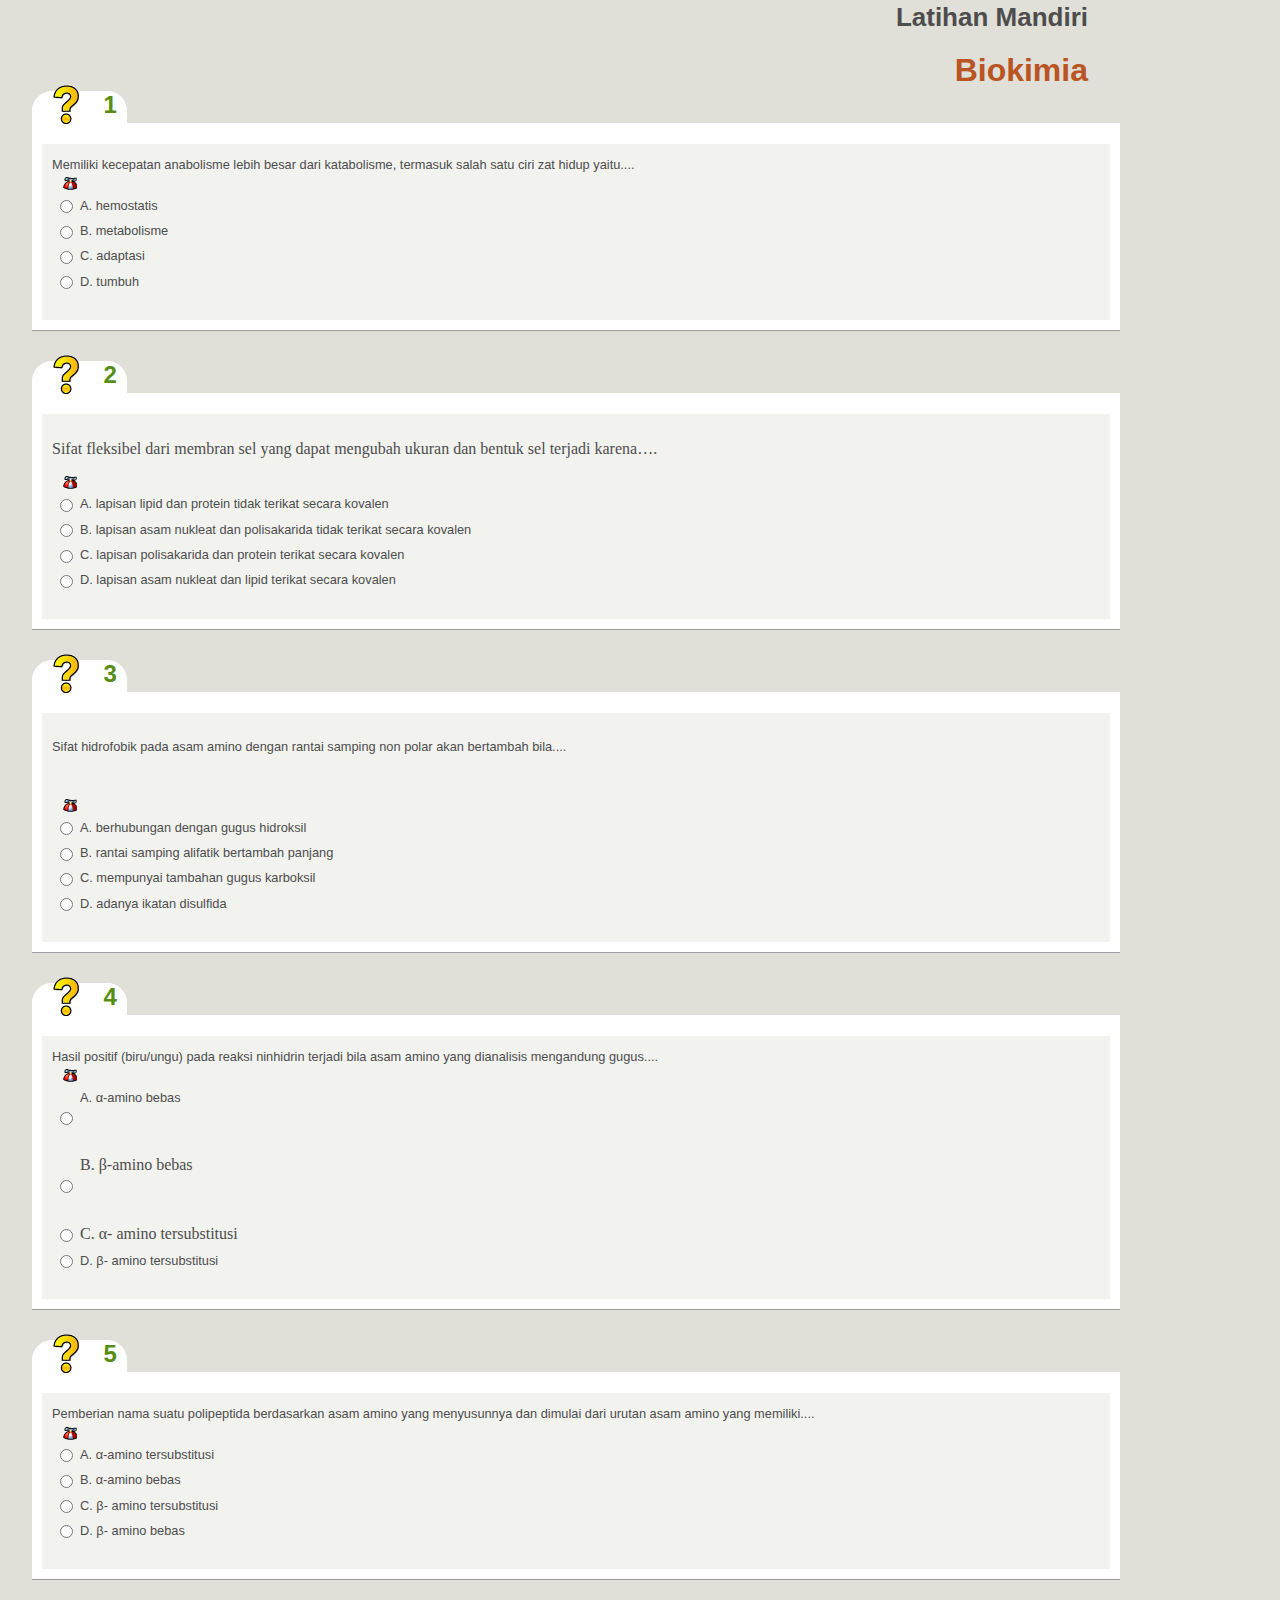
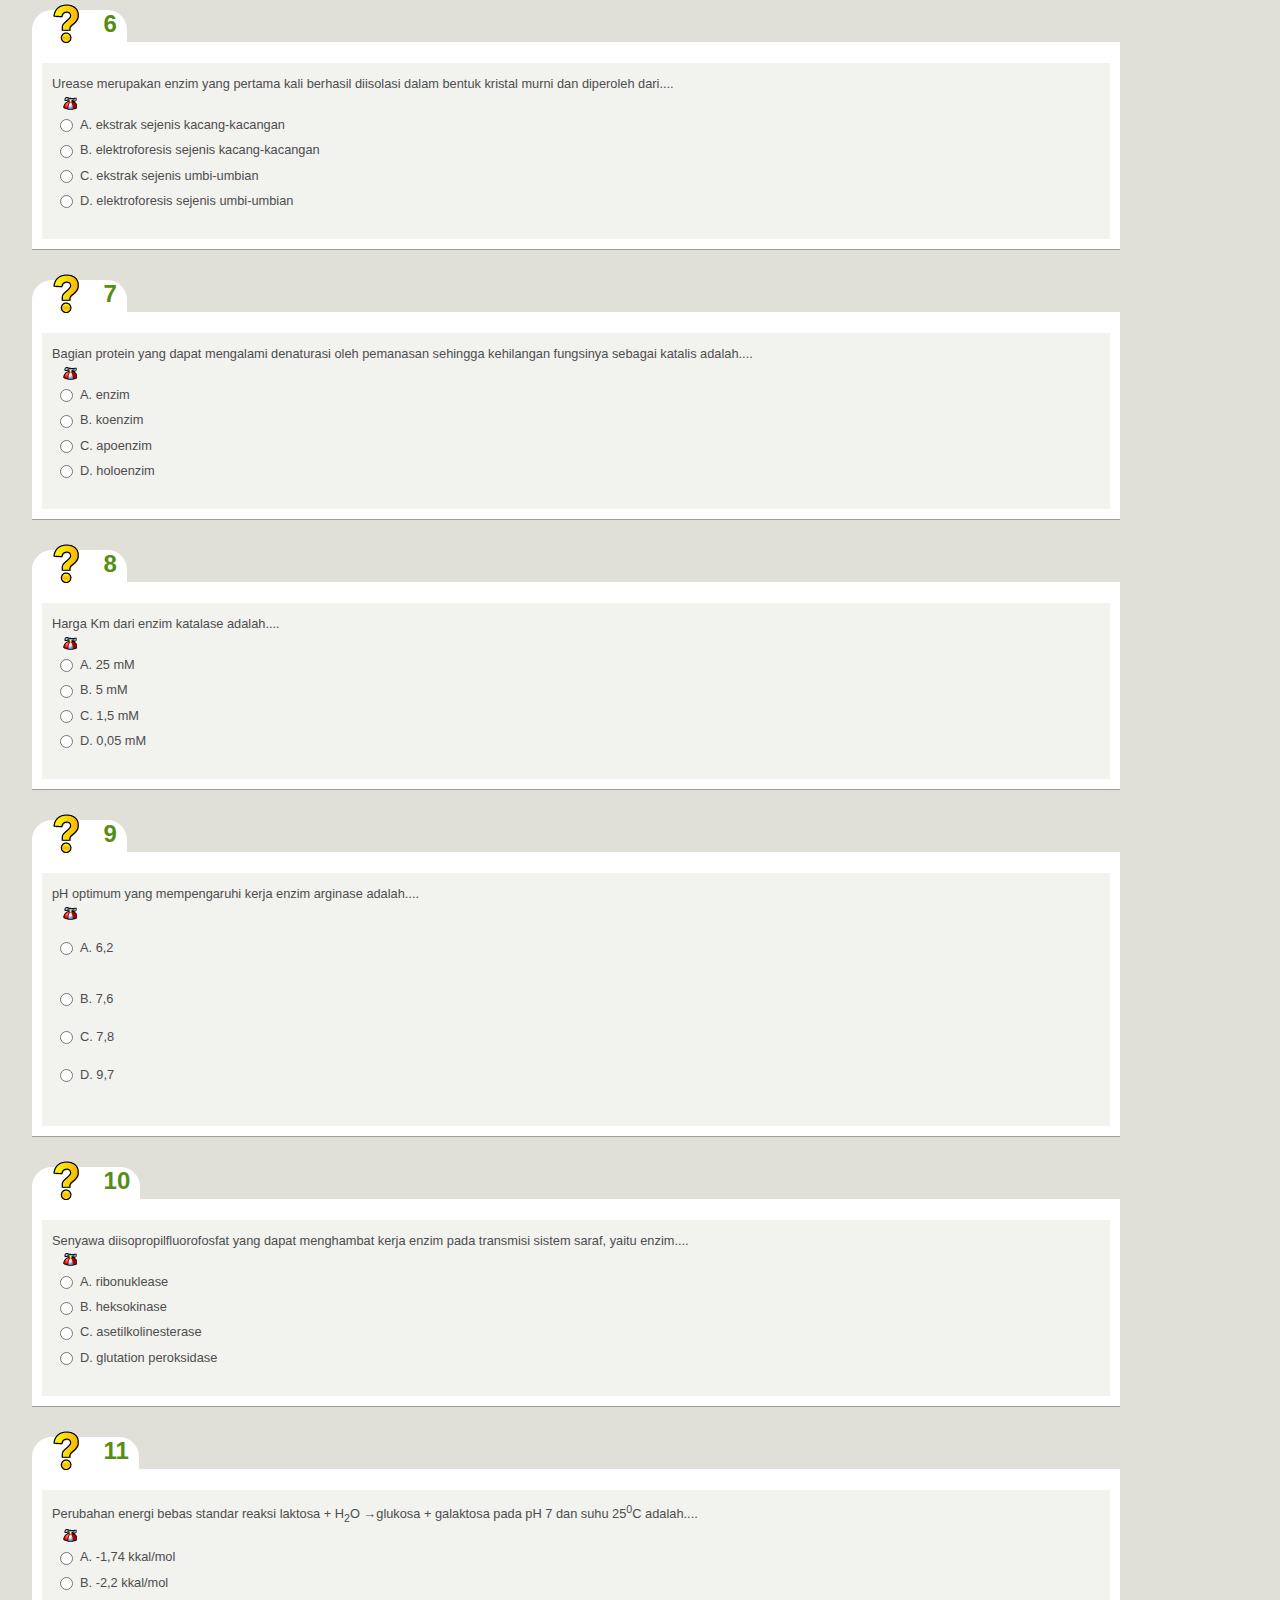
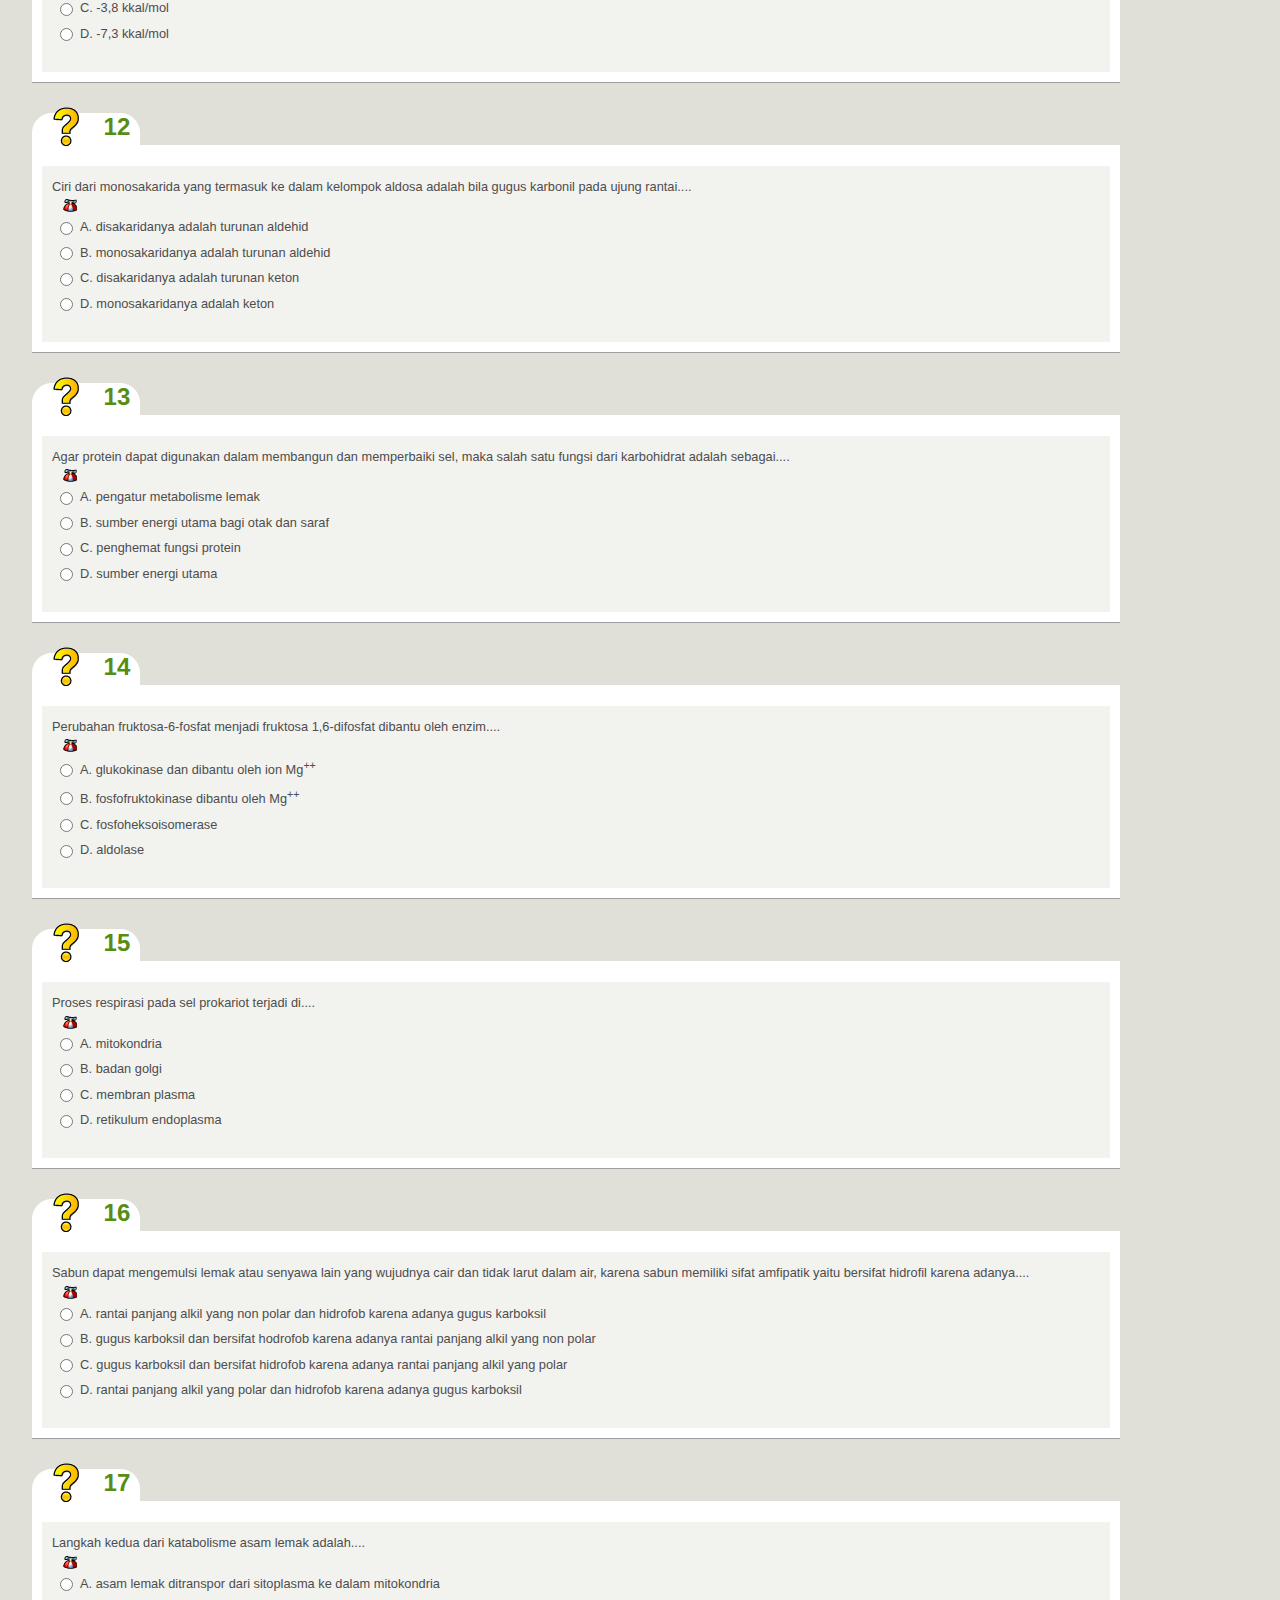
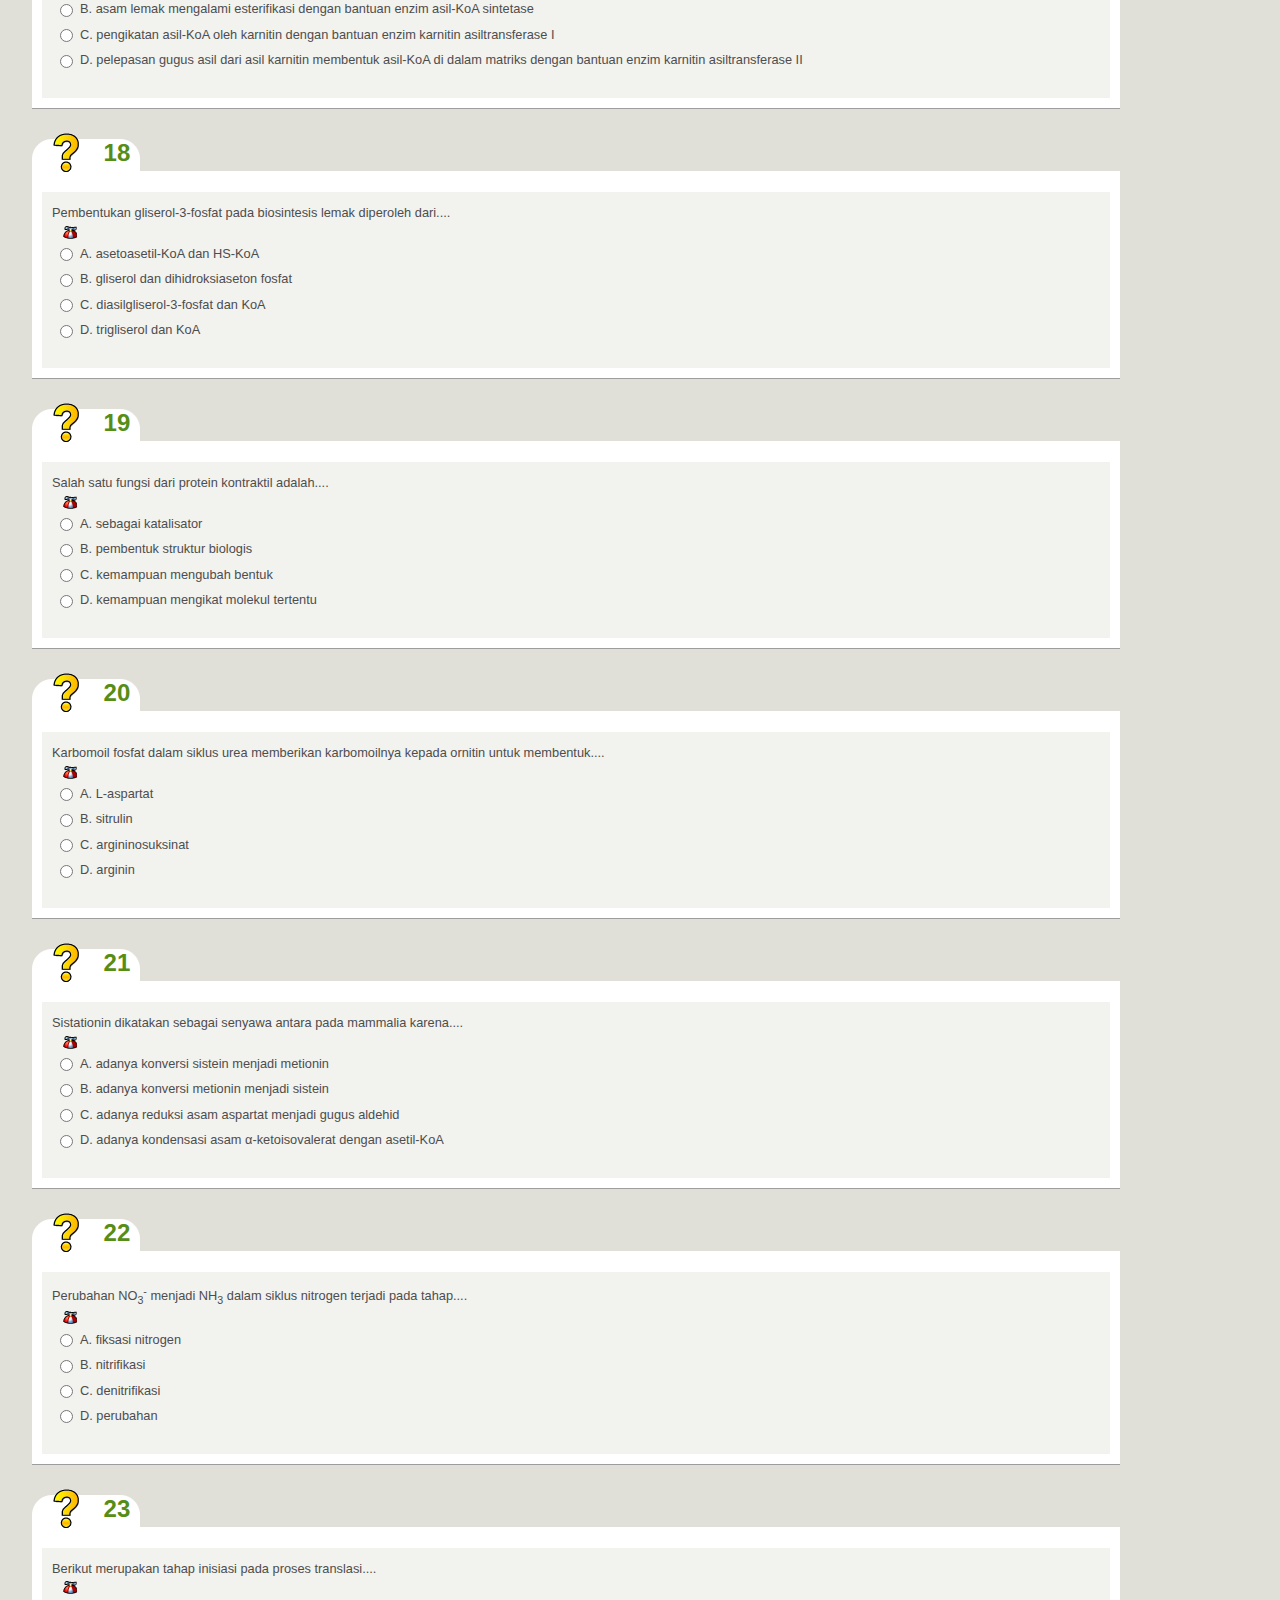
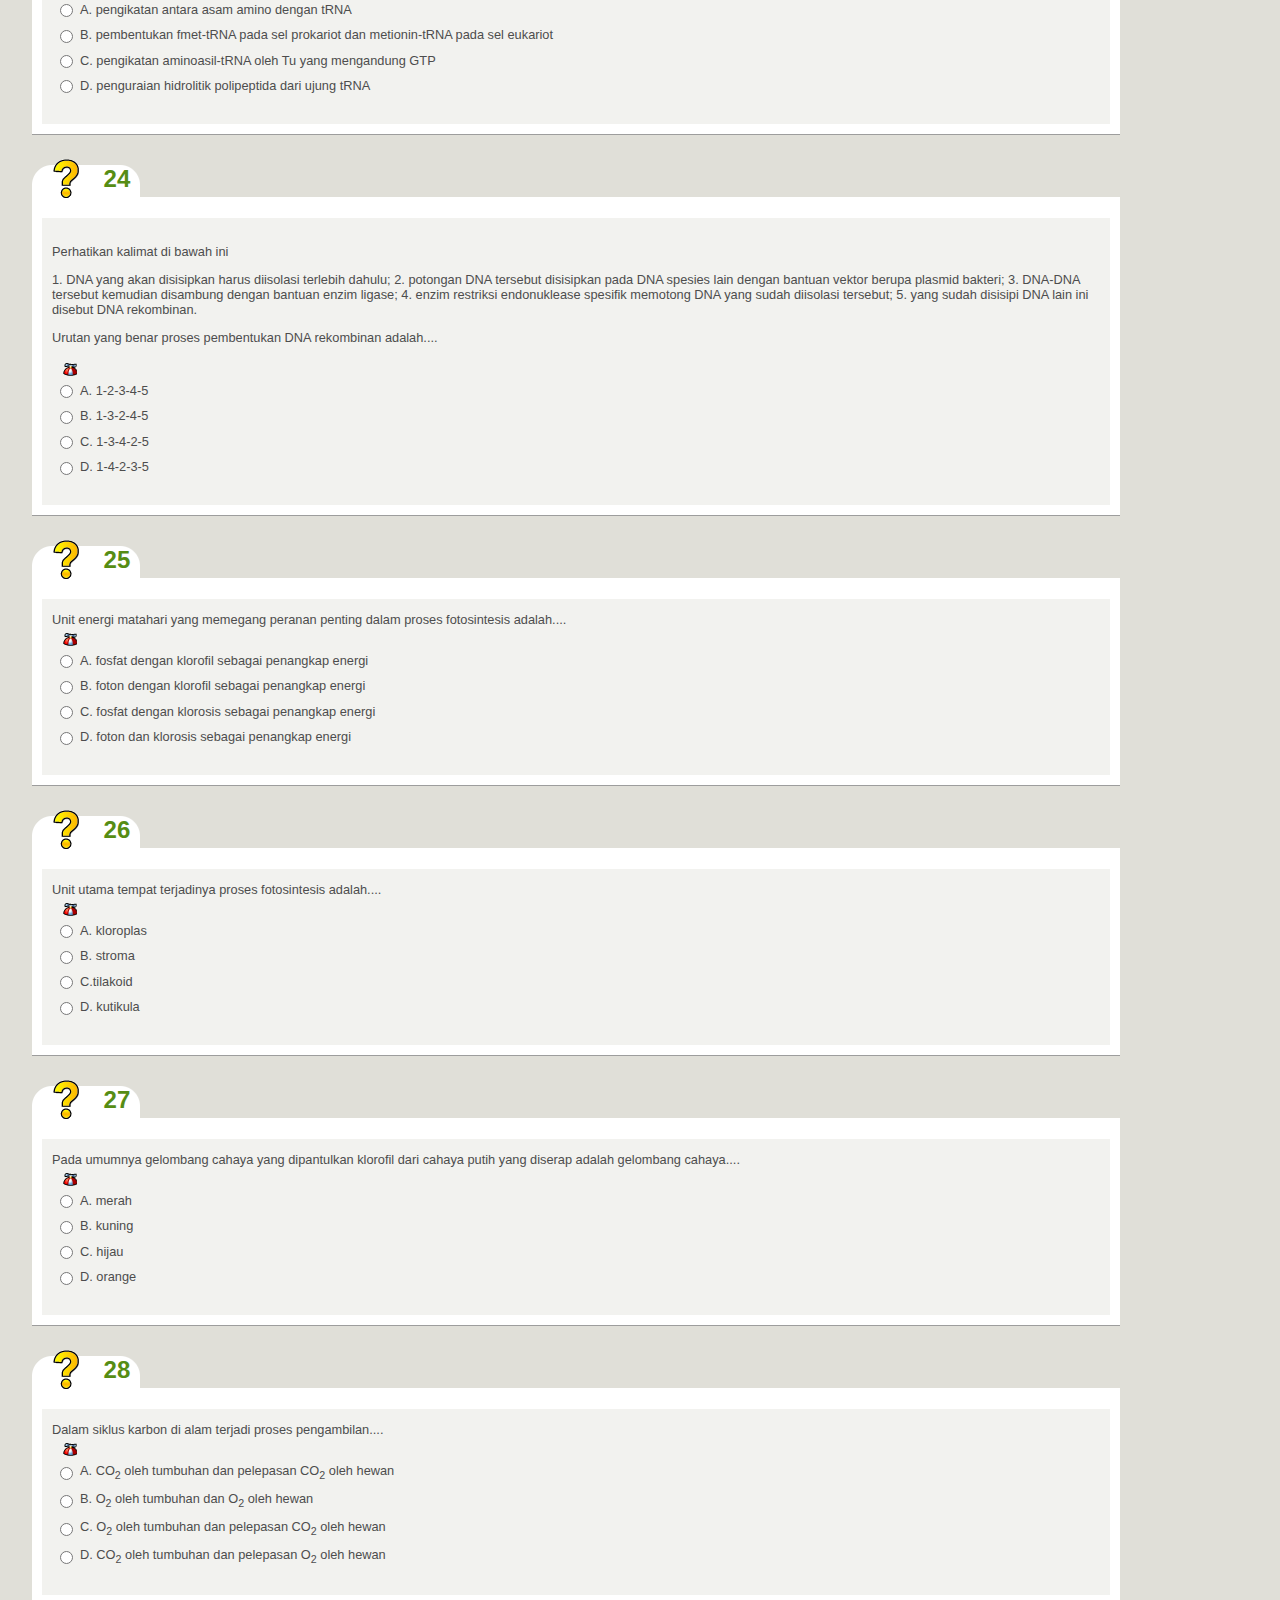
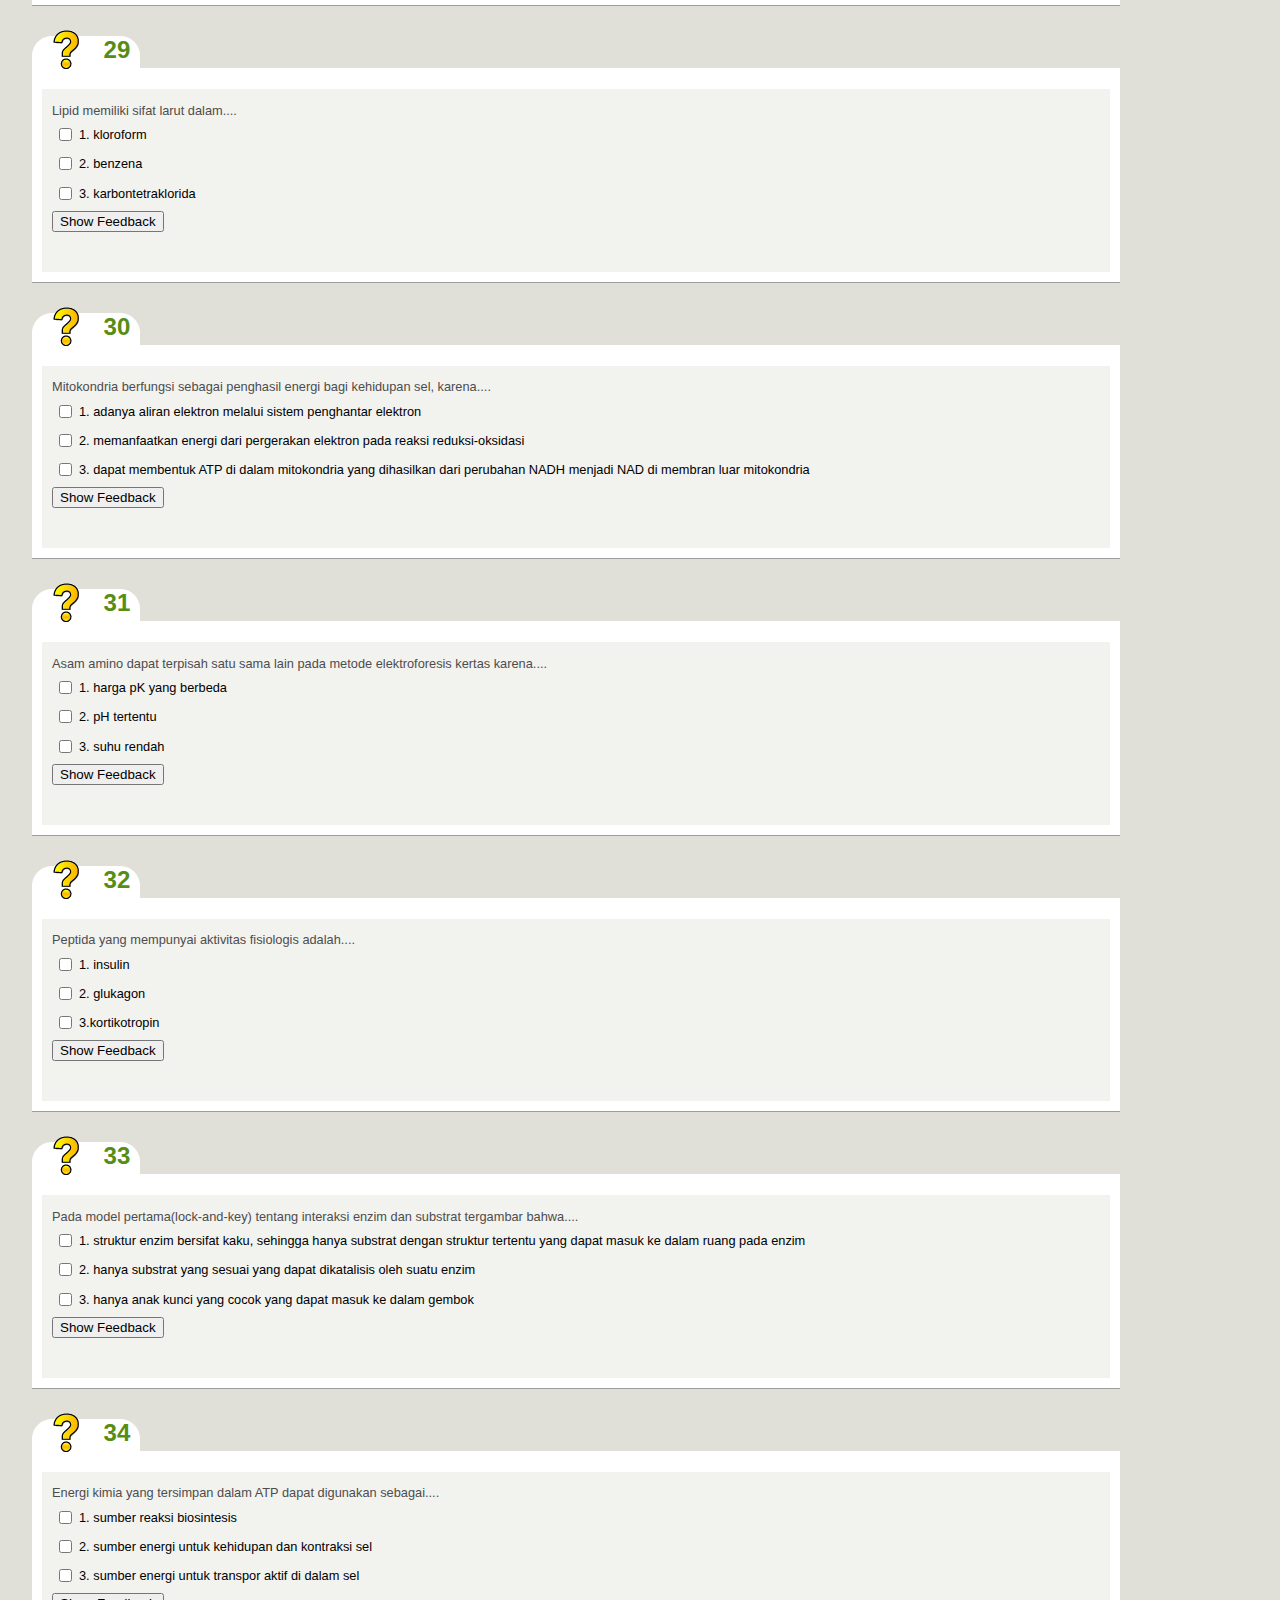
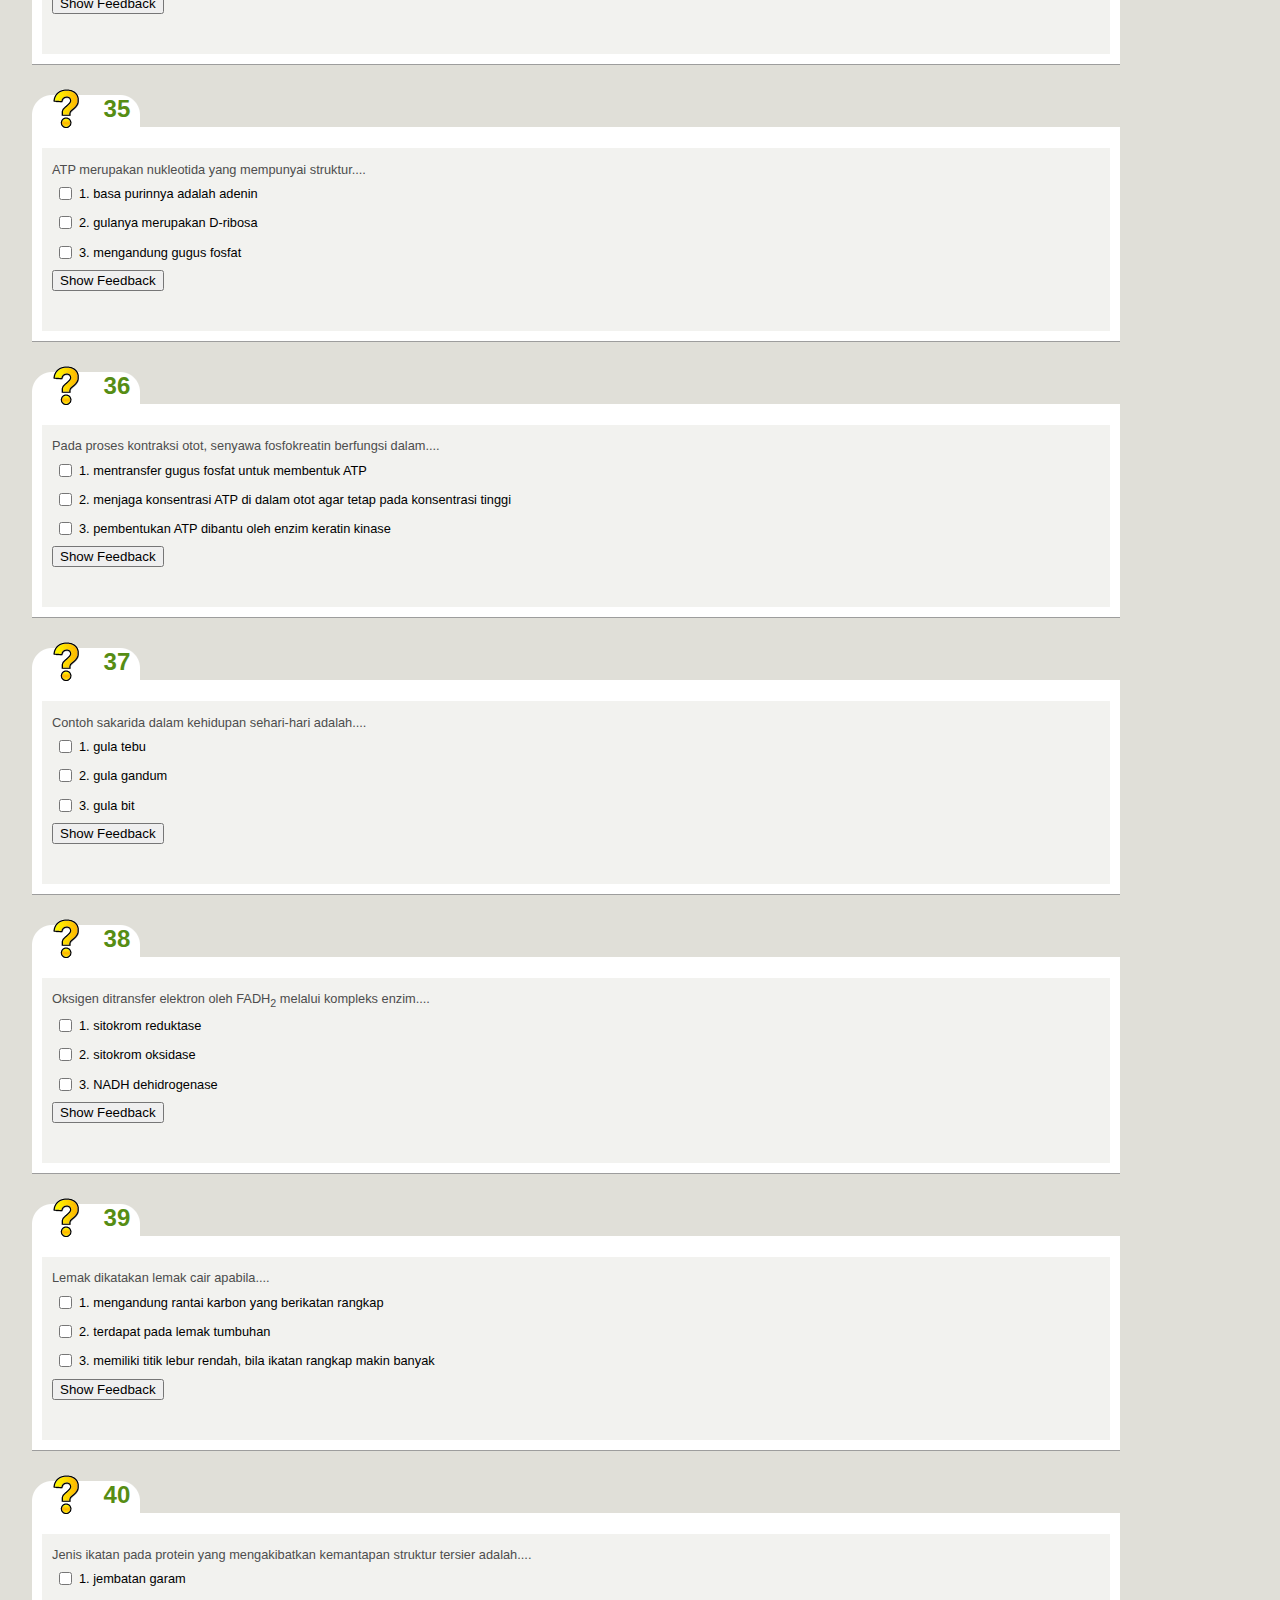
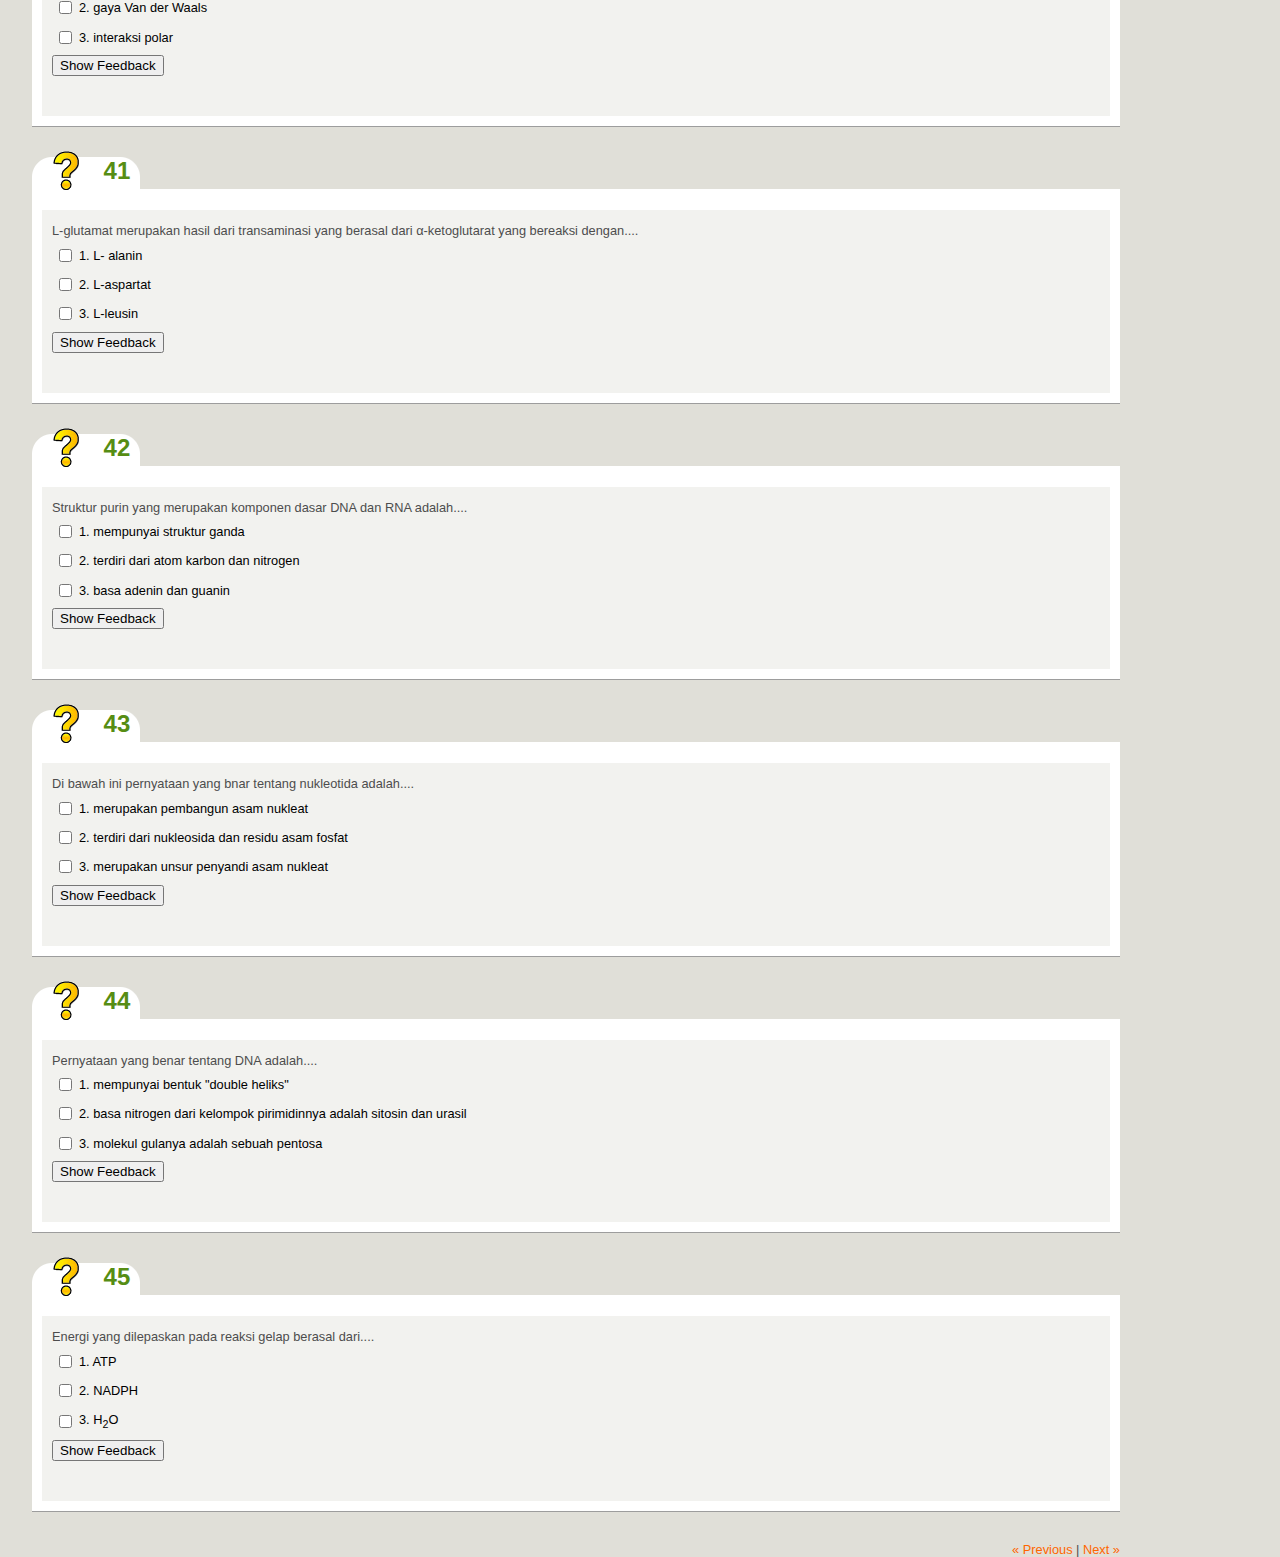
<file: index.html>
<?xml version="1.0" encoding="UTF-8"?>
<!DOCTYPE html PUBLIC "-//W3C//DTD XHTML 1.0 Transitional//EN" "http://www.w3.org/TR/xhtml1/DTD/xhtml1-transitional.dtd">
<html xmlns="http://www.w3.org/1999/xhtml">
  <!-- Created using eXe: http://exelearning.org -->
  <head>
    <style type="text/css">
      @import url(base-mod.css);
      @import url(content-mod.css);
      @import url(nav-mod.css);
    </style>
    <title>Latihan Mandiri - Biokimia</title>
    <meta http-equiv="Content-Type" content="text/html;  charset=utf-8" />
    <script type="text/javascript" src="common.js"></script>
  </head>
  <body>
    <div id="content">
      <!-- <div id="navcontainer">
        <ul id="navlist">
          <div><a href="index.html" class="withChild">PEBI4317 BIOKIMIA</a></div>
          <div><a href="sapaan.html" class="withoutChild">SAPAAN</a></div>
          <div id="active" class="withoutChild">1-10</div>
          <div><a href="1120.html" class="withoutChild">11-20</a></div>
          <div><a href="2128.html" class="withoutChild">21-28</a></div>
          <div><a href="2938.html" class="withoutChild">29-38</a></div>
          <div><a href="3945.html" class="withoutChild">39-45</a></div>
        </ul>
      </div> -->
      <div id="main">
        <div id="nodeDecoration"><p id="nodeTitle">Latihan Mandiri</p></div>
        <br />
        <div id="nodeDecoration"><p id="nodeSubTitle">Biokimia</p></div>
        <div class="MultichoiceIdevice" id="id3">
          <script type="text/javascript" src="common.js"></script>
          <script type="text/javascript" src="libot_drag.js"></script>
          <div class="iDevice emphasis1">
            <img alt="IDevice Question Icon" class="iDevice_icon" src="icon_question.gif" />
            <span class="iDeviceTitle">1</span><br />
            <div class="iDevice_inner">
              <div class="question">
                <div id="taquestion3_2" class="block" style="display: block">
                  Memiliki kecepatan anabolisme lebih besar dari katabolisme, termasuk salah satu ciri zat hidup yaitu....<br />
                </div>
                &nbsp;&nbsp;
                <span style="background-image: url('panel-amusements.png')">
                  <a
                    onmousedown="javascript:updateCoords(event);showMe('hint3_2', 350, 100);"
                    style="cursor: help; align: center; vertical-align: middle"
                    title="Hint"
                    onmouseover="javascript:void(0);"
                    >&nbsp;&nbsp;&nbsp;&nbsp;</a
                  ></span
                >
                <div id="hint3_2" style="display: none; z-index: 99">
                  <div style="float: right"><img alt="Close" src="stock-stop.png" title="Close" onmousedown="javascript:hideMe();" /></div>
                  <div class="popupDivLabel">Hint</div>
                  <div id="tahint3_2" class="block" style="display: block">Pelajari modul 1, KB 1 tentang ciri zat hidup<br /></div>
                </div>
                <table>
                  <tbody>
                    <tr>
                      <td><input type="radio" name="option3_2" id="i3_5" onclick="getFeedback(0,4,'3_2','multi')" /></td>
                      <td>
                        <div id="taans3_5" class="block" style="display: block">A. hemostatis</div>
                      </td>
                    </tr>
                    <tr>
                      <td><input type="radio" name="option3_2" id="i3_38" onclick="getFeedback(1,4,'3_2','multi')" /></td>
                      <td>
                        <div id="taans3_38" class="block" style="display: block">B. metabolisme</div>
                      </td>
                    </tr>
                    <tr>
                      <td><input type="radio" name="option3_2" id="i3_41" onclick="getFeedback(2,4,'3_2','multi')" /></td>
                      <td>
                        <div id="taans3_41" class="block" style="display: block">C. adaptasi</div>
                      </td>
                    </tr>
                    <tr>
                      <td><input type="radio" name="option3_2" id="i3_44" onclick="getFeedback(3,4,'3_2','multi')" /></td>
                      <td>
                        <div id="taans3_44" class="block" style="display: block">D. tumbuh</div>
                      </td>
                    </tr>
                  </tbody>
                </table>
                <div id="sa0b3_2" style="color: rgb(0, 51, 204); display: none" even_steven="7">
                  <div id="taf3_5" class="block" style="display: block">
                    Salah, karena hemostatis merupakan kemampuan dalam mengatur atau mengendalikan keadaan agar stabil<br />
                  </div>
                </div>
                <div id="sa1b3_2" style="color: rgb(0, 51, 204); display: none" even_steven="7">
                  <div id="taf3_38" class="block" style="display: block">
                    Salah, karena metabolisme merupakan kemampuan melakukan transformasi energi dengan jalan mengubah senyawa kimia dan energi menjadi
                    komponen selular (anabolisme) dan merombak bahan organik untuk memperoleh energi<br />
                  </div>
                </div>
                <div id="sa2b3_2" style="color: rgb(0, 51, 204); display: none" even_steven="9">
                  <div id="taf3_41" class="block" style="display: block">
                    Salah, karena adaptasi merupakan kemampuan untuk menyesuaikan diri terus menerus sepanjang waktu terhadap keadaan lingkungan di
                    sekitarnya<br />
                  </div>
                </div>
                <div id="sa3b3_2" style="color: rgb(0, 51, 204); display: none" even_steven="8">
                  <div id="taf3_44" class="block" style="display: block">
                    Betul, karena dengan memiliki kecepatan anabolisme lebih besar dari katabolisme, organisme tumbuh menjadi lebih besar.<br />
                  </div>
                </div>
              </div>
              <br />
            </div>
          </div>
        </div>
        <div class="MultichoiceIdevice" id="id4">
          <script type="text/javascript" src="common.js"></script>
          <script type="text/javascript" src="libot_drag.js"></script>
          <div class="iDevice emphasis1">
            <img alt="IDevice Question Icon" class="iDevice_icon" src="icon_question.gif" />
            <span class="iDeviceTitle">2</span><br />
            <div class="iDevice_inner">
              <div class="question">
                <div id="taquestion4_2" class="block" style="display: block">
                  <p class="MsoNormal">
                    <span style="font-size: 9pt; font-family: 'Arial Narrow', 'sans-serif'"
                      ><font size="3"
                        >Sifat fleksibel dari membran sel yang dapat mengubah<span> </span>ukuran dan bentuk sel terjadi karena&hellip;.</font
                      ><o:p></o:p
                    ></span>
                  </p>
                </div>
                &nbsp;&nbsp;
                <span style="background-image: url('panel-amusements.png')">
                  <a
                    onmousedown="javascript:updateCoords(event);showMe('hint4_2', 350, 100);"
                    style="cursor: help; align: center; vertical-align: middle"
                    title="Hint"
                    onmouseover="javascript:void(0);"
                    >&nbsp;&nbsp;&nbsp;&nbsp;</a
                  ></span
                >
                <div id="hint4_2" style="display: none; z-index: 99">
                  <div style="float: right"><img alt="Close" src="stock-stop.png" title="Close" onmousedown="javascript:hideMe();" /></div>
                  <div class="popupDivLabel">Hint</div>
                  <div id="tahint4_2" class="block" style="display: block">Pelajari modul 1, KB 2 tentang komposisi sel eukariot<br /></div>
                </div>
                <table>
                  <tbody>
                    <tr>
                      <td><input type="radio" name="option4_2" id="i4_5" onclick="getFeedback(0,4,'4_2','multi')" /></td>
                      <td>
                        <div id="taans4_5" class="block" style="display: block">A. lapisan lipid dan protein tidak terikat secara kovalen</div>
                      </td>
                    </tr>
                    <tr>
                      <td><input type="radio" name="option4_2" id="i4_47" onclick="getFeedback(1,4,'4_2','multi')" /></td>
                      <td>
                        <div id="taans4_47" class="block" style="display: block">
                          B. lapisan asam nukleat dan polisakarida tidak terikat secara kovalen
                        </div>
                      </td>
                    </tr>
                    <tr>
                      <td><input type="radio" name="option4_2" id="i4_50" onclick="getFeedback(2,4,'4_2','multi')" /></td>
                      <td>
                        <div id="taans4_50" class="block" style="display: block">
                          C. lapisan polisakarida dan protein terikat secara kovalen<br />
                        </div>
                      </td>
                    </tr>
                    <tr>
                      <td><input type="radio" name="option4_2" id="i4_53" onclick="getFeedback(3,4,'4_2','multi')" /></td>
                      <td>
                        <div id="taans4_53" class="block" style="display: block">D. lapisan asam nukleat dan lipid terikat secara kovalen</div>
                      </td>
                    </tr>
                  </tbody>
                </table>
                <div id="sa0b4_2" style="color: rgb(0, 51, 204); display: none" even_steven="6">
                  <div id="taf4_5" class="block" style="display: block">
                    <p class="MsoNormal" style="margin-left: 0.5in; text-indent: -0.25in">
                      <!--[if !supportLists]--><span style="font-size: 9pt; font-family: 'Arial Narrow', 'sans-serif'" lang="IT"></span
                      ><span style="font-size: 9pt; font-family: 'Arial Narrow', 'sans-serif'" lang="IT"
                        ><font size="3"
                          >Betul, karena yang menyebabkan sel dapat berubah bentuk dan ukuran adalah tidak terikatnya lipid dan protein secara
                          kovalen</font
                        ><o:p></o:p
                      ></span>
                    </p>
                  </div>
                </div>
                <div id="sa1b4_2" style="color: rgb(0, 51, 204); display: none" even_steven="7">
                  <div id="taf4_47" class="block" style="display: block">
                    Salah, karena yang menyebabkan sel dapat berubah bentuk dan ukuran adalah tidak terikatnya lipid dan protein secara kovalen<br />
                  </div>
                </div>
                <div id="sa2b4_2" style="color: rgb(0, 51, 204); display: none" even_steven="9">
                  <div id="taf4_50" class="block" style="display: block">
                    Salah, karena yang menyebabkan sel dapat berubah bentuk dan ukuran adalah tidak terikatnya lipid dan protein secara kovalen<br />
                  </div>
                </div>
                <div id="sa3b4_2" style="color: rgb(0, 51, 204); display: none" even_steven="9">
                  <div id="taf4_53" class="block" style="display: block">
                    Salah, karena yang menyebabkan sel dapat berubah bentuk dan ukuran adalah tidak terikatnya lipid dan protein secara kovalen<br />
                  </div>
                </div>
              </div>
              <br />
            </div>
          </div>
        </div>
        <div class="MultichoiceIdevice" id="id5">
          <script type="text/javascript" src="common.js"></script>
          <script type="text/javascript" src="libot_drag.js"></script>
          <div class="iDevice emphasis1">
            <img alt="IDevice Question Icon" class="iDevice_icon" src="icon_question.gif" />
            <span class="iDeviceTitle">3</span><br />
            <div class="iDevice_inner">
              <div class="question">
                <div id="taquestion5_2" class="block" style="display: block">
                  <p>
                    <span style="font-size: 12pt; font-family: 'Times New Roman'"
                      ><!--[endif]--><!--[if gte mso 9
                        ]><xml>
                          <o:OLEObject Type="Embed" ProgID="Paint.Picture" ShapeID="_x0000_i1025" DrawAspect="Content" ObjectID="_1277711364">
                          </o:OLEObject> </xml><!
                    [endif]--></span>
                  </p>

                  <p>Sifat hidrofobik pada asam amino dengan rantai samping non polar akan bertambah bila....</p>

                  <p>&nbsp;</p>
                </div>
                &nbsp;&nbsp;
                <span style="background-image: url('panel-amusements.png')">
                  <a
                    onmousedown="javascript:updateCoords(event);showMe('hint5_2', 350, 100);"
                    style="cursor: help; align: center; vertical-align: middle"
                    title="Hint"
                    onmouseover="javascript:void(0);"
                    >&nbsp;&nbsp;&nbsp;&nbsp;</a
                  ></span
                >
                <div id="hint5_2" style="display: none; z-index: 99">
                  <div style="float: right"><img alt="Close" src="stock-stop.png" title="Close" onmousedown="javascript:hideMe();" /></div>
                  <div class="popupDivLabel">Hint</div>
                  <div id="tahint5_2" class="block" style="display: block">
                    Pelajari modul 2, KB 1 tentang struktur kimia dan pngelompokkan asam amino<br />
                  </div>
                </div>
                <table>
                  <tbody>
                    <tr>
                      <td><input type="radio" name="option5_2" id="i5_5" onclick="getFeedback(0,4,'5_2','multi')" /></td>
                      <td>
                        <div id="taans5_5" class="block" style="display: block">A. berhubungan dengan gugus hidroksil<br /></div>
                      </td>
                    </tr>
                    <tr>
                      <td><input type="radio" name="option5_2" id="i5_56" onclick="getFeedback(1,4,'5_2','multi')" /></td>
                      <td>
                        <div id="taans5_56" class="block" style="display: block">B. rantai samping alifatik bertambah panjang<br /></div>
                      </td>
                    </tr>
                    <tr>
                      <td><input type="radio" name="option5_2" id="i5_59" onclick="getFeedback(2,4,'5_2','multi')" /></td>
                      <td>
                        <div id="taans5_59" class="block" style="display: block">C. mempunyai tambahan gugus karboksil<br /></div>
                      </td>
                    </tr>
                    <tr>
                      <td><input type="radio" name="option5_2" id="i5_62" onclick="getFeedback(3,4,'5_2','multi')" /></td>
                      <td>
                        <div id="taans5_62" class="block" style="display: block">D. adanya ikatan disulfida<br /></div>
                      </td>
                    </tr>
                  </tbody>
                </table>
                <div id="sa0b5_2" style="color: rgb(0, 51, 204); display: none" even_steven="7">
                  <div id="taf5_5" class="block" style="display: block">
                    Salah, karena bertambahnya sifat hidrofobik pada asam amino dengan rantai samping non polar disebabkan oleh bertambah panjangnya
                    rantai samping alifatik<br />
                  </div>
                </div>
                <div id="sa1b5_2" style="color: rgb(0, 51, 204); display: none" even_steven="6">
                  <div id="taf5_56" class="block" style="display: block">
                    Betul, karena bertambahnya sifat hidrofobik pada asam amino dengan rantai samping non polar disebabkan oleh bertambah panjangnya
                    rantai samping alifatik
                  </div>
                </div>
                <div id="sa2b5_2" style="color: rgb(0, 51, 204); display: none" even_steven="9">
                  <div id="taf5_59" class="block" style="display: block">
                    Salah, karena bertambahnya sifat hidrofobik pada asam amino dengan rantai samping non polar disebabkan oleh bertambah panjangnya
                    rantai samping alifatik
                  </div>
                </div>
                <div id="sa3b5_2" style="color: rgb(0, 51, 204); display: none" even_steven="9">
                  <div id="taf5_62" class="block" style="display: block">
                    Salah, karena bertambahnya sifat hidrofobik pada asam amino dengan rantai samping non polar disebabkan oleh bertambah panjangnya
                    rantai samping alifatik
                  </div>
                </div>
              </div>
              <br />
            </div>
          </div>
        </div>
        <div class="MultichoiceIdevice" id="id6">
          <script type="text/javascript" src="common.js"></script>
          <script type="text/javascript" src="libot_drag.js"></script>
          <div class="iDevice emphasis1">
            <img alt="IDevice Question Icon" class="iDevice_icon" src="icon_question.gif" />
            <span class="iDeviceTitle">4</span><br />
            <div class="iDevice_inner">
              <div class="question">
                <div id="taquestion6_2" class="block" style="display: block">
                  Hasil positif (biru/ungu) pada reaksi ninhidrin terjadi bila asam amino yang dianalisis mengandung gugus....<br />
                </div>
                &nbsp;&nbsp;
                <span style="background-image: url('panel-amusements.png')">
                  <a
                    onmousedown="javascript:updateCoords(event);showMe('hint6_2', 350, 100);"
                    style="cursor: help; align: center; vertical-align: middle"
                    title="Hint"
                    onmouseover="javascript:void(0);"
                    >&nbsp;&nbsp;&nbsp;&nbsp;</a
                  ></span
                >
                <div id="hint6_2" style="display: none; z-index: 99">
                  <div style="float: right"><img alt="Close" src="stock-stop.png" title="Close" onmousedown="javascript:hideMe();" /></div>
                  <div class="popupDivLabel">Hint</div>
                  <div id="tahint6_2" class="block" style="display: block">Pelajari modul 2, KB 1 tentang sifat kimia asam amino<br /></div>
                </div>
                <table>
                  <tbody>
                    <tr>
                      <td><input type="radio" name="option6_2" id="i6_5" onclick="getFeedback(0,4,'6_2','multi')" /></td>
                      <td>
                        <div id="taans6_5" class="block" style="display: block">
                          <div align="left"></div>

                          A. &alpha;-amino bebas

                          <p class="MsoNormal" style="margin-left: 0.5in; text-indent: -0.25in">&nbsp;</p>
                        </div>
                      </td>
                    </tr>
                    <tr>
                      <td><input type="radio" name="option6_2" id="i6_65" onclick="getFeedback(1,4,'6_2','multi')" /></td>
                      <td>
                        <div id="taans6_65" class="block" style="display: block">
                          <div align="left"></div>

                          <div align="left">
                            <span style="font-size: 9pt; font-family: 'Arial Narrow', 'sans-serif'"><font size="3">B. &beta;-amino bebas</font></span>
                          </div>

                          <p class="MsoNormal" style="margin-left: 0.5in; text-indent: -0.25in">&nbsp;</p>
                        </div>
                      </td>
                    </tr>
                    <tr>
                      <td><input type="radio" name="option6_2" id="i6_68" onclick="getFeedback(2,4,'6_2','multi')" /></td>
                      <td>
                        <div id="taans6_68" class="block" style="display: block">
                          <span style="font-size: 9pt; font-family: 'Arial Narrow', 'sans-serif'"
                            ><font size="3">C. &alpha;- amino tersubstitusi</font></span
                          >
                        </div>
                      </td>
                    </tr>
                    <tr>
                      <td><input type="radio" name="option6_2" id="i6_71" onclick="getFeedback(3,4,'6_2','multi')" /></td>
                      <td>
                        <div id="taans6_71" class="block" style="display: block">
                          D. &beta;- amino tersubstitusi <span style="font-size: 9pt; font-family: 'Arial Narrow', 'sans-serif'"></span>
                        </div>
                      </td>
                    </tr>
                  </tbody>
                </table>
                <div id="sa0b6_2" style="color: rgb(0, 51, 204); display: none" even_steven="6">
                  <div id="taf6_5" class="block" style="display: block">
                    Betul, karena analisis asam amino dengan menggunakan reaksi ninhidrin akan positif (biru/ungu) bila asam amino yang dianalisis
                    mengandung
                    <span style="font-size: 9pt; font-family: 'Arial Narrow', 'sans-serif'"><font size="3">&alpha;- amino bebas</font></span>
                  </div>
                </div>
                <div id="sa1b6_2" style="color: rgb(0, 51, 204); display: none" even_steven="7">
                  <div id="taf6_65" class="block" style="display: block">
                    Salah, karena analisis asam amino dengan menggunakan reaksi ninhidrin akan positif (biru/ungu) bila asam amino yang dianalisis
                    mengandung
                    <span style="font-size: 9pt; font-family: 'Arial Narrow', 'sans-serif'"><font size="3">&alpha;- amino bebas</font></span>
                  </div>
                </div>
                <div id="sa2b6_2" style="color: rgb(0, 51, 204); display: none" even_steven="9">
                  <div id="taf6_68" class="block" style="display: block">
                    Salah, karena analisis asam amino dengan menggunakan reaksi ninhidrin akan positif (biru/ungu) bila asam amino yang dianalisis
                    mengandung
                    <span style="font-size: 9pt; font-family: 'Arial Narrow', 'sans-serif'"><font size="3">&alpha;- amino bebas</font></span
                    ><sup></sup>
                  </div>
                </div>
                <div id="sa3b6_2" style="color: rgb(0, 51, 204); display: none" even_steven="9">
                  <div id="taf6_71" class="block" style="display: block">
                    Salah, karena analisis asam amino dengan menggunakan reaksi ninhidrin akan positif (biru/ungu) bila asam amino yang dianalisis
                    mengandung
                    <span style="font-size: 9pt; font-family: 'Arial Narrow', 'sans-serif'"><font size="3">&alpha;- amino bebas</font></span>
                  </div>
                </div>
              </div>
              <br />
            </div>
          </div>
        </div>
        <div class="MultichoiceIdevice" id="id7">
          <script type="text/javascript" src="common.js"></script>
          <script type="text/javascript" src="libot_drag.js"></script>
          <div class="iDevice emphasis1">
            <img alt="IDevice Question Icon" class="iDevice_icon" src="icon_question.gif" />
            <span class="iDeviceTitle">5</span><br />
            <div class="iDevice_inner">
              <div class="question">
                <div id="taquestion7_2" class="block" style="display: block">
                  Pemberian nama suatu polipeptida berdasarkan asam amino yang menyusunnya dan dimulai dari urutan asam amino yang memiliki....<br />
                </div>
                &nbsp;&nbsp;
                <span style="background-image: url('panel-amusements.png')">
                  <a
                    onmousedown="javascript:updateCoords(event);showMe('hint7_2', 350, 100);"
                    style="cursor: help; align: center; vertical-align: middle"
                    title="Hint"
                    onmouseover="javascript:void(0);"
                    >&nbsp;&nbsp;&nbsp;&nbsp;</a
                  ></span
                >
                <div id="hint7_2" style="display: none; z-index: 99">
                  <div style="float: right"><img alt="Close" src="stock-stop.png" title="Close" onmousedown="javascript:hideMe();" /></div>
                  <div class="popupDivLabel">Hint</div>
                  <div id="tahint7_2" class="block" style="display: block">Pelajari modul 2, KB 2 tentang ikatan peptida dan kestabilan<br /></div>
                </div>
                <table>
                  <tbody>
                    <tr>
                      <td><input type="radio" name="option7_2" id="i7_5" onclick="getFeedback(0,4,'7_2','multi')" /></td>
                      <td>
                        <div id="taans7_5" class="block" style="display: block">A. &alpha;-amino tersubstitusi</div>
                      </td>
                    </tr>
                    <tr>
                      <td><input type="radio" name="option7_2" id="i7_74" onclick="getFeedback(1,4,'7_2','multi')" /></td>
                      <td>
                        <div id="taans7_74" class="block" style="display: block">B. &alpha;-amino bebas</div>
                      </td>
                    </tr>
                    <tr>
                      <td><input type="radio" name="option7_2" id="i7_77" onclick="getFeedback(2,4,'7_2','multi')" /></td>
                      <td>
                        <div id="taans7_77" class="block" style="display: block">C. &beta;- amino tersubstitusi</div>
                      </td>
                    </tr>
                    <tr>
                      <td><input type="radio" name="option7_2" id="i7_80" onclick="getFeedback(3,4,'7_2','multi')" /></td>
                      <td>
                        <div id="taans7_80" class="block" style="display: block">D. &beta;- amino bebas</div>
                      </td>
                    </tr>
                  </tbody>
                </table>
                <div id="sa0b7_2" style="color: rgb(0, 51, 204); display: none" even_steven="7">
                  <div id="taf7_5" class="block" style="display: block">
                    Salah, karena pemberian nama polipeptida dimulai dengan asam amino yang memiliki &alpha;-amino bebas
                  </div>
                </div>
                <div id="sa1b7_2" style="color: rgb(0, 51, 204); display: none" even_steven="6">
                  <div id="taf7_74" class="block" style="display: block">
                    Betul, karena pemberian nama polipeptida dimulai dengan asam amino yang memiliki &alpha;-amino bebas
                  </div>
                </div>
                <div id="sa2b7_2" style="color: rgb(0, 51, 204); display: none" even_steven="9">
                  <div id="taf7_77" class="block" style="display: block">
                    Salah, karena pemberian nama polipeptida dimulai dengan asam amino yang memiliki &alpha;-amino bebas
                  </div>
                </div>
                <div id="sa3b7_2" style="color: rgb(0, 51, 204); display: none" even_steven="9">
                  <div id="taf7_80" class="block" style="display: block">
                    Salah, karena pemberian nama polipeptida dimulai dengan asam amino yang memiliki &alpha;-amino bebas
                  </div>
                </div>
              </div>
              <br />
            </div>
          </div>
        </div>
        <div class="MultichoiceIdevice" id="id8">
          <script type="text/javascript" src="common.js"></script>
          <script type="text/javascript" src="libot_drag.js"></script>
          <div class="iDevice emphasis1">
            <img alt="IDevice Question Icon" class="iDevice_icon" src="icon_question.gif" />
            <span class="iDeviceTitle">6</span><br />
            <div class="iDevice_inner">
              <div class="question">
                <div id="taquestion8_2" class="block" style="display: block">
                  Urease merupakan enzim yang pertama kali berhasil diisolasi dalam bentuk kristal murni dan diperoleh dari....<br />
                </div>
                &nbsp;&nbsp;
                <span style="background-image: url('panel-amusements.png')">
                  <a
                    onmousedown="javascript:updateCoords(event);showMe('hint8_2', 350, 100);"
                    style="cursor: help; align: center; vertical-align: middle"
                    title="Hint"
                    onmouseover="javascript:void(0);"
                    >&nbsp;&nbsp;&nbsp;&nbsp;</a
                  ></span
                >
                <div id="hint8_2" style="display: none; z-index: 99">
                  <div style="float: right"><img alt="Close" src="stock-stop.png" title="Close" onmousedown="javascript:hideMe();" /></div>
                  <div class="popupDivLabel">Hint</div>
                  <div id="tahint8_2" class="block" style="display: block">Pelajari modul 3,KB 1 tentang sejarah enzim<br /></div>
                </div>
                <table>
                  <tbody>
                    <tr>
                      <td><input type="radio" name="option8_2" id="i8_5" onclick="getFeedback(0,4,'8_2','multi')" /></td>
                      <td>
                        <div id="taans8_5" class="block" style="display: block">A. ekstrak sejenis kacang-kacangan<br /></div>
                      </td>
                    </tr>
                    <tr>
                      <td><input type="radio" name="option8_2" id="i8_98" onclick="getFeedback(1,4,'8_2','multi')" /></td>
                      <td>
                        <div id="taans8_98" class="block" style="display: block">B. elektroforesis sejenis kacang-kacangan<br /></div>
                      </td>
                    </tr>
                    <tr>
                      <td><input type="radio" name="option8_2" id="i8_101" onclick="getFeedback(2,4,'8_2','multi')" /></td>
                      <td>
                        <div id="taans8_101" class="block" style="display: block">C. ekstrak sejenis umbi-umbian<br /></div>
                      </td>
                    </tr>
                    <tr>
                      <td><input type="radio" name="option8_2" id="i8_104" onclick="getFeedback(3,4,'8_2','multi')" /></td>
                      <td>
                        <div id="taans8_104" class="block" style="display: block">D. elektroforesis sejenis umbi-umbian<br /></div>
                      </td>
                    </tr>
                  </tbody>
                </table>
                <div id="sa0b8_2" style="color: rgb(0, 51, 204); display: none" even_steven="6">
                  <div id="taf8_5" class="block" style="display: block">
                    Betul, karena urease merupakan enzim yang pertama kali berhasil diisolasi dalam bentuk kristal murni dan diperoleh dari ektrak
                    sejenis kacang-kacangan<br />
                  </div>
                </div>
                <div id="sa1b8_2" style="color: rgb(0, 51, 204); display: none" even_steven="7">
                  <div id="taf8_98" class="block" style="display: block">
                    Salah, karena urease merupakan enzim yang pertama kali berhasil diisolasi dalam bentuk kristal murni dan diperoleh dari ektrak
                    sejenis kacang-kacangan
                  </div>
                </div>
                <div id="sa2b8_2" style="color: rgb(0, 51, 204); display: none" even_steven="9">
                  <div id="taf8_101" class="block" style="display: block">
                    Salah, karena urease merupakan enzim yang pertama kali berhasil diisolasi dalam bentuk kristal murni dan diperoleh dari ektrak
                    sejenis kacang-kacangan
                  </div>
                </div>
                <div id="sa3b8_2" style="color: rgb(0, 51, 204); display: none" even_steven="9">
                  <div id="taf8_104" class="block" style="display: block">
                    Salah, karena urease merupakan enzim yang pertama kali berhasil diisolasi dalam bentuk kristal murni dan diperoleh dari ektrak
                    sejenis kacang-kacangan
                  </div>
                </div>
              </div>
              <br />
            </div>
          </div>
        </div>
        <div class="MultichoiceIdevice" id="id9">
          <script type="text/javascript" src="common.js"></script>
          <script type="text/javascript" src="libot_drag.js"></script>
          <div class="iDevice emphasis1">
            <img alt="IDevice Question Icon" class="iDevice_icon" src="icon_question.gif" />
            <span class="iDeviceTitle">7</span><br />
            <div class="iDevice_inner">
              <div class="question">
                <div id="taquestion9_2" class="block" style="display: block">
                  Bagian protein yang dapat mengalami denaturasi oleh pemanasan sehingga kehilangan fungsinya sebagai katalis adalah....
                </div>
                &nbsp;&nbsp;
                <span style="background-image: url('panel-amusements.png')">
                  <a
                    onmousedown="javascript:updateCoords(event);showMe('hint9_2', 350, 100);"
                    style="cursor: help; align: center; vertical-align: middle"
                    title="Hint"
                    onmouseover="javascript:void(0);"
                    >&nbsp;&nbsp;&nbsp;&nbsp;</a
                  ></span
                >
                <div id="hint9_2" style="display: none; z-index: 99">
                  <div style="float: right"><img alt="Close" src="stock-stop.png" title="Close" onmousedown="javascript:hideMe();" /></div>
                  <div class="popupDivLabel">Hint</div>
                  <div id="tahint9_2" class="block" style="display: block">
                    Pelajari modul 3, KB 1 tentang komposisi dan klisifikasi metabolisme sel<br />
                  </div>
                </div>
                <table>
                  <tbody>
                    <tr>
                      <td><input type="radio" name="option9_2" id="i9_5" onclick="getFeedback(0,4,'9_2','multi')" /></td>
                      <td>
                        <div id="taans9_5" class="block" style="display: block">A. enzim</div>
                      </td>
                    </tr>
                    <tr>
                      <td><input type="radio" name="option9_2" id="i9_107" onclick="getFeedback(1,4,'9_2','multi')" /></td>
                      <td>
                        <div id="taans9_107" class="block" style="display: block">B. koenzim</div>
                      </td>
                    </tr>
                    <tr>
                      <td><input type="radio" name="option9_2" id="i9_110" onclick="getFeedback(2,4,'9_2','multi')" /></td>
                      <td>
                        <div id="taans9_110" class="block" style="display: block">C. apoenzim</div>
                      </td>
                    </tr>
                    <tr>
                      <td><input type="radio" name="option9_2" id="i9_113" onclick="getFeedback(3,4,'9_2','multi')" /></td>
                      <td>
                        <div id="taans9_113" class="block" style="display: block">D. holoenzim</div>
                      </td>
                    </tr>
                  </tbody>
                </table>
                <div id="sa0b9_2" style="color: rgb(0, 51, 204); display: none" even_steven="7">
                  <div id="taf9_5" class="block" style="display: block">Salah, karena enzim merupakan unit fungsional pada metabolisme sel<br /></div>
                </div>
                <div id="sa1b9_2" style="color: rgb(0, 51, 204); display: none" even_steven="7">
                  <div id="taf9_107" class="block" style="display: block">
                    Salah, karena koenzim merupakan suatu molekul organik kompleks yang berfungsi agar enzim dapat melakukan aktivitasnya<br />
                  </div>
                </div>
                <div id="sa2b9_2" style="color: rgb(0, 51, 204); display: none" even_steven="8">
                  <div id="taf9_110" class="block" style="display: block">
                    Betul, karena apoenzim merupakan bagian protein yang dapat mengalami denaturasi oleh pemanasan sehingga enzim kehilangan fungsinya
                    sebagai katalis<br />
                  </div>
                </div>
                <div id="sa3b9_2" style="color: rgb(0, 51, 204); display: none" even_steven="9">
                  <div id="taf9_113" class="block" style="display: block">
                    Salah, karena holoenzim merupakan susunan lengkap enzim dengan koenzim atau ion logam yang aktiv secara katalitik<br />
                  </div>
                </div>
              </div>
              <br />
            </div>
          </div>
        </div>
        <div class="MultichoiceIdevice" id="id10">
          <script type="text/javascript" src="common.js"></script>
          <script type="text/javascript" src="libot_drag.js"></script>
          <div class="iDevice emphasis1">
            <img alt="IDevice Question Icon" class="iDevice_icon" src="icon_question.gif" />
            <span class="iDeviceTitle">8</span><br />
            <div class="iDevice_inner">
              <div class="question">
                <div id="taquestion10_2" class="block" style="display: block">Harga Km dari enzim katalase adalah....</div>
                &nbsp;&nbsp;
                <span style="background-image: url('panel-amusements.png')">
                  <a
                    onmousedown="javascript:updateCoords(event);showMe('hint10_2', 350, 100);"
                    style="cursor: help; align: center; vertical-align: middle"
                    title="Hint"
                    onmouseover="javascript:void(0);"
                    >&nbsp;&nbsp;&nbsp;&nbsp;</a
                  ></span
                >
                <div id="hint10_2" style="display: none; z-index: 99">
                  <div style="float: right"><img alt="Close" src="stock-stop.png" title="Close" onmousedown="javascript:hideMe();" /></div>
                  <div class="popupDivLabel">Hint</div>
                  <div id="tahint10_2" class="block" style="display: block">Pelajari modul 3, KB 2 tentang menentukan harga Km<br /></div>
                </div>
                <table>
                  <tbody>
                    <tr>
                      <td><input type="radio" name="option10_2" id="i10_5" onclick="getFeedback(0,4,'10_2','multi')" /></td>
                      <td>
                        <div id="taans10_5" class="block" style="display: block">A. 25 mM<br /></div>
                      </td>
                    </tr>
                    <tr>
                      <td><input type="radio" name="option10_2" id="i10_116" onclick="getFeedback(1,4,'10_2','multi')" /></td>
                      <td>
                        <div id="taans10_116" class="block" style="display: block">B. 5 mM<br /></div>
                      </td>
                    </tr>
                    <tr>
                      <td><input type="radio" name="option10_2" id="i10_119" onclick="getFeedback(2,4,'10_2','multi')" /></td>
                      <td>
                        <div id="taans10_119" class="block" style="display: block">C. 1,5 mM<br /></div>
                      </td>
                    </tr>
                    <tr>
                      <td><input type="radio" name="option10_2" id="i10_122" onclick="getFeedback(3,4,'10_2','multi')" /></td>
                      <td>
                        <div id="taans10_122" class="block" style="display: block">D. 0,05 mM<br /></div>
                      </td>
                    </tr>
                  </tbody>
                </table>
                <div id="sa0b10_2" style="color: rgb(0, 51, 204); display: none" even_steven="6">
                  <div id="taf10_5" class="block" style="display: block">
                    Betul, karena harga Km enzim katalase adalah 25 mM dengan substrat H<sub>2</sub>O<br />
                  </div>
                </div>
                <div id="sa1b10_2" style="color: rgb(0, 51, 204); display: none" even_steven="7">
                  <div id="taf10_116" class="block" style="display: block">
                    Salah, karena 5 mM merupakan harga Km dari enzim treonin dehidratase dengan substrat L-treonin<br />
                  </div>
                </div>
                <div id="sa2b10_2" style="color: rgb(0, 51, 204); display: none" even_steven="9">
                  <div id="taf10_119" class="block" style="display: block">
                    Salah, karena 1,5 mM merupakan harga Km dari enzim heksokinase dengan substrat D-fruktosa<br />
                  </div>
                </div>
                <div id="sa3b10_2" style="color: rgb(0, 51, 204); display: none" even_steven="9">
                  <div id="taf10_122" class="block" style="display: block">
                    Salah, karena 0,05 mM merupakan harga Km dari enzim heksokinase dengan substrat D- glukosa<br />
                  </div>
                </div>
              </div>
              <br />
            </div>
          </div>
        </div>
        <div class="MultichoiceIdevice" id="id11">
          <script type="text/javascript" src="common.js"></script>
          <script type="text/javascript" src="libot_drag.js"></script>
          <div class="iDevice emphasis1">
            <img alt="IDevice Question Icon" class="iDevice_icon" src="icon_question.gif" />
            <span class="iDeviceTitle">9</span><br />
            <div class="iDevice_inner">
              <div class="question">
                <div id="taquestion11_2" class="block" style="display: block">pH optimum yang mempengaruhi kerja enzim arginase adalah....</div>
                &nbsp;&nbsp;
                <span style="background-image: url('panel-amusements.png')">
                  <a
                    onmousedown="javascript:updateCoords(event);showMe('hint11_2', 350, 100);"
                    style="cursor: help; align: center; vertical-align: middle"
                    title="Hint"
                    onmouseover="javascript:void(0);"
                    >&nbsp;&nbsp;&nbsp;&nbsp;</a
                  ></span
                >
                <div id="hint11_2" style="display: none; z-index: 99">
                  <div style="float: right"><img alt="Close" src="stock-stop.png" title="Close" onmousedown="javascript:hideMe();" /></div>
                  <div class="popupDivLabel">Hint</div>
                  <div id="tahint11_2" class="block" style="display: block">
                    Pelajari modul 3, KB 2 tentang faktor yang mempengaruhi kerja enzim<br />
                  </div>
                </div>
                <table>
                  <tbody>
                    <tr>
                      <td><input type="radio" name="option11_2" id="i11_5" onclick="getFeedback(0,4,'11_2','multi')" /></td>
                      <td>
                        <div id="taans11_5" class="block" style="display: block"><p>A. 6,2</p></div>
                      </td>
                    </tr>
                    <tr>
                      <td><input type="radio" name="option11_2" id="i11_125" onclick="getFeedback(1,4,'11_2','multi')" /></td>
                      <td>
                        <div id="taans11_125" class="block" style="display: block"><p>B. 7,6</p></div>
                      </td>
                    </tr>
                    <tr>
                      <td><input type="radio" name="option11_2" id="i11_128" onclick="getFeedback(2,4,'11_2','multi')" /></td>
                      <td>
                        <div id="taans11_128" class="block" style="display: block">C. 7,8</div>
                      </td>
                    </tr>
                    <tr>
                      <td><input type="radio" name="option11_2" id="i11_131" onclick="getFeedback(3,4,'11_2','multi')" /></td>
                      <td>
                        <div id="taans11_131" class="block" style="display: block"><p>D. 9,7</p></div>
                      </td>
                    </tr>
                  </tbody>
                </table>
                <div id="sa0b11_2" style="color: rgb(0, 51, 204); display: none" even_steven="7">
                  <div id="taf11_5" class="block" style="display: block">Salah, karena pH 6,2 optimum bagi kerja enzim sukrase<br /></div>
                </div>
                <div id="sa1b11_2" style="color: rgb(0, 51, 204); display: none" even_steven="7">
                  <div id="taf11_125" class="block" style="display: block">Salah, karena pH 7,6 optimum bagi kerja enzim katalase<br /></div>
                </div>
                <div id="sa2b11_2" style="color: rgb(0, 51, 204); display: none" even_steven="9">
                  <div id="taf11_128" class="block" style="display: block">
                    Salah, karena pH 7,8 optimum bagi kerja enzim fumarase dan ribonuklease<br />
                  </div>
                </div>
                <div id="sa3b11_2" style="color: rgb(0, 51, 204); display: none" even_steven="8">
                  <div id="taf11_131" class="block" style="display: block">Betul, karena pH 9,7 optimum bagi kerja enzim arginase<br /></div>
                </div>
              </div>
              <br />
            </div>
          </div>
        </div>
        <div class="MultichoiceIdevice" id="id12">
          <script type="text/javascript" src="common.js"></script>
          <script type="text/javascript" src="libot_drag.js"></script>
          <div class="iDevice emphasis1">
            <img alt="IDevice Question Icon" class="iDevice_icon" src="icon_question.gif" />
            <span class="iDeviceTitle">10</span><br />
            <div class="iDevice_inner">
              <div class="question">
                <div id="taquestion12_2" class="block" style="display: block">
                  Senyawa diisopropilfluorofosfat yang dapat menghambat kerja enzim pada transmisi sistem saraf, yaitu enzim....<br />
                </div>
                &nbsp;&nbsp;
                <span style="background-image: url('panel-amusements.png')">
                  <a
                    onmousedown="javascript:updateCoords(event);showMe('hint12_2', 350, 100);"
                    style="cursor: help; align: center; vertical-align: middle"
                    title="Hint"
                    onmouseover="javascript:void(0);"
                    >&nbsp;&nbsp;&nbsp;&nbsp;</a
                  ></span
                >
                <div id="hint12_2" style="display: none; z-index: 99">
                  <div style="float: right"><img alt="Close" src="stock-stop.png" title="Close" onmousedown="javascript:hideMe();" /></div>
                  <div class="popupDivLabel">Hint</div>
                  <div id="tahint12_2" class="block" style="display: block">
                    Pelajari modul 3, KB 2 tentang inhibitor dan pengendalian kerja enzim<br />
                  </div>
                </div>
                <table>
                  <tbody>
                    <tr>
                      <td><input type="radio" name="option12_2" id="i12_5" onclick="getFeedback(0,4,'12_2','multi')" /></td>
                      <td>
                        <div id="taans12_5" class="block" style="display: block">A. ribonuklease</div>
                      </td>
                    </tr>
                    <tr>
                      <td><input type="radio" name="option12_2" id="i12_134" onclick="getFeedback(1,4,'12_2','multi')" /></td>
                      <td>
                        <div id="taans12_134" class="block" style="display: block">B. heksokinase</div>
                      </td>
                    </tr>
                    <tr>
                      <td><input type="radio" name="option12_2" id="i12_137" onclick="getFeedback(2,4,'12_2','multi')" /></td>
                      <td>
                        <div id="taans12_137" class="block" style="display: block">C. asetilkolinesterase</div>
                      </td>
                    </tr>
                    <tr>
                      <td><input type="radio" name="option12_2" id="i12_140" onclick="getFeedback(3,4,'12_2','multi')" /></td>
                      <td>
                        <div id="taans12_140" class="block" style="display: block">D. glutation peroksidase<br /></div>
                      </td>
                    </tr>
                  </tbody>
                </table>
                <div id="sa0b12_2" style="color: rgb(0, 51, 204); display: none" even_steven="7">
                  <div id="taf12_5" class="block" style="display: block">
                    Salah, karena diisopropilfluorofosfat, menghambat kerja enzim asetilkolinesterase<br />
                  </div>
                </div>
                <div id="sa1b12_2" style="color: rgb(0, 51, 204); display: none" even_steven="7">
                  <div id="taf12_134" class="block" style="display: block">
                    Salah, karena diisopropilfluorofosfat, menghambat kerja enzim asetilkolinesterase
                  </div>
                </div>
                <div id="sa2b12_2" style="color: rgb(0, 51, 204); display: none" even_steven="8">
                  <div id="taf12_137" class="block" style="display: block">
                    Betul, karena diisopropilfluorofosfat, menghambat kerja enzim asetilkolinesterase
                  </div>
                </div>
                <div id="sa3b12_2" style="color: rgb(0, 51, 204); display: none" even_steven="9">
                  <div id="taf12_140" class="block" style="display: block">
                    Salah, karena diisopropilfluorofosfat, menghambat kerja enzim asetilkolinesterase
                  </div>
                </div>
              </div>
              <br />
            </div>
          </div>
          <div class="iDevice emphasis1">
            <img alt="IDevice Question Icon" class="iDevice_icon" src="icon_question.gif" />
            <span class="iDeviceTitle">11</span><br />
            <div class="iDevice_inner">
              <div class="question">
                <div id="taquestion13_2" class="block" style="display: block">
                  Perubahan energi bebas standar reaksi laktosa + H<sub>2</sub>O &rarr;glukosa + galaktosa pada pH 7 dan suhu 25<sup>0</sup>C
                  adalah....
                </div>
                &nbsp;&nbsp;
                <span style="background-image: url('panel-amusements.png')">
                  <a
                    onmousedown="javascript:updateCoords(event);showMe('hint13_2', 350, 100);"
                    style="cursor: help; align: center; vertical-align: middle"
                    title="Hint"
                    onmouseover="javascript:void(0);"
                    >&nbsp;&nbsp;&nbsp;&nbsp;</a
                  ></span
                >
                <div id="hint13_2" style="display: none; z-index: 99">
                  <div style="float: right"><img alt="Close" src="stock-stop.png" title="Close" onmousedown="javascript:hideMe();" /></div>
                  <div class="popupDivLabel">Hint</div>
                  <div id="tahint13_2" class="block" style="display: block">Pelajari modul 4, KB 1 tentang perubahan energi bebas standar<br /></div>
                </div>
                <table>
                  <tbody>
                    <tr>
                      <td><input type="radio" name="option13_2" id="i13_5" onclick="getFeedback(0,4,'13_2','multi')" /></td>
                      <td>
                        <div id="taans13_5" class="block" style="display: block">A. -1,74 kkal/mol<br /></div>
                      </td>
                    </tr>
                    <tr>
                      <td><input type="radio" name="option13_2" id="i13_144" onclick="getFeedback(1,4,'13_2','multi')" /></td>
                      <td>
                        <div id="taans13_144" class="block" style="display: block">B. -2,2 kkal/mol<br /></div>
                      </td>
                    </tr>
                    <tr>
                      <td><input type="radio" name="option13_2" id="i13_147" onclick="getFeedback(2,4,'13_2','multi')" /></td>
                      <td>
                        <div id="taans13_147" class="block" style="display: block">C. -3,8 kkal/mol<br /></div>
                      </td>
                    </tr>
                    <tr>
                      <td><input type="radio" name="option13_2" id="i13_150" onclick="getFeedback(3,4,'13_2','multi')" /></td>
                      <td>
                        <div id="taans13_150" class="block" style="display: block">D. -7,3 kkal/mol<br /></div>
                      </td>
                    </tr>
                  </tbody>
                </table>
                <div id="sa0b13_2" style="color: rgb(0, 51, 204); display: none" even_steven="7">
                  <div id="taf13_5" class="block" style="display: block">
                    Salah, karena -1,74 kkal/mol adalah perubahan energi bebas standar reaksi glukosa-1-fosfat &rarr; glukosa-6-fosfat<br />
                  </div>
                </div>
                <div id="sa1b13_2" style="color: rgb(0, 51, 204); display: none" even_steven="7">
                  <div id="taf13_144" class="block" style="display: block">
                    Salah, karena -2,2 kkal/mol adalah perubahan energi bebas standar reaksi glisilglisin+H<sub>2</sub>O&rarr; 2 glisin<br />
                  </div>
                </div>
                <div id="sa2b13_2" style="color: rgb(0, 51, 204); display: none" even_steven="8">
                  <div id="taf13_147" class="block" style="display: block">
                    Betul, karena -3,8 kkal/mol adalah perubahan energi bebas standar reaksi laktosa+H<sub>2</sub>O&rarr;glukosa+galaktosa<br />
                  </div>
                </div>
                <div id="sa3b13_2" style="color: rgb(0, 51, 204); display: none" even_steven="9">
                  <div id="taf13_150" class="block" style="display: block">
                    Salah, karena -7,3 kkal/mol adalah perubahan energi bebas standar reaksi ATP +H<sub>2</sub>O&rarr;ADP+Fosfat<br />
                  </div>
                </div>
              </div>
              <br />
            </div>
          </div>
        </div>
        <div class="MultichoiceIdevice" id="id14">
          <script type="text/javascript" src="common.js"></script>
          <script type="text/javascript" src="libot_drag.js"></script>
          <div class="iDevice emphasis1">
            <img alt="IDevice Question Icon" class="iDevice_icon" src="icon_question.gif" />
            <span class="iDeviceTitle">12</span><br />
            <div class="iDevice_inner">
              <div class="question">
                <div id="taquestion14_2" class="block" style="display: block">
                  Ciri dari monosakarida yang termasuk ke dalam kelompok aldosa adalah bila gugus karbonil pada ujung rantai....<br />
                </div>
                &nbsp;&nbsp;
                <span style="background-image: url('panel-amusements.png')">
                  <a
                    onmousedown="javascript:updateCoords(event);showMe('hint14_2', 350, 100);"
                    style="cursor: help; align: center; vertical-align: middle"
                    title="Hint"
                    onmouseover="javascript:void(0);"
                    >&nbsp;&nbsp;&nbsp;&nbsp;</a
                  ></span
                >
                <div id="hint14_2" style="display: none; z-index: 99">
                  <div style="float: right"><img alt="Close" src="stock-stop.png" title="Close" onmousedown="javascript:hideMe();" /></div>
                  <div class="popupDivLabel">Hint</div>
                  <div id="tahint14_2" class="block" style="display: block">Pelajari modul 5, KB 1 tentang golongan karbohidrat<br /></div>
                </div>
                <table>
                  <tbody>
                    <tr>
                      <td><input type="radio" name="option14_2" id="i14_5" onclick="getFeedback(0,4,'14_2','multi')" /></td>
                      <td>
                        <div id="taans14_5" class="block" style="display: block">A. disakaridanya adalah turunan aldehid<br /></div>
                      </td>
                    </tr>
                    <tr>
                      <td><input type="radio" name="option14_2" id="i14_153" onclick="getFeedback(1,4,'14_2','multi')" /></td>
                      <td>
                        <div id="taans14_153" class="block" style="display: block">B. monosakaridanya adalah turunan aldehid<br /></div>
                      </td>
                    </tr>
                    <tr>
                      <td><input type="radio" name="option14_2" id="i14_156" onclick="getFeedback(2,4,'14_2','multi')" /></td>
                      <td>
                        <div id="taans14_156" class="block" style="display: block">C. disakaridanya adalah turunan keton<br /></div>
                      </td>
                    </tr>
                    <tr>
                      <td><input type="radio" name="option14_2" id="i14_159" onclick="getFeedback(3,4,'14_2','multi')" /></td>
                      <td>
                        <div id="taans14_159" class="block" style="display: block">D. monosakaridanya adalah keton<br /></div>
                      </td>
                    </tr>
                  </tbody>
                </table>
                <div id="sa0b14_2" style="color: rgb(0, 51, 204); display: none" even_steven="7">
                  <div id="taf14_5" class="block" style="display: block">Salah, karena disakarida terbentuk dari dua monosakarida<br /></div>
                </div>
                <div id="sa1b14_2" style="color: rgb(0, 51, 204); display: none" even_steven="6">
                  <div id="taf14_153" class="block" style="display: block">
                    Betul, karena monosakarida disebut kelompok aldosa bila gugus karbonil pada ujung rantai monosakaridanya adalah turunan aldehid<br />
                  </div>
                </div>
                <div id="sa2b14_2" style="color: rgb(0, 51, 204); display: none" even_steven="9">
                  <div id="taf14_156" class="block" style="display: block">Salah, karena disakarida terbentuk dari dua monosakarida<br /></div>
                </div>
                <div id="sa3b14_2" style="color: rgb(0, 51, 204); display: none" even_steven="9">
                  <div id="taf14_159" class="block" style="display: block">
                    Salah, karena monosakarida dengan gugus karbonil pada ujung rantai monosakaridanya keturunan keton disebut ketosa<br />
                  </div>
                </div>
              </div>
              <br />
            </div>
          </div>
        </div>
        <div class="MultichoiceIdevice" id="id15">
          <script type="text/javascript" src="common.js"></script>
          <script type="text/javascript" src="libot_drag.js"></script>
          <div class="iDevice emphasis1">
            <img alt="IDevice Question Icon" class="iDevice_icon" src="icon_question.gif" />
            <span class="iDeviceTitle">13</span><br />
            <div class="iDevice_inner">
              <div class="question">
                <div id="taquestion15_2" class="block" style="display: block">
                  Agar protein dapat digunakan dalam membangun dan memperbaiki sel, maka salah satu fungsi dari karbohidrat adalah sebagai....<br />
                </div>
                &nbsp;&nbsp;
                <span style="background-image: url('panel-amusements.png')">
                  <a
                    onmousedown="javascript:updateCoords(event);showMe('hint15_2', 350, 100);"
                    style="cursor: help; align: center; vertical-align: middle"
                    title="Hint"
                    onmouseover="javascript:void(0);"
                    >&nbsp;&nbsp;&nbsp;&nbsp;</a
                  ></span
                >
                <div id="hint15_2" style="display: none; z-index: 99">
                  <div style="float: right"><img alt="Close" src="stock-stop.png" title="Close" onmousedown="javascript:hideMe();" /></div>
                  <div class="popupDivLabel">Hint</div>
                  <div id="tahint15_2" class="block" style="display: block">Pelajari modul 5, KB 1 tentang struktur dan fungsi karbohidrat<br /></div>
                </div>
                <table>
                  <tbody>
                    <tr>
                      <td><input type="radio" name="option15_2" id="i15_5" onclick="getFeedback(0,4,'15_2','multi')" /></td>
                      <td>
                        <div id="taans15_5" class="block" style="display: block">A. pengatur metabolisme lemak<br /></div>
                      </td>
                    </tr>
                    <tr>
                      <td><input type="radio" name="option15_2" id="i15_162" onclick="getFeedback(1,4,'15_2','multi')" /></td>
                      <td>
                        <div id="taans15_162" class="block" style="display: block">B. sumber energi utama bagi otak dan saraf<br /></div>
                      </td>
                    </tr>
                    <tr>
                      <td><input type="radio" name="option15_2" id="i15_165" onclick="getFeedback(2,4,'15_2','multi')" /></td>
                      <td>
                        <div id="taans15_165" class="block" style="display: block">C. penghemat fungsi protein<br /></div>
                      </td>
                    </tr>
                    <tr>
                      <td><input type="radio" name="option15_2" id="i15_168" onclick="getFeedback(3,4,'15_2','multi')" /></td>
                      <td>
                        <div id="taans15_168" class="block" style="display: block">D. sumber energi utama<br /></div>
                      </td>
                    </tr>
                  </tbody>
                </table>
                <div id="sa0b15_2" style="color: rgb(0, 51, 204); display: none" even_steven="7">
                  <div id="taf15_5" class="block" style="display: block">
                    Salah, karena karbohidrat berfungsi mencegah terjadinya oksidasi lemak yang tidak sempurna<br />
                  </div>
                </div>
                <div id="sa1b15_2" style="color: rgb(0, 51, 204); display: none" even_steven="7">
                  <div id="taf15_162" class="block" style="display: block">
                    Salah,karena otak dan saraf hanya dapat mempergunakan glukosa sebagai energi<br />
                  </div>
                </div>
                <div id="sa2b15_2" style="color: rgb(0, 51, 204); display: none" even_steven="8">
                  <div id="taf15_165" class="block" style="display: block">
                    Betul, karena bila karbohidrat tidak mencukupi, maka protein akan dirombak untuk menghasilkan panas dan energi<br />
                  </div>
                </div>
                <div id="sa3b15_2" style="color: rgb(0, 51, 204); display: none" even_steven="9">
                  <div id="taf15_168" class="block" style="display: block">
                    Salah, karena sel tubuh membutuhkan energi siap pakai dalam bentuk glukosa<br />
                  </div>
                </div>
              </div>
              <br />
            </div>
          </div>
        </div>
        <div class="MultichoiceIdevice" id="id16">
          <script type="text/javascript" src="common.js"></script>
          <script type="text/javascript" src="libot_drag.js"></script>
          <div class="iDevice emphasis1">
            <img alt="IDevice Question Icon" class="iDevice_icon" src="icon_question.gif" />
            <span class="iDeviceTitle">14</span><br />
            <div class="iDevice_inner">
              <div class="question">
                <div id="taquestion16_2" class="block" style="display: block">
                  Perubahan fruktosa-6-fosfat menjadi fruktosa 1,6-difosfat dibantu oleh enzim....<br />
                </div>
                &nbsp;&nbsp;
                <span style="background-image: url('panel-amusements.png')">
                  <a
                    onmousedown="javascript:updateCoords(event);showMe('hint16_2', 350, 100);"
                    style="cursor: help; align: center; vertical-align: middle"
                    title="Hint"
                    onmouseover="javascript:void(0);"
                    >&nbsp;&nbsp;&nbsp;&nbsp;</a
                  ></span
                >
                <div id="hint16_2" style="display: none; z-index: 99">
                  <div style="float: right"><img alt="Close" src="stock-stop.png" title="Close" onmousedown="javascript:hideMe();" /></div>
                  <div class="popupDivLabel">Hint</div>
                  <div id="tahint16_2" class="block" style="display: block">Pelajari modul 5, KB 2 tentang proses glikolisis<br /></div>
                </div>
                <table>
                  <tbody>
                    <tr>
                      <td><input type="radio" name="option16_2" id="i16_5" onclick="getFeedback(0,4,'16_2','multi')" /></td>
                      <td>
                        <div id="taans16_5" class="block" style="display: block">A. glukokinase dan dibantu oleh ion Mg<sup>++</sup><br /></div>
                      </td>
                    </tr>
                    <tr>
                      <td><input type="radio" name="option16_2" id="i16_171" onclick="getFeedback(1,4,'16_2','multi')" /></td>
                      <td>
                        <div id="taans16_171" class="block" style="display: block">B. fosfofruktokinase dibantu oleh Mg<sup>++</sup><br /></div>
                      </td>
                    </tr>
                    <tr>
                      <td><input type="radio" name="option16_2" id="i16_174" onclick="getFeedback(2,4,'16_2','multi')" /></td>
                      <td>
                        <div id="taans16_174" class="block" style="display: block">C. fosfoheksoisomerase</div>
                      </td>
                    </tr>
                    <tr>
                      <td><input type="radio" name="option16_2" id="i16_177" onclick="getFeedback(3,4,'16_2','multi')" /></td>
                      <td>
                        <div id="taans16_177" class="block" style="display: block">D. aldolase</div>
                      </td>
                    </tr>
                  </tbody>
                </table>
                <div id="sa0b16_2" style="color: rgb(0, 51, 204); display: none" even_steven="7">
                  <div id="taf16_5" class="block" style="display: block">
                    Salah, karena enzim glukokinase dengan bantuan Mg<sup>++</sup> mengkatalisis glukosa menjadi glukosa-6-fosfat<br />
                  </div>
                </div>
                <div id="sa1b16_2" style="color: rgb(0, 51, 204); display: none" even_steven="6">
                  <div id="taf16_171" class="block" style="display: block">
                    Betul, karena enzim fosfofruktokinase dengan bantuan Mg<sup>++</sup> mengubah fruktosa-6-fosfat menjadi fruktosa 1,6-difosfat<br />
                  </div>
                </div>
                <div id="sa2b16_2" style="color: rgb(0, 51, 204); display: none" even_steven="9">
                  <div id="taf16_174" class="block" style="display: block">
                    Salah,karena enzim fosfoheksoisomerase mengubah gluksa-6-fosfat menjadi fruktosa-6-fosfat<br />
                  </div>
                </div>
                <div id="sa3b16_2" style="color: rgb(0, 51, 204); display: none" even_steven="9">
                  <div id="taf16_177" class="block" style="display: block">
                    Salah, karena enzim aldolase mengurai senyawa karbohidrat beratom C enam menjadi dua senyawa beratom C tiga<br />
                  </div>
                </div>
              </div>
              <br />
            </div>
          </div>
        </div>
        <div class="MultichoiceIdevice" id="id17">
          <script type="text/javascript" src="common.js"></script>
          <script type="text/javascript" src="libot_drag.js"></script>
          <div class="iDevice emphasis1">
            <img alt="IDevice Question Icon" class="iDevice_icon" src="icon_question.gif" />
            <span class="iDeviceTitle">15</span><br />
            <div class="iDevice_inner">
              <div class="question">
                <div id="taquestion17_2" class="block" style="display: block">Proses respirasi pada sel prokariot terjadi di....<br /></div>
                &nbsp;&nbsp;
                <span style="background-image: url('panel-amusements.png')">
                  <a
                    onmousedown="javascript:updateCoords(event);showMe('hint17_2', 350, 100);"
                    style="cursor: help; align: center; vertical-align: middle"
                    title="Hint"
                    onmouseover="javascript:void(0);"
                    >&nbsp;&nbsp;&nbsp;&nbsp;</a
                  ></span
                >
                <div id="hint17_2" style="display: none; z-index: 99">
                  <div style="float: right"><img alt="Close" src="stock-stop.png" title="Close" onmousedown="javascript:hideMe();" /></div>
                  <div class="popupDivLabel">Hint</div>
                  <div id="tahint17_2" class="block" style="display: block">Pelajari modul 5, KB 2 tentang rantai respirasi<br /></div>
                </div>
                <table>
                  <tbody>
                    <tr>
                      <td><input type="radio" name="option17_2" id="i17_5" onclick="getFeedback(0,4,'17_2','multi')" /></td>
                      <td>
                        <div id="taans17_5" class="block" style="display: block">A. mitokondria</div>
                      </td>
                    </tr>
                    <tr>
                      <td><input type="radio" name="option17_2" id="i17_180" onclick="getFeedback(1,4,'17_2','multi')" /></td>
                      <td>
                        <div id="taans17_180" class="block" style="display: block">B. badan golgi<br /></div>
                      </td>
                    </tr>
                    <tr>
                      <td><input type="radio" name="option17_2" id="i17_183" onclick="getFeedback(2,4,'17_2','multi')" /></td>
                      <td>
                        <div id="taans17_183" class="block" style="display: block">C. membran plasma<br /></div>
                      </td>
                    </tr>
                    <tr>
                      <td><input type="radio" name="option17_2" id="i17_186" onclick="getFeedback(3,4,'17_2','multi')" /></td>
                      <td>
                        <div id="taans17_186" class="block" style="display: block">D. retikulum endoplasma<br /></div>
                      </td>
                    </tr>
                  </tbody>
                </table>
                <div id="sa0b17_2" style="color: rgb(0, 51, 204); display: none" even_steven="7">
                  <div id="taf17_5" class="block" style="display: block">
                    Salah, karena mitokondria merupakan tempat respirasi bagi sel eukariot<br />
                  </div>
                </div>
                <div id="sa1b17_2" style="color: rgb(0, 51, 204); display: none" even_steven="7">
                  <div id="taf17_180" class="block" style="display: block">
                    Salah, karena sel prokariot tidak mempunyai organel seperti badan golgi<br />
                  </div>
                </div>
                <div id="sa2b17_2" style="color: rgb(0, 51, 204); display: none" even_steven="8">
                  <div id="taf17_183" class="block" style="display: block">
                    Betul, karena proses respirasi pada sel prokariot terjadi pada membran plasma<br />
                  </div>
                </div>
                <div id="sa3b17_2" style="color: rgb(0, 51, 204); display: none" even_steven="9">
                  <div id="taf17_186" class="block" style="display: block">
                    Salah, karena sel prokariot tidak mempunyai organel seperti retikulum endoplasma<br />
                  </div>
                </div>
              </div>
              <br />
            </div>
          </div>
        </div>
        <div class="MultichoiceIdevice" id="id18">
          <script type="text/javascript" src="common.js"></script>
          <script type="text/javascript" src="libot_drag.js"></script>
          <div class="iDevice emphasis1">
            <img alt="IDevice Question Icon" class="iDevice_icon" src="icon_question.gif" />
            <span class="iDeviceTitle">16</span><br />
            <div class="iDevice_inner">
              <div class="question">
                <div id="taquestion18_2" class="block" style="display: block">
                  Sabun dapat mengemulsi lemak atau senyawa lain yang wujudnya cair dan tidak larut dalam air, karena sabun memiliki sifat amfipatik
                  yaitu bersifat hidrofil karena adanya....<br />
                </div>
                &nbsp;&nbsp;
                <span style="background-image: url('panel-amusements.png')">
                  <a
                    onmousedown="javascript:updateCoords(event);showMe('hint18_2', 350, 100);"
                    style="cursor: help; align: center; vertical-align: middle"
                    title="Hint"
                    onmouseover="javascript:void(0);"
                    >&nbsp;&nbsp;&nbsp;&nbsp;</a
                  ></span
                >
                <div id="hint18_2" style="display: none; z-index: 99">
                  <div style="float: right"><img alt="Close" src="stock-stop.png" title="Close" onmousedown="javascript:hideMe();" /></div>
                  <div class="popupDivLabel">Hint</div>
                  <div id="tahint18_2" class="block" style="display: block">
                    Pelajari modul 6, KB 1 tentang pengelompokkan lipid berdasarkan struktur dan fungsinya<br />
                  </div>
                </div>
                <table>
                  <tbody>
                    <tr>
                      <td><input type="radio" name="option18_2" id="i18_5" onclick="getFeedback(0,4,'18_2','multi')" /></td>
                      <td>
                        <div id="taans18_5" class="block" style="display: block">
                          A. rantai panjang alkil yang non polar dan hidrofob karena adanya gugus karboksil<br />
                        </div>
                      </td>
                    </tr>
                    <tr>
                      <td><input type="radio" name="option18_2" id="i18_189" onclick="getFeedback(1,4,'18_2','multi')" /></td>
                      <td>
                        <div id="taans18_189" class="block" style="display: block">
                          B. gugus karboksil dan bersifat hodrofob karena adanya rantai panjang alkil yang non polar<br />
                        </div>
                      </td>
                    </tr>
                    <tr>
                      <td><input type="radio" name="option18_2" id="i18_192" onclick="getFeedback(2,4,'18_2','multi')" /></td>
                      <td>
                        <div id="taans18_192" class="block" style="display: block">
                          C. gugus karboksil dan bersifat hidrofob karena adanya rantai panjang alkil yang polar<br />
                        </div>
                      </td>
                    </tr>
                    <tr>
                      <td><input type="radio" name="option18_2" id="i18_195" onclick="getFeedback(3,4,'18_2','multi')" /></td>
                      <td>
                        <div id="taans18_195" class="block" style="display: block">
                          D. rantai panjang alkil yang polar dan hidrofob karena adanya gugus karboksil<br />
                        </div>
                      </td>
                    </tr>
                  </tbody>
                </table>
                <div id="sa0b18_2" style="color: rgb(0, 51, 204); display: none" even_steven="7">
                  <div id="taf18_5" class="block" style="display: block">
                    Salah, karena sabun memiliki sifat amfipatik yaitu bersifat hidrofil karena adanya gugus karboksil dan bersifat hidrofob karena
                    adanya rantai panjang alkil yang non polar
                  </div>
                </div>
                <div id="sa1b18_2" style="color: rgb(0, 51, 204); display: none" even_steven="6">
                  <div id="taf18_189" class="block" style="display: block">
                    Betul, karena sabun memiliki sifat amfipatik yaitu bersifat hidrofil karena adanya gugus karboksil dan bersifat hidrofob karena
                    adanya rantai panjang alkil yang non polar
                  </div>
                </div>
                <div id="sa2b18_2" style="color: rgb(0, 51, 204); display: none" even_steven="9">
                  <div id="taf18_192" class="block" style="display: block">
                    Salah, karena sabun memiliki sifat amfipatik yaitu bersifat hidrofil karena adanya gugus karboksil dan bersifat hidrofob karena
                    adanya rantai panjang alkil yang non polar
                  </div>
                </div>
                <div id="sa3b18_2" style="color: rgb(0, 51, 204); display: none" even_steven="9">
                  <div id="taf18_195" class="block" style="display: block">
                    Salah, karena sabun memiliki sifat amfipatik yaitu bersifat hidrofil karena adanya gugus karboksil dan bersifat hidrofob karena
                    adanya rantai panjang alkil yang non polar
                  </div>
                </div>
              </div>
              <br />
            </div>
          </div>
        </div>
        <div class="MultichoiceIdevice" id="id19">
          <script type="text/javascript" src="common.js"></script>
          <script type="text/javascript" src="libot_drag.js"></script>
          <div class="iDevice emphasis1">
            <img alt="IDevice Question Icon" class="iDevice_icon" src="icon_question.gif" />
            <span class="iDeviceTitle">17</span><br />
            <div class="iDevice_inner">
              <div class="question">
                <div id="taquestion19_2" class="block" style="display: block">Langkah kedua dari katabolisme asam lemak adalah....<br /></div>
                &nbsp;&nbsp;
                <span style="background-image: url('panel-amusements.png')">
                  <a
                    onmousedown="javascript:updateCoords(event);showMe('hint19_2', 350, 100);"
                    style="cursor: help; align: center; vertical-align: middle"
                    title="Hint"
                    onmouseover="javascript:void(0);"
                    >&nbsp;&nbsp;&nbsp;&nbsp;</a
                  ></span
                >
                <div id="hint19_2" style="display: none; z-index: 99">
                  <div style="float: right"><img alt="Close" src="stock-stop.png" title="Close" onmousedown="javascript:hideMe();" /></div>
                  <div class="popupDivLabel">Hint</div>
                  <div id="tahint19_2" class="block" style="display: block">
                    Pelajari modul 6, KB 2 tentang katabolisme asam lemak dan gliserol<br />
                  </div>
                </div>
                <table>
                  <tbody>
                    <tr>
                      <td><input type="radio" name="option19_2" id="i19_5" onclick="getFeedback(0,4,'19_2','multi')" /></td>
                      <td>
                        <div id="taans19_5" class="block" style="display: block">A. asam lemak ditranspor dari sitoplasma ke dalam mitokondria</div>
                      </td>
                    </tr>
                    <tr>
                      <td><input type="radio" name="option19_2" id="i19_198" onclick="getFeedback(1,4,'19_2','multi')" /></td>
                      <td>
                        <div id="taans19_198" class="block" style="display: block">
                          B. asam lemak mengalami esterifikasi dengan bantuan enzim asil-KoA sintetase
                        </div>
                      </td>
                    </tr>
                    <tr>
                      <td><input type="radio" name="option19_2" id="i19_201" onclick="getFeedback(2,4,'19_2','multi')" /></td>
                      <td>
                        <div id="taans19_201" class="block" style="display: block">
                          C. pengikatan asil-KoA oleh karnitin dengan bantuan enzim karnitin asiltransferase I<br />
                        </div>
                      </td>
                    </tr>
                    <tr>
                      <td><input type="radio" name="option19_2" id="i19_204" onclick="getFeedback(3,4,'19_2','multi')" /></td>
                      <td>
                        <div id="taans19_204" class="block" style="display: block">
                          D. pelepasan gugus asil dari asil karnitin membentuk asil-KoA di dalam matriks dengan bantuan enzim karnitin asiltransferase
                          II<br />
                        </div>
                      </td>
                    </tr>
                  </tbody>
                </table>
                <div id="sa0b19_2" style="color: rgb(0, 51, 204); display: none" even_steven="7">
                  <div id="taf19_5" class="block" style="display: block">
                    Salah, karena asam lemak ditranspor dari sitoplasma ke dalam mitokondria merupakan persiapan katabolisme asam lemak
                  </div>
                </div>
                <div id="sa1b19_2" style="color: rgb(0, 51, 204); display: none" even_steven="7">
                  <div id="taf19_198" class="block" style="display: block">
                    Salah, karena asam lemak mengalami esterifikasi dengan bantuan enzim asil-KoA sintetase merupakan langkah pertama dari katabolisme
                    asam lemak<br />
                  </div>
                </div>
                <div id="sa2b19_2" style="color: rgb(0, 51, 204); display: none" even_steven="8">
                  <div id="taf19_201" class="block" style="display: block">
                    Betul, karena langkah kedua dari katabolisme asam lemak adalah pengikatan asil-KoA oleh karnitin dengan bantuan enzim karnitin
                    asiltransferase I<br />
                  </div>
                </div>
                <div id="sa3b19_2" style="color: rgb(0, 51, 204); display: none" even_steven="9">
                  <div id="taf19_204" class="block" style="display: block">
                    Salah, karena pelepasan gugus asil dari asil karnitin membentuk asil-KoA kembali di dalam matriks dengan bantuan enzim karnitin
                    asiltransferase II<br />
                  </div>
                </div>
              </div>
              <br />
            </div>
          </div>
        </div>
        <div class="MultichoiceIdevice" id="id20">
          <script type="text/javascript" src="common.js"></script>
          <script type="text/javascript" src="libot_drag.js"></script>
          <div class="iDevice emphasis1">
            <img alt="IDevice Question Icon" class="iDevice_icon" src="icon_question.gif" />
            <span class="iDeviceTitle">18</span><br />
            <div class="iDevice_inner">
              <div class="question">
                <div id="taquestion20_2" class="block" style="display: block">
                  Pembentukan gliserol-3-fosfat pada biosintesis lemak diperoleh dari....<br />
                </div>
                &nbsp;&nbsp;
                <span style="background-image: url('panel-amusements.png')">
                  <a
                    onmousedown="javascript:updateCoords(event);showMe('hint20_2', 350, 100);"
                    style="cursor: help; align: center; vertical-align: middle"
                    title="Hint"
                    onmouseover="javascript:void(0);"
                    >&nbsp;&nbsp;&nbsp;&nbsp;</a
                  ></span
                >
                <div id="hint20_2" style="display: none; z-index: 99">
                  <div style="float: right"><img alt="Close" src="stock-stop.png" title="Close" onmousedown="javascript:hideMe();" /></div>
                  <div class="popupDivLabel">Hint</div>
                  <div id="tahint20_2" class="block" style="display: block">
                    Pelajari modul 6, KB 2 tentang biosintesis asam lemak dan lemak<br />
                  </div>
                </div>
                <table>
                  <tbody>
                    <tr>
                      <td><input type="radio" name="option20_2" id="i20_5" onclick="getFeedback(0,4,'20_2','multi')" /></td>
                      <td>
                        <div id="taans20_5" class="block" style="display: block">A. asetoasetil-KoA dan HS-KoA</div>
                      </td>
                    </tr>
                    <tr>
                      <td><input type="radio" name="option20_2" id="i20_207" onclick="getFeedback(1,4,'20_2','multi')" /></td>
                      <td>
                        <div id="taans20_207" class="block" style="display: block">B. gliserol dan dihidroksiaseton fosfat</div>
                      </td>
                    </tr>
                    <tr>
                      <td><input type="radio" name="option20_2" id="i20_210" onclick="getFeedback(2,4,'20_2','multi')" /></td>
                      <td>
                        <div id="taans20_210" class="block" style="display: block">C. diasilgliserol-3-fosfat dan KoA</div>
                      </td>
                    </tr>
                    <tr>
                      <td><input type="radio" name="option20_2" id="i20_213" onclick="getFeedback(3,4,'20_2','multi')" /></td>
                      <td>
                        <div id="taans20_213" class="block" style="display: block">D. trigliserol dan KoA</div>
                      </td>
                    </tr>
                  </tbody>
                </table>
                <div id="sa0b20_2" style="color: rgb(0, 51, 204); display: none" even_steven="7">
                  <div id="taf20_5" class="block" style="display: block">
                    Salah, karena asetil-KoA dan HS-KoA pembentuk asetil-KoA pada respirasi<br />
                  </div>
                </div>
                <div id="sa1b20_2" style="color: rgb(0, 51, 204); display: none" even_steven="6">
                  <div id="taf20_207" class="block" style="display: block">
                    Betul, karena pembentukan gliserol-3-fosfat diperoleh dari dua sumber yaitu gliserol dan hidroksiaseton fosfat.<br />
                  </div>
                </div>
                <div id="sa2b20_2" style="color: rgb(0, 51, 204); display: none" even_steven="9">
                  <div id="taf20_210" class="block" style="display: block">
                    Salah, karena diasilgliserol-3-fosfat dan KoA merupakan hasil reaksi dari asil-KoA dan gliserol-3-fosfat<br />
                  </div>
                </div>
                <div id="sa3b20_2" style="color: rgb(0, 51, 204); display: none" even_steven="9">
                  <div id="taf20_213" class="block" style="display: block">
                    Salah, karena trigliserol dan KoA merupakan hasil reaksi dari 1,2-diasilgliserol dan asil-KoA<br />
                  </div>
                </div>
              </div>
              <br />
            </div>
          </div>
        </div>
        <div class="MultichoiceIdevice" id="id21">
          <script type="text/javascript" src="common.js"></script>
          <script type="text/javascript" src="libot_drag.js"></script>
          <div class="iDevice emphasis1">
            <img alt="IDevice Question Icon" class="iDevice_icon" src="icon_question.gif" />
            <span class="iDeviceTitle">19</span><br />
            <div class="iDevice_inner">
              <div class="question">
                <div id="taquestion21_2" class="block" style="display: block">Salah satu fungsi dari protein kontraktil adalah....<br /></div>
                &nbsp;&nbsp;
                <span style="background-image: url('panel-amusements.png')">
                  <a
                    onmousedown="javascript:updateCoords(event);showMe('hint21_2', 350, 100);"
                    style="cursor: help; align: center; vertical-align: middle"
                    title="Hint"
                    onmouseover="javascript:void(0);"
                    >&nbsp;&nbsp;&nbsp;&nbsp;</a
                  ></span
                >
                <div id="hint21_2" style="display: none; z-index: 99">
                  <div style="float: right"><img alt="Close" src="stock-stop.png" title="Close" onmousedown="javascript:hideMe();" /></div>
                  <div class="popupDivLabel">Hint</div>
                  <div id="tahint21_2" class="block" style="display: block">Pelajari modul 7, KB 1 tentang fungsi protein<br /></div>
                </div>
                <table>
                  <tbody>
                    <tr>
                      <td><input type="radio" name="option21_2" id="i21_5" onclick="getFeedback(0,4,'21_2','multi')" /></td>
                      <td>
                        <div id="taans21_5" class="block" style="display: block">A. sebagai katalisator<br /></div>
                      </td>
                    </tr>
                    <tr>
                      <td><input type="radio" name="option21_2" id="i21_216" onclick="getFeedback(1,4,'21_2','multi')" /></td>
                      <td>
                        <div id="taans21_216" class="block" style="display: block">B. pembentuk struktur biologis<br /></div>
                      </td>
                    </tr>
                    <tr>
                      <td><input type="radio" name="option21_2" id="i21_219" onclick="getFeedback(2,4,'21_2','multi')" /></td>
                      <td>
                        <div id="taans21_219" class="block" style="display: block">C. kemampuan mengubah bentuk<br /></div>
                      </td>
                    </tr>
                    <tr>
                      <td><input type="radio" name="option21_2" id="i21_222" onclick="getFeedback(3,4,'21_2','multi')" /></td>
                      <td>
                        <div id="taans21_222" class="block" style="display: block">D. kemampuan mengikat molekul tertentu<br /></div>
                      </td>
                    </tr>
                  </tbody>
                </table>
                <div id="sa0b21_2" style="color: rgb(0, 51, 204); display: none" even_steven="7">
                  <div id="taf21_5" class="block" style="display: block">Salah, karena sebagai katalisator merupakan fungsi dari enzim</div>
                </div>
                <div id="sa1b21_2" style="color: rgb(0, 51, 204); display: none" even_steven="7">
                  <div id="taf21_216" class="block" style="display: block">
                    Salah, karena pembentuk struktur biologis merupakan fungsi dari protein pembangun<br />
                  </div>
                </div>
                <div id="sa2b21_2" style="color: rgb(0, 51, 204); display: none" even_steven="8">
                  <div id="taf21_219" class="block" style="display: block">
                    Betul, karena kemampuan mengubah bentuk atau bergerak merupakan fungsi dari protein kontraktil<br />
                  </div>
                </div>
                <div id="sa3b21_2" style="color: rgb(0, 51, 204); display: none" even_steven="9">
                  <div id="taf21_222" class="block" style="display: block">
                    Salah, karena kemampuan mengikat molekul tertentu merupakan fungsi dari protein pengangkut<br />
                  </div>
                </div>
              </div>
              <br />
            </div>
          </div>
        </div>
        <div class="MultichoiceIdevice" id="id22">
          <script type="text/javascript" src="common.js"></script>
          <script type="text/javascript" src="libot_drag.js"></script>
          <div class="iDevice emphasis1">
            <img alt="IDevice Question Icon" class="iDevice_icon" src="icon_question.gif" />
            <span class="iDeviceTitle">20</span><br />
            <div class="iDevice_inner">
              <div class="question">
                <div id="taquestion22_2" class="block" style="display: block">
                  Karbomoil fosfat dalam siklus urea memberikan karbomoilnya kepada ornitin untuk membentuk....<br />
                </div>
                &nbsp;&nbsp;
                <span style="background-image: url('panel-amusements.png')">
                  <a
                    onmousedown="javascript:updateCoords(event);showMe('hint22_2', 350, 100);"
                    style="cursor: help; align: center; vertical-align: middle"
                    title="Hint"
                    onmouseover="javascript:void(0);"
                    >&nbsp;&nbsp;&nbsp;&nbsp;</a
                  ></span
                >
                <div id="hint22_2" style="display: none; z-index: 99">
                  <div style="float: right"><img alt="Close" src="stock-stop.png" title="Close" onmousedown="javascript:hideMe();" /></div>
                  <div class="popupDivLabel">Hint</div>
                  <div id="tahint22_2" class="block" style="display: block">Pelajari modul 7, KB 2 tentang siklus urea<br /></div>
                </div>
                <table>
                  <tbody>
                    <tr>
                      <td><input type="radio" name="option22_2" id="i22_5" onclick="getFeedback(0,4,'22_2','multi')" /></td>
                      <td>
                        <div id="taans22_5" class="block" style="display: block">A. L-aspartat</div>
                      </td>
                    </tr>
                    <tr>
                      <td><input type="radio" name="option22_2" id="i22_225" onclick="getFeedback(1,4,'22_2','multi')" /></td>
                      <td>
                        <div id="taans22_225" class="block" style="display: block">B. sitrulin</div>
                      </td>
                    </tr>
                    <tr>
                      <td><input type="radio" name="option22_2" id="i22_228" onclick="getFeedback(2,4,'22_2','multi')" /></td>
                      <td>
                        <div id="taans22_228" class="block" style="display: block">C. argininosuksinat</div>
                      </td>
                    </tr>
                    <tr>
                      <td><input type="radio" name="option22_2" id="i22_231" onclick="getFeedback(3,4,'22_2','multi')" /></td>
                      <td>
                        <div id="taans22_231" class="block" style="display: block">D. arginin</div>
                      </td>
                    </tr>
                  </tbody>
                </table>
                <div id="sa0b22_2" style="color: rgb(0, 51, 204); display: none" even_steven="7">
                  <div id="taf22_5" class="block" style="display: block">
                    Salah,karena L-aspartat merupakan hasil dari reaksi oksaloasetat dengan L-glutamat<br />
                  </div>
                </div>
                <div id="sa1b22_2" style="color: rgb(0, 51, 204); display: none" even_steven="6">
                  <div id="taf22_225" class="block" style="display: block">
                    Betul, karena sitrulin merupakan hasil reaksi antara karbomoil fosfat dengan ornitin<br />
                  </div>
                </div>
                <div id="sa2b22_2" style="color: rgb(0, 51, 204); display: none" even_steven="9">
                  <div id="taf22_228" class="block" style="display: block">
                    Salah, karena argininosuksinat merupakan hasil reaksi dari sitrulin dengan aspartat<br />
                  </div>
                </div>
                <div id="sa3b22_2" style="color: rgb(0, 51, 204); display: none" even_steven="9">
                  <div id="taf22_231" class="block" style="display: block">Salah, karena arginin merupakan hasil penguraian dari organosuksinat</div>
                </div>
              </div>
              <br />
            </div>
          </div>
          <div class="iDevice emphasis1">
            <img alt="IDevice Question Icon" class="iDevice_icon" src="icon_question.gif" />
            <span class="iDeviceTitle">21</span><br />
            <div class="iDevice_inner">
              <div class="question">
                <div id="taquestion23_2" class="block" style="display: block">
                  Sistationin dikatakan sebagai senyawa antara pada mammalia karena....
                </div>
                &nbsp;&nbsp;
                <span style="background-image: url('panel-amusements.png')">
                  <a
                    onmousedown="javascript:updateCoords(event);showMe('hint23_2', 350, 100);"
                    style="cursor: help; align: center; vertical-align: middle"
                    title="Hint"
                    onmouseover="javascript:void(0);"
                    >&nbsp;&nbsp;&nbsp;&nbsp;</a
                  ></span
                >
                <div id="hint23_2" style="display: none; z-index: 99">
                  <div style="float: right"><img alt="Close" src="stock-stop.png" title="Close" onmousedown="javascript:hideMe();" /></div>
                  <div class="popupDivLabel">Hint</div>
                  <div id="tahint23_2" class="block" style="display: block">Pelajari modul 7, KB 2 tentang biosintesis asam amino<br /></div>
                </div>
                <table>
                  <tbody>
                    <tr>
                      <td><input type="radio" name="option23_2" id="i23_5" onclick="getFeedback(0,4,'23_2','multi')" /></td>
                      <td>
                        <div id="taans23_5" class="block" style="display: block">A. adanya konversi sistein menjadi metionin<br /></div>
                      </td>
                    </tr>
                    <tr>
                      <td><input type="radio" name="option23_2" id="i23_234" onclick="getFeedback(1,4,'23_2','multi')" /></td>
                      <td>
                        <div id="taans23_234" class="block" style="display: block">B. adanya konversi metionin menjadi sistein<br /></div>
                      </td>
                    </tr>
                    <tr>
                      <td><input type="radio" name="option23_2" id="i23_237" onclick="getFeedback(2,4,'23_2','multi')" /></td>
                      <td>
                        <div id="taans23_237" class="block" style="display: block">C. adanya reduksi asam aspartat menjadi gugus aldehid<br /></div>
                      </td>
                    </tr>
                    <tr>
                      <td><input type="radio" name="option23_2" id="i23_240" onclick="getFeedback(3,4,'23_2','multi')" /></td>
                      <td>
                        <div id="taans23_240" class="block" style="display: block">
                          D. adanya kondensasi asam &alpha;-ketoisovalerat dengan asetil-KoA
                        </div>
                      </td>
                    </tr>
                  </tbody>
                </table>
                <div id="sa0b23_2" style="color: rgb(0, 51, 204); display: none" even_steven="7">
                  <div id="taf23_5" class="block" style="display: block">
                    Salah, karena sistationin merupakan senyawa antara dalam konversi sistein menjadi metionin pada tumbuhan<br />
                  </div>
                </div>
                <div id="sa1b23_2" style="color: rgb(0, 51, 204); display: none" even_steven="6">
                  <div id="taf23_234" class="block" style="display: block">
                    Betul, karena sistationin merupakan senyawa antara dalam konversi metionin menjadi sistein pada mammalia
                  </div>
                </div>
                <div id="sa2b23_2" style="color: rgb(0, 51, 204); display: none" even_steven="9">
                  <div id="taf23_237" class="block" style="display: block">
                    Salah, karena senyawa antara dalam reduksi asam aspartat menjadi gugus aldehid adalah asam fosfat<br />
                  </div>
                </div>
                <div id="sa3b23_2" style="color: rgb(0, 51, 204); display: none" even_steven="9">
                  <div id="taf23_240" class="block" style="display: block">
                    Salah, karena kondensasi asam &alpha;-ketoisovalerat dengan asetil-KoA tidak ada senyawa antara <br />
                  </div>
                </div>
              </div>
              <br />
            </div>
          </div>
        </div>
        <div class="MultichoiceIdevice" id="id24">
          <script type="text/javascript" src="common.js"></script>
          <script type="text/javascript" src="libot_drag.js"></script>
          <div class="iDevice emphasis1">
            <img alt="IDevice Question Icon" class="iDevice_icon" src="icon_question.gif" />
            <span class="iDeviceTitle">22</span><br />
            <div class="iDevice_inner">
              <div class="question">
                <div id="taquestion24_2" class="block" style="display: block">
                  Perubahan NO<sub>3</sub><sup>-</sup> menjadi NH<sub>3</sub> dalam siklus nitrogen terjadi pada tahap....<br />
                </div>
                &nbsp;&nbsp;
                <span style="background-image: url('panel-amusements.png')">
                  <a
                    onmousedown="javascript:updateCoords(event);showMe('hint24_2', 350, 100);"
                    style="cursor: help; align: center; vertical-align: middle"
                    title="Hint"
                    onmouseover="javascript:void(0);"
                    >&nbsp;&nbsp;&nbsp;&nbsp;</a
                  ></span
                >
                <div id="hint24_2" style="display: none; z-index: 99">
                  <div style="float: right"><img alt="Close" src="stock-stop.png" title="Close" onmousedown="javascript:hideMe();" /></div>
                  <div class="popupDivLabel">Hint</div>
                  <div id="tahint24_2" class="block" style="display: block">Pelajari modul 7, KB 2 tentang siklus nitrogen<br /></div>
                </div>
                <table>
                  <tbody>
                    <tr>
                      <td><input type="radio" name="option24_2" id="i24_5" onclick="getFeedback(0,4,'24_2','multi')" /></td>
                      <td>
                        <div id="taans24_5" class="block" style="display: block">A. fiksasi nitrogen<br /></div>
                      </td>
                    </tr>
                    <tr>
                      <td><input type="radio" name="option24_2" id="i24_244" onclick="getFeedback(1,4,'24_2','multi')" /></td>
                      <td>
                        <div id="taans24_244" class="block" style="display: block">B. nitrifikasi</div>
                      </td>
                    </tr>
                    <tr>
                      <td><input type="radio" name="option24_2" id="i24_247" onclick="getFeedback(2,4,'24_2','multi')" /></td>
                      <td>
                        <div id="taans24_247" class="block" style="display: block">C. denitrifikasi</div>
                      </td>
                    </tr>
                    <tr>
                      <td><input type="radio" name="option24_2" id="i24_250" onclick="getFeedback(3,4,'24_2','multi')" /></td>
                      <td>
                        <div id="taans24_250" class="block" style="display: block">D. perubahan</div>
                      </td>
                    </tr>
                  </tbody>
                </table>
                <div id="sa0b24_2" style="color: rgb(0, 51, 204); display: none" even_steven="7">
                  <div id="taf24_5" class="block" style="display: block">
                    Salah, karena pada tahap fiksasi nitrogen terjadi pembentukan NH<sub>3</sub> yang berasal dari pengikatan N<sub>2</sub> oleh
                    organisme pengikat nitrogen<br />
                  </div>
                </div>
                <div id="sa1b24_2" style="color: rgb(0, 51, 204); display: none" even_steven="7">
                  <div id="taf24_244" class="block" style="display: block">
                    Salah, karena pada tahap nitrifikasi terjadi perubahan dari NH<sub>3</sub> menjadi NO<sub>3</sub><sup>-</sup><br />
                  </div>
                </div>
                <div id="sa2b24_2" style="color: rgb(0, 51, 204); display: none" even_steven="8">
                  <div id="taf24_247" class="block" style="display: block">
                    Betul, karena pada tahap denitrifikasi terjadi perubahan dari NO<sub>3</sub><sup>-</sup> menjadi NH<sub>3</sub><br />
                  </div>
                </div>
                <div id="sa3b24_2" style="color: rgb(0, 51, 204); display: none" even_steven="9">
                  <div id="taf24_250" class="block" style="display: block">
                    Salah, karena pada tahap perubahan terjadi perubahan NH<sub>3</sub> menjadi asam amino<br />
                  </div>
                </div>
              </div>
              <br />
            </div>
          </div>
        </div>
        <div class="MultichoiceIdevice" id="id25">
          <script type="text/javascript" src="common.js"></script>
          <script type="text/javascript" src="libot_drag.js"></script>
          <div class="iDevice emphasis1">
            <img alt="IDevice Question Icon" class="iDevice_icon" src="icon_question.gif" />
            <span class="iDeviceTitle">23</span><br />
            <div class="iDevice_inner">
              <div class="question">
                <div id="taquestion25_2" class="block" style="display: block">Berikut merupakan tahap inisiasi pada proses translasi....<br /></div>
                &nbsp;&nbsp;
                <span style="background-image: url('panel-amusements.png')">
                  <a
                    onmousedown="javascript:updateCoords(event);showMe('hint25_2', 350, 100);"
                    style="cursor: help; align: center; vertical-align: middle"
                    title="Hint"
                    onmouseover="javascript:void(0);"
                    >&nbsp;&nbsp;&nbsp;&nbsp;</a
                  ></span
                >
                <div id="hint25_2" style="display: none; z-index: 99">
                  <div style="float: right"><img alt="Close" src="stock-stop.png" title="Close" onmousedown="javascript:hideMe();" /></div>
                  <div class="popupDivLabel">Hint</div>
                  <div id="tahint25_2" class="block" style="display: block">
                    Pelajari modul 8, KB 2 tentang tahap-tahap sintesis protein di dalam sel<br />
                  </div>
                </div>
                <table>
                  <tbody>
                    <tr>
                      <td><input type="radio" name="option25_2" id="i25_5" onclick="getFeedback(0,4,'25_2','multi')" /></td>
                      <td>
                        <div id="taans25_5" class="block" style="display: block">A. pengikatan antara asam amino dengan tRNA<br /></div>
                      </td>
                    </tr>
                    <tr>
                      <td><input type="radio" name="option25_2" id="i25_38" onclick="getFeedback(1,4,'25_2','multi')" /></td>
                      <td>
                        <div id="taans25_38" class="block" style="display: block">
                          B. pembentukan fmet-tRNA pada sel prokariot dan metionin-tRNA pada sel eukariot<br />
                        </div>
                      </td>
                    </tr>
                    <tr>
                      <td><input type="radio" name="option25_2" id="i25_41" onclick="getFeedback(2,4,'25_2','multi')" /></td>
                      <td>
                        <div id="taans25_41" class="block" style="display: block">
                          C. pengikatan aminoasil-tRNA oleh Tu yang mengandung GTP <br />
                        </div>
                      </td>
                    </tr>
                    <tr>
                      <td><input type="radio" name="option25_2" id="i25_44" onclick="getFeedback(3,4,'25_2','multi')" /></td>
                      <td>
                        <div id="taans25_44" class="block" style="display: block">D. penguraian hidrolitik polipeptida dari ujung tRNA<br /></div>
                      </td>
                    </tr>
                  </tbody>
                </table>
                <div id="sa0b25_2" style="color: rgb(0, 51, 204); display: none" even_steven="7">
                  <div id="taf25_5" class="block" style="display: block">
                    Salah, karena pengikatan asam amino dengan tRNA terjadi pada tahap aktivasi asam amino<br />
                  </div>
                </div>
                <div id="sa1b25_2" style="color: rgb(0, 51, 204); display: none" even_steven="6">
                  <div id="taf25_38" class="block" style="display: block">
                    Betul, karena pada tahap inisiasi terjadi proses dimana metionin dibawa oleh tRNA dalam bentuk fmet-tRNA pada sel prokariot dan
                    metionin-tRNA pada sel eukariot
                  </div>
                </div>
                <div id="sa2b25_2" style="color: rgb(0, 51, 204); display: none" even_steven="9">
                  <div id="taf25_41" class="block" style="display: block">
                    Salah, karena pengikatan aminoasil-tRNA oleh Tu yang mengandung GTP terjadi pada tahap elongasi<br />
                  </div>
                </div>
                <div id="sa3b25_2" style="color: rgb(0, 51, 204); display: none" even_steven="9">
                  <div id="taf25_44" class="block" style="display: block">
                    Salah, karena proses penguraian hidrolitik polipeptida dari ujung tRNA terjadi pada tahap terminasi<br />
                  </div>
                </div>
              </div>
              <br />
            </div>
          </div>
        </div>
        <div class="MultichoiceIdevice" id="id26">
          <script type="text/javascript" src="common.js"></script>
          <script type="text/javascript" src="libot_drag.js"></script>
          <div class="iDevice emphasis1">
            <img alt="IDevice Question Icon" class="iDevice_icon" src="icon_question.gif" />
            <span class="iDeviceTitle">24</span><br />
            <div class="iDevice_inner">
              <div class="question">
                <div id="taquestion26_2" class="block" style="display: block">
                  <p>Perhatikan kalimat di bawah ini</p>

                  <p>
                    1. DNA yang akan disisipkan harus diisolasi terlebih dahulu; 2. potongan DNA tersebut disisipkan pada DNA spesies lain dengan
                    bantuan vektor berupa plasmid bakteri; 3. DNA-DNA tersebut kemudian disambung dengan bantuan enzim ligase; 4. enzim restriksi
                    endonuklease spesifik memotong DNA yang sudah diisolasi tersebut; 5. yang sudah disisipi DNA lain ini disebut DNA rekombinan.
                  </p>

                  <p>Urutan yang benar proses pembentukan DNA rekombinan adalah....</p>
                </div>
                &nbsp;&nbsp;
                <span style="background-image: url('panel-amusements.png')">
                  <a
                    onmousedown="javascript:updateCoords(event);showMe('hint26_2', 350, 100);"
                    style="cursor: help; align: center; vertical-align: middle"
                    title="Hint"
                    onmouseover="javascript:void(0);"
                    >&nbsp;&nbsp;&nbsp;&nbsp;</a
                  ></span
                >
                <div id="hint26_2" style="display: none; z-index: 99">
                  <div style="float: right"><img alt="Close" src="stock-stop.png" title="Close" onmousedown="javascript:hideMe();" /></div>
                  <div class="popupDivLabel">Hint</div>
                  <div id="tahint26_2" class="block" style="display: block">
                    Pelajari modul 8, KB 2 tentang proses pembentukan DNA rekombinan<br />
                  </div>
                </div>
                <table>
                  <tbody>
                    <tr>
                      <td><input type="radio" name="option26_2" id="i26_5" onclick="getFeedback(0,4,'26_2','multi')" /></td>
                      <td>
                        <div id="taans26_5" class="block" style="display: block">A. 1-2-3-4-5</div>
                      </td>
                    </tr>
                    <tr>
                      <td><input type="radio" name="option26_2" id="i26_47" onclick="getFeedback(1,4,'26_2','multi')" /></td>
                      <td>
                        <div id="taans26_47" class="block" style="display: block">B. 1-3-2-4-5</div>
                      </td>
                    </tr>
                    <tr>
                      <td><input type="radio" name="option26_2" id="i26_50" onclick="getFeedback(2,4,'26_2','multi')" /></td>
                      <td>
                        <div id="taans26_50" class="block" style="display: block">C. 1-3-4-2-5</div>
                      </td>
                    </tr>
                    <tr>
                      <td><input type="radio" name="option26_2" id="i26_53" onclick="getFeedback(3,4,'26_2','multi')" /></td>
                      <td>
                        <div id="taans26_53" class="block" style="display: block">D. 1-4-2-3-5</div>
                      </td>
                    </tr>
                  </tbody>
                </table>
                <div id="sa0b26_2" style="color: rgb(0, 51, 204); display: none" even_steven="7">
                  <div id="taf26_5" class="block" style="display: block">
                    Salah, karena itu bukan urutan yang benar proses pembentukan DNA rekombinan
                  </div>
                </div>
                <div id="sa1b26_2" style="color: rgb(0, 51, 204); display: none" even_steven="7">
                  <div id="taf26_47" class="block" style="display: block">
                    Salah, karena itu bukan urutan yang benar proses pembentukan DNA rekombinan
                  </div>
                </div>
                <div id="sa2b26_2" style="color: rgb(0, 51, 204); display: none" even_steven="8">
                  <div id="taf26_50" class="block" style="display: block">
                    Salah, karena itu bukan urutan yang benar proses pembentukan DNA rekombinan
                  </div>
                </div>
                <div id="sa3b26_2" style="color: rgb(0, 51, 204); display: none" even_steven="9">
                  <div id="taf26_53" class="block" style="display: block">
                    Betul, karena itu memang urutan yang benar proses pembentukan DNA rekombinan
                  </div>
                </div>
              </div>
              <br />
            </div>
          </div>
        </div>
        <div class="MultichoiceIdevice" id="id27">
          <script type="text/javascript" src="common.js"></script>
          <script type="text/javascript" src="libot_drag.js"></script>
          <div class="iDevice emphasis1">
            <img alt="IDevice Question Icon" class="iDevice_icon" src="icon_question.gif" />
            <span class="iDeviceTitle">25</span><br />
            <div class="iDevice_inner">
              <div class="question">
                <div id="taquestion27_2" class="block" style="display: block">
                  Unit energi matahari yang memegang peranan penting dalam proses fotosintesis adalah....
                </div>
                &nbsp;&nbsp;
                <span style="background-image: url('panel-amusements.png')">
                  <a
                    onmousedown="javascript:updateCoords(event);showMe('hint27_2', 350, 100);"
                    style="cursor: help; align: center; vertical-align: middle"
                    title="Hint"
                    onmouseover="javascript:void(0);"
                    >&nbsp;&nbsp;&nbsp;&nbsp;</a
                  ></span
                >
                <div id="hint27_2" style="display: none; z-index: 99">
                  <div style="float: right"><img alt="Close" src="stock-stop.png" title="Close" onmousedown="javascript:hideMe();" /></div>
                  <div class="popupDivLabel">Hint</div>
                  <div id="tahint27_2" class="block" style="display: block">
                    Pelajari modul 9, KB 1 tentang prinsip dasar reaksi fotosintesis<br />
                  </div>
                </div>
                <table>
                  <tbody>
                    <tr>
                      <td><input type="radio" name="option27_2" id="i27_5" onclick="getFeedback(0,4,'27_2','multi')" /></td>
                      <td>
                        <div id="taans27_5" class="block" style="display: block">A. fosfat dengan klorofil sebagai penangkap energi<br /></div>
                      </td>
                    </tr>
                    <tr>
                      <td><input type="radio" name="option27_2" id="i27_56" onclick="getFeedback(1,4,'27_2','multi')" /></td>
                      <td>
                        <div id="taans27_56" class="block" style="display: block">B. foton dengan klorofil sebagai penangkap energi<br /></div>
                      </td>
                    </tr>
                    <tr>
                      <td><input type="radio" name="option27_2" id="i27_59" onclick="getFeedback(2,4,'27_2','multi')" /></td>
                      <td>
                        <div id="taans27_59" class="block" style="display: block">C. fosfat dengan klorosis sebagai penangkap energi<br /></div>
                      </td>
                    </tr>
                    <tr>
                      <td><input type="radio" name="option27_2" id="i27_62" onclick="getFeedback(3,4,'27_2','multi')" /></td>
                      <td>
                        <div id="taans27_62" class="block" style="display: block">D. foton dan klorosis sebagai penangkap energi<br /></div>
                      </td>
                    </tr>
                  </tbody>
                </table>
                <div id="sa0b27_2" style="color: rgb(0, 51, 204); display: none" even_steven="7">
                  <div id="taf27_5" class="block" style="display: block">
                    Salah, karena fosfat bukan merupakan unit energi matahari yang memegang peranan penting dalam proses fotosintesis<sub></sub>
                  </div>
                </div>
                <div id="sa1b27_2" style="color: rgb(0, 51, 204); display: none" even_steven="6">
                  <div id="taf27_56" class="block" style="display: block">
                    Betul, karena foton merupakan unit energi matahari yang memegang peranan penting dalam proses fotosintesis<sup></sup>
                  </div>
                </div>
                <div id="sa2b27_2" style="color: rgb(0, 51, 204); display: none" even_steven="9">
                  <div id="taf27_59" class="block" style="display: block">
                    Salah, karena klorosis merupakan keadaan daun yang tidak sehat/menguning
                  </div>
                </div>
                <div id="sa3b27_2" style="color: rgb(0, 51, 204); display: none" even_steven="9">
                  <div id="taf27_62" class="block" style="display: block">
                    Salah, karena klorosis merupakan keadaan daun yang tidak sehat/menguning
                  </div>
                </div>
              </div>
              <br />
            </div>
          </div>
        </div>
        <div class="MultichoiceIdevice" id="id28">
          <script type="text/javascript" src="common.js"></script>
          <script type="text/javascript" src="libot_drag.js"></script>
          <div class="iDevice emphasis1">
            <img alt="IDevice Question Icon" class="iDevice_icon" src="icon_question.gif" />
            <span class="iDeviceTitle">26</span><br />
            <div class="iDevice_inner">
              <div class="question">
                <div id="taquestion28_2" class="block" style="display: block">Unit utama tempat terjadinya proses fotosintesis adalah....<br /></div>
                &nbsp;&nbsp;
                <span style="background-image: url('panel-amusements.png')">
                  <a
                    onmousedown="javascript:updateCoords(event);showMe('hint28_2', 350, 100);"
                    style="cursor: help; align: center; vertical-align: middle"
                    title="Hint"
                    onmouseover="javascript:void(0);"
                    >&nbsp;&nbsp;&nbsp;&nbsp;</a
                  ></span
                >
                <div id="hint28_2" style="display: none; z-index: 99">
                  <div style="float: right"><img alt="Close" src="stock-stop.png" title="Close" onmousedown="javascript:hideMe();" /></div>
                  <div class="popupDivLabel">Hint</div>
                  <div id="tahint28_2" class="block" style="display: block">Pelajari modul 9, KB 1 tentang tempat terjadinya fotosintesis<br /></div>
                </div>
                <table>
                  <tbody>
                    <tr>
                      <td><input type="radio" name="option28_2" id="i28_5" onclick="getFeedback(0,4,'28_2','multi')" /></td>
                      <td>
                        <div id="taans28_5" class="block" style="display: block">A. kloroplas</div>
                      </td>
                    </tr>
                    <tr>
                      <td><input type="radio" name="option28_2" id="i28_65" onclick="getFeedback(1,4,'28_2','multi')" /></td>
                      <td>
                        <div id="taans28_65" class="block" style="display: block">B. stroma</div>
                      </td>
                    </tr>
                    <tr>
                      <td><input type="radio" name="option28_2" id="i28_68" onclick="getFeedback(2,4,'28_2','multi')" /></td>
                      <td>
                        <div id="taans28_68" class="block" style="display: block">C.tilakoid</div>
                      </td>
                    </tr>
                    <tr>
                      <td><input type="radio" name="option28_2" id="i28_71" onclick="getFeedback(3,4,'28_2','multi')" /></td>
                      <td>
                        <div id="taans28_71" class="block" style="display: block">D. kutikula</div>
                      </td>
                    </tr>
                  </tbody>
                </table>
                <div id="sa0b28_2" style="color: rgb(0, 51, 204); display: none" even_steven="7">
                  <div id="taf28_5" class="block" style="display: block">
                    Salah, karena kloroplas merupakan organel yang mengandung klorofil<br />
                  </div>
                </div>
                <div id="sa1b28_2" style="color: rgb(0, 51, 204); display: none" even_steven="7">
                  <div id="taf28_65" class="block" style="display: block">
                    Salah, karena stroma merupakan ruang yang terdapat diantara grana<br />
                  </div>
                </div>
                <div id="sa2b28_2" style="color: rgb(0, 51, 204); display: none" even_steven="8">
                  <div id="taf28_68" class="block" style="display: block">
                    Betul, karena tilakoid merupakan unit utama dalam kloroplas tempat terjadinya proses fotosintesis<br />
                  </div>
                </div>
                <div id="sa3b28_2" style="color: rgb(0, 51, 204); display: none" even_steven="9">
                  <div id="taf28_71" class="block" style="display: block">Salah, karena kutikula merupakan lapisan terluar dari daun<br /></div>
                </div>
              </div>
              <br />
            </div>
          </div>
        </div>
        <div class="MultichoiceIdevice" id="id29">
          <script type="text/javascript" src="common.js"></script>
          <script type="text/javascript" src="libot_drag.js"></script>
          <div class="iDevice emphasis1">
            <img alt="IDevice Question Icon" class="iDevice_icon" src="icon_question.gif" />
            <span class="iDeviceTitle">27</span><br />
            <div class="iDevice_inner">
              <div class="question">
                <div id="taquestion29_2" class="block" style="display: block">
                  Pada umumnya gelombang cahaya yang dipantulkan klorofil dari cahaya putih yang diserap adalah gelombang cahaya....<br />
                </div>
                &nbsp;&nbsp;
                <span style="background-image: url('panel-amusements.png')">
                  <a
                    onmousedown="javascript:updateCoords(event);showMe('hint29_2', 350, 100);"
                    style="cursor: help; align: center; vertical-align: middle"
                    title="Hint"
                    onmouseover="javascript:void(0);"
                    >&nbsp;&nbsp;&nbsp;&nbsp;</a
                  ></span
                >
                <div id="hint29_2" style="display: none; z-index: 99">
                  <div style="float: right"><img alt="Close" src="stock-stop.png" title="Close" onmousedown="javascript:hideMe();" /></div>
                  <div class="popupDivLabel">Hint</div>
                  <div id="tahint29_2" class="block" style="display: block">Pelajari modul 9, KB 1 tentang gelombang cahaya<br /></div>
                </div>
                <table>
                  <tbody>
                    <tr>
                      <td><input type="radio" name="option29_2" id="i29_5" onclick="getFeedback(0,4,'29_2','multi')" /></td>
                      <td>
                        <div id="taans29_5" class="block" style="display: block">A. merah</div>
                      </td>
                    </tr>
                    <tr>
                      <td><input type="radio" name="option29_2" id="i29_74" onclick="getFeedback(1,4,'29_2','multi')" /></td>
                      <td>
                        <div id="taans29_74" class="block" style="display: block">B. kuning</div>
                      </td>
                    </tr>
                    <tr>
                      <td><input type="radio" name="option29_2" id="i29_77" onclick="getFeedback(2,4,'29_2','multi')" /></td>
                      <td>
                        <div id="taans29_77" class="block" style="display: block">C. hijau</div>
                      </td>
                    </tr>
                    <tr>
                      <td><input type="radio" name="option29_2" id="i29_80" onclick="getFeedback(3,4,'29_2','multi')" /></td>
                      <td>
                        <div id="taans29_80" class="block" style="display: block">D. orange</div>
                      </td>
                    </tr>
                  </tbody>
                </table>
                <div id="sa0b29_2" style="color: rgb(0, 51, 204); display: none" even_steven="7">
                  <div id="taf29_5" class="block" style="display: block">Salah, karena warna merah termasuk warna yang diserap oleh klorofil</div>
                </div>
                <div id="sa1b29_2" style="color: rgb(0, 51, 204); display: none" even_steven="7">
                  <div id="taf29_74" class="block" style="display: block">
                    Salah, karena warna kuning termasuk warna yang diserap oleh klorofil<br />
                  </div>
                </div>
                <div id="sa2b29_2" style="color: rgb(0, 51, 204); display: none" even_steven="8">
                  <div id="taf29_77" class="block" style="display: block">
                    Betul, karena warna hijau yang dipantulkan sehingga kita dapat melihat daun berwarna hijau<br />
                  </div>
                </div>
                <div id="sa3b29_2" style="color: rgb(0, 51, 204); display: none" even_steven="9">
                  <div id="taf29_80" class="block" style="display: block">
                    Salah, karena warna orange termasuk warna yang terserap oleh klorofil<br />
                  </div>
                </div>
              </div>
              <br />
            </div>
          </div>
        </div>
        <div class="MultichoiceIdevice" id="id30">
          <script type="text/javascript" src="common.js"></script>
          <script type="text/javascript" src="libot_drag.js"></script>
          <div class="iDevice emphasis1">
            <img alt="IDevice Question Icon" class="iDevice_icon" src="icon_question.gif" />
            <span class="iDeviceTitle">28</span><br />
            <div class="iDevice_inner">
              <div class="question">
                <div id="taquestion30_2" class="block" style="display: block">Dalam siklus karbon di alam terjadi proses pengambilan....<br /></div>
                &nbsp;&nbsp;
                <span style="background-image: url('panel-amusements.png')">
                  <a
                    onmousedown="javascript:updateCoords(event);showMe('hint30_2', 350, 100);"
                    style="cursor: help; align: center; vertical-align: middle"
                    title="Hint"
                    onmouseover="javascript:void(0);"
                    >&nbsp;&nbsp;&nbsp;&nbsp;</a
                  ></span
                >
                <div id="hint30_2" style="display: none; z-index: 99">
                  <div style="float: right"><img alt="Close" src="stock-stop.png" title="Close" onmousedown="javascript:hideMe();" /></div>
                  <div class="popupDivLabel">Hint</div>
                  <div id="tahint30_2" class="block" style="display: block">Pelajari modul 9, KB 2 tentang siklus karbon<br /></div>
                </div>
                <table>
                  <tbody>
                    <tr>
                      <td><input type="radio" name="option30_2" id="i30_5" onclick="getFeedback(0,4,'30_2','multi')" /></td>
                      <td>
                        <div id="taans30_5" class="block" style="display: block">
                          A. CO<sub>2</sub> oleh tumbuhan dan pelepasan CO<sub>2</sub> oleh hewan<br />
                        </div>
                      </td>
                    </tr>
                    <tr>
                      <td><input type="radio" name="option30_2" id="i30_83" onclick="getFeedback(1,4,'30_2','multi')" /></td>
                      <td>
                        <div id="taans30_83" class="block" style="display: block">
                          B. O<sub>2</sub> oleh tumbuhan dan O<sub>2</sub> oleh hewan<br />
                        </div>
                      </td>
                    </tr>
                    <tr>
                      <td><input type="radio" name="option30_2" id="i30_86" onclick="getFeedback(2,4,'30_2','multi')" /></td>
                      <td>
                        <div id="taans30_86" class="block" style="display: block">
                          C. O<sub>2</sub> oleh tumbuhan dan pelepasan CO<sub>2</sub> oleh hewan<br />
                        </div>
                      </td>
                    </tr>
                    <tr>
                      <td><input type="radio" name="option30_2" id="i30_89" onclick="getFeedback(3,4,'30_2','multi')" /></td>
                      <td>
                        <div id="taans30_89" class="block" style="display: block">
                          D. CO<sub>2</sub> oleh tumbuhan dan pelepasan O<sub>2</sub> oleh hewan<br />
                        </div>
                      </td>
                    </tr>
                  </tbody>
                </table>
                <div id="sa0b30_2" style="color: rgb(0, 51, 204); display: none" even_steven="6">
                  <div id="taf30_5" class="block" style="display: block">
                    Betul, karena dalam siklus karbon terjadi proses pengambilan CO<sub>2</sub> oleh tumbuhan dan pelepasan CO<sub>2</sub> oleh
                    hewan<br />
                  </div>
                </div>
                <div id="sa1b30_2" style="color: rgb(0, 51, 204); display: none" even_steven="7">
                  <div id="taf30_83" class="block" style="display: block">
                    Salah, karena pelepasan O<sub>2</sub> merupakan proses fotosintesis pada tumbuhan<br />
                  </div>
                </div>
                <div id="sa2b30_2" style="color: rgb(0, 51, 204); display: none" even_steven="9">
                  <div id="taf30_86" class="block" style="display: block">
                    Salah, karena pelepasan O<sub>2</sub> merupakan proses fotosintesis pada tumbuhan<br />
                  </div>
                </div>
                <div id="sa3b30_2" style="color: rgb(0, 51, 204); display: none" even_steven="9">
                  <div id="taf30_89" class="block" style="display: block">
                    Salah, karena dalam siklus karbon hewan melepaskan CO<sub>2</sub><br />
                  </div>
                </div>
              </div>
              <br />
            </div>
          </div>
          <div class="iDevice emphasis1">
            <img alt="" class="iDevice_icon" src="icon_question.gif" />
            <span class="iDeviceTitle">29</span>
            <div class="iDevice_inner">
              <div class="question">
                <div id="taquestion31_29" class="block" style="display: block">Lipid memiliki sifat larut dalam....<br /></div>
                <table>
                  <tr>
                    <td><input type="checkbox" id="31_290" value="True" /></td>
                    <td>
                      <div id="ans31_290" style="color: black">
                        <div id="taans31_32" class="block" style="display: block">1. kloroform</div>
                      </div>
                    </td>
                  </tr>
                  <tr>
                    <td></td>
                    <td>
                      <div id="31_290_1" style="display: none; color: rgb(0, 51, 204)">Correct</div>
                      <div id="31_290_0" style="display: none; color: rgb(0, 51, 204)">Incorrect</div>
                    </td>
                  </tr>
                  <tr>
                    <td><input type="checkbox" id="31_291" value="True" /></td>
                    <td>
                      <div id="ans31_291" style="color: black">
                        <div id="taans31_92" class="block" style="display: block">2. benzena</div>
                      </div>
                    </td>
                  </tr>
                  <tr>
                    <td></td>
                    <td>
                      <div id="31_291_1" style="display: none; color: rgb(0, 51, 204)">Correct</div>
                      <div id="31_291_0" style="display: none; color: rgb(0, 51, 204)">Incorrect</div>
                    </td>
                  </tr>
                  <tr>
                    <td><input type="checkbox" id="31_292" value="True" /></td>
                    <td>
                      <div id="ans31_292" style="color: black">
                        <div id="taans31_94" class="block" style="display: block">3. karbontetraklorida</div>
                      </div>
                    </td>
                  </tr>
                  <tr>
                    <td></td>
                    <td>
                      <div id="31_292_1" style="display: none; color: rgb(0, 51, 204)">Correct</div>
                      <div id="31_292_0" style="display: none; color: rgb(0, 51, 204)">Incorrect</div>
                    </td>
                  </tr>
                </table>
                <input type="button" name="submitSelect" value="Show Feedback" onclick="showFeedback(3,'31_29')" /> <br />
                <div id="f31_29" style="display: none">
                  <div id="tafeedback31_29" class="block" style="display: block">
                    D,1, 2 dan 3 benar semua, karena lipid tidak dapat larut dalam air, tetapi dapat larut dalam pelarut non polar seperti kloroform,
                    benzena, karbontetraklorida<br />
                  </div>
                </div>
                <br />
              </div>
              <br />
            </div>
          </div>
        </div>
        <div class="MultiSelectIdevice" id="id32">
          <div class="iDevice emphasis1">
            <img alt="" class="iDevice_icon" src="icon_question.gif" />
            <span class="iDeviceTitle">30</span>
            <div class="iDevice_inner">
              <div class="question">
                <div id="taquestion32_29" class="block" style="display: block">
                  Mitokondria berfungsi sebagai penghasil energi bagi kehidupan sel, karena....<br />
                </div>
                <table>
                  <tr>
                    <td><input type="checkbox" id="32_290" value="True" /></td>
                    <td>
                      <div id="ans32_290" style="color: black">
                        <div id="taans32_32" class="block" style="display: block">
                          1. adanya aliran elektron melalui sistem penghantar elektron<br />
                        </div>
                      </div>
                    </td>
                  </tr>
                  <tr>
                    <td></td>
                    <td>
                      <div id="32_290_1" style="display: none; color: rgb(0, 51, 204)">Correct</div>
                      <div id="32_290_0" style="display: none; color: rgb(0, 51, 204)">Incorrect</div>
                    </td>
                  </tr>
                  <tr>
                    <td><input type="checkbox" id="32_291" value="True" /></td>
                    <td>
                      <div id="ans32_291" style="color: black">
                        <div id="taans32_96" class="block" style="display: block">
                          2. memanfaatkan energi dari pergerakan elektron pada reaksi reduksi-oksidasi<br />
                        </div>
                      </div>
                    </td>
                  </tr>
                  <tr>
                    <td></td>
                    <td>
                      <div id="32_291_1" style="display: none; color: rgb(0, 51, 204)">Correct</div>
                      <div id="32_291_0" style="display: none; color: rgb(0, 51, 204)">Incorrect</div>
                    </td>
                  </tr>
                  <tr>
                    <td><input type="checkbox" id="32_292" value="True" /></td>
                    <td>
                      <div id="ans32_292" style="color: black">
                        <div id="taans32_98" class="block" style="display: block">
                          3. dapat membentuk ATP di dalam mitokondria yang dihasilkan dari perubahan NADH menjadi NAD di membran luar mitokondria<br />
                        </div>
                      </div>
                    </td>
                  </tr>
                  <tr>
                    <td></td>
                    <td>
                      <div id="32_292_1" style="display: none; color: rgb(0, 51, 204)">Correct</div>
                      <div id="32_292_0" style="display: none; color: rgb(0, 51, 204)">Incorrect</div>
                    </td>
                  </tr>
                </table>
                <input type="button" name="submitSelect" value="Show Feedback" onclick="showFeedback(3,'32_29')" /> <br />
                <div id="f32_29" style="display: none">
                  <div id="tafeedback32_29" class="block" style="display: block">
                    D, 1,2 dan 3 benar semua, karena energi diperoleh dari pergerakan elektron pada reaksi oksidasi reduksi dimana pembentukan ATP di
                    dalam mitokondria terjadi karena adanya aliran elektron melalui suatu sistem penghantaran elektron. Dan ATP ini dihasilkan dari
                    perubahan NADH yang dihasilkan di sitoplasma menjadi NAD dan berlangsung di membran luar mitokondria<br />
                  </div>
                </div>
                <br />
              </div>
              <br />
            </div>
          </div>
        </div>
        <div class="MultiSelectIdevice" id="id33">
          <div class="iDevice emphasis1">
            <img alt="" class="iDevice_icon" src="icon_question.gif" />
            <span class="iDeviceTitle">31</span>
            <div class="iDevice_inner">
              <div class="question">
                <div id="taquestion33_29" class="block" style="display: block">
                  Asam amino dapat terpisah satu sama lain pada metode elektroforesis kertas karena....<br />
                </div>
                <table>
                  <tr>
                    <td><input type="checkbox" id="33_290" value="True" /></td>
                    <td>
                      <div id="ans33_290" style="color: black">
                        <div id="taans33_32" class="block" style="display: block">1. harga pK yang berbeda<br /></div>
                      </div>
                    </td>
                  </tr>
                  <tr>
                    <td></td>
                    <td>
                      <div id="33_290_1" style="display: none; color: rgb(0, 51, 204)">Correct</div>
                      <div id="33_290_0" style="display: none; color: rgb(0, 51, 204)">Incorrect</div>
                    </td>
                  </tr>
                  <tr>
                    <td><input type="checkbox" id="33_291" value="True" /></td>
                    <td>
                      <div id="ans33_291" style="color: black">
                        <div id="taans33_100" class="block" style="display: block">2. pH tertentu<br /></div>
                      </div>
                    </td>
                  </tr>
                  <tr>
                    <td></td>
                    <td>
                      <div id="33_291_1" style="display: none; color: rgb(0, 51, 204)">Correct</div>
                      <div id="33_291_0" style="display: none; color: rgb(0, 51, 204)">Incorrect</div>
                    </td>
                  </tr>
                  <tr>
                    <td><input type="checkbox" id="33_292" value="True" /></td>
                    <td>
                      <div id="ans33_292" style="color: black">
                        <div id="taans33_102" class="block" style="display: block">3. suhu rendah<br /></div>
                      </div>
                    </td>
                  </tr>
                  <tr>
                    <td></td>
                    <td>
                      <div id="33_292_1" style="display: none; color: rgb(0, 51, 204)">Correct</div>
                      <div id="33_292_0" style="display: none; color: rgb(0, 51, 204)">Incorrect</div>
                    </td>
                  </tr>
                </table>
                <input type="button" name="submitSelect" value="Show Feedback" onclick="showFeedback(3,'33_29')" /> <br />
                <div id="f33_29" style="display: none">
                  <div id="tafeedback33_29" class="block" style="display: block">
                    D, 1,2,dan 3 semua benar, karena dengan menggunakan elektroforesis kertas, dimana kedua ujung kertas dicelupkan ke dalam bejana
                    elektroda dan diletakkan dalam medan listrik dengan tegangan tinggi dalam suhu rendah, akan menyebabkan asam amino bergerak dengan
                    arah dan kecepatan yang berbeda berdasarkan harga pK berbeda dan pH tertentu<br />
                  </div>
                </div>
                <br />
              </div>
              <br />
            </div>
          </div>
        </div>
        <div class="MultiSelectIdevice" id="id34">
          <div class="iDevice emphasis1">
            <img alt="" class="iDevice_icon" src="icon_question.gif" />
            <span class="iDeviceTitle">32</span>
            <div class="iDevice_inner">
              <div class="question">
                <div id="taquestion34_29" class="block" style="display: block">Peptida yang mempunyai aktivitas fisiologis adalah....<br /></div>
                <table>
                  <tr>
                    <td><input type="checkbox" id="34_290" value="True" /></td>
                    <td>
                      <div id="ans34_290" style="color: black">
                        <div id="taans34_32" class="block" style="display: block">1. insulin</div>
                      </div>
                    </td>
                  </tr>
                  <tr>
                    <td></td>
                    <td>
                      <div id="34_290_1" style="display: none; color: rgb(0, 51, 204)">Correct</div>
                      <div id="34_290_0" style="display: none; color: rgb(0, 51, 204)">Incorrect</div>
                    </td>
                  </tr>
                  <tr>
                    <td><input type="checkbox" id="34_291" value="True" /></td>
                    <td>
                      <div id="ans34_291" style="color: black">
                        <div id="taans34_104" class="block" style="display: block">2. glukagon</div>
                      </div>
                    </td>
                  </tr>
                  <tr>
                    <td></td>
                    <td>
                      <div id="34_291_1" style="display: none; color: rgb(0, 51, 204)">Correct</div>
                      <div id="34_291_0" style="display: none; color: rgb(0, 51, 204)">Incorrect</div>
                    </td>
                  </tr>
                  <tr>
                    <td><input type="checkbox" id="34_292" value="True" /></td>
                    <td>
                      <div id="ans34_292" style="color: black">
                        <div id="taans34_106" class="block" style="display: block">3.kortikotropin</div>
                      </div>
                    </td>
                  </tr>
                  <tr>
                    <td></td>
                    <td>
                      <div id="34_292_1" style="display: none; color: rgb(0, 51, 204)">Correct</div>
                      <div id="34_292_0" style="display: none; color: rgb(0, 51, 204)">Incorrect</div>
                    </td>
                  </tr>
                </table>
                <input type="button" name="submitSelect" value="Show Feedback" onclick="showFeedback(3,'34_29')" /> <br />
                <div id="f34_29" style="display: none">
                  <div id="tafeedback34_29" class="block" style="display: block">
                    D, 1,2, dan 3 benar semua, karena hormon merupakan peptida bebas yang tidak berhubungan dengan struktur protein, contohnya:
                    insulin, glukagon, kortikotropin, oksitosin, bradikinin<br />
                  </div>
                </div>
                <br />
              </div>
              <br />
            </div>
          </div>
        </div>
        <div class="MultiSelectIdevice" id="id35">
          <div class="iDevice emphasis1">
            <img alt="" class="iDevice_icon" src="icon_question.gif" />
            <span class="iDeviceTitle">33</span>
            <div class="iDevice_inner">
              <div class="question">
                <div id="taquestion35_29" class="block" style="display: block">
                  Pada model pertama(lock-and-key) tentang interaksi enzim dan substrat tergambar bahwa....<br />
                </div>
                <table>
                  <tr>
                    <td><input type="checkbox" id="35_290" value="True" /></td>
                    <td>
                      <div id="ans35_290" style="color: black">
                        <div id="taans35_32" class="block" style="display: block">
                          1. struktur enzim bersifat kaku, sehingga hanya substrat dengan struktur tertentu yang dapat masuk ke dalam ruang pada
                          enzim<br />
                        </div>
                      </div>
                    </td>
                  </tr>
                  <tr>
                    <td></td>
                    <td>
                      <div id="35_290_1" style="display: none; color: rgb(0, 51, 204)">Correct</div>
                      <div id="35_290_0" style="display: none; color: rgb(0, 51, 204)">Incorrect</div>
                    </td>
                  </tr>
                  <tr>
                    <td><input type="checkbox" id="35_291" value="True" /></td>
                    <td>
                      <div id="ans35_291" style="color: black">
                        <div id="taans35_108" class="block" style="display: block">
                          2. hanya substrat yang sesuai yang dapat dikatalisis oleh suatu enzim<br />
                        </div>
                      </div>
                    </td>
                  </tr>
                  <tr>
                    <td></td>
                    <td>
                      <div id="35_291_1" style="display: none; color: rgb(0, 51, 204)">Correct</div>
                      <div id="35_291_0" style="display: none; color: rgb(0, 51, 204)">Incorrect</div>
                    </td>
                  </tr>
                  <tr>
                    <td><input type="checkbox" id="35_292" value="True" /></td>
                    <td>
                      <div id="ans35_292" style="color: black">
                        <div id="taans35_110" class="block" style="display: block">
                          3. hanya anak kunci yang cocok yang dapat masuk ke dalam gembok<br />
                        </div>
                      </div>
                    </td>
                  </tr>
                  <tr>
                    <td></td>
                    <td>
                      <div id="35_292_1" style="display: none; color: rgb(0, 51, 204)">Correct</div>
                      <div id="35_292_0" style="display: none; color: rgb(0, 51, 204)">Incorrect</div>
                    </td>
                  </tr>
                </table>
                <input type="button" name="submitSelect" value="Show Feedback" onclick="showFeedback(3,'35_29')" /> <br />
                <div id="f35_29" style="display: none">
                  <div id="tafeedback35_29" class="block" style="display: block">
                    <p>
                      D, 1, 2 dan 3 benar semua, karena model pertama mengilustrasikan enzim dan substrat seperti kunci gembok dengan anaknya, hanya
                      anak kunci yang cocok yang dapat masuk ke dalam gembok; hanya substrat yang sesuai yang dapat dikatalisis oleh suatu enzim;
                      struktur enzim bersifat kaku sehingga hanya substrat dengan struktur tertentu yang dapat masuk ke dalam ruang pada enzim
                    </p>

                    <p>&nbsp;</p>

                    <p>&nbsp;</p>
                  </div>
                </div>
                <br />
              </div>
              <br />
            </div>
          </div>
        </div>
        <div class="MultiSelectIdevice" id="id36">
          <div class="iDevice emphasis1">
            <img alt="" class="iDevice_icon" src="icon_question.gif" />
            <span class="iDeviceTitle">34</span>
            <div class="iDevice_inner">
              <div class="question">
                <div id="taquestion36_29" class="block" style="display: block">
                  Energi kimia yang tersimpan dalam ATP dapat digunakan sebagai....<br />
                </div>
                <table>
                  <tr>
                    <td><input type="checkbox" id="36_290" value="True" /></td>
                    <td>
                      <div id="ans36_290" style="color: black">
                        <div id="taans36_32" class="block" style="display: block">1. sumber reaksi biosintesis<br /></div>
                      </div>
                    </td>
                  </tr>
                  <tr>
                    <td></td>
                    <td>
                      <div id="36_290_1" style="display: none; color: rgb(0, 51, 204)">Correct</div>
                      <div id="36_290_0" style="display: none; color: rgb(0, 51, 204)">Incorrect</div>
                    </td>
                  </tr>
                  <tr>
                    <td><input type="checkbox" id="36_291" value="True" /></td>
                    <td>
                      <div id="ans36_291" style="color: black">
                        <div id="taans36_112" class="block" style="display: block">2. sumber energi untuk kehidupan dan kontraksi sel<br /></div>
                      </div>
                    </td>
                  </tr>
                  <tr>
                    <td></td>
                    <td>
                      <div id="36_291_1" style="display: none; color: rgb(0, 51, 204)">Correct</div>
                      <div id="36_291_0" style="display: none; color: rgb(0, 51, 204)">Incorrect</div>
                    </td>
                  </tr>
                  <tr>
                    <td><input type="checkbox" id="36_292" value="True" /></td>
                    <td>
                      <div id="ans36_292" style="color: black">
                        <div id="taans36_114" class="block" style="display: block">3. sumber energi untuk transpor aktif di dalam sel<br /></div>
                      </div>
                    </td>
                  </tr>
                  <tr>
                    <td></td>
                    <td>
                      <div id="36_292_1" style="display: none; color: rgb(0, 51, 204)">Correct</div>
                      <div id="36_292_0" style="display: none; color: rgb(0, 51, 204)">Incorrect</div>
                    </td>
                  </tr>
                </table>
                <input type="button" name="submitSelect" value="Show Feedback" onclick="showFeedback(3,'36_29')" /> <br />
                <div id="f36_29" style="display: none">
                  <div id="tafeedback36_29" class="block" style="display: block">
                    <p>
                      D, 1,2 dan 3 benar semua, karena energi kimia yang tersimpan dalam ATP dapat digunakan sebagai energi dalam 4 macam kerja yang
                      berbeda, yaitu:
                    </p>

                    <p>
                      1. sumber untuk reaksi biosintesis yang memerlukan energi. Dalam hal ini gugus fosfat dari ATP ditransfer secara enzimatik ke
                      molekul lain sehingga molekul tersebut menjadi berenergi dan siap memainkan peran sebagai pembentuk makromolekul.
                    </p>

                    <p>2. sumber energi untuk kehidupan dan kontraksi otot sel</p>

                    <p>3. sumber energi untuk transpor makanan ke dalam sel melawan perbedaan konsentrasi (transpor aktif)</p>

                    <p>4. energi dalam proses transfer informasi genetik selama biosintesis DNA,RNA dan protein</p>
                  </div>
                </div>
                <br />
              </div>
              <br />
            </div>
          </div>
        </div>
        <div class="MultiSelectIdevice" id="id37">
          <div class="iDevice emphasis1">
            <img alt="" class="iDevice_icon" src="icon_question.gif" />
            <span class="iDeviceTitle">35</span>
            <div class="iDevice_inner">
              <div class="question">
                <div id="taquestion37_29" class="block" style="display: block">ATP merupakan nukleotida yang mempunyai struktur....<br /></div>
                <table>
                  <tr>
                    <td><input type="checkbox" id="37_290" value="True" /></td>
                    <td>
                      <div id="ans37_290" style="color: black">
                        <div id="taans37_32" class="block" style="display: block">1. basa purinnya adalah adenin<br /></div>
                      </div>
                    </td>
                  </tr>
                  <tr>
                    <td></td>
                    <td>
                      <div id="37_290_1" style="display: none; color: rgb(0, 51, 204)">Correct</div>
                      <div id="37_290_0" style="display: none; color: rgb(0, 51, 204)">Incorrect</div>
                    </td>
                  </tr>
                  <tr>
                    <td><input type="checkbox" id="37_291" value="True" /></td>
                    <td>
                      <div id="ans37_291" style="color: black">
                        <div id="taans37_116" class="block" style="display: block">2. gulanya merupakan D-ribosa<br /></div>
                      </div>
                    </td>
                  </tr>
                  <tr>
                    <td></td>
                    <td>
                      <div id="37_291_1" style="display: none; color: rgb(0, 51, 204)">Correct</div>
                      <div id="37_291_0" style="display: none; color: rgb(0, 51, 204)">Incorrect</div>
                    </td>
                  </tr>
                  <tr>
                    <td><input type="checkbox" id="37_292" value="True" /></td>
                    <td>
                      <div id="ans37_292" style="color: black">
                        <div id="taans37_118" class="block" style="display: block">3. mengandung gugus fosfat<br /></div>
                      </div>
                    </td>
                  </tr>
                  <tr>
                    <td></td>
                    <td>
                      <div id="37_292_1" style="display: none; color: rgb(0, 51, 204)">Correct</div>
                      <div id="37_292_0" style="display: none; color: rgb(0, 51, 204)">Incorrect</div>
                    </td>
                  </tr>
                </table>
                <input type="button" name="submitSelect" value="Show Feedback" onclick="showFeedback(3,'37_29')" /> <br />
                <div id="f37_29" style="display: none">
                  <div id="tafeedback37_29" class="block" style="display: block">
                    D, 1,2 dan 3 benar semua, karena ATP merupakan nukleotida yang mempunyai basa purinnya adenin, gulanya D-ribosa dan mengandung
                    gugus fosfat<br />
                  </div>
                </div>
                <br />
              </div>
              <br />
            </div>
          </div>
        </div>
        <div class="MultiSelectIdevice" id="id38">
          <div class="iDevice emphasis1">
            <img alt="" class="iDevice_icon" src="icon_question.gif" />
            <span class="iDeviceTitle">36</span>
            <div class="iDevice_inner">
              <div class="question">
                <div id="taquestion38_29" class="block" style="display: block">
                  Pada proses kontraksi otot, senyawa fosfokreatin berfungsi dalam....
                </div>
                <table>
                  <tr>
                    <td><input type="checkbox" id="38_290" value="True" /></td>
                    <td>
                      <div id="ans38_290" style="color: black">
                        <div id="taans38_32" class="block" style="display: block">1. mentransfer gugus fosfat untuk membentuk ATP</div>
                      </div>
                    </td>
                  </tr>
                  <tr>
                    <td></td>
                    <td>
                      <div id="38_290_1" style="display: none; color: rgb(0, 51, 204)">Correct</div>
                      <div id="38_290_0" style="display: none; color: rgb(0, 51, 204)">Incorrect</div>
                    </td>
                  </tr>
                  <tr>
                    <td><input type="checkbox" id="38_291" value="True" /></td>
                    <td>
                      <div id="ans38_291" style="color: black">
                        <div id="taans38_120" class="block" style="display: block">
                          2. menjaga konsentrasi ATP di dalam otot agar tetap pada konsentrasi tinggi<br />
                        </div>
                      </div>
                    </td>
                  </tr>
                  <tr>
                    <td></td>
                    <td>
                      <div id="38_291_1" style="display: none; color: rgb(0, 51, 204)">Correct</div>
                      <div id="38_291_0" style="display: none; color: rgb(0, 51, 204)">Incorrect</div>
                    </td>
                  </tr>
                  <tr>
                    <td><input type="checkbox" id="38_292" value="True" /></td>
                    <td>
                      <div id="ans38_292" style="color: black">
                        <div id="taans38_122" class="block" style="display: block">3. pembentukan ATP dibantu oleh enzim keratin kinase<br /></div>
                      </div>
                    </td>
                  </tr>
                  <tr>
                    <td></td>
                    <td>
                      <div id="38_292_1" style="display: none; color: rgb(0, 51, 204)">Correct</div>
                      <div id="38_292_0" style="display: none; color: rgb(0, 51, 204)">Incorrect</div>
                    </td>
                  </tr>
                </table>
                <input type="button" name="submitSelect" value="Show Feedback" onclick="showFeedback(3,'38_29')" /> <br />
                <div id="f38_29" style="display: none">
                  <div id="tafeedback38_29" class="block" style="display: block">
                    D, 1,2 dan 3 benar semua, karena senyawa fosfokreatin pada proses kontraksi otot berfungsi dalam mentransfer gugus fosfat
                    membentuk ATP dengan bantuan enzim keratin kinase dan menjaga konsentrasi ATP di dalam otot tetap pada konsentrasi tinggi<br />
                  </div>
                </div>
                <br />
              </div>
              <br />
            </div>
          </div>
        </div>
        <div class="MultiSelectIdevice" id="id39">
          <div class="iDevice emphasis1">
            <img alt="" class="iDevice_icon" src="icon_question.gif" />
            <span class="iDeviceTitle">37</span>
            <div class="iDevice_inner">
              <div class="question">
                <div id="taquestion39_29" class="block" style="display: block">Contoh sakarida dalam kehidupan sehari-hari adalah....<br /></div>
                <table>
                  <tr>
                    <td><input type="checkbox" id="39_290" value="True" /></td>
                    <td>
                      <div id="ans39_290" style="color: black">
                        <div id="taans39_32" class="block" style="display: block">1. gula tebu</div>
                      </div>
                    </td>
                  </tr>
                  <tr>
                    <td></td>
                    <td>
                      <div id="39_290_1" style="display: none; color: rgb(0, 51, 204)">Correct</div>
                      <div id="39_290_0" style="display: none; color: rgb(0, 51, 204)">Incorrect</div>
                    </td>
                  </tr>
                  <tr>
                    <td><input type="checkbox" id="39_291" value="True" /></td>
                    <td>
                      <div id="ans39_291" style="color: black">
                        <div id="taans39_124" class="block" style="display: block">2. gula gandum</div>
                      </div>
                    </td>
                  </tr>
                  <tr>
                    <td></td>
                    <td>
                      <div id="39_291_1" style="display: none; color: rgb(0, 51, 204)">Correct</div>
                      <div id="39_291_0" style="display: none; color: rgb(0, 51, 204)">Incorrect</div>
                    </td>
                  </tr>
                  <tr>
                    <td><input type="checkbox" id="39_292" value="True" /></td>
                    <td>
                      <div id="ans39_292" style="color: black">
                        <div id="taans39_126" class="block" style="display: block">3. gula bit</div>
                      </div>
                    </td>
                  </tr>
                  <tr>
                    <td></td>
                    <td>
                      <div id="39_292_1" style="display: none; color: rgb(0, 51, 204)">Correct</div>
                      <div id="39_292_0" style="display: none; color: rgb(0, 51, 204)">Incorrect</div>
                    </td>
                  </tr>
                </table>
                <input type="button" name="submitSelect" value="Show Feedback" onclick="showFeedback(3,'39_29')" /> <br />
                <div id="f39_29" style="display: none">
                  <div id="tafeedback39_29" class="block" style="display: block">
                    D, 1, 2 dan 3 benar semua, karena yang termasuk kedalam golongan disakarida antara lain sukrosa (gula tebu, gula bit), maltosa
                    (gula gandum)<br />
                  </div>
                </div>
                <br />
              </div>
              <br />
            </div>
          </div>
        </div>
        <div class="MultiSelectIdevice" id="id40">
          <div class="iDevice emphasis1">
            <img alt="" class="iDevice_icon" src="icon_question.gif" />
            <span class="iDeviceTitle">38</span>
            <div class="iDevice_inner">
              <div class="question">
                <div id="taquestion40_29" class="block" style="display: block">
                  Oksigen ditransfer elektron oleh FADH<sub>2</sub> melalui kompleks enzim....<br />
                </div>
                <table>
                  <tr>
                    <td><input type="checkbox" id="40_290" value="True" /></td>
                    <td>
                      <div id="ans40_290" style="color: black">
                        <div id="taans40_32" class="block" style="display: block">1. sitokrom reduktase<br /></div>
                      </div>
                    </td>
                  </tr>
                  <tr>
                    <td></td>
                    <td>
                      <div id="40_290_1" style="display: none; color: rgb(0, 51, 204)">Correct</div>
                      <div id="40_290_0" style="display: none; color: rgb(0, 51, 204)">Incorrect</div>
                    </td>
                  </tr>
                  <tr>
                    <td><input type="checkbox" id="40_291" value="True" /></td>
                    <td>
                      <div id="ans40_291" style="color: black">
                        <div id="taans40_128" class="block" style="display: block">2. sitokrom oksidase<br /></div>
                      </div>
                    </td>
                  </tr>
                  <tr>
                    <td></td>
                    <td>
                      <div id="40_291_1" style="display: none; color: rgb(0, 51, 204)">Correct</div>
                      <div id="40_291_0" style="display: none; color: rgb(0, 51, 204)">Incorrect</div>
                    </td>
                  </tr>
                  <tr>
                    <td><input type="checkbox" id="40_292" value="False" /></td>
                    <td>
                      <div id="ans40_292" style="color: black">
                        <div id="taans40_130" class="block" style="display: block">3. NADH dehidrogenase<br /></div>
                      </div>
                    </td>
                  </tr>
                  <tr>
                    <td></td>
                    <td>
                      <div id="40_292_1" style="display: none; color: rgb(0, 51, 204)">Correct</div>
                      <div id="40_292_0" style="display: none; color: rgb(0, 51, 204)">Incorrect</div>
                    </td>
                  </tr>
                </table>
                <input type="button" name="submitSelect" value="Show Feedback" onclick="showFeedback(3,'40_29')" /> <br />
                <div id="f40_29" style="display: none">
                  <div id="tafeedback40_29" class="block" style="display: block">
                    A, 1,dan 2 benar, karena elektron dari FADH<sub>2</sub> akan ditransfer menuju oksigen dengan melalui dua kompleks enzim yaitu
                    sitokrom reduktase dan sitokrom oksidase, sedangkan 3 salah , karena NADH dehidrogenase merupakan salah satu enzim yang
                    mentransfer elektron dari NADH menuju oksigen<br />
                  </div>
                </div>
                <br />
              </div>
              <br />
            </div>
          </div>
          <div class="iDevice emphasis1">
            <img alt="" class="iDevice_icon" src="icon_question.gif" />
            <span class="iDeviceTitle">39</span>
            <div class="iDevice_inner">
              <div class="question">
                <div id="taquestion41_29" class="block" style="display: block">Lemak dikatakan lemak cair apabila....<br /></div>
                <table>
                  <tr>
                    <td><input type="checkbox" id="41_290" value="True" /></td>
                    <td>
                      <div id="ans41_290" style="color: black">
                        <div id="taans41_32" class="block" style="display: block">1. mengandung rantai karbon yang berikatan rangkap<br /></div>
                      </div>
                    </td>
                  </tr>
                  <tr>
                    <td></td>
                    <td>
                      <div id="41_290_1" style="display: none; color: rgb(0, 51, 204)">Correct</div>
                      <div id="41_290_0" style="display: none; color: rgb(0, 51, 204)">Incorrect</div>
                    </td>
                  </tr>
                  <tr>
                    <td><input type="checkbox" id="41_291" value="True" /></td>
                    <td>
                      <div id="ans41_291" style="color: black">
                        <div id="taans41_132" class="block" style="display: block">2. terdapat pada lemak tumbuhan<br /></div>
                      </div>
                    </td>
                  </tr>
                  <tr>
                    <td></td>
                    <td>
                      <div id="41_291_1" style="display: none; color: rgb(0, 51, 204)">Correct</div>
                      <div id="41_291_0" style="display: none; color: rgb(0, 51, 204)">Incorrect</div>
                    </td>
                  </tr>
                  <tr>
                    <td><input type="checkbox" id="41_292" value="True" /></td>
                    <td>
                      <div id="ans41_292" style="color: black">
                        <div id="taans41_134" class="block" style="display: block">
                          3. memiliki titik lebur rendah, bila ikatan rangkap makin banyak<br />
                        </div>
                      </div>
                    </td>
                  </tr>
                  <tr>
                    <td></td>
                    <td>
                      <div id="41_292_1" style="display: none; color: rgb(0, 51, 204)">Correct</div>
                      <div id="41_292_0" style="display: none; color: rgb(0, 51, 204)">Incorrect</div>
                    </td>
                  </tr>
                </table>
                <input type="button" name="submitSelect" value="Show Feedback" onclick="showFeedback(3,'41_29')" /> <br />
                <div id="f41_29" style="display: none">
                  <div id="tafeedback41_29" class="block" style="display: block">
                    <p>
                      D, 1, 2 dan 3 benar semua, karena lemak pada tumbuhan berwujud cair dan lemak cair mengandung rantai karbon yang berikatan
                      rangkap serta semakin banyak ikatan rangkap yang dimiliki rantai karbon semakin rendah titik lebur lemak yang memilikinya
                    </p>
                  </div>
                </div>
                <br />
              </div>
              <br />
            </div>
          </div>
        </div>
        <div class="MultiSelectIdevice" id="id42">
          <div class="iDevice emphasis1">
            <img alt="" class="iDevice_icon" src="icon_question.gif" />
            <span class="iDeviceTitle">40</span>
            <div class="iDevice_inner">
              <div class="question">
                <div id="taquestion42_29" class="block" style="display: block">
                  Jenis ikatan pada protein yang mengakibatkan kemantapan struktur tersier adalah....<br />
                </div>
                <table>
                  <tr>
                    <td><input type="checkbox" id="42_290" value="True" /></td>
                    <td>
                      <div id="ans42_290" style="color: black">
                        <div id="taans42_32" class="block" style="display: block">1. jembatan garam<br /></div>
                      </div>
                    </td>
                  </tr>
                  <tr>
                    <td></td>
                    <td>
                      <div id="42_290_1" style="display: none; color: rgb(0, 51, 204)">Correct</div>
                      <div id="42_290_0" style="display: none; color: rgb(0, 51, 204)">Incorrect</div>
                    </td>
                  </tr>
                  <tr>
                    <td><input type="checkbox" id="42_291" value="True" /></td>
                    <td>
                      <div id="ans42_291" style="color: black">
                        <div id="taans42_136" class="block" style="display: block">2. gaya Van der Waals<br /></div>
                      </div>
                    </td>
                  </tr>
                  <tr>
                    <td></td>
                    <td>
                      <div id="42_291_1" style="display: none; color: rgb(0, 51, 204)">Correct</div>
                      <div id="42_291_0" style="display: none; color: rgb(0, 51, 204)">Incorrect</div>
                    </td>
                  </tr>
                  <tr>
                    <td><input type="checkbox" id="42_292" value="True" /></td>
                    <td>
                      <div id="ans42_292" style="color: black">
                        <div id="taans42_138" class="block" style="display: block">3. interaksi polar<br /></div>
                      </div>
                    </td>
                  </tr>
                  <tr>
                    <td></td>
                    <td>
                      <div id="42_292_1" style="display: none; color: rgb(0, 51, 204)">Correct</div>
                      <div id="42_292_0" style="display: none; color: rgb(0, 51, 204)">Incorrect</div>
                    </td>
                  </tr>
                </table>
                <input type="button" name="submitSelect" value="Show Feedback" onclick="showFeedback(3,'42_29')" /> <br />
                <div id="f42_29" style="display: none">
                  <div id="tafeedback42_29" class="block" style="display: block">
                    D, 1,2 dan 3 benar semua, karena kemantapan struktur tersier disebabkan oleh adanya ikatan hidrogen, ikatan disulfida, jembatan
                    garam, interaksi Van der Waals dan interaksi polar
                  </div>
                </div>
                <br />
              </div>
              <br />
            </div>
          </div>
        </div>
        <div class="MultiSelectIdevice" id="id43">
          <div class="iDevice emphasis1">
            <img alt="" class="iDevice_icon" src="icon_question.gif" />
            <span class="iDeviceTitle">41</span>
            <div class="iDevice_inner">
              <div class="question">
                <div id="taquestion43_29" class="block" style="display: block">
                  L-glutamat merupakan hasil dari transaminasi yang berasal dari &alpha;-ketoglutarat yang bereaksi dengan....<br />
                </div>
                <table>
                  <tr>
                    <td><input type="checkbox" id="43_290" value="True" /></td>
                    <td>
                      <div id="ans43_290" style="color: black">
                        <div id="taans43_32" class="block" style="display: block">1. L- alanin<br /></div>
                      </div>
                    </td>
                  </tr>
                  <tr>
                    <td></td>
                    <td>
                      <div id="43_290_1" style="display: none; color: rgb(0, 51, 204)">Correct</div>
                      <div id="43_290_0" style="display: none; color: rgb(0, 51, 204)">Incorrect</div>
                    </td>
                  </tr>
                  <tr>
                    <td><input type="checkbox" id="43_291" value="True" /></td>
                    <td>
                      <div id="ans43_291" style="color: black">
                        <div id="taans43_140" class="block" style="display: block">2. L-aspartat</div>
                      </div>
                    </td>
                  </tr>
                  <tr>
                    <td></td>
                    <td>
                      <div id="43_291_1" style="display: none; color: rgb(0, 51, 204)">Correct</div>
                      <div id="43_291_0" style="display: none; color: rgb(0, 51, 204)">Incorrect</div>
                    </td>
                  </tr>
                  <tr>
                    <td><input type="checkbox" id="43_292" value="True" /></td>
                    <td>
                      <div id="ans43_292" style="color: black">
                        <div id="taans43_142" class="block" style="display: block">3. L-leusin</div>
                      </div>
                    </td>
                  </tr>
                  <tr>
                    <td></td>
                    <td>
                      <div id="43_292_1" style="display: none; color: rgb(0, 51, 204)">Correct</div>
                      <div id="43_292_0" style="display: none; color: rgb(0, 51, 204)">Incorrect</div>
                    </td>
                  </tr>
                </table>
                <input type="button" name="submitSelect" value="Show Feedback" onclick="showFeedback(3,'43_29')" /> <br />
                <div id="f43_29" style="display: none">
                  <div id="tafeedback43_29" class="block" style="display: block">
                    D, 1,2,dan 3 benar semua, karena tujuan keseluruhan reaksi transaminasi adalah mengumpulkan gugus amino dari berbagai asam amino
                    menjadi satu bentuk asam amino yaitu L-glutamat. Pembentukan L-glutamat ini merupakan hasil reaksi antara L-ketoglutarat dengan
                    L-alanin; L-aspartat; L-leusin dan L-tirosin
                  </div>
                </div>
                <br />
              </div>
              <br />
            </div>
          </div>
        </div>
        <div class="MultiSelectIdevice" id="id44">
          <div class="iDevice emphasis1">
            <img alt="" class="iDevice_icon" src="icon_question.gif" />
            <span class="iDeviceTitle">42</span>
            <div class="iDevice_inner">
              <div class="question">
                <div id="taquestion44_29" class="block" style="display: block">
                  Struktur purin yang merupakan komponen dasar DNA dan RNA adalah....<br />
                </div>
                <table>
                  <tr>
                    <td><input type="checkbox" id="44_290" value="True" /></td>
                    <td>
                      <div id="ans44_290" style="color: black">
                        <div id="taans44_32" class="block" style="display: block">1. mempunyai struktur ganda</div>
                      </div>
                    </td>
                  </tr>
                  <tr>
                    <td></td>
                    <td>
                      <div id="44_290_1" style="display: none; color: rgb(0, 51, 204)">Correct</div>
                      <div id="44_290_0" style="display: none; color: rgb(0, 51, 204)">Incorrect</div>
                    </td>
                  </tr>
                  <tr>
                    <td><input type="checkbox" id="44_291" value="True" /></td>
                    <td>
                      <div id="ans44_291" style="color: black">
                        <div id="taans44_144" class="block" style="display: block">2. terdiri dari atom karbon dan nitrogen<br /></div>
                      </div>
                    </td>
                  </tr>
                  <tr>
                    <td></td>
                    <td>
                      <div id="44_291_1" style="display: none; color: rgb(0, 51, 204)">Correct</div>
                      <div id="44_291_0" style="display: none; color: rgb(0, 51, 204)">Incorrect</div>
                    </td>
                  </tr>
                  <tr>
                    <td><input type="checkbox" id="44_292" value="True" /></td>
                    <td>
                      <div id="ans44_292" style="color: black">
                        <div id="taans44_146" class="block" style="display: block">3. basa adenin dan guanin<br /></div>
                      </div>
                    </td>
                  </tr>
                  <tr>
                    <td></td>
                    <td>
                      <div id="44_292_1" style="display: none; color: rgb(0, 51, 204)">Correct</div>
                      <div id="44_292_0" style="display: none; color: rgb(0, 51, 204)">Incorrect</div>
                    </td>
                  </tr>
                </table>
                <input type="button" name="submitSelect" value="Show Feedback" onclick="showFeedback(3,'44_29')" /> <br />
                <div id="f44_29" style="display: none">
                  <div id="tafeedback44_29" class="block" style="display: block">
                    D, 1,2,dan 3 benar semua, karena purin merupakan komponen dasar dari DNA dan RNA yang mempunyai struktur cincin ganda yang terdiri
                    dari atom karbon dan nitrogen dengan basa yang terdapat dalam nukleotida adalah adenin dan guanin
                  </div>
                </div>
                <br />
              </div>
              <br />
            </div>
          </div>
        </div>
        <div class="MultiSelectIdevice" id="id45">
          <div class="iDevice emphasis1">
            <img alt="" class="iDevice_icon" src="icon_question.gif" />
            <span class="iDeviceTitle">43</span>
            <div class="iDevice_inner">
              <div class="question">
                <div id="taquestion45_29" class="block" style="display: block">
                  Di bawah ini pernyataan yang bnar tentang nukleotida adalah....<br />
                </div>
                <table>
                  <tr>
                    <td><input type="checkbox" id="45_290" value="True" /></td>
                    <td>
                      <div id="ans45_290" style="color: black">
                        <div id="taans45_32" class="block" style="display: block">1. merupakan pembangun asam nukleat<br /></div>
                      </div>
                    </td>
                  </tr>
                  <tr>
                    <td></td>
                    <td>
                      <div id="45_290_1" style="display: none; color: rgb(0, 51, 204)">Correct</div>
                      <div id="45_290_0" style="display: none; color: rgb(0, 51, 204)">Incorrect</div>
                    </td>
                  </tr>
                  <tr>
                    <td><input type="checkbox" id="45_291" value="True" /></td>
                    <td>
                      <div id="ans45_291" style="color: black">
                        <div id="taans45_148" class="block" style="display: block">2. terdiri dari nukleosida dan residu asam fosfat<br /></div>
                      </div>
                    </td>
                  </tr>
                  <tr>
                    <td></td>
                    <td>
                      <div id="45_291_1" style="display: none; color: rgb(0, 51, 204)">Correct</div>
                      <div id="45_291_0" style="display: none; color: rgb(0, 51, 204)">Incorrect</div>
                    </td>
                  </tr>
                  <tr>
                    <td><input type="checkbox" id="45_292" value="True" /></td>
                    <td>
                      <div id="ans45_292" style="color: black">
                        <div id="taans45_150" class="block" style="display: block">3. merupakan unsur penyandi asam nukleat<br /></div>
                      </div>
                    </td>
                  </tr>
                  <tr>
                    <td></td>
                    <td>
                      <div id="45_292_1" style="display: none; color: rgb(0, 51, 204)">Correct</div>
                      <div id="45_292_0" style="display: none; color: rgb(0, 51, 204)">Incorrect</div>
                    </td>
                  </tr>
                </table>
                <input type="button" name="submitSelect" value="Show Feedback" onclick="showFeedback(3,'45_29')" /> <br />
                <div id="f45_29" style="display: none">
                  <div id="tafeedback45_29" class="block" style="display: block">
                    D, 1,2 dan 3 benar semua, karena nukleotida merupakan pembangun asam nukleat yang terdiri dari nukleosida dan residu asam fosfat
                    yang diesterifikasi pada salah satu gugus hidroksil gulanya. Nukleotida merupakan unsur penyandi asam nukleat yang bersifat
                    esensial pada pemeliharaan dan pemindahan informasi<br />
                  </div>
                </div>
                <br />
              </div>
              <br />
            </div>
          </div>
        </div>
        <div class="MultiSelectIdevice" id="id46">
          <div class="iDevice emphasis1">
            <img alt="" class="iDevice_icon" src="icon_question.gif" />
            <span class="iDeviceTitle">44</span>
            <div class="iDevice_inner">
              <div class="question">
                <div id="taquestion46_29" class="block" style="display: block">Pernyataan yang benar tentang DNA adalah....<br /></div>
                <table>
                  <tr>
                    <td><input type="checkbox" id="46_290" value="True" /></td>
                    <td>
                      <div id="ans46_290" style="color: black">
                        <div id="taans46_32" class="block" style="display: block">1. mempunyai bentuk &quot;double heliks&quot;<br /></div>
                      </div>
                    </td>
                  </tr>
                  <tr>
                    <td></td>
                    <td>
                      <div id="46_290_1" style="display: none; color: rgb(0, 51, 204)">Correct</div>
                      <div id="46_290_0" style="display: none; color: rgb(0, 51, 204)">Incorrect</div>
                    </td>
                  </tr>
                  <tr>
                    <td><input type="checkbox" id="46_291" value="False" /></td>
                    <td>
                      <div id="ans46_291" style="color: black">
                        <div id="taans46_152" class="block" style="display: block">
                          2. basa nitrogen dari kelompok pirimidinnya adalah sitosin dan urasil<br />
                        </div>
                      </div>
                    </td>
                  </tr>
                  <tr>
                    <td></td>
                    <td>
                      <div id="46_291_1" style="display: none; color: rgb(0, 51, 204)">Correct</div>
                      <div id="46_291_0" style="display: none; color: rgb(0, 51, 204)">Incorrect</div>
                    </td>
                  </tr>
                  <tr>
                    <td><input type="checkbox" id="46_292" value="True" /></td>
                    <td>
                      <div id="ans46_292" style="color: black">
                        <div id="taans46_154" class="block" style="display: block">3. molekul gulanya adalah sebuah pentosa<br /></div>
                      </div>
                    </td>
                  </tr>
                  <tr>
                    <td></td>
                    <td>
                      <div id="46_292_1" style="display: none; color: rgb(0, 51, 204)">Correct</div>
                      <div id="46_292_0" style="display: none; color: rgb(0, 51, 204)">Incorrect</div>
                    </td>
                  </tr>
                </table>
                <input type="button" name="submitSelect" value="Show Feedback" onclick="showFeedback(3,'46_29')" /> <br />
                <div id="f46_29" style="display: none">
                  <div id="tafeedback46_29" class="block" style="display: block">
                    <p>
                      B, 1, dan 3 benar, karena DNA merupakan polinukleotida yang tersusun oleh sebuah gula pentosa yaitu deoksiribosa, fosfat berupa
                      PO<sub>4</sub> dan basa nitrogen dari kelompok pirimidin yaitu sitosin dan timin.
                    </p>

                    <p>No 2 salah, karena sitosin dan urasil merupakan basa dari kelompok pirimidin yang dimiliki oleh RNA</p>
                  </div>
                </div>
                <br />
              </div>
              <br />
            </div>
          </div>
        </div>
        <div class="MultiSelectIdevice" id="id47">
          <div class="iDevice emphasis1">
            <img alt="" class="iDevice_icon" src="icon_question.gif" />
            <span class="iDeviceTitle">45</span>
            <div class="iDevice_inner">
              <div class="question">
                <div id="taquestion47_29" class="block" style="display: block">Energi yang dilepaskan pada reaksi gelap berasal dari....<br /></div>
                <table>
                  <tr>
                    <td><input type="checkbox" id="47_290" value="True" /></td>
                    <td>
                      <div id="ans47_290" style="color: black">
                        <div id="taans47_32" class="block" style="display: block">1. ATP</div>
                      </div>
                    </td>
                  </tr>
                  <tr>
                    <td></td>
                    <td>
                      <div id="47_290_1" style="display: none; color: rgb(0, 51, 204)">Correct</div>
                      <div id="47_290_0" style="display: none; color: rgb(0, 51, 204)">Incorrect</div>
                    </td>
                  </tr>
                  <tr>
                    <td><input type="checkbox" id="47_291" value="True" /></td>
                    <td>
                      <div id="ans47_291" style="color: black">
                        <div id="taans47_156" class="block" style="display: block">2. NADPH</div>
                      </div>
                    </td>
                  </tr>
                  <tr>
                    <td></td>
                    <td>
                      <div id="47_291_1" style="display: none; color: rgb(0, 51, 204)">Correct</div>
                      <div id="47_291_0" style="display: none; color: rgb(0, 51, 204)">Incorrect</div>
                    </td>
                  </tr>
                  <tr>
                    <td><input type="checkbox" id="47_292" value="False" /></td>
                    <td>
                      <div id="ans47_292" style="color: black">
                        <div id="taans47_158" class="block" style="display: block">3. H<sub>2</sub>O</div>
                      </div>
                    </td>
                  </tr>
                  <tr>
                    <td></td>
                    <td>
                      <div id="47_292_1" style="display: none; color: rgb(0, 51, 204)">Correct</div>
                      <div id="47_292_0" style="display: none; color: rgb(0, 51, 204)">Incorrect</div>
                    </td>
                  </tr>
                </table>
                <input type="button" name="submitSelect" value="Show Feedback" onclick="showFeedback(3,'47_29')" /> <br />
                <div id="f47_29" style="display: none">
                  <div id="tafeedback47_29" class="block" style="display: block">
                    <p>A, 1, dan 2 betul, karena energi yang dilepaskan pada reaksi gelap berasal dari ATP dan NADPH.</p>

                    <p>No 3 salah, karena H<sub>2</sub>O tidak melepaskan energi, tetapi terurai menjadi ion H<sup>+</sup> dan oksigen</p>
                  </div>
                </div>
                <br />
              </div>
              <br />
            </div>
          </div>
        </div>
        <div class="noprt" align="right"><a href="sapaan.html">&laquo; Previous</a> | <a href="1120.html"> Next &raquo;</a></div>
      </div>
    </div>
  </body>
</html>
</file>
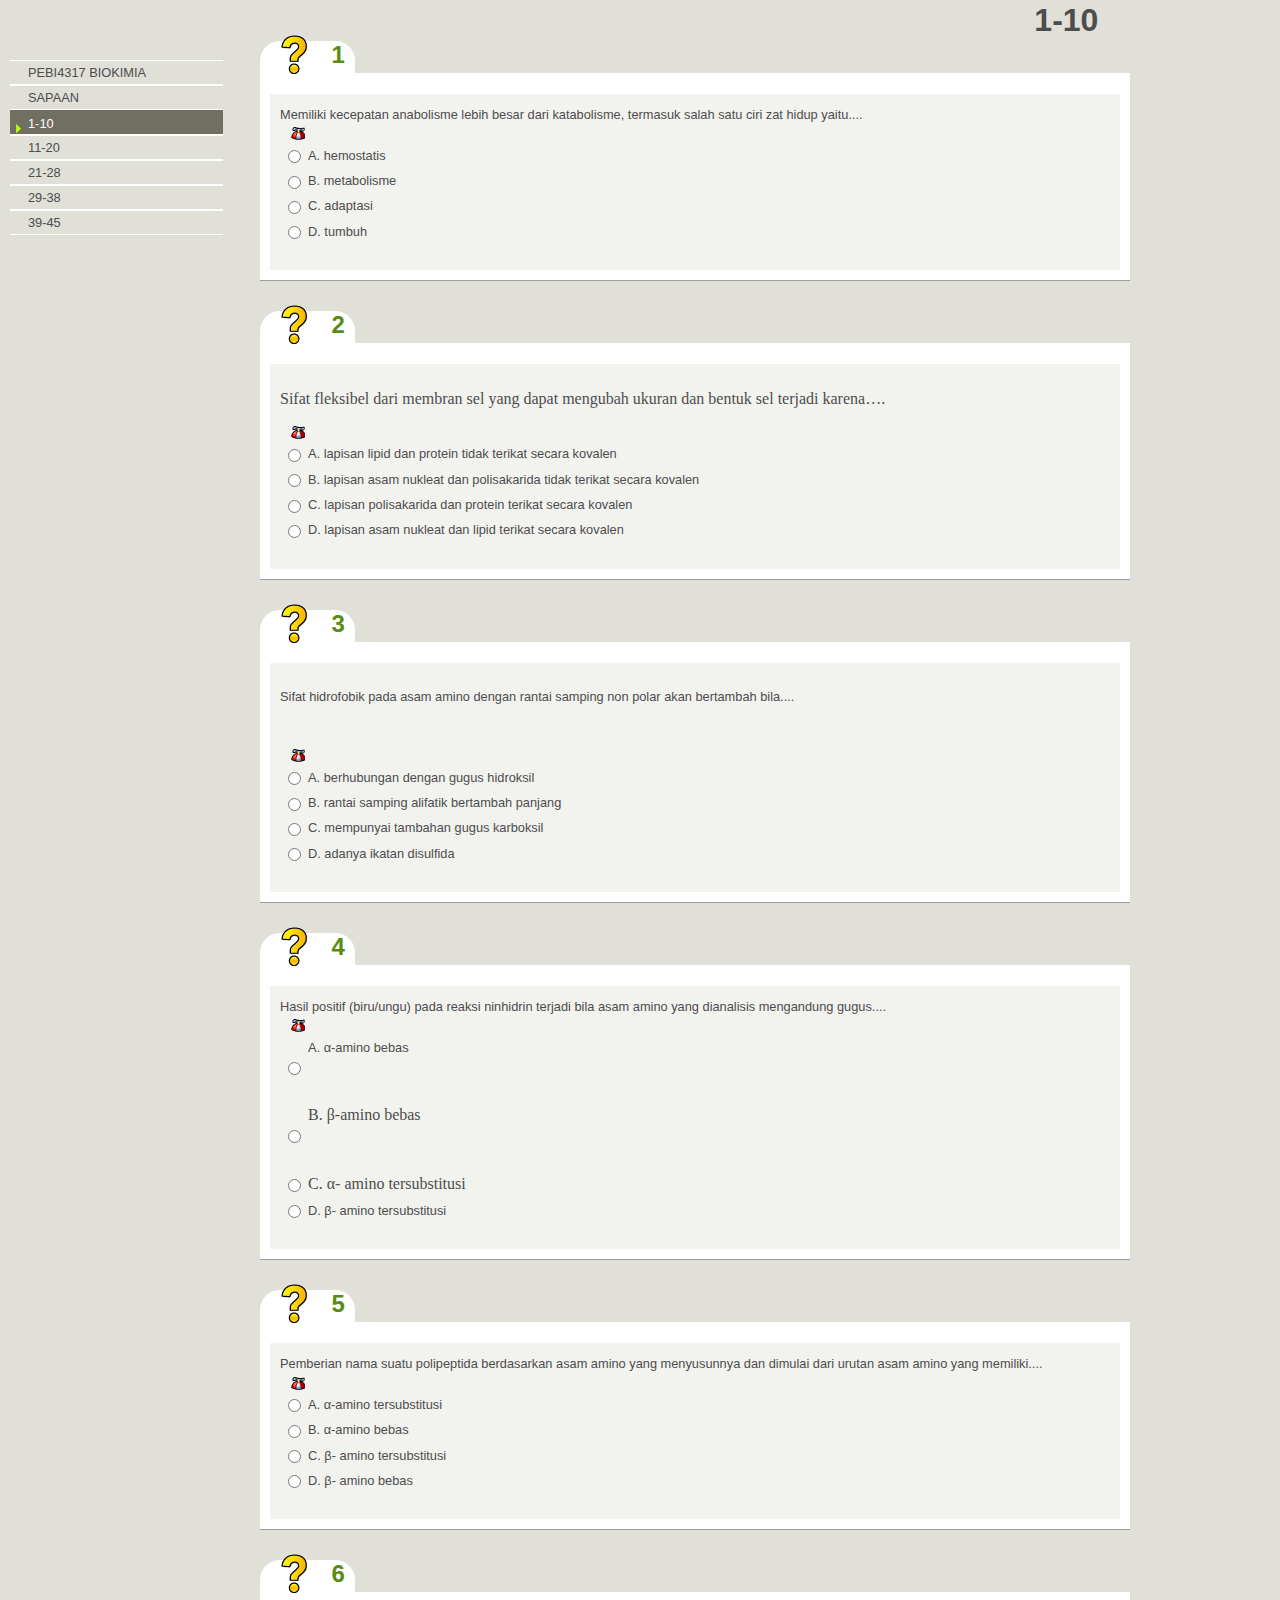
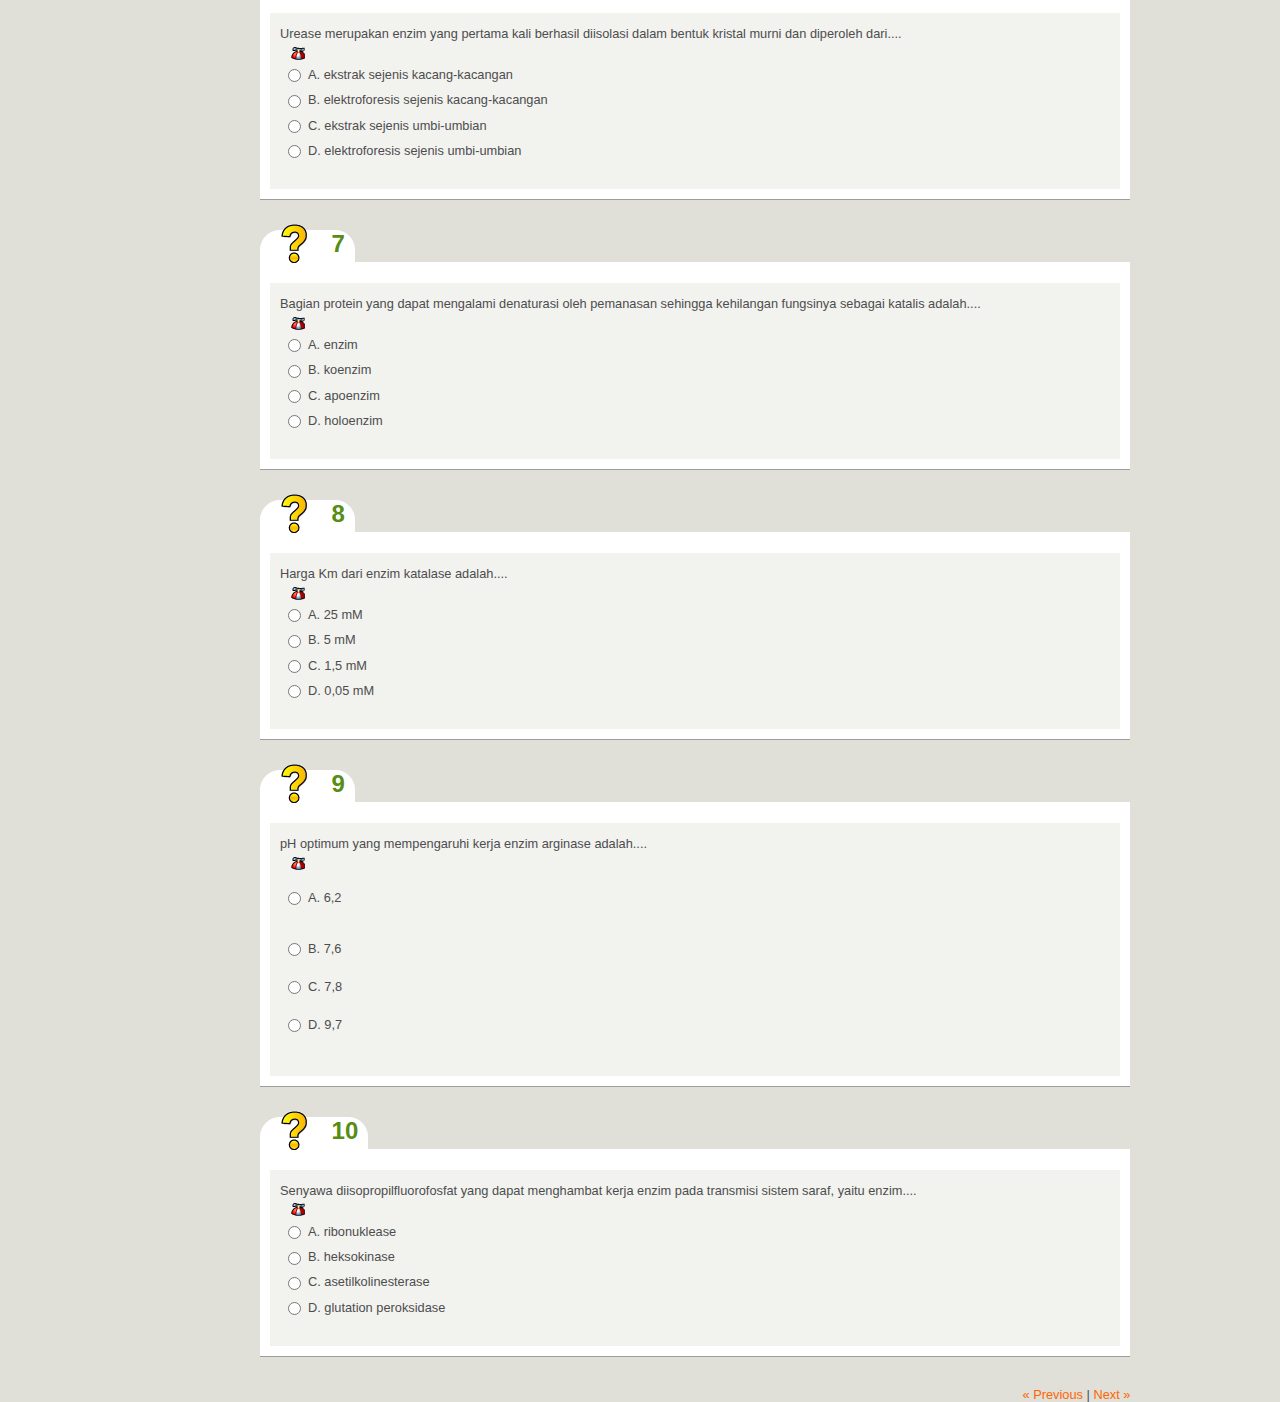
<file: 110.html>
<?xml version="1.0" encoding="UTF-8"?>
<!DOCTYPE html PUBLIC "-//W3C//DTD XHTML 1.0 Transitional//EN" "http://www.w3.org/TR/xhtml1/DTD/xhtml1-transitional.dtd">
<html xmlns="http://www.w3.org/1999/xhtml">
  <!-- Created using eXe: http://exelearning.org -->
  <head>
    <style type="text/css">
      @import url(base.css);
      @import url(content.css);
      @import url(nav.css);
    </style>
    <title>1-10</title>
    <meta http-equiv="Content-Type" content="text/html;  charset=utf-8" />
    <script type="text/javascript" src="common.js"></script>
  </head>
  <body>
    <div id="content">
      <div id="navcontainer">
        <ul id="navlist">
          <div><a href="index.html" class="withChild">PEBI4317 BIOKIMIA</a></div>
          <div><a href="sapaan.html" class="withoutChild">SAPAAN</a></div>
          <div id="active" class="withoutChild">1-10</div>
          <div><a href="1120.html" class="withoutChild">11-20</a></div>
          <div><a href="2128.html" class="withoutChild">21-28</a></div>
          <div><a href="2938.html" class="withoutChild">29-38</a></div>
          <div><a href="3945.html" class="withoutChild">39-45</a></div>
        </ul>
      </div>
      <div id="main">
        <div id="nodeDecoration"><p id="nodeTitle">1-10</p></div>
        <div class="MultichoiceIdevice" id="id3">
          <script type="text/javascript" src="common.js"></script>
          <script type="text/javascript" src="libot_drag.js"></script>
          <div class="iDevice emphasis1">
            <img alt="IDevice Question Icon" class="iDevice_icon" src="icon_question.gif" />
            <span class="iDeviceTitle">1</span><br />
            <div class="iDevice_inner">
              <div class="question">
                <div id="taquestion3_2" class="block" style="display: block">
                  Memiliki kecepatan anabolisme lebih besar dari katabolisme, termasuk salah satu ciri zat hidup yaitu....<br />
                </div>
                &nbsp;&nbsp;
                <span style="background-image: url('panel-amusements.png')">
                  <a
                    onmousedown="javascript:updateCoords(event);showMe('hint3_2', 350, 100);"
                    style="cursor: help; align: center; vertical-align: middle"
                    title="Hint"
                    onmouseover="javascript:void(0);"
                    >&nbsp;&nbsp;&nbsp;&nbsp;</a
                  ></span
                >
                <div id="hint3_2" style="display: none; z-index: 99">
                  <div style="float: right"><img alt="Close" src="stock-stop.png" title="Close" onmousedown="javascript:hideMe();" /></div>
                  <div class="popupDivLabel">Hint</div>
                  <div id="tahint3_2" class="block" style="display: block">Pelajari modul 1, KB 1 tentang ciri zat hidup<br /></div>
                </div>
                <table>
                  <tbody>
                    <tr>
                      <td><input type="radio" name="option3_2" id="i3_5" onclick="getFeedback(0,4,'3_2','multi')" /></td>
                      <td>
                        <div id="taans3_5" class="block" style="display: block">A. hemostatis</div>
                      </td>
                    </tr>
                    <tr>
                      <td><input type="radio" name="option3_2" id="i3_38" onclick="getFeedback(1,4,'3_2','multi')" /></td>
                      <td>
                        <div id="taans3_38" class="block" style="display: block">B. metabolisme</div>
                      </td>
                    </tr>
                    <tr>
                      <td><input type="radio" name="option3_2" id="i3_41" onclick="getFeedback(2,4,'3_2','multi')" /></td>
                      <td>
                        <div id="taans3_41" class="block" style="display: block">C. adaptasi</div>
                      </td>
                    </tr>
                    <tr>
                      <td><input type="radio" name="option3_2" id="i3_44" onclick="getFeedback(3,4,'3_2','multi')" /></td>
                      <td>
                        <div id="taans3_44" class="block" style="display: block">D. tumbuh</div>
                      </td>
                    </tr>
                  </tbody>
                </table>
                <div id="sa0b3_2" style="color: rgb(0, 51, 204); display: none" even_steven="7">
                  <div id="taf3_5" class="block" style="display: block">
                    Salah, karena hemostatis merupakan kemampuan dalam mengatur atau mengendalikan keadaan agar stabil<br />
                  </div>
                </div>
                <div id="sa1b3_2" style="color: rgb(0, 51, 204); display: none" even_steven="7">
                  <div id="taf3_38" class="block" style="display: block">
                    Salah, karena metabolisme merupakan kemampuan melakukan transformasi energi dengan jalan mengubah senyawa kimia dan energi menjadi
                    komponen selular (anabolisme) dan merombak bahan organik untuk memperoleh energi<br />
                  </div>
                </div>
                <div id="sa2b3_2" style="color: rgb(0, 51, 204); display: none" even_steven="9">
                  <div id="taf3_41" class="block" style="display: block">
                    Salah, karena adaptasi merupakan kemampuan untuk menyesuaikan diri terus menerus sepanjang waktu terhadap keadaan lingkungan di
                    sekitarnya<br />
                  </div>
                </div>
                <div id="sa3b3_2" style="color: rgb(0, 51, 204); display: none" even_steven="8">
                  <div id="taf3_44" class="block" style="display: block">
                    Betul, karena dengan memiliki kecepatan anabolisme lebih besar dari katabolisme, organisme tumbuh menjadi lebih besar.<br />
                  </div>
                </div>
              </div>
              <br />
            </div>
          </div>
        </div>
        <div class="MultichoiceIdevice" id="id4">
          <script type="text/javascript" src="common.js"></script>
          <script type="text/javascript" src="libot_drag.js"></script>
          <div class="iDevice emphasis1">
            <img alt="IDevice Question Icon" class="iDevice_icon" src="icon_question.gif" />
            <span class="iDeviceTitle">2</span><br />
            <div class="iDevice_inner">
              <div class="question">
                <div id="taquestion4_2" class="block" style="display: block">
                  <p class="MsoNormal">
                    <span style="font-size: 9pt; font-family: 'Arial Narrow', 'sans-serif'"
                      ><font size="3"
                        >Sifat fleksibel dari membran sel yang dapat mengubah<span> </span>ukuran dan bentuk sel terjadi karena&hellip;.</font
                      ><o:p></o:p
                    ></span>
                  </p>
                </div>
                &nbsp;&nbsp;
                <span style="background-image: url('panel-amusements.png')">
                  <a
                    onmousedown="javascript:updateCoords(event);showMe('hint4_2', 350, 100);"
                    style="cursor: help; align: center; vertical-align: middle"
                    title="Hint"
                    onmouseover="javascript:void(0);"
                    >&nbsp;&nbsp;&nbsp;&nbsp;</a
                  ></span
                >
                <div id="hint4_2" style="display: none; z-index: 99">
                  <div style="float: right"><img alt="Close" src="stock-stop.png" title="Close" onmousedown="javascript:hideMe();" /></div>
                  <div class="popupDivLabel">Hint</div>
                  <div id="tahint4_2" class="block" style="display: block">Pelajari modul 1, KB 2 tentang komposisi sel eukariot<br /></div>
                </div>
                <table>
                  <tbody>
                    <tr>
                      <td><input type="radio" name="option4_2" id="i4_5" onclick="getFeedback(0,4,'4_2','multi')" /></td>
                      <td>
                        <div id="taans4_5" class="block" style="display: block">A. lapisan lipid dan protein tidak terikat secara kovalen</div>
                      </td>
                    </tr>
                    <tr>
                      <td><input type="radio" name="option4_2" id="i4_47" onclick="getFeedback(1,4,'4_2','multi')" /></td>
                      <td>
                        <div id="taans4_47" class="block" style="display: block">
                          B. lapisan asam nukleat dan polisakarida tidak terikat secara kovalen
                        </div>
                      </td>
                    </tr>
                    <tr>
                      <td><input type="radio" name="option4_2" id="i4_50" onclick="getFeedback(2,4,'4_2','multi')" /></td>
                      <td>
                        <div id="taans4_50" class="block" style="display: block">
                          C. lapisan polisakarida dan protein terikat secara kovalen<br />
                        </div>
                      </td>
                    </tr>
                    <tr>
                      <td><input type="radio" name="option4_2" id="i4_53" onclick="getFeedback(3,4,'4_2','multi')" /></td>
                      <td>
                        <div id="taans4_53" class="block" style="display: block">D. lapisan asam nukleat dan lipid terikat secara kovalen</div>
                      </td>
                    </tr>
                  </tbody>
                </table>
                <div id="sa0b4_2" style="color: rgb(0, 51, 204); display: none" even_steven="6">
                  <div id="taf4_5" class="block" style="display: block">
                    <p class="MsoNormal" style="margin-left: 0.5in; text-indent: -0.25in">
                      <!--[if !supportLists]--><span style="font-size: 9pt; font-family: 'Arial Narrow', 'sans-serif'" lang="IT"></span
                      ><span style="font-size: 9pt; font-family: 'Arial Narrow', 'sans-serif'" lang="IT"
                        ><font size="3"
                          >Betul, karena yang menyebabkan sel dapat berubah bentuk dan ukuran adalah tidak terikatnya lipid dan protein secara
                          kovalen</font
                        ><o:p></o:p
                      ></span>
                    </p>
                  </div>
                </div>
                <div id="sa1b4_2" style="color: rgb(0, 51, 204); display: none" even_steven="7">
                  <div id="taf4_47" class="block" style="display: block">
                    Salah, karena yang menyebabkan sel dapat berubah bentuk dan ukuran adalah tidak terikatnya lipid dan protein secara kovalen<br />
                  </div>
                </div>
                <div id="sa2b4_2" style="color: rgb(0, 51, 204); display: none" even_steven="9">
                  <div id="taf4_50" class="block" style="display: block">
                    Salah, karena yang menyebabkan sel dapat berubah bentuk dan ukuran adalah tidak terikatnya lipid dan protein secara kovalen<br />
                  </div>
                </div>
                <div id="sa3b4_2" style="color: rgb(0, 51, 204); display: none" even_steven="9">
                  <div id="taf4_53" class="block" style="display: block">
                    Salah, karena yang menyebabkan sel dapat berubah bentuk dan ukuran adalah tidak terikatnya lipid dan protein secara kovalen<br />
                  </div>
                </div>
              </div>
              <br />
            </div>
          </div>
        </div>
        <div class="MultichoiceIdevice" id="id5">
          <script type="text/javascript" src="common.js"></script>
          <script type="text/javascript" src="libot_drag.js"></script>
          <div class="iDevice emphasis1">
            <img alt="IDevice Question Icon" class="iDevice_icon" src="icon_question.gif" />
            <span class="iDeviceTitle">3</span><br />
            <div class="iDevice_inner">
              <div class="question">
                <div id="taquestion5_2" class="block" style="display: block">
                  <p>
                    <span style="font-size: 12pt; font-family: 'Times New Roman'"
                      ><!--[endif]--><!--[if gte mso 9
                        ]><xml>
                          <o:OLEObject Type="Embed" ProgID="Paint.Picture" ShapeID="_x0000_i1025" DrawAspect="Content" ObjectID="_1277711364">
                          </o:OLEObject> </xml><!
                    [endif]--></span>
                  </p>

                  <p>Sifat hidrofobik pada asam amino dengan rantai samping non polar akan bertambah bila....</p>

                  <p>&nbsp;</p>
                </div>
                &nbsp;&nbsp;
                <span style="background-image: url('panel-amusements.png')">
                  <a
                    onmousedown="javascript:updateCoords(event);showMe('hint5_2', 350, 100);"
                    style="cursor: help; align: center; vertical-align: middle"
                    title="Hint"
                    onmouseover="javascript:void(0);"
                    >&nbsp;&nbsp;&nbsp;&nbsp;</a
                  ></span
                >
                <div id="hint5_2" style="display: none; z-index: 99">
                  <div style="float: right"><img alt="Close" src="stock-stop.png" title="Close" onmousedown="javascript:hideMe();" /></div>
                  <div class="popupDivLabel">Hint</div>
                  <div id="tahint5_2" class="block" style="display: block">
                    Pelajari modul 2, KB 1 tentang struktur kimia dan pngelompokkan asam amino<br />
                  </div>
                </div>
                <table>
                  <tbody>
                    <tr>
                      <td><input type="radio" name="option5_2" id="i5_5" onclick="getFeedback(0,4,'5_2','multi')" /></td>
                      <td>
                        <div id="taans5_5" class="block" style="display: block">A. berhubungan dengan gugus hidroksil<br /></div>
                      </td>
                    </tr>
                    <tr>
                      <td><input type="radio" name="option5_2" id="i5_56" onclick="getFeedback(1,4,'5_2','multi')" /></td>
                      <td>
                        <div id="taans5_56" class="block" style="display: block">B. rantai samping alifatik bertambah panjang<br /></div>
                      </td>
                    </tr>
                    <tr>
                      <td><input type="radio" name="option5_2" id="i5_59" onclick="getFeedback(2,4,'5_2','multi')" /></td>
                      <td>
                        <div id="taans5_59" class="block" style="display: block">C. mempunyai tambahan gugus karboksil<br /></div>
                      </td>
                    </tr>
                    <tr>
                      <td><input type="radio" name="option5_2" id="i5_62" onclick="getFeedback(3,4,'5_2','multi')" /></td>
                      <td>
                        <div id="taans5_62" class="block" style="display: block">D. adanya ikatan disulfida<br /></div>
                      </td>
                    </tr>
                  </tbody>
                </table>
                <div id="sa0b5_2" style="color: rgb(0, 51, 204); display: none" even_steven="7">
                  <div id="taf5_5" class="block" style="display: block">
                    Salah, karena bertambahnya sifat hidrofobik pada asam amino dengan rantai samping non polar disebabkan oleh bertambah panjangnya
                    rantai samping alifatik<br />
                  </div>
                </div>
                <div id="sa1b5_2" style="color: rgb(0, 51, 204); display: none" even_steven="6">
                  <div id="taf5_56" class="block" style="display: block">
                    Betul, karena bertambahnya sifat hidrofobik pada asam amino dengan rantai samping non polar disebabkan oleh bertambah panjangnya
                    rantai samping alifatik
                  </div>
                </div>
                <div id="sa2b5_2" style="color: rgb(0, 51, 204); display: none" even_steven="9">
                  <div id="taf5_59" class="block" style="display: block">
                    Salah, karena bertambahnya sifat hidrofobik pada asam amino dengan rantai samping non polar disebabkan oleh bertambah panjangnya
                    rantai samping alifatik
                  </div>
                </div>
                <div id="sa3b5_2" style="color: rgb(0, 51, 204); display: none" even_steven="9">
                  <div id="taf5_62" class="block" style="display: block">
                    Salah, karena bertambahnya sifat hidrofobik pada asam amino dengan rantai samping non polar disebabkan oleh bertambah panjangnya
                    rantai samping alifatik
                  </div>
                </div>
              </div>
              <br />
            </div>
          </div>
        </div>
        <div class="MultichoiceIdevice" id="id6">
          <script type="text/javascript" src="common.js"></script>
          <script type="text/javascript" src="libot_drag.js"></script>
          <div class="iDevice emphasis1">
            <img alt="IDevice Question Icon" class="iDevice_icon" src="icon_question.gif" />
            <span class="iDeviceTitle">4</span><br />
            <div class="iDevice_inner">
              <div class="question">
                <div id="taquestion6_2" class="block" style="display: block">
                  Hasil positif (biru/ungu) pada reaksi ninhidrin terjadi bila asam amino yang dianalisis mengandung gugus....<br />
                </div>
                &nbsp;&nbsp;
                <span style="background-image: url('panel-amusements.png')">
                  <a
                    onmousedown="javascript:updateCoords(event);showMe('hint6_2', 350, 100);"
                    style="cursor: help; align: center; vertical-align: middle"
                    title="Hint"
                    onmouseover="javascript:void(0);"
                    >&nbsp;&nbsp;&nbsp;&nbsp;</a
                  ></span
                >
                <div id="hint6_2" style="display: none; z-index: 99">
                  <div style="float: right"><img alt="Close" src="stock-stop.png" title="Close" onmousedown="javascript:hideMe();" /></div>
                  <div class="popupDivLabel">Hint</div>
                  <div id="tahint6_2" class="block" style="display: block">Pelajari modul 2, KB 1 tentang sifat kimia asam amino<br /></div>
                </div>
                <table>
                  <tbody>
                    <tr>
                      <td><input type="radio" name="option6_2" id="i6_5" onclick="getFeedback(0,4,'6_2','multi')" /></td>
                      <td>
                        <div id="taans6_5" class="block" style="display: block">
                          <div align="left"></div>

                          A. &alpha;-amino bebas

                          <p class="MsoNormal" style="margin-left: 0.5in; text-indent: -0.25in">&nbsp;</p>
                        </div>
                      </td>
                    </tr>
                    <tr>
                      <td><input type="radio" name="option6_2" id="i6_65" onclick="getFeedback(1,4,'6_2','multi')" /></td>
                      <td>
                        <div id="taans6_65" class="block" style="display: block">
                          <div align="left"></div>

                          <div align="left">
                            <span style="font-size: 9pt; font-family: 'Arial Narrow', 'sans-serif'"><font size="3">B. &beta;-amino bebas</font></span>
                          </div>

                          <p class="MsoNormal" style="margin-left: 0.5in; text-indent: -0.25in">&nbsp;</p>
                        </div>
                      </td>
                    </tr>
                    <tr>
                      <td><input type="radio" name="option6_2" id="i6_68" onclick="getFeedback(2,4,'6_2','multi')" /></td>
                      <td>
                        <div id="taans6_68" class="block" style="display: block">
                          <span style="font-size: 9pt; font-family: 'Arial Narrow', 'sans-serif'"
                            ><font size="3">C. &alpha;- amino tersubstitusi</font></span
                          >
                        </div>
                      </td>
                    </tr>
                    <tr>
                      <td><input type="radio" name="option6_2" id="i6_71" onclick="getFeedback(3,4,'6_2','multi')" /></td>
                      <td>
                        <div id="taans6_71" class="block" style="display: block">
                          D. &beta;- amino tersubstitusi <span style="font-size: 9pt; font-family: 'Arial Narrow', 'sans-serif'"></span>
                        </div>
                      </td>
                    </tr>
                  </tbody>
                </table>
                <div id="sa0b6_2" style="color: rgb(0, 51, 204); display: none" even_steven="6">
                  <div id="taf6_5" class="block" style="display: block">
                    Betul, karena analisis asam amino dengan menggunakan reaksi ninhidrin akan positif (biru/ungu) bila asam amino yang dianalisis
                    mengandung
                    <span style="font-size: 9pt; font-family: 'Arial Narrow', 'sans-serif'"><font size="3">&alpha;- amino bebas</font></span>
                  </div>
                </div>
                <div id="sa1b6_2" style="color: rgb(0, 51, 204); display: none" even_steven="7">
                  <div id="taf6_65" class="block" style="display: block">
                    Salah, karena analisis asam amino dengan menggunakan reaksi ninhidrin akan positif (biru/ungu) bila asam amino yang dianalisis
                    mengandung
                    <span style="font-size: 9pt; font-family: 'Arial Narrow', 'sans-serif'"><font size="3">&alpha;- amino bebas</font></span>
                  </div>
                </div>
                <div id="sa2b6_2" style="color: rgb(0, 51, 204); display: none" even_steven="9">
                  <div id="taf6_68" class="block" style="display: block">
                    Salah, karena analisis asam amino dengan menggunakan reaksi ninhidrin akan positif (biru/ungu) bila asam amino yang dianalisis
                    mengandung
                    <span style="font-size: 9pt; font-family: 'Arial Narrow', 'sans-serif'"><font size="3">&alpha;- amino bebas</font></span
                    ><sup></sup>
                  </div>
                </div>
                <div id="sa3b6_2" style="color: rgb(0, 51, 204); display: none" even_steven="9">
                  <div id="taf6_71" class="block" style="display: block">
                    Salah, karena analisis asam amino dengan menggunakan reaksi ninhidrin akan positif (biru/ungu) bila asam amino yang dianalisis
                    mengandung
                    <span style="font-size: 9pt; font-family: 'Arial Narrow', 'sans-serif'"><font size="3">&alpha;- amino bebas</font></span>
                  </div>
                </div>
              </div>
              <br />
            </div>
          </div>
        </div>
        <div class="MultichoiceIdevice" id="id7">
          <script type="text/javascript" src="common.js"></script>
          <script type="text/javascript" src="libot_drag.js"></script>
          <div class="iDevice emphasis1">
            <img alt="IDevice Question Icon" class="iDevice_icon" src="icon_question.gif" />
            <span class="iDeviceTitle">5</span><br />
            <div class="iDevice_inner">
              <div class="question">
                <div id="taquestion7_2" class="block" style="display: block">
                  Pemberian nama suatu polipeptida berdasarkan asam amino yang menyusunnya dan dimulai dari urutan asam amino yang memiliki....<br />
                </div>
                &nbsp;&nbsp;
                <span style="background-image: url('panel-amusements.png')">
                  <a
                    onmousedown="javascript:updateCoords(event);showMe('hint7_2', 350, 100);"
                    style="cursor: help; align: center; vertical-align: middle"
                    title="Hint"
                    onmouseover="javascript:void(0);"
                    >&nbsp;&nbsp;&nbsp;&nbsp;</a
                  ></span
                >
                <div id="hint7_2" style="display: none; z-index: 99">
                  <div style="float: right"><img alt="Close" src="stock-stop.png" title="Close" onmousedown="javascript:hideMe();" /></div>
                  <div class="popupDivLabel">Hint</div>
                  <div id="tahint7_2" class="block" style="display: block">Pelajari modul 2, KB 2 tentang ikatan peptida dan kestabilan<br /></div>
                </div>
                <table>
                  <tbody>
                    <tr>
                      <td><input type="radio" name="option7_2" id="i7_5" onclick="getFeedback(0,4,'7_2','multi')" /></td>
                      <td>
                        <div id="taans7_5" class="block" style="display: block">A. &alpha;-amino tersubstitusi</div>
                      </td>
                    </tr>
                    <tr>
                      <td><input type="radio" name="option7_2" id="i7_74" onclick="getFeedback(1,4,'7_2','multi')" /></td>
                      <td>
                        <div id="taans7_74" class="block" style="display: block">B. &alpha;-amino bebas</div>
                      </td>
                    </tr>
                    <tr>
                      <td><input type="radio" name="option7_2" id="i7_77" onclick="getFeedback(2,4,'7_2','multi')" /></td>
                      <td>
                        <div id="taans7_77" class="block" style="display: block">C. &beta;- amino tersubstitusi</div>
                      </td>
                    </tr>
                    <tr>
                      <td><input type="radio" name="option7_2" id="i7_80" onclick="getFeedback(3,4,'7_2','multi')" /></td>
                      <td>
                        <div id="taans7_80" class="block" style="display: block">D. &beta;- amino bebas</div>
                      </td>
                    </tr>
                  </tbody>
                </table>
                <div id="sa0b7_2" style="color: rgb(0, 51, 204); display: none" even_steven="7">
                  <div id="taf7_5" class="block" style="display: block">
                    Salah, karena pemberian nama polipeptida dimulai dengan asam amino yang memiliki &alpha;-amino bebas
                  </div>
                </div>
                <div id="sa1b7_2" style="color: rgb(0, 51, 204); display: none" even_steven="6">
                  <div id="taf7_74" class="block" style="display: block">
                    Betul, karena pemberian nama polipeptida dimulai dengan asam amino yang memiliki &alpha;-amino bebas
                  </div>
                </div>
                <div id="sa2b7_2" style="color: rgb(0, 51, 204); display: none" even_steven="9">
                  <div id="taf7_77" class="block" style="display: block">
                    Salah, karena pemberian nama polipeptida dimulai dengan asam amino yang memiliki &alpha;-amino bebas
                  </div>
                </div>
                <div id="sa3b7_2" style="color: rgb(0, 51, 204); display: none" even_steven="9">
                  <div id="taf7_80" class="block" style="display: block">
                    Salah, karena pemberian nama polipeptida dimulai dengan asam amino yang memiliki &alpha;-amino bebas
                  </div>
                </div>
              </div>
              <br />
            </div>
          </div>
        </div>
        <div class="MultichoiceIdevice" id="id8">
          <script type="text/javascript" src="common.js"></script>
          <script type="text/javascript" src="libot_drag.js"></script>
          <div class="iDevice emphasis1">
            <img alt="IDevice Question Icon" class="iDevice_icon" src="icon_question.gif" />
            <span class="iDeviceTitle">6</span><br />
            <div class="iDevice_inner">
              <div class="question">
                <div id="taquestion8_2" class="block" style="display: block">
                  Urease merupakan enzim yang pertama kali berhasil diisolasi dalam bentuk kristal murni dan diperoleh dari....<br />
                </div>
                &nbsp;&nbsp;
                <span style="background-image: url('panel-amusements.png')">
                  <a
                    onmousedown="javascript:updateCoords(event);showMe('hint8_2', 350, 100);"
                    style="cursor: help; align: center; vertical-align: middle"
                    title="Hint"
                    onmouseover="javascript:void(0);"
                    >&nbsp;&nbsp;&nbsp;&nbsp;</a
                  ></span
                >
                <div id="hint8_2" style="display: none; z-index: 99">
                  <div style="float: right"><img alt="Close" src="stock-stop.png" title="Close" onmousedown="javascript:hideMe();" /></div>
                  <div class="popupDivLabel">Hint</div>
                  <div id="tahint8_2" class="block" style="display: block">Pelajari modul 3,KB 1 tentang sejarah enzim<br /></div>
                </div>
                <table>
                  <tbody>
                    <tr>
                      <td><input type="radio" name="option8_2" id="i8_5" onclick="getFeedback(0,4,'8_2','multi')" /></td>
                      <td>
                        <div id="taans8_5" class="block" style="display: block">A. ekstrak sejenis kacang-kacangan<br /></div>
                      </td>
                    </tr>
                    <tr>
                      <td><input type="radio" name="option8_2" id="i8_98" onclick="getFeedback(1,4,'8_2','multi')" /></td>
                      <td>
                        <div id="taans8_98" class="block" style="display: block">B. elektroforesis sejenis kacang-kacangan<br /></div>
                      </td>
                    </tr>
                    <tr>
                      <td><input type="radio" name="option8_2" id="i8_101" onclick="getFeedback(2,4,'8_2','multi')" /></td>
                      <td>
                        <div id="taans8_101" class="block" style="display: block">C. ekstrak sejenis umbi-umbian<br /></div>
                      </td>
                    </tr>
                    <tr>
                      <td><input type="radio" name="option8_2" id="i8_104" onclick="getFeedback(3,4,'8_2','multi')" /></td>
                      <td>
                        <div id="taans8_104" class="block" style="display: block">D. elektroforesis sejenis umbi-umbian<br /></div>
                      </td>
                    </tr>
                  </tbody>
                </table>
                <div id="sa0b8_2" style="color: rgb(0, 51, 204); display: none" even_steven="6">
                  <div id="taf8_5" class="block" style="display: block">
                    Betul, karena urease merupakan enzim yang pertama kali berhasil diisolasi dalam bentuk kristal murni dan diperoleh dari ektrak
                    sejenis kacang-kacangan<br />
                  </div>
                </div>
                <div id="sa1b8_2" style="color: rgb(0, 51, 204); display: none" even_steven="7">
                  <div id="taf8_98" class="block" style="display: block">
                    Salah, karena urease merupakan enzim yang pertama kali berhasil diisolasi dalam bentuk kristal murni dan diperoleh dari ektrak
                    sejenis kacang-kacangan
                  </div>
                </div>
                <div id="sa2b8_2" style="color: rgb(0, 51, 204); display: none" even_steven="9">
                  <div id="taf8_101" class="block" style="display: block">
                    Salah, karena urease merupakan enzim yang pertama kali berhasil diisolasi dalam bentuk kristal murni dan diperoleh dari ektrak
                    sejenis kacang-kacangan
                  </div>
                </div>
                <div id="sa3b8_2" style="color: rgb(0, 51, 204); display: none" even_steven="9">
                  <div id="taf8_104" class="block" style="display: block">
                    Salah, karena urease merupakan enzim yang pertama kali berhasil diisolasi dalam bentuk kristal murni dan diperoleh dari ektrak
                    sejenis kacang-kacangan
                  </div>
                </div>
              </div>
              <br />
            </div>
          </div>
        </div>
        <div class="MultichoiceIdevice" id="id9">
          <script type="text/javascript" src="common.js"></script>
          <script type="text/javascript" src="libot_drag.js"></script>
          <div class="iDevice emphasis1">
            <img alt="IDevice Question Icon" class="iDevice_icon" src="icon_question.gif" />
            <span class="iDeviceTitle">7</span><br />
            <div class="iDevice_inner">
              <div class="question">
                <div id="taquestion9_2" class="block" style="display: block">
                  Bagian protein yang dapat mengalami denaturasi oleh pemanasan sehingga kehilangan fungsinya sebagai katalis adalah....
                </div>
                &nbsp;&nbsp;
                <span style="background-image: url('panel-amusements.png')">
                  <a
                    onmousedown="javascript:updateCoords(event);showMe('hint9_2', 350, 100);"
                    style="cursor: help; align: center; vertical-align: middle"
                    title="Hint"
                    onmouseover="javascript:void(0);"
                    >&nbsp;&nbsp;&nbsp;&nbsp;</a
                  ></span
                >
                <div id="hint9_2" style="display: none; z-index: 99">
                  <div style="float: right"><img alt="Close" src="stock-stop.png" title="Close" onmousedown="javascript:hideMe();" /></div>
                  <div class="popupDivLabel">Hint</div>
                  <div id="tahint9_2" class="block" style="display: block">
                    Pelajari modul 3, KB 1 tentang komposisi dan klisifikasi metabolisme sel<br />
                  </div>
                </div>
                <table>
                  <tbody>
                    <tr>
                      <td><input type="radio" name="option9_2" id="i9_5" onclick="getFeedback(0,4,'9_2','multi')" /></td>
                      <td>
                        <div id="taans9_5" class="block" style="display: block">A. enzim</div>
                      </td>
                    </tr>
                    <tr>
                      <td><input type="radio" name="option9_2" id="i9_107" onclick="getFeedback(1,4,'9_2','multi')" /></td>
                      <td>
                        <div id="taans9_107" class="block" style="display: block">B. koenzim</div>
                      </td>
                    </tr>
                    <tr>
                      <td><input type="radio" name="option9_2" id="i9_110" onclick="getFeedback(2,4,'9_2','multi')" /></td>
                      <td>
                        <div id="taans9_110" class="block" style="display: block">C. apoenzim</div>
                      </td>
                    </tr>
                    <tr>
                      <td><input type="radio" name="option9_2" id="i9_113" onclick="getFeedback(3,4,'9_2','multi')" /></td>
                      <td>
                        <div id="taans9_113" class="block" style="display: block">D. holoenzim</div>
                      </td>
                    </tr>
                  </tbody>
                </table>
                <div id="sa0b9_2" style="color: rgb(0, 51, 204); display: none" even_steven="7">
                  <div id="taf9_5" class="block" style="display: block">Salah, karena enzim merupakan unit fungsional pada metabolisme sel<br /></div>
                </div>
                <div id="sa1b9_2" style="color: rgb(0, 51, 204); display: none" even_steven="7">
                  <div id="taf9_107" class="block" style="display: block">
                    Salah, karena koenzim merupakan suatu molekul organik kompleks yang berfungsi agar enzim dapat melakukan aktivitasnya<br />
                  </div>
                </div>
                <div id="sa2b9_2" style="color: rgb(0, 51, 204); display: none" even_steven="8">
                  <div id="taf9_110" class="block" style="display: block">
                    Betul, karena apoenzim merupakan bagian protein yang dapat mengalami denaturasi oleh pemanasan sehingga enzim kehilangan fungsinya
                    sebagai katalis<br />
                  </div>
                </div>
                <div id="sa3b9_2" style="color: rgb(0, 51, 204); display: none" even_steven="9">
                  <div id="taf9_113" class="block" style="display: block">
                    Salah, karena holoenzim merupakan susunan lengkap enzim dengan koenzim atau ion logam yang aktiv secara katalitik<br />
                  </div>
                </div>
              </div>
              <br />
            </div>
          </div>
        </div>
        <div class="MultichoiceIdevice" id="id10">
          <script type="text/javascript" src="common.js"></script>
          <script type="text/javascript" src="libot_drag.js"></script>
          <div class="iDevice emphasis1">
            <img alt="IDevice Question Icon" class="iDevice_icon" src="icon_question.gif" />
            <span class="iDeviceTitle">8</span><br />
            <div class="iDevice_inner">
              <div class="question">
                <div id="taquestion10_2" class="block" style="display: block">Harga Km dari enzim katalase adalah....</div>
                &nbsp;&nbsp;
                <span style="background-image: url('panel-amusements.png')">
                  <a
                    onmousedown="javascript:updateCoords(event);showMe('hint10_2', 350, 100);"
                    style="cursor: help; align: center; vertical-align: middle"
                    title="Hint"
                    onmouseover="javascript:void(0);"
                    >&nbsp;&nbsp;&nbsp;&nbsp;</a
                  ></span
                >
                <div id="hint10_2" style="display: none; z-index: 99">
                  <div style="float: right"><img alt="Close" src="stock-stop.png" title="Close" onmousedown="javascript:hideMe();" /></div>
                  <div class="popupDivLabel">Hint</div>
                  <div id="tahint10_2" class="block" style="display: block">Pelajari modul 3, KB 2 tentang menentukan harga Km<br /></div>
                </div>
                <table>
                  <tbody>
                    <tr>
                      <td><input type="radio" name="option10_2" id="i10_5" onclick="getFeedback(0,4,'10_2','multi')" /></td>
                      <td>
                        <div id="taans10_5" class="block" style="display: block">A. 25 mM<br /></div>
                      </td>
                    </tr>
                    <tr>
                      <td><input type="radio" name="option10_2" id="i10_116" onclick="getFeedback(1,4,'10_2','multi')" /></td>
                      <td>
                        <div id="taans10_116" class="block" style="display: block">B. 5 mM<br /></div>
                      </td>
                    </tr>
                    <tr>
                      <td><input type="radio" name="option10_2" id="i10_119" onclick="getFeedback(2,4,'10_2','multi')" /></td>
                      <td>
                        <div id="taans10_119" class="block" style="display: block">C. 1,5 mM<br /></div>
                      </td>
                    </tr>
                    <tr>
                      <td><input type="radio" name="option10_2" id="i10_122" onclick="getFeedback(3,4,'10_2','multi')" /></td>
                      <td>
                        <div id="taans10_122" class="block" style="display: block">D. 0,05 mM<br /></div>
                      </td>
                    </tr>
                  </tbody>
                </table>
                <div id="sa0b10_2" style="color: rgb(0, 51, 204); display: none" even_steven="6">
                  <div id="taf10_5" class="block" style="display: block">
                    Betul, karena harga Km enzim katalase adalah 25 mM dengan substrat H<sub>2</sub>O<br />
                  </div>
                </div>
                <div id="sa1b10_2" style="color: rgb(0, 51, 204); display: none" even_steven="7">
                  <div id="taf10_116" class="block" style="display: block">
                    Salah, karena 5 mM merupakan harga Km dari enzim treonin dehidratase dengan substrat L-treonin<br />
                  </div>
                </div>
                <div id="sa2b10_2" style="color: rgb(0, 51, 204); display: none" even_steven="9">
                  <div id="taf10_119" class="block" style="display: block">
                    Salah, karena 1,5 mM merupakan harga Km dari enzim heksokinase dengan substrat D-fruktosa<br />
                  </div>
                </div>
                <div id="sa3b10_2" style="color: rgb(0, 51, 204); display: none" even_steven="9">
                  <div id="taf10_122" class="block" style="display: block">
                    Salah, karena 0,05 mM merupakan harga Km dari enzim heksokinase dengan substrat D- glukosa<br />
                  </div>
                </div>
              </div>
              <br />
            </div>
          </div>
        </div>
        <div class="MultichoiceIdevice" id="id11">
          <script type="text/javascript" src="common.js"></script>
          <script type="text/javascript" src="libot_drag.js"></script>
          <div class="iDevice emphasis1">
            <img alt="IDevice Question Icon" class="iDevice_icon" src="icon_question.gif" />
            <span class="iDeviceTitle">9</span><br />
            <div class="iDevice_inner">
              <div class="question">
                <div id="taquestion11_2" class="block" style="display: block">pH optimum yang mempengaruhi kerja enzim arginase adalah....</div>
                &nbsp;&nbsp;
                <span style="background-image: url('panel-amusements.png')">
                  <a
                    onmousedown="javascript:updateCoords(event);showMe('hint11_2', 350, 100);"
                    style="cursor: help; align: center; vertical-align: middle"
                    title="Hint"
                    onmouseover="javascript:void(0);"
                    >&nbsp;&nbsp;&nbsp;&nbsp;</a
                  ></span
                >
                <div id="hint11_2" style="display: none; z-index: 99">
                  <div style="float: right"><img alt="Close" src="stock-stop.png" title="Close" onmousedown="javascript:hideMe();" /></div>
                  <div class="popupDivLabel">Hint</div>
                  <div id="tahint11_2" class="block" style="display: block">
                    Pelajari modul 3, KB 2 tentang faktor yang mempengaruhi kerja enzim<br />
                  </div>
                </div>
                <table>
                  <tbody>
                    <tr>
                      <td><input type="radio" name="option11_2" id="i11_5" onclick="getFeedback(0,4,'11_2','multi')" /></td>
                      <td>
                        <div id="taans11_5" class="block" style="display: block"><p>A. 6,2</p></div>
                      </td>
                    </tr>
                    <tr>
                      <td><input type="radio" name="option11_2" id="i11_125" onclick="getFeedback(1,4,'11_2','multi')" /></td>
                      <td>
                        <div id="taans11_125" class="block" style="display: block"><p>B. 7,6</p></div>
                      </td>
                    </tr>
                    <tr>
                      <td><input type="radio" name="option11_2" id="i11_128" onclick="getFeedback(2,4,'11_2','multi')" /></td>
                      <td>
                        <div id="taans11_128" class="block" style="display: block">C. 7,8</div>
                      </td>
                    </tr>
                    <tr>
                      <td><input type="radio" name="option11_2" id="i11_131" onclick="getFeedback(3,4,'11_2','multi')" /></td>
                      <td>
                        <div id="taans11_131" class="block" style="display: block"><p>D. 9,7</p></div>
                      </td>
                    </tr>
                  </tbody>
                </table>
                <div id="sa0b11_2" style="color: rgb(0, 51, 204); display: none" even_steven="7">
                  <div id="taf11_5" class="block" style="display: block">Salah, karena pH 6,2 optimum bagi kerja enzim sukrase<br /></div>
                </div>
                <div id="sa1b11_2" style="color: rgb(0, 51, 204); display: none" even_steven="7">
                  <div id="taf11_125" class="block" style="display: block">Salah, karena pH 7,6 optimum bagi kerja enzim katalase<br /></div>
                </div>
                <div id="sa2b11_2" style="color: rgb(0, 51, 204); display: none" even_steven="9">
                  <div id="taf11_128" class="block" style="display: block">
                    Salah, karena pH 7,8 optimum bagi kerja enzim fumarase dan ribonuklease<br />
                  </div>
                </div>
                <div id="sa3b11_2" style="color: rgb(0, 51, 204); display: none" even_steven="8">
                  <div id="taf11_131" class="block" style="display: block">Betul, karena pH 9,7 optimum bagi kerja enzim arginase<br /></div>
                </div>
              </div>
              <br />
            </div>
          </div>
        </div>
        <div class="MultichoiceIdevice" id="id12">
          <script type="text/javascript" src="common.js"></script>
          <script type="text/javascript" src="libot_drag.js"></script>
          <div class="iDevice emphasis1">
            <img alt="IDevice Question Icon" class="iDevice_icon" src="icon_question.gif" />
            <span class="iDeviceTitle">10</span><br />
            <div class="iDevice_inner">
              <div class="question">
                <div id="taquestion12_2" class="block" style="display: block">
                  Senyawa diisopropilfluorofosfat yang dapat menghambat kerja enzim pada transmisi sistem saraf, yaitu enzim....<br />
                </div>
                &nbsp;&nbsp;
                <span style="background-image: url('panel-amusements.png')">
                  <a
                    onmousedown="javascript:updateCoords(event);showMe('hint12_2', 350, 100);"
                    style="cursor: help; align: center; vertical-align: middle"
                    title="Hint"
                    onmouseover="javascript:void(0);"
                    >&nbsp;&nbsp;&nbsp;&nbsp;</a
                  ></span
                >
                <div id="hint12_2" style="display: none; z-index: 99">
                  <div style="float: right"><img alt="Close" src="stock-stop.png" title="Close" onmousedown="javascript:hideMe();" /></div>
                  <div class="popupDivLabel">Hint</div>
                  <div id="tahint12_2" class="block" style="display: block">
                    Pelajari modul 3, KB 2 tentang inhibitor dan pengendalian kerja enzim<br />
                  </div>
                </div>
                <table>
                  <tbody>
                    <tr>
                      <td><input type="radio" name="option12_2" id="i12_5" onclick="getFeedback(0,4,'12_2','multi')" /></td>
                      <td>
                        <div id="taans12_5" class="block" style="display: block">A. ribonuklease</div>
                      </td>
                    </tr>
                    <tr>
                      <td><input type="radio" name="option12_2" id="i12_134" onclick="getFeedback(1,4,'12_2','multi')" /></td>
                      <td>
                        <div id="taans12_134" class="block" style="display: block">B. heksokinase</div>
                      </td>
                    </tr>
                    <tr>
                      <td><input type="radio" name="option12_2" id="i12_137" onclick="getFeedback(2,4,'12_2','multi')" /></td>
                      <td>
                        <div id="taans12_137" class="block" style="display: block">C. asetilkolinesterase</div>
                      </td>
                    </tr>
                    <tr>
                      <td><input type="radio" name="option12_2" id="i12_140" onclick="getFeedback(3,4,'12_2','multi')" /></td>
                      <td>
                        <div id="taans12_140" class="block" style="display: block">D. glutation peroksidase<br /></div>
                      </td>
                    </tr>
                  </tbody>
                </table>
                <div id="sa0b12_2" style="color: rgb(0, 51, 204); display: none" even_steven="7">
                  <div id="taf12_5" class="block" style="display: block">
                    Salah, karena diisopropilfluorofosfat, menghambat kerja enzim asetilkolinesterase<br />
                  </div>
                </div>
                <div id="sa1b12_2" style="color: rgb(0, 51, 204); display: none" even_steven="7">
                  <div id="taf12_134" class="block" style="display: block">
                    Salah, karena diisopropilfluorofosfat, menghambat kerja enzim asetilkolinesterase
                  </div>
                </div>
                <div id="sa2b12_2" style="color: rgb(0, 51, 204); display: none" even_steven="8">
                  <div id="taf12_137" class="block" style="display: block">
                    Betul, karena diisopropilfluorofosfat, menghambat kerja enzim asetilkolinesterase
                  </div>
                </div>
                <div id="sa3b12_2" style="color: rgb(0, 51, 204); display: none" even_steven="9">
                  <div id="taf12_140" class="block" style="display: block">
                    Salah, karena diisopropilfluorofosfat, menghambat kerja enzim asetilkolinesterase
                  </div>
                </div>
              </div>
              <br />
            </div>
          </div>
        </div>
        <div class="noprt" align="right"><a href="sapaan.html">&laquo; Previous</a> | <a href="1120.html"> Next &raquo;</a></div>
      </div>
    </div>
  </body>
</html>
</file>
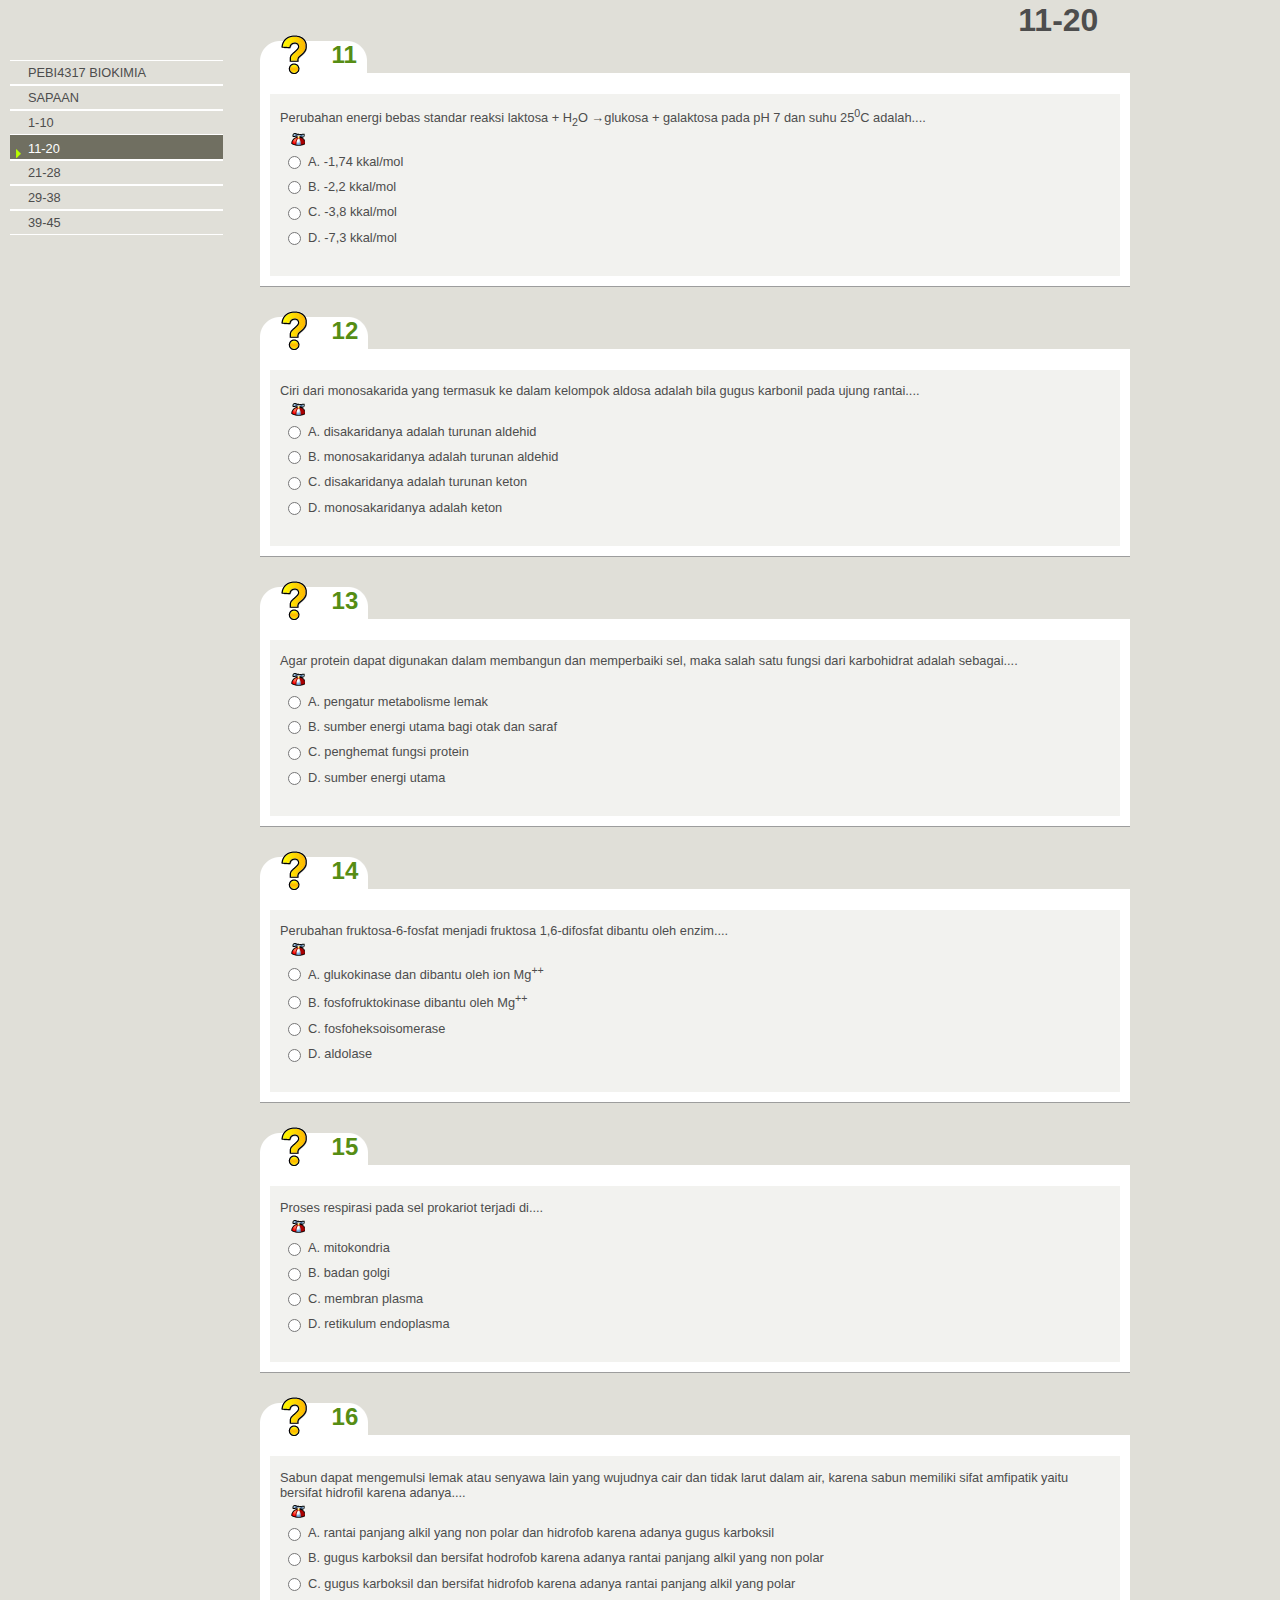
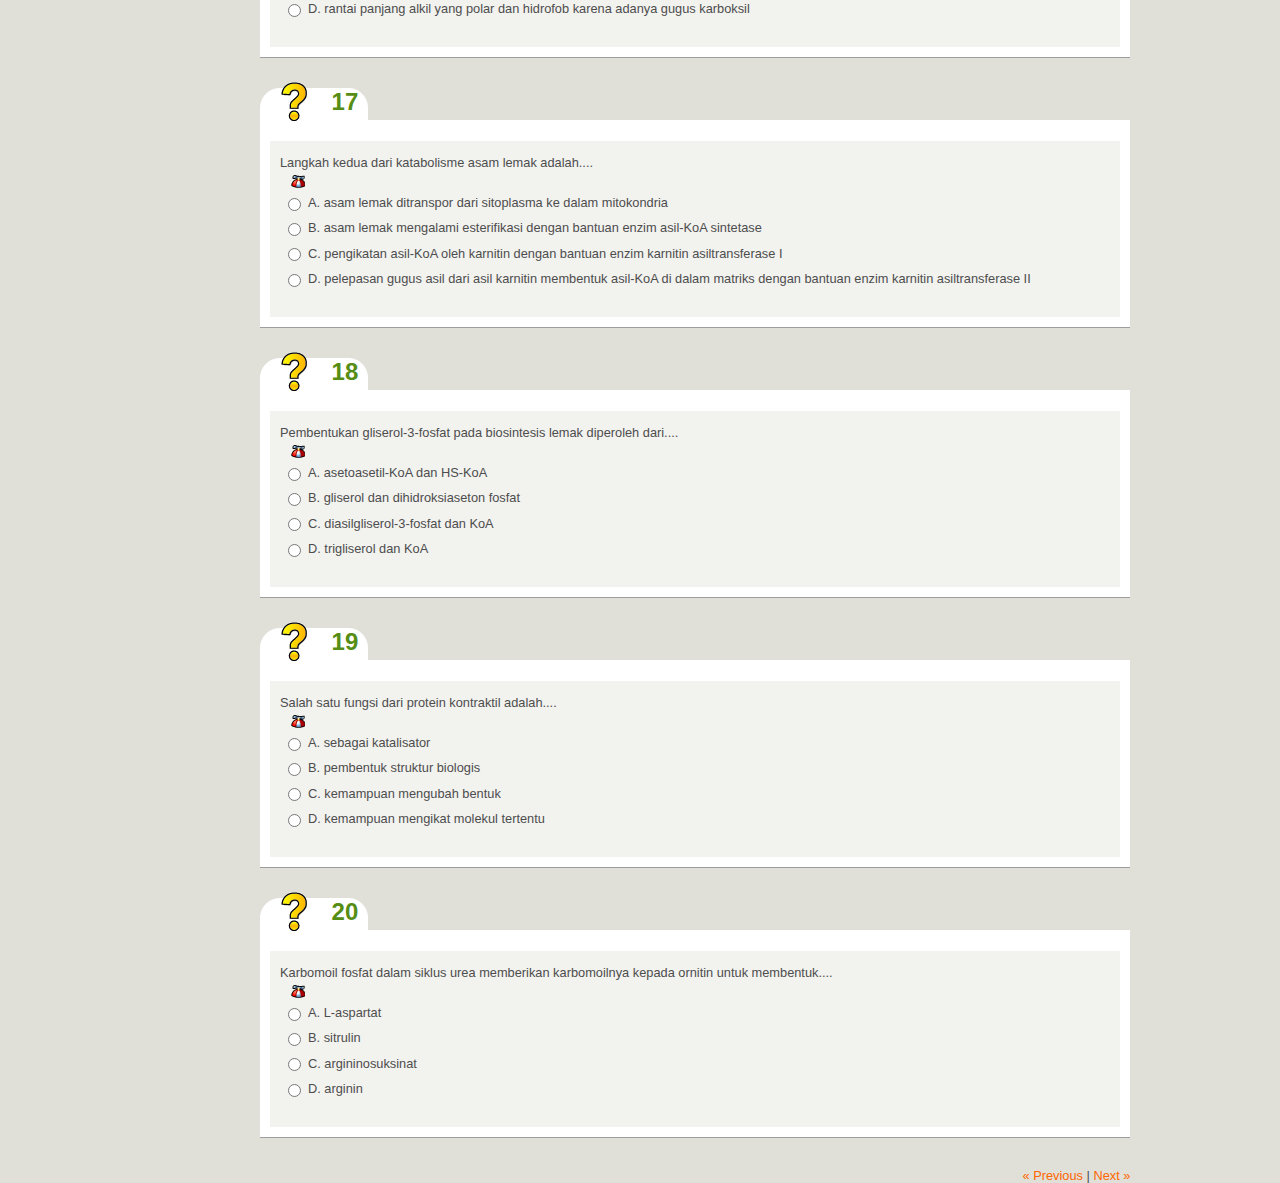
<file: 1120.html>
<?xml version="1.0" encoding="UTF-8"?>
<!DOCTYPE html PUBLIC "-//W3C//DTD XHTML 1.0 Transitional//EN" "http://www.w3.org/TR/xhtml1/DTD/xhtml1-transitional.dtd">
<html xmlns="http://www.w3.org/1999/xhtml">
  <!-- Created using eXe: http://exelearning.org -->
  <head>
    <style type="text/css">
      @import url(base.css);
      @import url(content.css);
      @import url(nav.css);
    </style>
    <title>11-20</title>
    <meta http-equiv="Content-Type" content="text/html;  charset=utf-8" />
    <script type="text/javascript" src="common.js"></script>
  </head>
  <body>
    <div id="content">
      <div id="navcontainer">
        <ul id="navlist">
          <div><a href="index.html" class="withChild">PEBI4317 BIOKIMIA</a></div>
          <div><a href="sapaan.html" class="withoutChild">SAPAAN</a></div>
          <div><a href="110.html" class="withoutChild">1-10</a></div>
          <div id="active" class="withoutChild">11-20</div>
          <div><a href="2128.html" class="withoutChild">21-28</a></div>
          <div><a href="2938.html" class="withoutChild">29-38</a></div>
          <div><a href="3945.html" class="withoutChild">39-45</a></div>
        </ul>
      </div>
      <div id="main">
        <div id="nodeDecoration"><p id="nodeTitle">11-20</p></div>
        <div class="MultichoiceIdevice" id="id13">
          <script type="text/javascript" src="common.js"></script>
          <script type="text/javascript" src="libot_drag.js"></script>
          <div class="iDevice emphasis1">
            <img alt="IDevice Question Icon" class="iDevice_icon" src="icon_question.gif" />
            <span class="iDeviceTitle">11</span><br />
            <div class="iDevice_inner">
              <div class="question">
                <div id="taquestion13_2" class="block" style="display: block">
                  Perubahan energi bebas standar reaksi laktosa + H<sub>2</sub>O &rarr;glukosa + galaktosa pada pH 7 dan suhu 25<sup>0</sup>C
                  adalah....
                </div>
                &nbsp;&nbsp;
                <span style="background-image: url('panel-amusements.png')">
                  <a
                    onmousedown="javascript:updateCoords(event);showMe('hint13_2', 350, 100);"
                    style="cursor: help; align: center; vertical-align: middle"
                    title="Hint"
                    onmouseover="javascript:void(0);"
                    >&nbsp;&nbsp;&nbsp;&nbsp;</a
                  ></span
                >
                <div id="hint13_2" style="display: none; z-index: 99">
                  <div style="float: right"><img alt="Close" src="stock-stop.png" title="Close" onmousedown="javascript:hideMe();" /></div>
                  <div class="popupDivLabel">Hint</div>
                  <div id="tahint13_2" class="block" style="display: block">Pelajari modul 4, KB 1 tentang perubahan energi bebas standar<br /></div>
                </div>
                <table>
                  <tbody>
                    <tr>
                      <td><input type="radio" name="option13_2" id="i13_5" onclick="getFeedback(0,4,'13_2','multi')" /></td>
                      <td>
                        <div id="taans13_5" class="block" style="display: block">A. -1,74 kkal/mol<br /></div>
                      </td>
                    </tr>
                    <tr>
                      <td><input type="radio" name="option13_2" id="i13_144" onclick="getFeedback(1,4,'13_2','multi')" /></td>
                      <td>
                        <div id="taans13_144" class="block" style="display: block">B. -2,2 kkal/mol<br /></div>
                      </td>
                    </tr>
                    <tr>
                      <td><input type="radio" name="option13_2" id="i13_147" onclick="getFeedback(2,4,'13_2','multi')" /></td>
                      <td>
                        <div id="taans13_147" class="block" style="display: block">C. -3,8 kkal/mol<br /></div>
                      </td>
                    </tr>
                    <tr>
                      <td><input type="radio" name="option13_2" id="i13_150" onclick="getFeedback(3,4,'13_2','multi')" /></td>
                      <td>
                        <div id="taans13_150" class="block" style="display: block">D. -7,3 kkal/mol<br /></div>
                      </td>
                    </tr>
                  </tbody>
                </table>
                <div id="sa0b13_2" style="color: rgb(0, 51, 204); display: none" even_steven="7">
                  <div id="taf13_5" class="block" style="display: block">
                    Salah, karena -1,74 kkal/mol adalah perubahan energi bebas standar reaksi glukosa-1-fosfat &rarr; glukosa-6-fosfat<br />
                  </div>
                </div>
                <div id="sa1b13_2" style="color: rgb(0, 51, 204); display: none" even_steven="7">
                  <div id="taf13_144" class="block" style="display: block">
                    Salah, karena -2,2 kkal/mol adalah perubahan energi bebas standar reaksi glisilglisin+H<sub>2</sub>O&rarr; 2 glisin<br />
                  </div>
                </div>
                <div id="sa2b13_2" style="color: rgb(0, 51, 204); display: none" even_steven="8">
                  <div id="taf13_147" class="block" style="display: block">
                    Betul, karena -3,8 kkal/mol adalah perubahan energi bebas standar reaksi laktosa+H<sub>2</sub>O&rarr;glukosa+galaktosa<br />
                  </div>
                </div>
                <div id="sa3b13_2" style="color: rgb(0, 51, 204); display: none" even_steven="9">
                  <div id="taf13_150" class="block" style="display: block">
                    Salah, karena -7,3 kkal/mol adalah perubahan energi bebas standar reaksi ATP +H<sub>2</sub>O&rarr;ADP+Fosfat<br />
                  </div>
                </div>
              </div>
              <br />
            </div>
          </div>
        </div>
        <div class="MultichoiceIdevice" id="id14">
          <script type="text/javascript" src="common.js"></script>
          <script type="text/javascript" src="libot_drag.js"></script>
          <div class="iDevice emphasis1">
            <img alt="IDevice Question Icon" class="iDevice_icon" src="icon_question.gif" />
            <span class="iDeviceTitle">12</span><br />
            <div class="iDevice_inner">
              <div class="question">
                <div id="taquestion14_2" class="block" style="display: block">
                  Ciri dari monosakarida yang termasuk ke dalam kelompok aldosa adalah bila gugus karbonil pada ujung rantai....<br />
                </div>
                &nbsp;&nbsp;
                <span style="background-image: url('panel-amusements.png')">
                  <a
                    onmousedown="javascript:updateCoords(event);showMe('hint14_2', 350, 100);"
                    style="cursor: help; align: center; vertical-align: middle"
                    title="Hint"
                    onmouseover="javascript:void(0);"
                    >&nbsp;&nbsp;&nbsp;&nbsp;</a
                  ></span
                >
                <div id="hint14_2" style="display: none; z-index: 99">
                  <div style="float: right"><img alt="Close" src="stock-stop.png" title="Close" onmousedown="javascript:hideMe();" /></div>
                  <div class="popupDivLabel">Hint</div>
                  <div id="tahint14_2" class="block" style="display: block">Pelajari modul 5, KB 1 tentang golongan karbohidrat<br /></div>
                </div>
                <table>
                  <tbody>
                    <tr>
                      <td><input type="radio" name="option14_2" id="i14_5" onclick="getFeedback(0,4,'14_2','multi')" /></td>
                      <td>
                        <div id="taans14_5" class="block" style="display: block">A. disakaridanya adalah turunan aldehid<br /></div>
                      </td>
                    </tr>
                    <tr>
                      <td><input type="radio" name="option14_2" id="i14_153" onclick="getFeedback(1,4,'14_2','multi')" /></td>
                      <td>
                        <div id="taans14_153" class="block" style="display: block">B. monosakaridanya adalah turunan aldehid<br /></div>
                      </td>
                    </tr>
                    <tr>
                      <td><input type="radio" name="option14_2" id="i14_156" onclick="getFeedback(2,4,'14_2','multi')" /></td>
                      <td>
                        <div id="taans14_156" class="block" style="display: block">C. disakaridanya adalah turunan keton<br /></div>
                      </td>
                    </tr>
                    <tr>
                      <td><input type="radio" name="option14_2" id="i14_159" onclick="getFeedback(3,4,'14_2','multi')" /></td>
                      <td>
                        <div id="taans14_159" class="block" style="display: block">D. monosakaridanya adalah keton<br /></div>
                      </td>
                    </tr>
                  </tbody>
                </table>
                <div id="sa0b14_2" style="color: rgb(0, 51, 204); display: none" even_steven="7">
                  <div id="taf14_5" class="block" style="display: block">Salah, karena disakarida terbentuk dari dua monosakarida<br /></div>
                </div>
                <div id="sa1b14_2" style="color: rgb(0, 51, 204); display: none" even_steven="6">
                  <div id="taf14_153" class="block" style="display: block">
                    Betul, karena monosakarida disebut kelompok aldosa bila gugus karbonil pada ujung rantai monosakaridanya adalah turunan aldehid<br />
                  </div>
                </div>
                <div id="sa2b14_2" style="color: rgb(0, 51, 204); display: none" even_steven="9">
                  <div id="taf14_156" class="block" style="display: block">Salah, karena disakarida terbentuk dari dua monosakarida<br /></div>
                </div>
                <div id="sa3b14_2" style="color: rgb(0, 51, 204); display: none" even_steven="9">
                  <div id="taf14_159" class="block" style="display: block">
                    Salah, karena monosakarida dengan gugus karbonil pada ujung rantai monosakaridanya keturunan keton disebut ketosa<br />
                  </div>
                </div>
              </div>
              <br />
            </div>
          </div>
        </div>
        <div class="MultichoiceIdevice" id="id15">
          <script type="text/javascript" src="common.js"></script>
          <script type="text/javascript" src="libot_drag.js"></script>
          <div class="iDevice emphasis1">
            <img alt="IDevice Question Icon" class="iDevice_icon" src="icon_question.gif" />
            <span class="iDeviceTitle">13</span><br />
            <div class="iDevice_inner">
              <div class="question">
                <div id="taquestion15_2" class="block" style="display: block">
                  Agar protein dapat digunakan dalam membangun dan memperbaiki sel, maka salah satu fungsi dari karbohidrat adalah sebagai....<br />
                </div>
                &nbsp;&nbsp;
                <span style="background-image: url('panel-amusements.png')">
                  <a
                    onmousedown="javascript:updateCoords(event);showMe('hint15_2', 350, 100);"
                    style="cursor: help; align: center; vertical-align: middle"
                    title="Hint"
                    onmouseover="javascript:void(0);"
                    >&nbsp;&nbsp;&nbsp;&nbsp;</a
                  ></span
                >
                <div id="hint15_2" style="display: none; z-index: 99">
                  <div style="float: right"><img alt="Close" src="stock-stop.png" title="Close" onmousedown="javascript:hideMe();" /></div>
                  <div class="popupDivLabel">Hint</div>
                  <div id="tahint15_2" class="block" style="display: block">Pelajari modul 5, KB 1 tentang struktur dan fungsi karbohidrat<br /></div>
                </div>
                <table>
                  <tbody>
                    <tr>
                      <td><input type="radio" name="option15_2" id="i15_5" onclick="getFeedback(0,4,'15_2','multi')" /></td>
                      <td>
                        <div id="taans15_5" class="block" style="display: block">A. pengatur metabolisme lemak<br /></div>
                      </td>
                    </tr>
                    <tr>
                      <td><input type="radio" name="option15_2" id="i15_162" onclick="getFeedback(1,4,'15_2','multi')" /></td>
                      <td>
                        <div id="taans15_162" class="block" style="display: block">B. sumber energi utama bagi otak dan saraf<br /></div>
                      </td>
                    </tr>
                    <tr>
                      <td><input type="radio" name="option15_2" id="i15_165" onclick="getFeedback(2,4,'15_2','multi')" /></td>
                      <td>
                        <div id="taans15_165" class="block" style="display: block">C. penghemat fungsi protein<br /></div>
                      </td>
                    </tr>
                    <tr>
                      <td><input type="radio" name="option15_2" id="i15_168" onclick="getFeedback(3,4,'15_2','multi')" /></td>
                      <td>
                        <div id="taans15_168" class="block" style="display: block">D. sumber energi utama<br /></div>
                      </td>
                    </tr>
                  </tbody>
                </table>
                <div id="sa0b15_2" style="color: rgb(0, 51, 204); display: none" even_steven="7">
                  <div id="taf15_5" class="block" style="display: block">
                    Salah, karena karbohidrat berfungsi mencegah terjadinya oksidasi lemak yang tidak sempurna<br />
                  </div>
                </div>
                <div id="sa1b15_2" style="color: rgb(0, 51, 204); display: none" even_steven="7">
                  <div id="taf15_162" class="block" style="display: block">
                    Salah,karena otak dan saraf hanya dapat mempergunakan glukosa sebagai energi<br />
                  </div>
                </div>
                <div id="sa2b15_2" style="color: rgb(0, 51, 204); display: none" even_steven="8">
                  <div id="taf15_165" class="block" style="display: block">
                    Betul, karena bila karbohidrat tidak mencukupi, maka protein akan dirombak untuk menghasilkan panas dan energi<br />
                  </div>
                </div>
                <div id="sa3b15_2" style="color: rgb(0, 51, 204); display: none" even_steven="9">
                  <div id="taf15_168" class="block" style="display: block">
                    Salah, karena sel tubuh membutuhkan energi siap pakai dalam bentuk glukosa<br />
                  </div>
                </div>
              </div>
              <br />
            </div>
          </div>
        </div>
        <div class="MultichoiceIdevice" id="id16">
          <script type="text/javascript" src="common.js"></script>
          <script type="text/javascript" src="libot_drag.js"></script>
          <div class="iDevice emphasis1">
            <img alt="IDevice Question Icon" class="iDevice_icon" src="icon_question.gif" />
            <span class="iDeviceTitle">14</span><br />
            <div class="iDevice_inner">
              <div class="question">
                <div id="taquestion16_2" class="block" style="display: block">
                  Perubahan fruktosa-6-fosfat menjadi fruktosa 1,6-difosfat dibantu oleh enzim....<br />
                </div>
                &nbsp;&nbsp;
                <span style="background-image: url('panel-amusements.png')">
                  <a
                    onmousedown="javascript:updateCoords(event);showMe('hint16_2', 350, 100);"
                    style="cursor: help; align: center; vertical-align: middle"
                    title="Hint"
                    onmouseover="javascript:void(0);"
                    >&nbsp;&nbsp;&nbsp;&nbsp;</a
                  ></span
                >
                <div id="hint16_2" style="display: none; z-index: 99">
                  <div style="float: right"><img alt="Close" src="stock-stop.png" title="Close" onmousedown="javascript:hideMe();" /></div>
                  <div class="popupDivLabel">Hint</div>
                  <div id="tahint16_2" class="block" style="display: block">Pelajari modul 5, KB 2 tentang proses glikolisis<br /></div>
                </div>
                <table>
                  <tbody>
                    <tr>
                      <td><input type="radio" name="option16_2" id="i16_5" onclick="getFeedback(0,4,'16_2','multi')" /></td>
                      <td>
                        <div id="taans16_5" class="block" style="display: block">A. glukokinase dan dibantu oleh ion Mg<sup>++</sup><br /></div>
                      </td>
                    </tr>
                    <tr>
                      <td><input type="radio" name="option16_2" id="i16_171" onclick="getFeedback(1,4,'16_2','multi')" /></td>
                      <td>
                        <div id="taans16_171" class="block" style="display: block">B. fosfofruktokinase dibantu oleh Mg<sup>++</sup><br /></div>
                      </td>
                    </tr>
                    <tr>
                      <td><input type="radio" name="option16_2" id="i16_174" onclick="getFeedback(2,4,'16_2','multi')" /></td>
                      <td>
                        <div id="taans16_174" class="block" style="display: block">C. fosfoheksoisomerase</div>
                      </td>
                    </tr>
                    <tr>
                      <td><input type="radio" name="option16_2" id="i16_177" onclick="getFeedback(3,4,'16_2','multi')" /></td>
                      <td>
                        <div id="taans16_177" class="block" style="display: block">D. aldolase</div>
                      </td>
                    </tr>
                  </tbody>
                </table>
                <div id="sa0b16_2" style="color: rgb(0, 51, 204); display: none" even_steven="7">
                  <div id="taf16_5" class="block" style="display: block">
                    Salah, karena enzim glukokinase dengan bantuan Mg<sup>++</sup> mengkatalisis glukosa menjadi glukosa-6-fosfat<br />
                  </div>
                </div>
                <div id="sa1b16_2" style="color: rgb(0, 51, 204); display: none" even_steven="6">
                  <div id="taf16_171" class="block" style="display: block">
                    Betul, karena enzim fosfofruktokinase dengan bantuan Mg<sup>++</sup> mengubah fruktosa-6-fosfat menjadi fruktosa 1,6-difosfat<br />
                  </div>
                </div>
                <div id="sa2b16_2" style="color: rgb(0, 51, 204); display: none" even_steven="9">
                  <div id="taf16_174" class="block" style="display: block">
                    Salah,karena enzim fosfoheksoisomerase mengubah gluksa-6-fosfat menjadi fruktosa-6-fosfat<br />
                  </div>
                </div>
                <div id="sa3b16_2" style="color: rgb(0, 51, 204); display: none" even_steven="9">
                  <div id="taf16_177" class="block" style="display: block">
                    Salah, karena enzim aldolase mengurai senyawa karbohidrat beratom C enam menjadi dua senyawa beratom C tiga<br />
                  </div>
                </div>
              </div>
              <br />
            </div>
          </div>
        </div>
        <div class="MultichoiceIdevice" id="id17">
          <script type="text/javascript" src="common.js"></script>
          <script type="text/javascript" src="libot_drag.js"></script>
          <div class="iDevice emphasis1">
            <img alt="IDevice Question Icon" class="iDevice_icon" src="icon_question.gif" />
            <span class="iDeviceTitle">15</span><br />
            <div class="iDevice_inner">
              <div class="question">
                <div id="taquestion17_2" class="block" style="display: block">Proses respirasi pada sel prokariot terjadi di....<br /></div>
                &nbsp;&nbsp;
                <span style="background-image: url('panel-amusements.png')">
                  <a
                    onmousedown="javascript:updateCoords(event);showMe('hint17_2', 350, 100);"
                    style="cursor: help; align: center; vertical-align: middle"
                    title="Hint"
                    onmouseover="javascript:void(0);"
                    >&nbsp;&nbsp;&nbsp;&nbsp;</a
                  ></span
                >
                <div id="hint17_2" style="display: none; z-index: 99">
                  <div style="float: right"><img alt="Close" src="stock-stop.png" title="Close" onmousedown="javascript:hideMe();" /></div>
                  <div class="popupDivLabel">Hint</div>
                  <div id="tahint17_2" class="block" style="display: block">Pelajari modul 5, KB 2 tentang rantai respirasi<br /></div>
                </div>
                <table>
                  <tbody>
                    <tr>
                      <td><input type="radio" name="option17_2" id="i17_5" onclick="getFeedback(0,4,'17_2','multi')" /></td>
                      <td>
                        <div id="taans17_5" class="block" style="display: block">A. mitokondria</div>
                      </td>
                    </tr>
                    <tr>
                      <td><input type="radio" name="option17_2" id="i17_180" onclick="getFeedback(1,4,'17_2','multi')" /></td>
                      <td>
                        <div id="taans17_180" class="block" style="display: block">B. badan golgi<br /></div>
                      </td>
                    </tr>
                    <tr>
                      <td><input type="radio" name="option17_2" id="i17_183" onclick="getFeedback(2,4,'17_2','multi')" /></td>
                      <td>
                        <div id="taans17_183" class="block" style="display: block">C. membran plasma<br /></div>
                      </td>
                    </tr>
                    <tr>
                      <td><input type="radio" name="option17_2" id="i17_186" onclick="getFeedback(3,4,'17_2','multi')" /></td>
                      <td>
                        <div id="taans17_186" class="block" style="display: block">D. retikulum endoplasma<br /></div>
                      </td>
                    </tr>
                  </tbody>
                </table>
                <div id="sa0b17_2" style="color: rgb(0, 51, 204); display: none" even_steven="7">
                  <div id="taf17_5" class="block" style="display: block">
                    Salah, karena mitokondria merupakan tempat respirasi bagi sel eukariot<br />
                  </div>
                </div>
                <div id="sa1b17_2" style="color: rgb(0, 51, 204); display: none" even_steven="7">
                  <div id="taf17_180" class="block" style="display: block">
                    Salah, karena sel prokariot tidak mempunyai organel seperti badan golgi<br />
                  </div>
                </div>
                <div id="sa2b17_2" style="color: rgb(0, 51, 204); display: none" even_steven="8">
                  <div id="taf17_183" class="block" style="display: block">
                    Betul, karena proses respirasi pada sel prokariot terjadi pada membran plasma<br />
                  </div>
                </div>
                <div id="sa3b17_2" style="color: rgb(0, 51, 204); display: none" even_steven="9">
                  <div id="taf17_186" class="block" style="display: block">
                    Salah, karena sel prokariot tidak mempunyai organel seperti retikulum endoplasma<br />
                  </div>
                </div>
              </div>
              <br />
            </div>
          </div>
        </div>
        <div class="MultichoiceIdevice" id="id18">
          <script type="text/javascript" src="common.js"></script>
          <script type="text/javascript" src="libot_drag.js"></script>
          <div class="iDevice emphasis1">
            <img alt="IDevice Question Icon" class="iDevice_icon" src="icon_question.gif" />
            <span class="iDeviceTitle">16</span><br />
            <div class="iDevice_inner">
              <div class="question">
                <div id="taquestion18_2" class="block" style="display: block">
                  Sabun dapat mengemulsi lemak atau senyawa lain yang wujudnya cair dan tidak larut dalam air, karena sabun memiliki sifat amfipatik
                  yaitu bersifat hidrofil karena adanya....<br />
                </div>
                &nbsp;&nbsp;
                <span style="background-image: url('panel-amusements.png')">
                  <a
                    onmousedown="javascript:updateCoords(event);showMe('hint18_2', 350, 100);"
                    style="cursor: help; align: center; vertical-align: middle"
                    title="Hint"
                    onmouseover="javascript:void(0);"
                    >&nbsp;&nbsp;&nbsp;&nbsp;</a
                  ></span
                >
                <div id="hint18_2" style="display: none; z-index: 99">
                  <div style="float: right"><img alt="Close" src="stock-stop.png" title="Close" onmousedown="javascript:hideMe();" /></div>
                  <div class="popupDivLabel">Hint</div>
                  <div id="tahint18_2" class="block" style="display: block">
                    Pelajari modul 6, KB 1 tentang pengelompokkan lipid berdasarkan struktur dan fungsinya<br />
                  </div>
                </div>
                <table>
                  <tbody>
                    <tr>
                      <td><input type="radio" name="option18_2" id="i18_5" onclick="getFeedback(0,4,'18_2','multi')" /></td>
                      <td>
                        <div id="taans18_5" class="block" style="display: block">
                          A. rantai panjang alkil yang non polar dan hidrofob karena adanya gugus karboksil<br />
                        </div>
                      </td>
                    </tr>
                    <tr>
                      <td><input type="radio" name="option18_2" id="i18_189" onclick="getFeedback(1,4,'18_2','multi')" /></td>
                      <td>
                        <div id="taans18_189" class="block" style="display: block">
                          B. gugus karboksil dan bersifat hodrofob karena adanya rantai panjang alkil yang non polar<br />
                        </div>
                      </td>
                    </tr>
                    <tr>
                      <td><input type="radio" name="option18_2" id="i18_192" onclick="getFeedback(2,4,'18_2','multi')" /></td>
                      <td>
                        <div id="taans18_192" class="block" style="display: block">
                          C. gugus karboksil dan bersifat hidrofob karena adanya rantai panjang alkil yang polar<br />
                        </div>
                      </td>
                    </tr>
                    <tr>
                      <td><input type="radio" name="option18_2" id="i18_195" onclick="getFeedback(3,4,'18_2','multi')" /></td>
                      <td>
                        <div id="taans18_195" class="block" style="display: block">
                          D. rantai panjang alkil yang polar dan hidrofob karena adanya gugus karboksil<br />
                        </div>
                      </td>
                    </tr>
                  </tbody>
                </table>
                <div id="sa0b18_2" style="color: rgb(0, 51, 204); display: none" even_steven="7">
                  <div id="taf18_5" class="block" style="display: block">
                    Salah, karena sabun memiliki sifat amfipatik yaitu bersifat hidrofil karena adanya gugus karboksil dan bersifat hidrofob karena
                    adanya rantai panjang alkil yang non polar
                  </div>
                </div>
                <div id="sa1b18_2" style="color: rgb(0, 51, 204); display: none" even_steven="6">
                  <div id="taf18_189" class="block" style="display: block">
                    Betul, karena sabun memiliki sifat amfipatik yaitu bersifat hidrofil karena adanya gugus karboksil dan bersifat hidrofob karena
                    adanya rantai panjang alkil yang non polar
                  </div>
                </div>
                <div id="sa2b18_2" style="color: rgb(0, 51, 204); display: none" even_steven="9">
                  <div id="taf18_192" class="block" style="display: block">
                    Salah, karena sabun memiliki sifat amfipatik yaitu bersifat hidrofil karena adanya gugus karboksil dan bersifat hidrofob karena
                    adanya rantai panjang alkil yang non polar
                  </div>
                </div>
                <div id="sa3b18_2" style="color: rgb(0, 51, 204); display: none" even_steven="9">
                  <div id="taf18_195" class="block" style="display: block">
                    Salah, karena sabun memiliki sifat amfipatik yaitu bersifat hidrofil karena adanya gugus karboksil dan bersifat hidrofob karena
                    adanya rantai panjang alkil yang non polar
                  </div>
                </div>
              </div>
              <br />
            </div>
          </div>
        </div>
        <div class="MultichoiceIdevice" id="id19">
          <script type="text/javascript" src="common.js"></script>
          <script type="text/javascript" src="libot_drag.js"></script>
          <div class="iDevice emphasis1">
            <img alt="IDevice Question Icon" class="iDevice_icon" src="icon_question.gif" />
            <span class="iDeviceTitle">17</span><br />
            <div class="iDevice_inner">
              <div class="question">
                <div id="taquestion19_2" class="block" style="display: block">Langkah kedua dari katabolisme asam lemak adalah....<br /></div>
                &nbsp;&nbsp;
                <span style="background-image: url('panel-amusements.png')">
                  <a
                    onmousedown="javascript:updateCoords(event);showMe('hint19_2', 350, 100);"
                    style="cursor: help; align: center; vertical-align: middle"
                    title="Hint"
                    onmouseover="javascript:void(0);"
                    >&nbsp;&nbsp;&nbsp;&nbsp;</a
                  ></span
                >
                <div id="hint19_2" style="display: none; z-index: 99">
                  <div style="float: right"><img alt="Close" src="stock-stop.png" title="Close" onmousedown="javascript:hideMe();" /></div>
                  <div class="popupDivLabel">Hint</div>
                  <div id="tahint19_2" class="block" style="display: block">
                    Pelajari modul 6, KB 2 tentang katabolisme asam lemak dan gliserol<br />
                  </div>
                </div>
                <table>
                  <tbody>
                    <tr>
                      <td><input type="radio" name="option19_2" id="i19_5" onclick="getFeedback(0,4,'19_2','multi')" /></td>
                      <td>
                        <div id="taans19_5" class="block" style="display: block">A. asam lemak ditranspor dari sitoplasma ke dalam mitokondria</div>
                      </td>
                    </tr>
                    <tr>
                      <td><input type="radio" name="option19_2" id="i19_198" onclick="getFeedback(1,4,'19_2','multi')" /></td>
                      <td>
                        <div id="taans19_198" class="block" style="display: block">
                          B. asam lemak mengalami esterifikasi dengan bantuan enzim asil-KoA sintetase
                        </div>
                      </td>
                    </tr>
                    <tr>
                      <td><input type="radio" name="option19_2" id="i19_201" onclick="getFeedback(2,4,'19_2','multi')" /></td>
                      <td>
                        <div id="taans19_201" class="block" style="display: block">
                          C. pengikatan asil-KoA oleh karnitin dengan bantuan enzim karnitin asiltransferase I<br />
                        </div>
                      </td>
                    </tr>
                    <tr>
                      <td><input type="radio" name="option19_2" id="i19_204" onclick="getFeedback(3,4,'19_2','multi')" /></td>
                      <td>
                        <div id="taans19_204" class="block" style="display: block">
                          D. pelepasan gugus asil dari asil karnitin membentuk asil-KoA di dalam matriks dengan bantuan enzim karnitin asiltransferase
                          II<br />
                        </div>
                      </td>
                    </tr>
                  </tbody>
                </table>
                <div id="sa0b19_2" style="color: rgb(0, 51, 204); display: none" even_steven="7">
                  <div id="taf19_5" class="block" style="display: block">
                    Salah, karena asam lemak ditranspor dari sitoplasma ke dalam mitokondria merupakan persiapan katabolisme asam lemak
                  </div>
                </div>
                <div id="sa1b19_2" style="color: rgb(0, 51, 204); display: none" even_steven="7">
                  <div id="taf19_198" class="block" style="display: block">
                    Salah, karena asam lemak mengalami esterifikasi dengan bantuan enzim asil-KoA sintetase merupakan langkah pertama dari katabolisme
                    asam lemak<br />
                  </div>
                </div>
                <div id="sa2b19_2" style="color: rgb(0, 51, 204); display: none" even_steven="8">
                  <div id="taf19_201" class="block" style="display: block">
                    Betul, karena langkah kedua dari katabolisme asam lemak adalah pengikatan asil-KoA oleh karnitin dengan bantuan enzim karnitin
                    asiltransferase I<br />
                  </div>
                </div>
                <div id="sa3b19_2" style="color: rgb(0, 51, 204); display: none" even_steven="9">
                  <div id="taf19_204" class="block" style="display: block">
                    Salah, karena pelepasan gugus asil dari asil karnitin membentuk asil-KoA kembali di dalam matriks dengan bantuan enzim karnitin
                    asiltransferase II<br />
                  </div>
                </div>
              </div>
              <br />
            </div>
          </div>
        </div>
        <div class="MultichoiceIdevice" id="id20">
          <script type="text/javascript" src="common.js"></script>
          <script type="text/javascript" src="libot_drag.js"></script>
          <div class="iDevice emphasis1">
            <img alt="IDevice Question Icon" class="iDevice_icon" src="icon_question.gif" />
            <span class="iDeviceTitle">18</span><br />
            <div class="iDevice_inner">
              <div class="question">
                <div id="taquestion20_2" class="block" style="display: block">
                  Pembentukan gliserol-3-fosfat pada biosintesis lemak diperoleh dari....<br />
                </div>
                &nbsp;&nbsp;
                <span style="background-image: url('panel-amusements.png')">
                  <a
                    onmousedown="javascript:updateCoords(event);showMe('hint20_2', 350, 100);"
                    style="cursor: help; align: center; vertical-align: middle"
                    title="Hint"
                    onmouseover="javascript:void(0);"
                    >&nbsp;&nbsp;&nbsp;&nbsp;</a
                  ></span
                >
                <div id="hint20_2" style="display: none; z-index: 99">
                  <div style="float: right"><img alt="Close" src="stock-stop.png" title="Close" onmousedown="javascript:hideMe();" /></div>
                  <div class="popupDivLabel">Hint</div>
                  <div id="tahint20_2" class="block" style="display: block">
                    Pelajari modul 6, KB 2 tentang biosintesis asam lemak dan lemak<br />
                  </div>
                </div>
                <table>
                  <tbody>
                    <tr>
                      <td><input type="radio" name="option20_2" id="i20_5" onclick="getFeedback(0,4,'20_2','multi')" /></td>
                      <td>
                        <div id="taans20_5" class="block" style="display: block">A. asetoasetil-KoA dan HS-KoA</div>
                      </td>
                    </tr>
                    <tr>
                      <td><input type="radio" name="option20_2" id="i20_207" onclick="getFeedback(1,4,'20_2','multi')" /></td>
                      <td>
                        <div id="taans20_207" class="block" style="display: block">B. gliserol dan dihidroksiaseton fosfat</div>
                      </td>
                    </tr>
                    <tr>
                      <td><input type="radio" name="option20_2" id="i20_210" onclick="getFeedback(2,4,'20_2','multi')" /></td>
                      <td>
                        <div id="taans20_210" class="block" style="display: block">C. diasilgliserol-3-fosfat dan KoA</div>
                      </td>
                    </tr>
                    <tr>
                      <td><input type="radio" name="option20_2" id="i20_213" onclick="getFeedback(3,4,'20_2','multi')" /></td>
                      <td>
                        <div id="taans20_213" class="block" style="display: block">D. trigliserol dan KoA</div>
                      </td>
                    </tr>
                  </tbody>
                </table>
                <div id="sa0b20_2" style="color: rgb(0, 51, 204); display: none" even_steven="7">
                  <div id="taf20_5" class="block" style="display: block">
                    Salah, karena asetil-KoA dan HS-KoA pembentuk asetil-KoA pada respirasi<br />
                  </div>
                </div>
                <div id="sa1b20_2" style="color: rgb(0, 51, 204); display: none" even_steven="6">
                  <div id="taf20_207" class="block" style="display: block">
                    Betul, karena pembentukan gliserol-3-fosfat diperoleh dari dua sumber yaitu gliserol dan hidroksiaseton fosfat.<br />
                  </div>
                </div>
                <div id="sa2b20_2" style="color: rgb(0, 51, 204); display: none" even_steven="9">
                  <div id="taf20_210" class="block" style="display: block">
                    Salah, karena diasilgliserol-3-fosfat dan KoA merupakan hasil reaksi dari asil-KoA dan gliserol-3-fosfat<br />
                  </div>
                </div>
                <div id="sa3b20_2" style="color: rgb(0, 51, 204); display: none" even_steven="9">
                  <div id="taf20_213" class="block" style="display: block">
                    Salah, karena trigliserol dan KoA merupakan hasil reaksi dari 1,2-diasilgliserol dan asil-KoA<br />
                  </div>
                </div>
              </div>
              <br />
            </div>
          </div>
        </div>
        <div class="MultichoiceIdevice" id="id21">
          <script type="text/javascript" src="common.js"></script>
          <script type="text/javascript" src="libot_drag.js"></script>
          <div class="iDevice emphasis1">
            <img alt="IDevice Question Icon" class="iDevice_icon" src="icon_question.gif" />
            <span class="iDeviceTitle">19</span><br />
            <div class="iDevice_inner">
              <div class="question">
                <div id="taquestion21_2" class="block" style="display: block">Salah satu fungsi dari protein kontraktil adalah....<br /></div>
                &nbsp;&nbsp;
                <span style="background-image: url('panel-amusements.png')">
                  <a
                    onmousedown="javascript:updateCoords(event);showMe('hint21_2', 350, 100);"
                    style="cursor: help; align: center; vertical-align: middle"
                    title="Hint"
                    onmouseover="javascript:void(0);"
                    >&nbsp;&nbsp;&nbsp;&nbsp;</a
                  ></span
                >
                <div id="hint21_2" style="display: none; z-index: 99">
                  <div style="float: right"><img alt="Close" src="stock-stop.png" title="Close" onmousedown="javascript:hideMe();" /></div>
                  <div class="popupDivLabel">Hint</div>
                  <div id="tahint21_2" class="block" style="display: block">Pelajari modul 7, KB 1 tentang fungsi protein<br /></div>
                </div>
                <table>
                  <tbody>
                    <tr>
                      <td><input type="radio" name="option21_2" id="i21_5" onclick="getFeedback(0,4,'21_2','multi')" /></td>
                      <td>
                        <div id="taans21_5" class="block" style="display: block">A. sebagai katalisator<br /></div>
                      </td>
                    </tr>
                    <tr>
                      <td><input type="radio" name="option21_2" id="i21_216" onclick="getFeedback(1,4,'21_2','multi')" /></td>
                      <td>
                        <div id="taans21_216" class="block" style="display: block">B. pembentuk struktur biologis<br /></div>
                      </td>
                    </tr>
                    <tr>
                      <td><input type="radio" name="option21_2" id="i21_219" onclick="getFeedback(2,4,'21_2','multi')" /></td>
                      <td>
                        <div id="taans21_219" class="block" style="display: block">C. kemampuan mengubah bentuk<br /></div>
                      </td>
                    </tr>
                    <tr>
                      <td><input type="radio" name="option21_2" id="i21_222" onclick="getFeedback(3,4,'21_2','multi')" /></td>
                      <td>
                        <div id="taans21_222" class="block" style="display: block">D. kemampuan mengikat molekul tertentu<br /></div>
                      </td>
                    </tr>
                  </tbody>
                </table>
                <div id="sa0b21_2" style="color: rgb(0, 51, 204); display: none" even_steven="7">
                  <div id="taf21_5" class="block" style="display: block">Salah, karena sebagai katalisator merupakan fungsi dari enzim</div>
                </div>
                <div id="sa1b21_2" style="color: rgb(0, 51, 204); display: none" even_steven="7">
                  <div id="taf21_216" class="block" style="display: block">
                    Salah, karena pembentuk struktur biologis merupakan fungsi dari protein pembangun<br />
                  </div>
                </div>
                <div id="sa2b21_2" style="color: rgb(0, 51, 204); display: none" even_steven="8">
                  <div id="taf21_219" class="block" style="display: block">
                    Betul, karena kemampuan mengubah bentuk atau bergerak merupakan fungsi dari protein kontraktil<br />
                  </div>
                </div>
                <div id="sa3b21_2" style="color: rgb(0, 51, 204); display: none" even_steven="9">
                  <div id="taf21_222" class="block" style="display: block">
                    Salah, karena kemampuan mengikat molekul tertentu merupakan fungsi dari protein pengangkut<br />
                  </div>
                </div>
              </div>
              <br />
            </div>
          </div>
        </div>
        <div class="MultichoiceIdevice" id="id22">
          <script type="text/javascript" src="common.js"></script>
          <script type="text/javascript" src="libot_drag.js"></script>
          <div class="iDevice emphasis1">
            <img alt="IDevice Question Icon" class="iDevice_icon" src="icon_question.gif" />
            <span class="iDeviceTitle">20</span><br />
            <div class="iDevice_inner">
              <div class="question">
                <div id="taquestion22_2" class="block" style="display: block">
                  Karbomoil fosfat dalam siklus urea memberikan karbomoilnya kepada ornitin untuk membentuk....<br />
                </div>
                &nbsp;&nbsp;
                <span style="background-image: url('panel-amusements.png')">
                  <a
                    onmousedown="javascript:updateCoords(event);showMe('hint22_2', 350, 100);"
                    style="cursor: help; align: center; vertical-align: middle"
                    title="Hint"
                    onmouseover="javascript:void(0);"
                    >&nbsp;&nbsp;&nbsp;&nbsp;</a
                  ></span
                >
                <div id="hint22_2" style="display: none; z-index: 99">
                  <div style="float: right"><img alt="Close" src="stock-stop.png" title="Close" onmousedown="javascript:hideMe();" /></div>
                  <div class="popupDivLabel">Hint</div>
                  <div id="tahint22_2" class="block" style="display: block">Pelajari modul 7, KB 2 tentang siklus urea<br /></div>
                </div>
                <table>
                  <tbody>
                    <tr>
                      <td><input type="radio" name="option22_2" id="i22_5" onclick="getFeedback(0,4,'22_2','multi')" /></td>
                      <td>
                        <div id="taans22_5" class="block" style="display: block">A. L-aspartat</div>
                      </td>
                    </tr>
                    <tr>
                      <td><input type="radio" name="option22_2" id="i22_225" onclick="getFeedback(1,4,'22_2','multi')" /></td>
                      <td>
                        <div id="taans22_225" class="block" style="display: block">B. sitrulin</div>
                      </td>
                    </tr>
                    <tr>
                      <td><input type="radio" name="option22_2" id="i22_228" onclick="getFeedback(2,4,'22_2','multi')" /></td>
                      <td>
                        <div id="taans22_228" class="block" style="display: block">C. argininosuksinat</div>
                      </td>
                    </tr>
                    <tr>
                      <td><input type="radio" name="option22_2" id="i22_231" onclick="getFeedback(3,4,'22_2','multi')" /></td>
                      <td>
                        <div id="taans22_231" class="block" style="display: block">D. arginin</div>
                      </td>
                    </tr>
                  </tbody>
                </table>
                <div id="sa0b22_2" style="color: rgb(0, 51, 204); display: none" even_steven="7">
                  <div id="taf22_5" class="block" style="display: block">
                    Salah,karena L-aspartat merupakan hasil dari reaksi oksaloasetat dengan L-glutamat<br />
                  </div>
                </div>
                <div id="sa1b22_2" style="color: rgb(0, 51, 204); display: none" even_steven="6">
                  <div id="taf22_225" class="block" style="display: block">
                    Betul, karena sitrulin merupakan hasil reaksi antara karbomoil fosfat dengan ornitin<br />
                  </div>
                </div>
                <div id="sa2b22_2" style="color: rgb(0, 51, 204); display: none" even_steven="9">
                  <div id="taf22_228" class="block" style="display: block">
                    Salah, karena argininosuksinat merupakan hasil reaksi dari sitrulin dengan aspartat<br />
                  </div>
                </div>
                <div id="sa3b22_2" style="color: rgb(0, 51, 204); display: none" even_steven="9">
                  <div id="taf22_231" class="block" style="display: block">Salah, karena arginin merupakan hasil penguraian dari organosuksinat</div>
                </div>
              </div>
              <br />
            </div>
          </div>
        </div>
        <div class="noprt" align="right"><a href="110.html">&laquo; Previous</a> | <a href="2128.html"> Next &raquo;</a></div>
      </div>
    </div>
  </body>
</html>
</file>
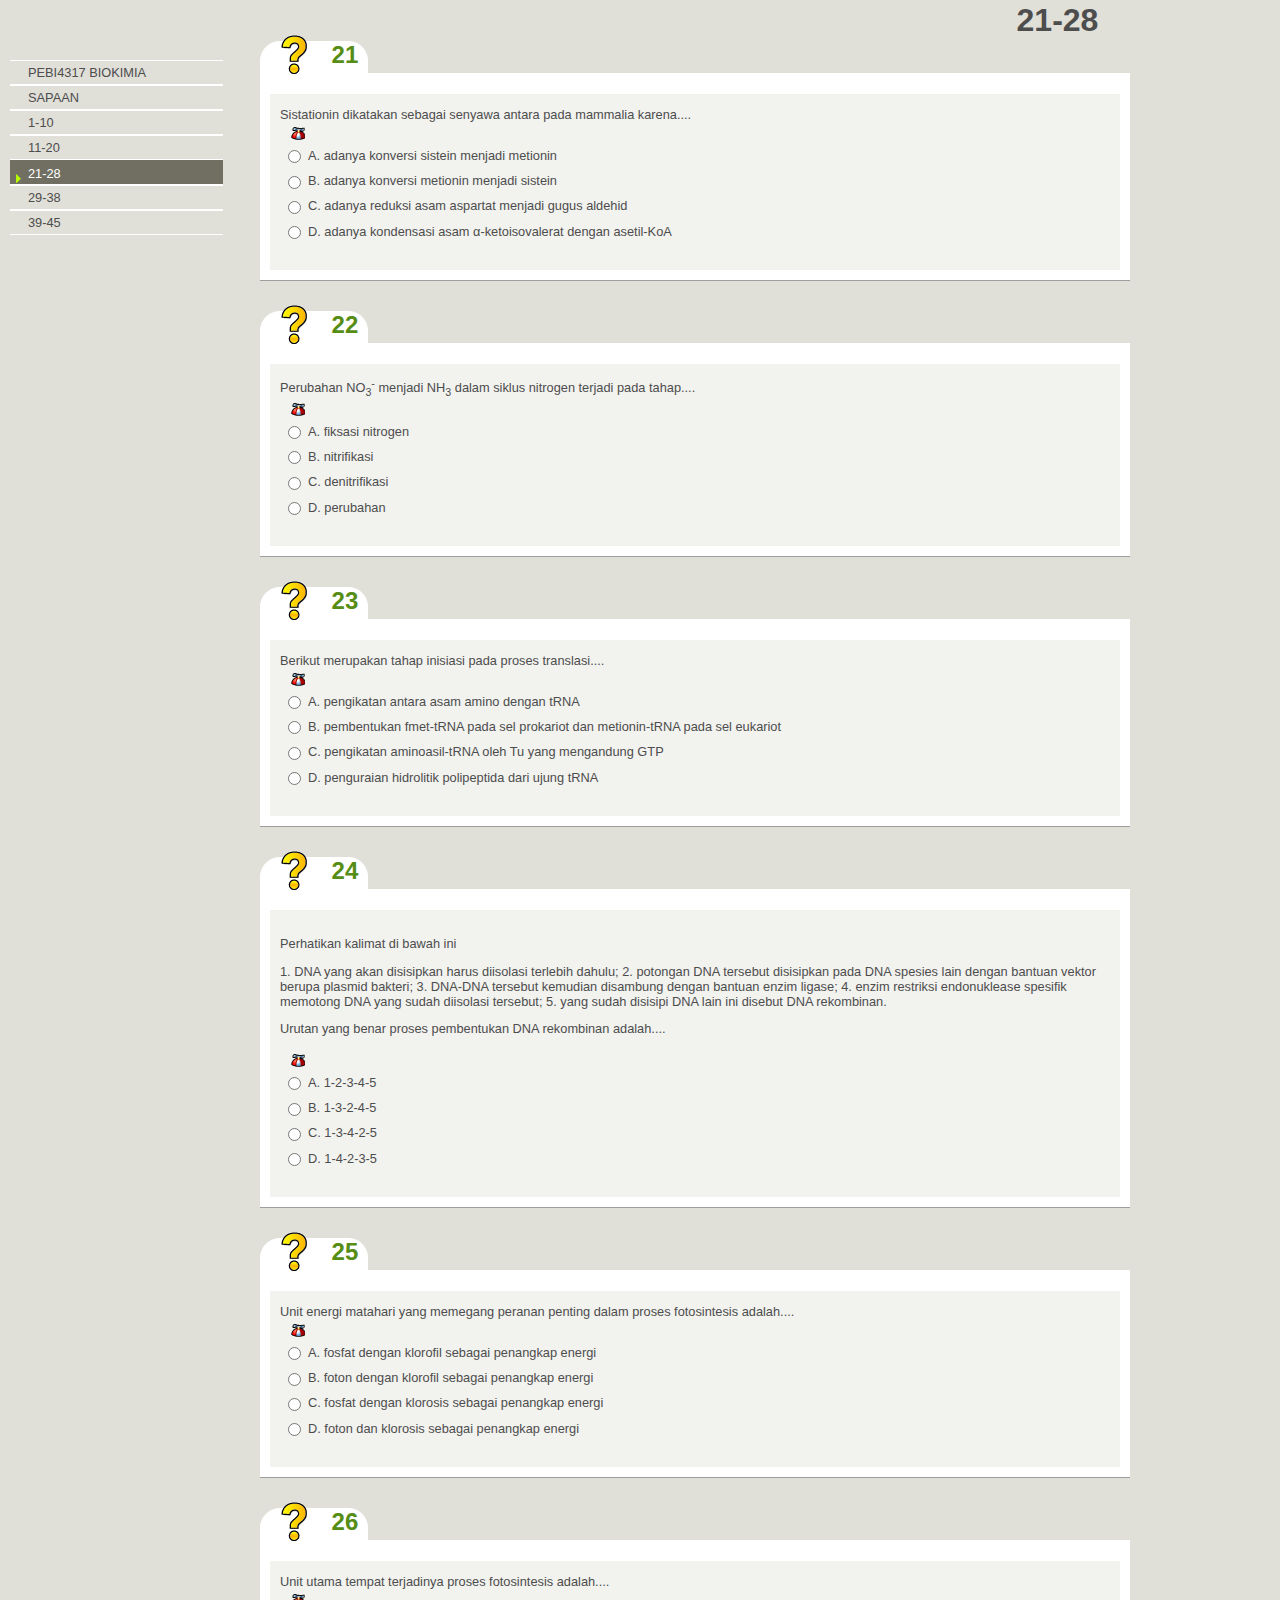
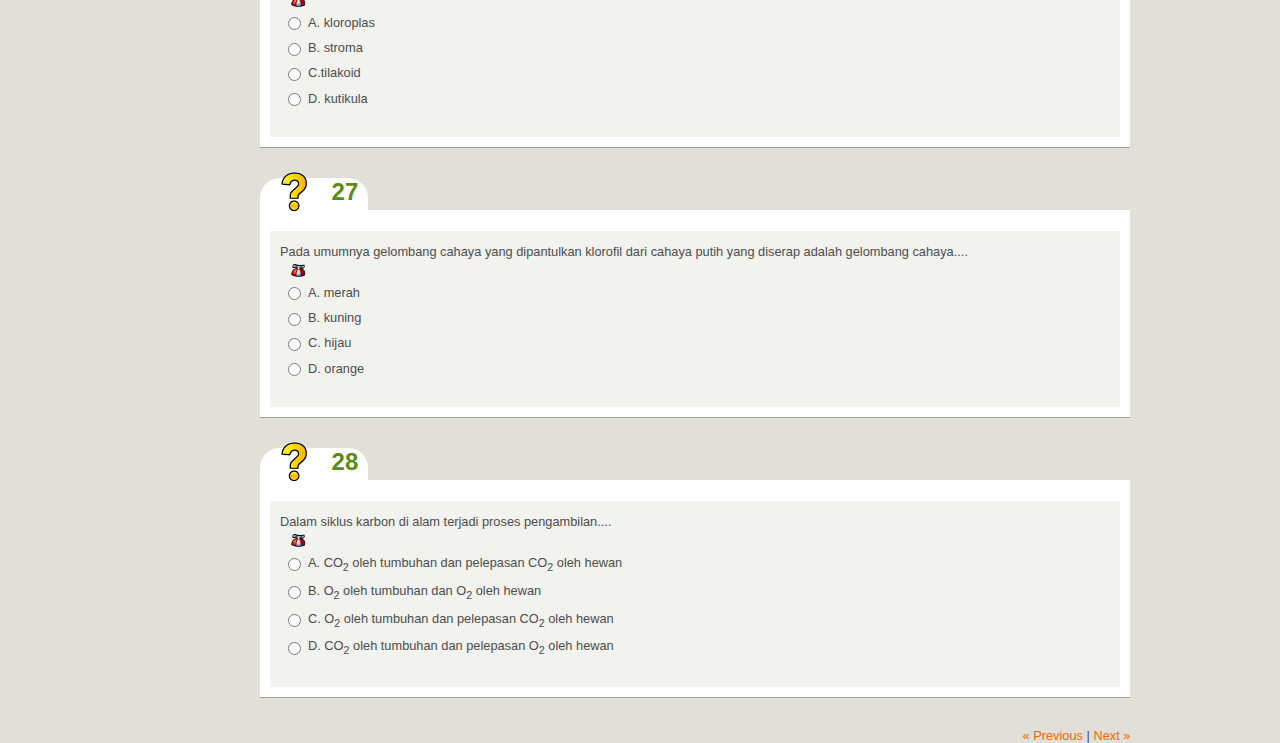
<file: 2128.html>
<?xml version="1.0" encoding="UTF-8"?>
<!DOCTYPE html PUBLIC "-//W3C//DTD XHTML 1.0 Transitional//EN" "http://www.w3.org/TR/xhtml1/DTD/xhtml1-transitional.dtd">
<html xmlns="http://www.w3.org/1999/xhtml">
  <!-- Created using eXe: http://exelearning.org -->
  <head>
    <style type="text/css">
      @import url(base.css);
      @import url(content.css);
      @import url(nav.css);
    </style>
    <title>21-28</title>
    <meta http-equiv="Content-Type" content="text/html;  charset=utf-8" />
    <script type="text/javascript" src="common.js"></script>
  </head>
  <body>
    <div id="content">
      <div id="navcontainer">
        <ul id="navlist">
          <div><a href="index.html" class="withChild">PEBI4317 BIOKIMIA</a></div>
          <div><a href="sapaan.html" class="withoutChild">SAPAAN</a></div>
          <div><a href="110.html" class="withoutChild">1-10</a></div>
          <div><a href="1120.html" class="withoutChild">11-20</a></div>
          <div id="active" class="withoutChild">21-28</div>
          <div><a href="2938.html" class="withoutChild">29-38</a></div>
          <div><a href="3945.html" class="withoutChild">39-45</a></div>
        </ul>
      </div>
      <div id="main">
        <div id="nodeDecoration"><p id="nodeTitle">21-28</p></div>
        <div class="MultichoiceIdevice" id="id23">
          <script type="text/javascript" src="common.js"></script>
          <script type="text/javascript" src="libot_drag.js"></script>
          <div class="iDevice emphasis1">
            <img alt="IDevice Question Icon" class="iDevice_icon" src="icon_question.gif" />
            <span class="iDeviceTitle">21</span><br />
            <div class="iDevice_inner">
              <div class="question">
                <div id="taquestion23_2" class="block" style="display: block">
                  Sistationin dikatakan sebagai senyawa antara pada mammalia karena....
                </div>
                &nbsp;&nbsp;
                <span style="background-image: url('panel-amusements.png')">
                  <a
                    onmousedown="javascript:updateCoords(event);showMe('hint23_2', 350, 100);"
                    style="cursor: help; align: center; vertical-align: middle"
                    title="Hint"
                    onmouseover="javascript:void(0);"
                    >&nbsp;&nbsp;&nbsp;&nbsp;</a
                  ></span
                >
                <div id="hint23_2" style="display: none; z-index: 99">
                  <div style="float: right"><img alt="Close" src="stock-stop.png" title="Close" onmousedown="javascript:hideMe();" /></div>
                  <div class="popupDivLabel">Hint</div>
                  <div id="tahint23_2" class="block" style="display: block">Pelajari modul 7, KB 2 tentang biosintesis asam amino<br /></div>
                </div>
                <table>
                  <tbody>
                    <tr>
                      <td><input type="radio" name="option23_2" id="i23_5" onclick="getFeedback(0,4,'23_2','multi')" /></td>
                      <td>
                        <div id="taans23_5" class="block" style="display: block">A. adanya konversi sistein menjadi metionin<br /></div>
                      </td>
                    </tr>
                    <tr>
                      <td><input type="radio" name="option23_2" id="i23_234" onclick="getFeedback(1,4,'23_2','multi')" /></td>
                      <td>
                        <div id="taans23_234" class="block" style="display: block">B. adanya konversi metionin menjadi sistein<br /></div>
                      </td>
                    </tr>
                    <tr>
                      <td><input type="radio" name="option23_2" id="i23_237" onclick="getFeedback(2,4,'23_2','multi')" /></td>
                      <td>
                        <div id="taans23_237" class="block" style="display: block">C. adanya reduksi asam aspartat menjadi gugus aldehid<br /></div>
                      </td>
                    </tr>
                    <tr>
                      <td><input type="radio" name="option23_2" id="i23_240" onclick="getFeedback(3,4,'23_2','multi')" /></td>
                      <td>
                        <div id="taans23_240" class="block" style="display: block">
                          D. adanya kondensasi asam &alpha;-ketoisovalerat dengan asetil-KoA
                        </div>
                      </td>
                    </tr>
                  </tbody>
                </table>
                <div id="sa0b23_2" style="color: rgb(0, 51, 204); display: none" even_steven="7">
                  <div id="taf23_5" class="block" style="display: block">
                    Salah, karena sistationin merupakan senyawa antara dalam konversi sistein menjadi metionin pada tumbuhan<br />
                  </div>
                </div>
                <div id="sa1b23_2" style="color: rgb(0, 51, 204); display: none" even_steven="6">
                  <div id="taf23_234" class="block" style="display: block">
                    Betul, karena sistationin merupakan senyawa antara dalam konversi metionin menjadi sistein pada mammalia
                  </div>
                </div>
                <div id="sa2b23_2" style="color: rgb(0, 51, 204); display: none" even_steven="9">
                  <div id="taf23_237" class="block" style="display: block">
                    Salah, karena senyawa antara dalam reduksi asam aspartat menjadi gugus aldehid adalah asam fosfat<br />
                  </div>
                </div>
                <div id="sa3b23_2" style="color: rgb(0, 51, 204); display: none" even_steven="9">
                  <div id="taf23_240" class="block" style="display: block">
                    Salah, karena kondensasi asam &alpha;-ketoisovalerat dengan asetil-KoA tidak ada senyawa antara <br />
                  </div>
                </div>
              </div>
              <br />
            </div>
          </div>
        </div>
        <div class="MultichoiceIdevice" id="id24">
          <script type="text/javascript" src="common.js"></script>
          <script type="text/javascript" src="libot_drag.js"></script>
          <div class="iDevice emphasis1">
            <img alt="IDevice Question Icon" class="iDevice_icon" src="icon_question.gif" />
            <span class="iDeviceTitle">22</span><br />
            <div class="iDevice_inner">
              <div class="question">
                <div id="taquestion24_2" class="block" style="display: block">
                  Perubahan NO<sub>3</sub><sup>-</sup> menjadi NH<sub>3</sub> dalam siklus nitrogen terjadi pada tahap....<br />
                </div>
                &nbsp;&nbsp;
                <span style="background-image: url('panel-amusements.png')">
                  <a
                    onmousedown="javascript:updateCoords(event);showMe('hint24_2', 350, 100);"
                    style="cursor: help; align: center; vertical-align: middle"
                    title="Hint"
                    onmouseover="javascript:void(0);"
                    >&nbsp;&nbsp;&nbsp;&nbsp;</a
                  ></span
                >
                <div id="hint24_2" style="display: none; z-index: 99">
                  <div style="float: right"><img alt="Close" src="stock-stop.png" title="Close" onmousedown="javascript:hideMe();" /></div>
                  <div class="popupDivLabel">Hint</div>
                  <div id="tahint24_2" class="block" style="display: block">Pelajari modul 7, KB 2 tentang siklus nitrogen<br /></div>
                </div>
                <table>
                  <tbody>
                    <tr>
                      <td><input type="radio" name="option24_2" id="i24_5" onclick="getFeedback(0,4,'24_2','multi')" /></td>
                      <td>
                        <div id="taans24_5" class="block" style="display: block">A. fiksasi nitrogen<br /></div>
                      </td>
                    </tr>
                    <tr>
                      <td><input type="radio" name="option24_2" id="i24_244" onclick="getFeedback(1,4,'24_2','multi')" /></td>
                      <td>
                        <div id="taans24_244" class="block" style="display: block">B. nitrifikasi</div>
                      </td>
                    </tr>
                    <tr>
                      <td><input type="radio" name="option24_2" id="i24_247" onclick="getFeedback(2,4,'24_2','multi')" /></td>
                      <td>
                        <div id="taans24_247" class="block" style="display: block">C. denitrifikasi</div>
                      </td>
                    </tr>
                    <tr>
                      <td><input type="radio" name="option24_2" id="i24_250" onclick="getFeedback(3,4,'24_2','multi')" /></td>
                      <td>
                        <div id="taans24_250" class="block" style="display: block">D. perubahan</div>
                      </td>
                    </tr>
                  </tbody>
                </table>
                <div id="sa0b24_2" style="color: rgb(0, 51, 204); display: none" even_steven="7">
                  <div id="taf24_5" class="block" style="display: block">
                    Salah, karena pada tahap fiksasi nitrogen terjadi pembentukan NH<sub>3</sub> yang berasal dari pengikatan N<sub>2</sub> oleh
                    organisme pengikat nitrogen<br />
                  </div>
                </div>
                <div id="sa1b24_2" style="color: rgb(0, 51, 204); display: none" even_steven="7">
                  <div id="taf24_244" class="block" style="display: block">
                    Salah, karena pada tahap nitrifikasi terjadi perubahan dari NH<sub>3</sub> menjadi NO<sub>3</sub><sup>-</sup><br />
                  </div>
                </div>
                <div id="sa2b24_2" style="color: rgb(0, 51, 204); display: none" even_steven="8">
                  <div id="taf24_247" class="block" style="display: block">
                    Betul, karena pada tahap denitrifikasi terjadi perubahan dari NO<sub>3</sub><sup>-</sup> menjadi NH<sub>3</sub><br />
                  </div>
                </div>
                <div id="sa3b24_2" style="color: rgb(0, 51, 204); display: none" even_steven="9">
                  <div id="taf24_250" class="block" style="display: block">
                    Salah, karena pada tahap perubahan terjadi perubahan NH<sub>3</sub> menjadi asam amino<br />
                  </div>
                </div>
              </div>
              <br />
            </div>
          </div>
        </div>
        <div class="MultichoiceIdevice" id="id25">
          <script type="text/javascript" src="common.js"></script>
          <script type="text/javascript" src="libot_drag.js"></script>
          <div class="iDevice emphasis1">
            <img alt="IDevice Question Icon" class="iDevice_icon" src="icon_question.gif" />
            <span class="iDeviceTitle">23</span><br />
            <div class="iDevice_inner">
              <div class="question">
                <div id="taquestion25_2" class="block" style="display: block">Berikut merupakan tahap inisiasi pada proses translasi....<br /></div>
                &nbsp;&nbsp;
                <span style="background-image: url('panel-amusements.png')">
                  <a
                    onmousedown="javascript:updateCoords(event);showMe('hint25_2', 350, 100);"
                    style="cursor: help; align: center; vertical-align: middle"
                    title="Hint"
                    onmouseover="javascript:void(0);"
                    >&nbsp;&nbsp;&nbsp;&nbsp;</a
                  ></span
                >
                <div id="hint25_2" style="display: none; z-index: 99">
                  <div style="float: right"><img alt="Close" src="stock-stop.png" title="Close" onmousedown="javascript:hideMe();" /></div>
                  <div class="popupDivLabel">Hint</div>
                  <div id="tahint25_2" class="block" style="display: block">
                    Pelajari modul 8, KB 2 tentang tahap-tahap sintesis protein di dalam sel<br />
                  </div>
                </div>
                <table>
                  <tbody>
                    <tr>
                      <td><input type="radio" name="option25_2" id="i25_5" onclick="getFeedback(0,4,'25_2','multi')" /></td>
                      <td>
                        <div id="taans25_5" class="block" style="display: block">A. pengikatan antara asam amino dengan tRNA<br /></div>
                      </td>
                    </tr>
                    <tr>
                      <td><input type="radio" name="option25_2" id="i25_38" onclick="getFeedback(1,4,'25_2','multi')" /></td>
                      <td>
                        <div id="taans25_38" class="block" style="display: block">
                          B. pembentukan fmet-tRNA pada sel prokariot dan metionin-tRNA pada sel eukariot<br />
                        </div>
                      </td>
                    </tr>
                    <tr>
                      <td><input type="radio" name="option25_2" id="i25_41" onclick="getFeedback(2,4,'25_2','multi')" /></td>
                      <td>
                        <div id="taans25_41" class="block" style="display: block">
                          C. pengikatan aminoasil-tRNA oleh Tu yang mengandung GTP <br />
                        </div>
                      </td>
                    </tr>
                    <tr>
                      <td><input type="radio" name="option25_2" id="i25_44" onclick="getFeedback(3,4,'25_2','multi')" /></td>
                      <td>
                        <div id="taans25_44" class="block" style="display: block">D. penguraian hidrolitik polipeptida dari ujung tRNA<br /></div>
                      </td>
                    </tr>
                  </tbody>
                </table>
                <div id="sa0b25_2" style="color: rgb(0, 51, 204); display: none" even_steven="7">
                  <div id="taf25_5" class="block" style="display: block">
                    Salah, karena pengikatan asam amino dengan tRNA terjadi pada tahap aktivasi asam amino<br />
                  </div>
                </div>
                <div id="sa1b25_2" style="color: rgb(0, 51, 204); display: none" even_steven="6">
                  <div id="taf25_38" class="block" style="display: block">
                    Betul, karena pada tahap inisiasi terjadi proses dimana metionin dibawa oleh tRNA dalam bentuk fmet-tRNA pada sel prokariot dan
                    metionin-tRNA pada sel eukariot
                  </div>
                </div>
                <div id="sa2b25_2" style="color: rgb(0, 51, 204); display: none" even_steven="9">
                  <div id="taf25_41" class="block" style="display: block">
                    Salah, karena pengikatan aminoasil-tRNA oleh Tu yang mengandung GTP terjadi pada tahap elongasi<br />
                  </div>
                </div>
                <div id="sa3b25_2" style="color: rgb(0, 51, 204); display: none" even_steven="9">
                  <div id="taf25_44" class="block" style="display: block">
                    Salah, karena proses penguraian hidrolitik polipeptida dari ujung tRNA terjadi pada tahap terminasi<br />
                  </div>
                </div>
              </div>
              <br />
            </div>
          </div>
        </div>
        <div class="MultichoiceIdevice" id="id26">
          <script type="text/javascript" src="common.js"></script>
          <script type="text/javascript" src="libot_drag.js"></script>
          <div class="iDevice emphasis1">
            <img alt="IDevice Question Icon" class="iDevice_icon" src="icon_question.gif" />
            <span class="iDeviceTitle">24</span><br />
            <div class="iDevice_inner">
              <div class="question">
                <div id="taquestion26_2" class="block" style="display: block">
                  <p>Perhatikan kalimat di bawah ini</p>

                  <p>
                    1. DNA yang akan disisipkan harus diisolasi terlebih dahulu; 2. potongan DNA tersebut disisipkan pada DNA spesies lain dengan
                    bantuan vektor berupa plasmid bakteri; 3. DNA-DNA tersebut kemudian disambung dengan bantuan enzim ligase; 4. enzim restriksi
                    endonuklease spesifik memotong DNA yang sudah diisolasi tersebut; 5. yang sudah disisipi DNA lain ini disebut DNA rekombinan.
                  </p>

                  <p>Urutan yang benar proses pembentukan DNA rekombinan adalah....</p>
                </div>
                &nbsp;&nbsp;
                <span style="background-image: url('panel-amusements.png')">
                  <a
                    onmousedown="javascript:updateCoords(event);showMe('hint26_2', 350, 100);"
                    style="cursor: help; align: center; vertical-align: middle"
                    title="Hint"
                    onmouseover="javascript:void(0);"
                    >&nbsp;&nbsp;&nbsp;&nbsp;</a
                  ></span
                >
                <div id="hint26_2" style="display: none; z-index: 99">
                  <div style="float: right"><img alt="Close" src="stock-stop.png" title="Close" onmousedown="javascript:hideMe();" /></div>
                  <div class="popupDivLabel">Hint</div>
                  <div id="tahint26_2" class="block" style="display: block">
                    Pelajari modul 8, KB 2 tentang proses pembentukan DNA rekombinan<br />
                  </div>
                </div>
                <table>
                  <tbody>
                    <tr>
                      <td><input type="radio" name="option26_2" id="i26_5" onclick="getFeedback(0,4,'26_2','multi')" /></td>
                      <td>
                        <div id="taans26_5" class="block" style="display: block">A. 1-2-3-4-5</div>
                      </td>
                    </tr>
                    <tr>
                      <td><input type="radio" name="option26_2" id="i26_47" onclick="getFeedback(1,4,'26_2','multi')" /></td>
                      <td>
                        <div id="taans26_47" class="block" style="display: block">B. 1-3-2-4-5</div>
                      </td>
                    </tr>
                    <tr>
                      <td><input type="radio" name="option26_2" id="i26_50" onclick="getFeedback(2,4,'26_2','multi')" /></td>
                      <td>
                        <div id="taans26_50" class="block" style="display: block">C. 1-3-4-2-5</div>
                      </td>
                    </tr>
                    <tr>
                      <td><input type="radio" name="option26_2" id="i26_53" onclick="getFeedback(3,4,'26_2','multi')" /></td>
                      <td>
                        <div id="taans26_53" class="block" style="display: block">D. 1-4-2-3-5</div>
                      </td>
                    </tr>
                  </tbody>
                </table>
                <div id="sa0b26_2" style="color: rgb(0, 51, 204); display: none" even_steven="7">
                  <div id="taf26_5" class="block" style="display: block">
                    Salah, karena itu bukan urutan yang benar proses pembentukan DNA rekombinan
                  </div>
                </div>
                <div id="sa1b26_2" style="color: rgb(0, 51, 204); display: none" even_steven="7">
                  <div id="taf26_47" class="block" style="display: block">
                    Salah, karena itu bukan urutan yang benar proses pembentukan DNA rekombinan
                  </div>
                </div>
                <div id="sa2b26_2" style="color: rgb(0, 51, 204); display: none" even_steven="8">
                  <div id="taf26_50" class="block" style="display: block">
                    Salah, karena itu bukan urutan yang benar proses pembentukan DNA rekombinan
                  </div>
                </div>
                <div id="sa3b26_2" style="color: rgb(0, 51, 204); display: none" even_steven="9">
                  <div id="taf26_53" class="block" style="display: block">
                    Betul, karena itu memang urutan yang benar proses pembentukan DNA rekombinan
                  </div>
                </div>
              </div>
              <br />
            </div>
          </div>
        </div>
        <div class="MultichoiceIdevice" id="id27">
          <script type="text/javascript" src="common.js"></script>
          <script type="text/javascript" src="libot_drag.js"></script>
          <div class="iDevice emphasis1">
            <img alt="IDevice Question Icon" class="iDevice_icon" src="icon_question.gif" />
            <span class="iDeviceTitle">25</span><br />
            <div class="iDevice_inner">
              <div class="question">
                <div id="taquestion27_2" class="block" style="display: block">
                  Unit energi matahari yang memegang peranan penting dalam proses fotosintesis adalah....
                </div>
                &nbsp;&nbsp;
                <span style="background-image: url('panel-amusements.png')">
                  <a
                    onmousedown="javascript:updateCoords(event);showMe('hint27_2', 350, 100);"
                    style="cursor: help; align: center; vertical-align: middle"
                    title="Hint"
                    onmouseover="javascript:void(0);"
                    >&nbsp;&nbsp;&nbsp;&nbsp;</a
                  ></span
                >
                <div id="hint27_2" style="display: none; z-index: 99">
                  <div style="float: right"><img alt="Close" src="stock-stop.png" title="Close" onmousedown="javascript:hideMe();" /></div>
                  <div class="popupDivLabel">Hint</div>
                  <div id="tahint27_2" class="block" style="display: block">
                    Pelajari modul 9, KB 1 tentang prinsip dasar reaksi fotosintesis<br />
                  </div>
                </div>
                <table>
                  <tbody>
                    <tr>
                      <td><input type="radio" name="option27_2" id="i27_5" onclick="getFeedback(0,4,'27_2','multi')" /></td>
                      <td>
                        <div id="taans27_5" class="block" style="display: block">A. fosfat dengan klorofil sebagai penangkap energi<br /></div>
                      </td>
                    </tr>
                    <tr>
                      <td><input type="radio" name="option27_2" id="i27_56" onclick="getFeedback(1,4,'27_2','multi')" /></td>
                      <td>
                        <div id="taans27_56" class="block" style="display: block">B. foton dengan klorofil sebagai penangkap energi<br /></div>
                      </td>
                    </tr>
                    <tr>
                      <td><input type="radio" name="option27_2" id="i27_59" onclick="getFeedback(2,4,'27_2','multi')" /></td>
                      <td>
                        <div id="taans27_59" class="block" style="display: block">C. fosfat dengan klorosis sebagai penangkap energi<br /></div>
                      </td>
                    </tr>
                    <tr>
                      <td><input type="radio" name="option27_2" id="i27_62" onclick="getFeedback(3,4,'27_2','multi')" /></td>
                      <td>
                        <div id="taans27_62" class="block" style="display: block">D. foton dan klorosis sebagai penangkap energi<br /></div>
                      </td>
                    </tr>
                  </tbody>
                </table>
                <div id="sa0b27_2" style="color: rgb(0, 51, 204); display: none" even_steven="7">
                  <div id="taf27_5" class="block" style="display: block">
                    Salah, karena fosfat bukan merupakan unit energi matahari yang memegang peranan penting dalam proses fotosintesis<sub></sub>
                  </div>
                </div>
                <div id="sa1b27_2" style="color: rgb(0, 51, 204); display: none" even_steven="6">
                  <div id="taf27_56" class="block" style="display: block">
                    Betul, karena foton merupakan unit energi matahari yang memegang peranan penting dalam proses fotosintesis<sup></sup>
                  </div>
                </div>
                <div id="sa2b27_2" style="color: rgb(0, 51, 204); display: none" even_steven="9">
                  <div id="taf27_59" class="block" style="display: block">
                    Salah, karena klorosis merupakan keadaan daun yang tidak sehat/menguning
                  </div>
                </div>
                <div id="sa3b27_2" style="color: rgb(0, 51, 204); display: none" even_steven="9">
                  <div id="taf27_62" class="block" style="display: block">
                    Salah, karena klorosis merupakan keadaan daun yang tidak sehat/menguning
                  </div>
                </div>
              </div>
              <br />
            </div>
          </div>
        </div>
        <div class="MultichoiceIdevice" id="id28">
          <script type="text/javascript" src="common.js"></script>
          <script type="text/javascript" src="libot_drag.js"></script>
          <div class="iDevice emphasis1">
            <img alt="IDevice Question Icon" class="iDevice_icon" src="icon_question.gif" />
            <span class="iDeviceTitle">26</span><br />
            <div class="iDevice_inner">
              <div class="question">
                <div id="taquestion28_2" class="block" style="display: block">Unit utama tempat terjadinya proses fotosintesis adalah....<br /></div>
                &nbsp;&nbsp;
                <span style="background-image: url('panel-amusements.png')">
                  <a
                    onmousedown="javascript:updateCoords(event);showMe('hint28_2', 350, 100);"
                    style="cursor: help; align: center; vertical-align: middle"
                    title="Hint"
                    onmouseover="javascript:void(0);"
                    >&nbsp;&nbsp;&nbsp;&nbsp;</a
                  ></span
                >
                <div id="hint28_2" style="display: none; z-index: 99">
                  <div style="float: right"><img alt="Close" src="stock-stop.png" title="Close" onmousedown="javascript:hideMe();" /></div>
                  <div class="popupDivLabel">Hint</div>
                  <div id="tahint28_2" class="block" style="display: block">Pelajari modul 9, KB 1 tentang tempat terjadinya fotosintesis<br /></div>
                </div>
                <table>
                  <tbody>
                    <tr>
                      <td><input type="radio" name="option28_2" id="i28_5" onclick="getFeedback(0,4,'28_2','multi')" /></td>
                      <td>
                        <div id="taans28_5" class="block" style="display: block">A. kloroplas</div>
                      </td>
                    </tr>
                    <tr>
                      <td><input type="radio" name="option28_2" id="i28_65" onclick="getFeedback(1,4,'28_2','multi')" /></td>
                      <td>
                        <div id="taans28_65" class="block" style="display: block">B. stroma</div>
                      </td>
                    </tr>
                    <tr>
                      <td><input type="radio" name="option28_2" id="i28_68" onclick="getFeedback(2,4,'28_2','multi')" /></td>
                      <td>
                        <div id="taans28_68" class="block" style="display: block">C.tilakoid</div>
                      </td>
                    </tr>
                    <tr>
                      <td><input type="radio" name="option28_2" id="i28_71" onclick="getFeedback(3,4,'28_2','multi')" /></td>
                      <td>
                        <div id="taans28_71" class="block" style="display: block">D. kutikula</div>
                      </td>
                    </tr>
                  </tbody>
                </table>
                <div id="sa0b28_2" style="color: rgb(0, 51, 204); display: none" even_steven="7">
                  <div id="taf28_5" class="block" style="display: block">
                    Salah, karena kloroplas merupakan organel yang mengandung klorofil<br />
                  </div>
                </div>
                <div id="sa1b28_2" style="color: rgb(0, 51, 204); display: none" even_steven="7">
                  <div id="taf28_65" class="block" style="display: block">
                    Salah, karena stroma merupakan ruang yang terdapat diantara grana<br />
                  </div>
                </div>
                <div id="sa2b28_2" style="color: rgb(0, 51, 204); display: none" even_steven="8">
                  <div id="taf28_68" class="block" style="display: block">
                    Betul, karena tilakoid merupakan unit utama dalam kloroplas tempat terjadinya proses fotosintesis<br />
                  </div>
                </div>
                <div id="sa3b28_2" style="color: rgb(0, 51, 204); display: none" even_steven="9">
                  <div id="taf28_71" class="block" style="display: block">Salah, karena kutikula merupakan lapisan terluar dari daun<br /></div>
                </div>
              </div>
              <br />
            </div>
          </div>
        </div>
        <div class="MultichoiceIdevice" id="id29">
          <script type="text/javascript" src="common.js"></script>
          <script type="text/javascript" src="libot_drag.js"></script>
          <div class="iDevice emphasis1">
            <img alt="IDevice Question Icon" class="iDevice_icon" src="icon_question.gif" />
            <span class="iDeviceTitle">27</span><br />
            <div class="iDevice_inner">
              <div class="question">
                <div id="taquestion29_2" class="block" style="display: block">
                  Pada umumnya gelombang cahaya yang dipantulkan klorofil dari cahaya putih yang diserap adalah gelombang cahaya....<br />
                </div>
                &nbsp;&nbsp;
                <span style="background-image: url('panel-amusements.png')">
                  <a
                    onmousedown="javascript:updateCoords(event);showMe('hint29_2', 350, 100);"
                    style="cursor: help; align: center; vertical-align: middle"
                    title="Hint"
                    onmouseover="javascript:void(0);"
                    >&nbsp;&nbsp;&nbsp;&nbsp;</a
                  ></span
                >
                <div id="hint29_2" style="display: none; z-index: 99">
                  <div style="float: right"><img alt="Close" src="stock-stop.png" title="Close" onmousedown="javascript:hideMe();" /></div>
                  <div class="popupDivLabel">Hint</div>
                  <div id="tahint29_2" class="block" style="display: block">Pelajari modul 9, KB 1 tentang gelombang cahaya<br /></div>
                </div>
                <table>
                  <tbody>
                    <tr>
                      <td><input type="radio" name="option29_2" id="i29_5" onclick="getFeedback(0,4,'29_2','multi')" /></td>
                      <td>
                        <div id="taans29_5" class="block" style="display: block">A. merah</div>
                      </td>
                    </tr>
                    <tr>
                      <td><input type="radio" name="option29_2" id="i29_74" onclick="getFeedback(1,4,'29_2','multi')" /></td>
                      <td>
                        <div id="taans29_74" class="block" style="display: block">B. kuning</div>
                      </td>
                    </tr>
                    <tr>
                      <td><input type="radio" name="option29_2" id="i29_77" onclick="getFeedback(2,4,'29_2','multi')" /></td>
                      <td>
                        <div id="taans29_77" class="block" style="display: block">C. hijau</div>
                      </td>
                    </tr>
                    <tr>
                      <td><input type="radio" name="option29_2" id="i29_80" onclick="getFeedback(3,4,'29_2','multi')" /></td>
                      <td>
                        <div id="taans29_80" class="block" style="display: block">D. orange</div>
                      </td>
                    </tr>
                  </tbody>
                </table>
                <div id="sa0b29_2" style="color: rgb(0, 51, 204); display: none" even_steven="7">
                  <div id="taf29_5" class="block" style="display: block">Salah, karena warna merah termasuk warna yang diserap oleh klorofil</div>
                </div>
                <div id="sa1b29_2" style="color: rgb(0, 51, 204); display: none" even_steven="7">
                  <div id="taf29_74" class="block" style="display: block">
                    Salah, karena warna kuning termasuk warna yang diserap oleh klorofil<br />
                  </div>
                </div>
                <div id="sa2b29_2" style="color: rgb(0, 51, 204); display: none" even_steven="8">
                  <div id="taf29_77" class="block" style="display: block">
                    Betul, karena warna hijau yang dipantulkan sehingga kita dapat melihat daun berwarna hijau<br />
                  </div>
                </div>
                <div id="sa3b29_2" style="color: rgb(0, 51, 204); display: none" even_steven="9">
                  <div id="taf29_80" class="block" style="display: block">
                    Salah, karena warna orange termasuk warna yang terserap oleh klorofil<br />
                  </div>
                </div>
              </div>
              <br />
            </div>
          </div>
        </div>
        <div class="MultichoiceIdevice" id="id30">
          <script type="text/javascript" src="common.js"></script>
          <script type="text/javascript" src="libot_drag.js"></script>
          <div class="iDevice emphasis1">
            <img alt="IDevice Question Icon" class="iDevice_icon" src="icon_question.gif" />
            <span class="iDeviceTitle">28</span><br />
            <div class="iDevice_inner">
              <div class="question">
                <div id="taquestion30_2" class="block" style="display: block">Dalam siklus karbon di alam terjadi proses pengambilan....<br /></div>
                &nbsp;&nbsp;
                <span style="background-image: url('panel-amusements.png')">
                  <a
                    onmousedown="javascript:updateCoords(event);showMe('hint30_2', 350, 100);"
                    style="cursor: help; align: center; vertical-align: middle"
                    title="Hint"
                    onmouseover="javascript:void(0);"
                    >&nbsp;&nbsp;&nbsp;&nbsp;</a
                  ></span
                >
                <div id="hint30_2" style="display: none; z-index: 99">
                  <div style="float: right"><img alt="Close" src="stock-stop.png" title="Close" onmousedown="javascript:hideMe();" /></div>
                  <div class="popupDivLabel">Hint</div>
                  <div id="tahint30_2" class="block" style="display: block">Pelajari modul 9, KB 2 tentang siklus karbon<br /></div>
                </div>
                <table>
                  <tbody>
                    <tr>
                      <td><input type="radio" name="option30_2" id="i30_5" onclick="getFeedback(0,4,'30_2','multi')" /></td>
                      <td>
                        <div id="taans30_5" class="block" style="display: block">
                          A. CO<sub>2</sub> oleh tumbuhan dan pelepasan CO<sub>2</sub> oleh hewan<br />
                        </div>
                      </td>
                    </tr>
                    <tr>
                      <td><input type="radio" name="option30_2" id="i30_83" onclick="getFeedback(1,4,'30_2','multi')" /></td>
                      <td>
                        <div id="taans30_83" class="block" style="display: block">
                          B. O<sub>2</sub> oleh tumbuhan dan O<sub>2</sub> oleh hewan<br />
                        </div>
                      </td>
                    </tr>
                    <tr>
                      <td><input type="radio" name="option30_2" id="i30_86" onclick="getFeedback(2,4,'30_2','multi')" /></td>
                      <td>
                        <div id="taans30_86" class="block" style="display: block">
                          C. O<sub>2</sub> oleh tumbuhan dan pelepasan CO<sub>2</sub> oleh hewan<br />
                        </div>
                      </td>
                    </tr>
                    <tr>
                      <td><input type="radio" name="option30_2" id="i30_89" onclick="getFeedback(3,4,'30_2','multi')" /></td>
                      <td>
                        <div id="taans30_89" class="block" style="display: block">
                          D. CO<sub>2</sub> oleh tumbuhan dan pelepasan O<sub>2</sub> oleh hewan<br />
                        </div>
                      </td>
                    </tr>
                  </tbody>
                </table>
                <div id="sa0b30_2" style="color: rgb(0, 51, 204); display: none" even_steven="6">
                  <div id="taf30_5" class="block" style="display: block">
                    Betul, karena dalam siklus karbon terjadi proses pengambilan CO<sub>2</sub> oleh tumbuhan dan pelepasan CO<sub>2</sub> oleh
                    hewan<br />
                  </div>
                </div>
                <div id="sa1b30_2" style="color: rgb(0, 51, 204); display: none" even_steven="7">
                  <div id="taf30_83" class="block" style="display: block">
                    Salah, karena pelepasan O<sub>2</sub> merupakan proses fotosintesis pada tumbuhan<br />
                  </div>
                </div>
                <div id="sa2b30_2" style="color: rgb(0, 51, 204); display: none" even_steven="9">
                  <div id="taf30_86" class="block" style="display: block">
                    Salah, karena pelepasan O<sub>2</sub> merupakan proses fotosintesis pada tumbuhan<br />
                  </div>
                </div>
                <div id="sa3b30_2" style="color: rgb(0, 51, 204); display: none" even_steven="9">
                  <div id="taf30_89" class="block" style="display: block">
                    Salah, karena dalam siklus karbon hewan melepaskan CO<sub>2</sub><br />
                  </div>
                </div>
              </div>
              <br />
            </div>
          </div>
        </div>
        <div class="noprt" align="right"><a href="1120.html">&laquo; Previous</a> | <a href="2938.html"> Next &raquo;</a></div>
      </div>
    </div>
  </body>
</html>
</file>
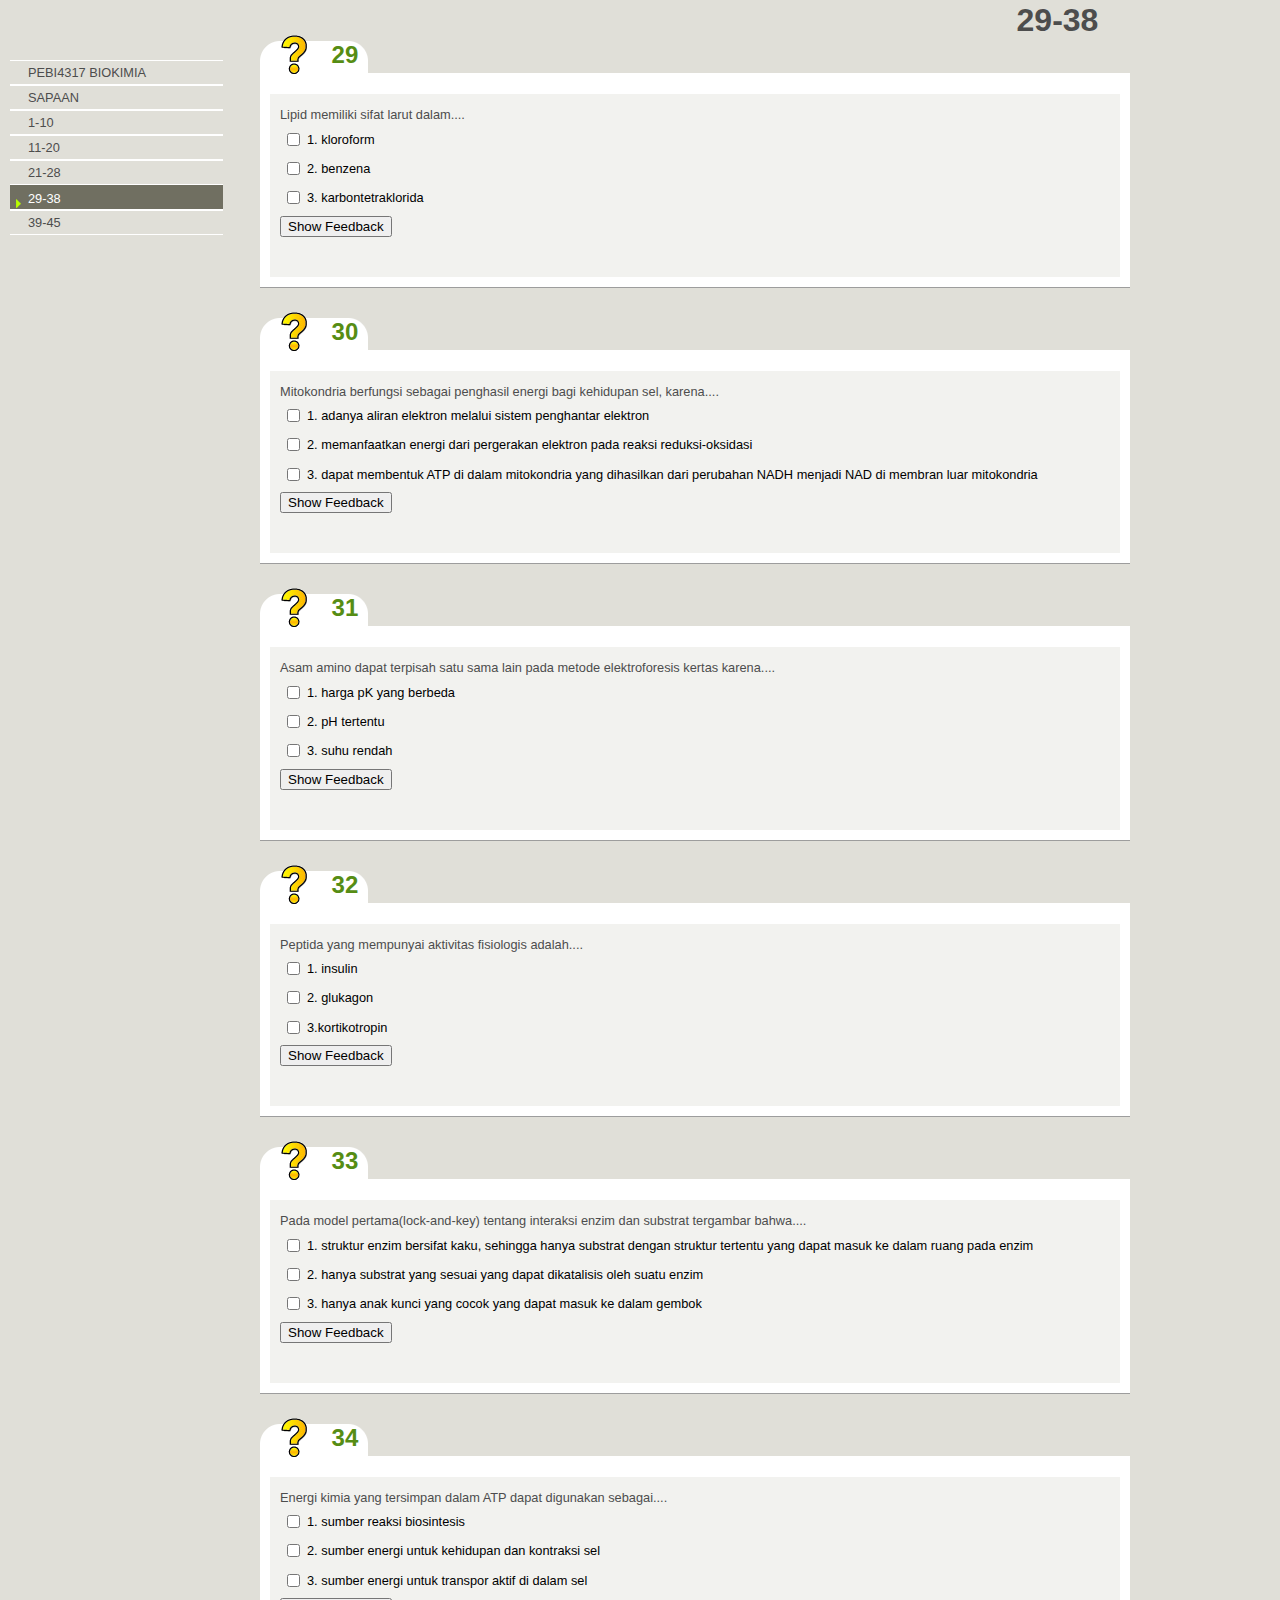
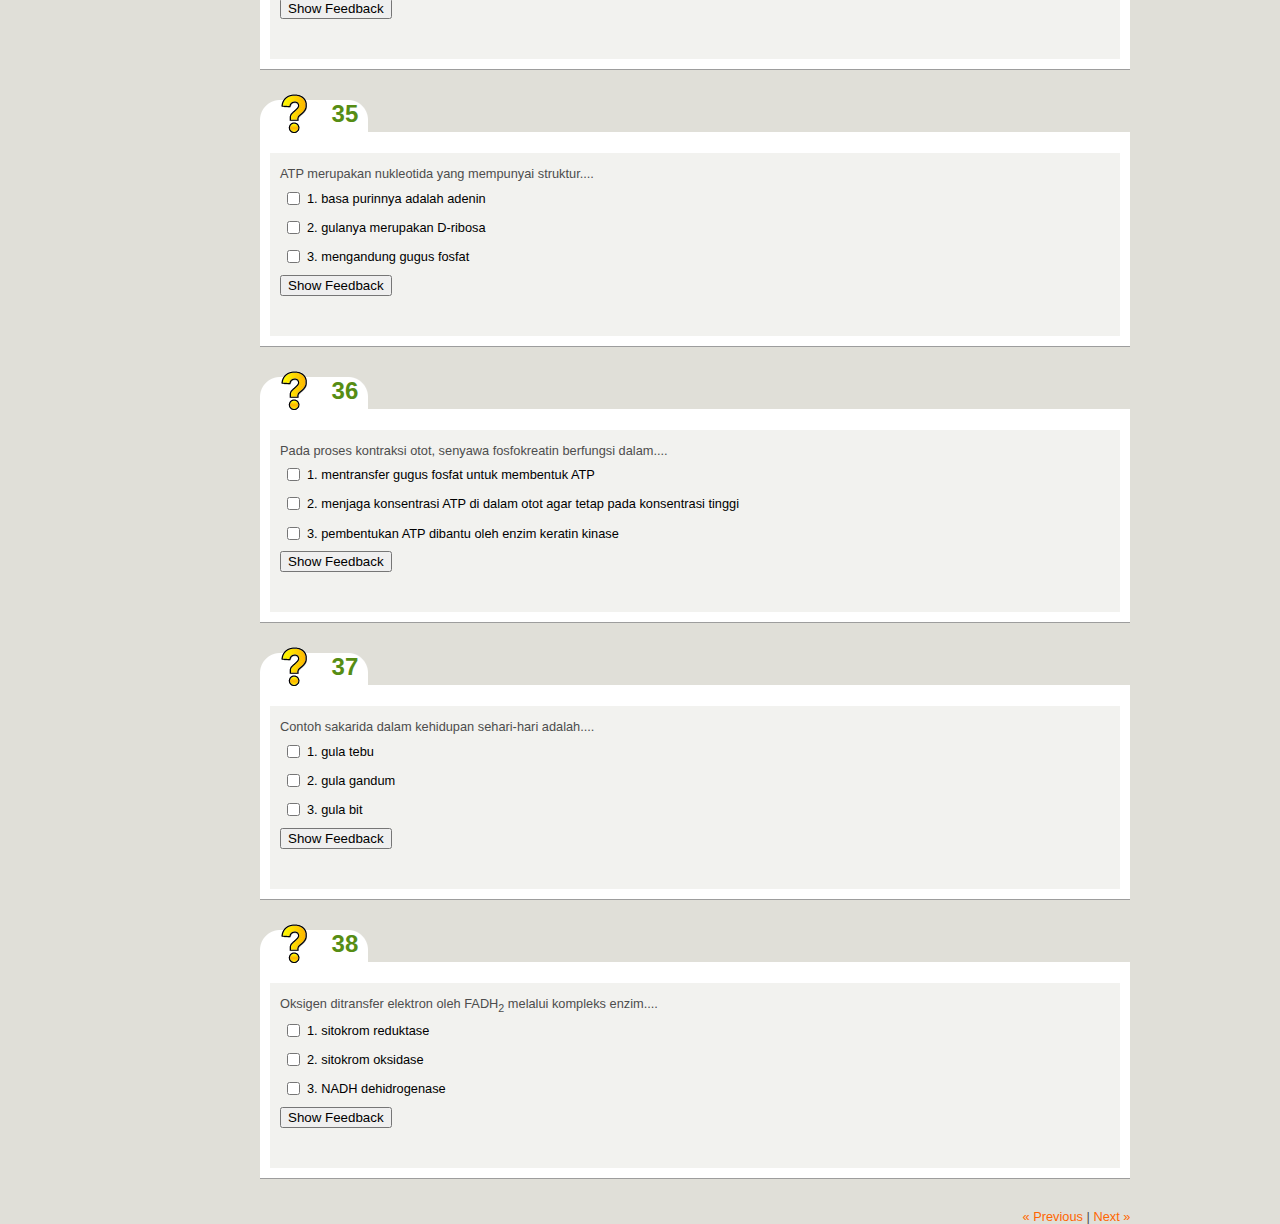
<file: 2938.html>
<?xml version="1.0" encoding="UTF-8"?>
<!DOCTYPE html PUBLIC "-//W3C//DTD XHTML 1.0 Transitional//EN" "http://www.w3.org/TR/xhtml1/DTD/xhtml1-transitional.dtd">
<html xmlns="http://www.w3.org/1999/xhtml">
  <!-- Created using eXe: http://exelearning.org -->
  <head>
    <style type="text/css">
      @import url(base.css);
      @import url(content.css);
      @import url(nav.css);
    </style>
    <title>29-38</title>
    <meta http-equiv="Content-Type" content="text/html;  charset=utf-8" />
    <script type="text/javascript" src="common.js"></script>
  </head>
  <body>
    <div id="content">
      <div id="navcontainer">
        <ul id="navlist">
          <div><a href="index.html" class="withChild">PEBI4317 BIOKIMIA</a></div>
          <div><a href="sapaan.html" class="withoutChild">SAPAAN</a></div>
          <div><a href="110.html" class="withoutChild">1-10</a></div>
          <div><a href="1120.html" class="withoutChild">11-20</a></div>
          <div><a href="2128.html" class="withoutChild">21-28</a></div>
          <div id="active" class="withoutChild">29-38</div>
          <div><a href="3945.html" class="withoutChild">39-45</a></div>
        </ul>
      </div>
      <div id="main">
        <div id="nodeDecoration"><p id="nodeTitle">29-38</p></div>
        <div class="MultiSelectIdevice" id="id31">
          <div class="iDevice emphasis1">
            <img alt="" class="iDevice_icon" src="icon_question.gif" />
            <span class="iDeviceTitle">29</span>
            <div class="iDevice_inner">
              <div class="question">
                <div id="taquestion31_29" class="block" style="display: block">Lipid memiliki sifat larut dalam....<br /></div>
                <table>
                  <tr>
                    <td><input type="checkbox" id="31_290" value="True" /></td>
                    <td>
                      <div id="ans31_290" style="color: black">
                        <div id="taans31_32" class="block" style="display: block">1. kloroform</div>
                      </div>
                    </td>
                  </tr>
                  <tr>
                    <td></td>
                    <td>
                      <div id="31_290_1" style="display: none; color: rgb(0, 51, 204)">Correct</div>
                      <div id="31_290_0" style="display: none; color: rgb(0, 51, 204)">Incorrect</div>
                    </td>
                  </tr>
                  <tr>
                    <td><input type="checkbox" id="31_291" value="True" /></td>
                    <td>
                      <div id="ans31_291" style="color: black">
                        <div id="taans31_92" class="block" style="display: block">2. benzena</div>
                      </div>
                    </td>
                  </tr>
                  <tr>
                    <td></td>
                    <td>
                      <div id="31_291_1" style="display: none; color: rgb(0, 51, 204)">Correct</div>
                      <div id="31_291_0" style="display: none; color: rgb(0, 51, 204)">Incorrect</div>
                    </td>
                  </tr>
                  <tr>
                    <td><input type="checkbox" id="31_292" value="True" /></td>
                    <td>
                      <div id="ans31_292" style="color: black">
                        <div id="taans31_94" class="block" style="display: block">3. karbontetraklorida</div>
                      </div>
                    </td>
                  </tr>
                  <tr>
                    <td></td>
                    <td>
                      <div id="31_292_1" style="display: none; color: rgb(0, 51, 204)">Correct</div>
                      <div id="31_292_0" style="display: none; color: rgb(0, 51, 204)">Incorrect</div>
                    </td>
                  </tr>
                </table>
                <input type="button" name="submitSelect" value="Show Feedback" onclick="showFeedback(3,'31_29')" /> <br />
                <div id="f31_29" style="display: none">
                  <div id="tafeedback31_29" class="block" style="display: block">
                    D,1, 2 dan 3 benar semua, karena lipid tidak dapat larut dalam air, tetapi dapat larut dalam pelarut non polar seperti kloroform,
                    benzena, karbontetraklorida<br />
                  </div>
                </div>
                <br />
              </div>
              <br />
            </div>
          </div>
        </div>
        <div class="MultiSelectIdevice" id="id32">
          <div class="iDevice emphasis1">
            <img alt="" class="iDevice_icon" src="icon_question.gif" />
            <span class="iDeviceTitle">30</span>
            <div class="iDevice_inner">
              <div class="question">
                <div id="taquestion32_29" class="block" style="display: block">
                  Mitokondria berfungsi sebagai penghasil energi bagi kehidupan sel, karena....<br />
                </div>
                <table>
                  <tr>
                    <td><input type="checkbox" id="32_290" value="True" /></td>
                    <td>
                      <div id="ans32_290" style="color: black">
                        <div id="taans32_32" class="block" style="display: block">
                          1. adanya aliran elektron melalui sistem penghantar elektron<br />
                        </div>
                      </div>
                    </td>
                  </tr>
                  <tr>
                    <td></td>
                    <td>
                      <div id="32_290_1" style="display: none; color: rgb(0, 51, 204)">Correct</div>
                      <div id="32_290_0" style="display: none; color: rgb(0, 51, 204)">Incorrect</div>
                    </td>
                  </tr>
                  <tr>
                    <td><input type="checkbox" id="32_291" value="True" /></td>
                    <td>
                      <div id="ans32_291" style="color: black">
                        <div id="taans32_96" class="block" style="display: block">
                          2. memanfaatkan energi dari pergerakan elektron pada reaksi reduksi-oksidasi<br />
                        </div>
                      </div>
                    </td>
                  </tr>
                  <tr>
                    <td></td>
                    <td>
                      <div id="32_291_1" style="display: none; color: rgb(0, 51, 204)">Correct</div>
                      <div id="32_291_0" style="display: none; color: rgb(0, 51, 204)">Incorrect</div>
                    </td>
                  </tr>
                  <tr>
                    <td><input type="checkbox" id="32_292" value="True" /></td>
                    <td>
                      <div id="ans32_292" style="color: black">
                        <div id="taans32_98" class="block" style="display: block">
                          3. dapat membentuk ATP di dalam mitokondria yang dihasilkan dari perubahan NADH menjadi NAD di membran luar mitokondria<br />
                        </div>
                      </div>
                    </td>
                  </tr>
                  <tr>
                    <td></td>
                    <td>
                      <div id="32_292_1" style="display: none; color: rgb(0, 51, 204)">Correct</div>
                      <div id="32_292_0" style="display: none; color: rgb(0, 51, 204)">Incorrect</div>
                    </td>
                  </tr>
                </table>
                <input type="button" name="submitSelect" value="Show Feedback" onclick="showFeedback(3,'32_29')" /> <br />
                <div id="f32_29" style="display: none">
                  <div id="tafeedback32_29" class="block" style="display: block">
                    D, 1,2 dan 3 benar semua, karena energi diperoleh dari pergerakan elektron pada reaksi oksidasi reduksi dimana pembentukan ATP di
                    dalam mitokondria terjadi karena adanya aliran elektron melalui suatu sistem penghantaran elektron. Dan ATP ini dihasilkan dari
                    perubahan NADH yang dihasilkan di sitoplasma menjadi NAD dan berlangsung di membran luar mitokondria<br />
                  </div>
                </div>
                <br />
              </div>
              <br />
            </div>
          </div>
        </div>
        <div class="MultiSelectIdevice" id="id33">
          <div class="iDevice emphasis1">
            <img alt="" class="iDevice_icon" src="icon_question.gif" />
            <span class="iDeviceTitle">31</span>
            <div class="iDevice_inner">
              <div class="question">
                <div id="taquestion33_29" class="block" style="display: block">
                  Asam amino dapat terpisah satu sama lain pada metode elektroforesis kertas karena....<br />
                </div>
                <table>
                  <tr>
                    <td><input type="checkbox" id="33_290" value="True" /></td>
                    <td>
                      <div id="ans33_290" style="color: black">
                        <div id="taans33_32" class="block" style="display: block">1. harga pK yang berbeda<br /></div>
                      </div>
                    </td>
                  </tr>
                  <tr>
                    <td></td>
                    <td>
                      <div id="33_290_1" style="display: none; color: rgb(0, 51, 204)">Correct</div>
                      <div id="33_290_0" style="display: none; color: rgb(0, 51, 204)">Incorrect</div>
                    </td>
                  </tr>
                  <tr>
                    <td><input type="checkbox" id="33_291" value="True" /></td>
                    <td>
                      <div id="ans33_291" style="color: black">
                        <div id="taans33_100" class="block" style="display: block">2. pH tertentu<br /></div>
                      </div>
                    </td>
                  </tr>
                  <tr>
                    <td></td>
                    <td>
                      <div id="33_291_1" style="display: none; color: rgb(0, 51, 204)">Correct</div>
                      <div id="33_291_0" style="display: none; color: rgb(0, 51, 204)">Incorrect</div>
                    </td>
                  </tr>
                  <tr>
                    <td><input type="checkbox" id="33_292" value="True" /></td>
                    <td>
                      <div id="ans33_292" style="color: black">
                        <div id="taans33_102" class="block" style="display: block">3. suhu rendah<br /></div>
                      </div>
                    </td>
                  </tr>
                  <tr>
                    <td></td>
                    <td>
                      <div id="33_292_1" style="display: none; color: rgb(0, 51, 204)">Correct</div>
                      <div id="33_292_0" style="display: none; color: rgb(0, 51, 204)">Incorrect</div>
                    </td>
                  </tr>
                </table>
                <input type="button" name="submitSelect" value="Show Feedback" onclick="showFeedback(3,'33_29')" /> <br />
                <div id="f33_29" style="display: none">
                  <div id="tafeedback33_29" class="block" style="display: block">
                    D, 1,2,dan 3 semua benar, karena dengan menggunakan elektroforesis kertas, dimana kedua ujung kertas dicelupkan ke dalam bejana
                    elektroda dan diletakkan dalam medan listrik dengan tegangan tinggi dalam suhu rendah, akan menyebabkan asam amino bergerak dengan
                    arah dan kecepatan yang berbeda berdasarkan harga pK berbeda dan pH tertentu<br />
                  </div>
                </div>
                <br />
              </div>
              <br />
            </div>
          </div>
        </div>
        <div class="MultiSelectIdevice" id="id34">
          <div class="iDevice emphasis1">
            <img alt="" class="iDevice_icon" src="icon_question.gif" />
            <span class="iDeviceTitle">32</span>
            <div class="iDevice_inner">
              <div class="question">
                <div id="taquestion34_29" class="block" style="display: block">Peptida yang mempunyai aktivitas fisiologis adalah....<br /></div>
                <table>
                  <tr>
                    <td><input type="checkbox" id="34_290" value="True" /></td>
                    <td>
                      <div id="ans34_290" style="color: black">
                        <div id="taans34_32" class="block" style="display: block">1. insulin</div>
                      </div>
                    </td>
                  </tr>
                  <tr>
                    <td></td>
                    <td>
                      <div id="34_290_1" style="display: none; color: rgb(0, 51, 204)">Correct</div>
                      <div id="34_290_0" style="display: none; color: rgb(0, 51, 204)">Incorrect</div>
                    </td>
                  </tr>
                  <tr>
                    <td><input type="checkbox" id="34_291" value="True" /></td>
                    <td>
                      <div id="ans34_291" style="color: black">
                        <div id="taans34_104" class="block" style="display: block">2. glukagon</div>
                      </div>
                    </td>
                  </tr>
                  <tr>
                    <td></td>
                    <td>
                      <div id="34_291_1" style="display: none; color: rgb(0, 51, 204)">Correct</div>
                      <div id="34_291_0" style="display: none; color: rgb(0, 51, 204)">Incorrect</div>
                    </td>
                  </tr>
                  <tr>
                    <td><input type="checkbox" id="34_292" value="True" /></td>
                    <td>
                      <div id="ans34_292" style="color: black">
                        <div id="taans34_106" class="block" style="display: block">3.kortikotropin</div>
                      </div>
                    </td>
                  </tr>
                  <tr>
                    <td></td>
                    <td>
                      <div id="34_292_1" style="display: none; color: rgb(0, 51, 204)">Correct</div>
                      <div id="34_292_0" style="display: none; color: rgb(0, 51, 204)">Incorrect</div>
                    </td>
                  </tr>
                </table>
                <input type="button" name="submitSelect" value="Show Feedback" onclick="showFeedback(3,'34_29')" /> <br />
                <div id="f34_29" style="display: none">
                  <div id="tafeedback34_29" class="block" style="display: block">
                    D, 1,2, dan 3 benar semua, karena hormon merupakan peptida bebas yang tidak berhubungan dengan struktur protein, contohnya:
                    insulin, glukagon, kortikotropin, oksitosin, bradikinin<br />
                  </div>
                </div>
                <br />
              </div>
              <br />
            </div>
          </div>
        </div>
        <div class="MultiSelectIdevice" id="id35">
          <div class="iDevice emphasis1">
            <img alt="" class="iDevice_icon" src="icon_question.gif" />
            <span class="iDeviceTitle">33</span>
            <div class="iDevice_inner">
              <div class="question">
                <div id="taquestion35_29" class="block" style="display: block">
                  Pada model pertama(lock-and-key) tentang interaksi enzim dan substrat tergambar bahwa....<br />
                </div>
                <table>
                  <tr>
                    <td><input type="checkbox" id="35_290" value="True" /></td>
                    <td>
                      <div id="ans35_290" style="color: black">
                        <div id="taans35_32" class="block" style="display: block">
                          1. struktur enzim bersifat kaku, sehingga hanya substrat dengan struktur tertentu yang dapat masuk ke dalam ruang pada
                          enzim<br />
                        </div>
                      </div>
                    </td>
                  </tr>
                  <tr>
                    <td></td>
                    <td>
                      <div id="35_290_1" style="display: none; color: rgb(0, 51, 204)">Correct</div>
                      <div id="35_290_0" style="display: none; color: rgb(0, 51, 204)">Incorrect</div>
                    </td>
                  </tr>
                  <tr>
                    <td><input type="checkbox" id="35_291" value="True" /></td>
                    <td>
                      <div id="ans35_291" style="color: black">
                        <div id="taans35_108" class="block" style="display: block">
                          2. hanya substrat yang sesuai yang dapat dikatalisis oleh suatu enzim<br />
                        </div>
                      </div>
                    </td>
                  </tr>
                  <tr>
                    <td></td>
                    <td>
                      <div id="35_291_1" style="display: none; color: rgb(0, 51, 204)">Correct</div>
                      <div id="35_291_0" style="display: none; color: rgb(0, 51, 204)">Incorrect</div>
                    </td>
                  </tr>
                  <tr>
                    <td><input type="checkbox" id="35_292" value="True" /></td>
                    <td>
                      <div id="ans35_292" style="color: black">
                        <div id="taans35_110" class="block" style="display: block">
                          3. hanya anak kunci yang cocok yang dapat masuk ke dalam gembok<br />
                        </div>
                      </div>
                    </td>
                  </tr>
                  <tr>
                    <td></td>
                    <td>
                      <div id="35_292_1" style="display: none; color: rgb(0, 51, 204)">Correct</div>
                      <div id="35_292_0" style="display: none; color: rgb(0, 51, 204)">Incorrect</div>
                    </td>
                  </tr>
                </table>
                <input type="button" name="submitSelect" value="Show Feedback" onclick="showFeedback(3,'35_29')" /> <br />
                <div id="f35_29" style="display: none">
                  <div id="tafeedback35_29" class="block" style="display: block">
                    <p>
                      D, 1, 2 dan 3 benar semua, karena model pertama mengilustrasikan enzim dan substrat seperti kunci gembok dengan anaknya, hanya
                      anak kunci yang cocok yang dapat masuk ke dalam gembok; hanya substrat yang sesuai yang dapat dikatalisis oleh suatu enzim;
                      struktur enzim bersifat kaku sehingga hanya substrat dengan struktur tertentu yang dapat masuk ke dalam ruang pada enzim
                    </p>

                    <p>&nbsp;</p>

                    <p>&nbsp;</p>
                  </div>
                </div>
                <br />
              </div>
              <br />
            </div>
          </div>
        </div>
        <div class="MultiSelectIdevice" id="id36">
          <div class="iDevice emphasis1">
            <img alt="" class="iDevice_icon" src="icon_question.gif" />
            <span class="iDeviceTitle">34</span>
            <div class="iDevice_inner">
              <div class="question">
                <div id="taquestion36_29" class="block" style="display: block">
                  Energi kimia yang tersimpan dalam ATP dapat digunakan sebagai....<br />
                </div>
                <table>
                  <tr>
                    <td><input type="checkbox" id="36_290" value="True" /></td>
                    <td>
                      <div id="ans36_290" style="color: black">
                        <div id="taans36_32" class="block" style="display: block">1. sumber reaksi biosintesis<br /></div>
                      </div>
                    </td>
                  </tr>
                  <tr>
                    <td></td>
                    <td>
                      <div id="36_290_1" style="display: none; color: rgb(0, 51, 204)">Correct</div>
                      <div id="36_290_0" style="display: none; color: rgb(0, 51, 204)">Incorrect</div>
                    </td>
                  </tr>
                  <tr>
                    <td><input type="checkbox" id="36_291" value="True" /></td>
                    <td>
                      <div id="ans36_291" style="color: black">
                        <div id="taans36_112" class="block" style="display: block">2. sumber energi untuk kehidupan dan kontraksi sel<br /></div>
                      </div>
                    </td>
                  </tr>
                  <tr>
                    <td></td>
                    <td>
                      <div id="36_291_1" style="display: none; color: rgb(0, 51, 204)">Correct</div>
                      <div id="36_291_0" style="display: none; color: rgb(0, 51, 204)">Incorrect</div>
                    </td>
                  </tr>
                  <tr>
                    <td><input type="checkbox" id="36_292" value="True" /></td>
                    <td>
                      <div id="ans36_292" style="color: black">
                        <div id="taans36_114" class="block" style="display: block">3. sumber energi untuk transpor aktif di dalam sel<br /></div>
                      </div>
                    </td>
                  </tr>
                  <tr>
                    <td></td>
                    <td>
                      <div id="36_292_1" style="display: none; color: rgb(0, 51, 204)">Correct</div>
                      <div id="36_292_0" style="display: none; color: rgb(0, 51, 204)">Incorrect</div>
                    </td>
                  </tr>
                </table>
                <input type="button" name="submitSelect" value="Show Feedback" onclick="showFeedback(3,'36_29')" /> <br />
                <div id="f36_29" style="display: none">
                  <div id="tafeedback36_29" class="block" style="display: block">
                    <p>
                      D, 1,2 dan 3 benar semua, karena energi kimia yang tersimpan dalam ATP dapat digunakan sebagai energi dalam 4 macam kerja yang
                      berbeda, yaitu:
                    </p>

                    <p>
                      1. sumber untuk reaksi biosintesis yang memerlukan energi. Dalam hal ini gugus fosfat dari ATP ditransfer secara enzimatik ke
                      molekul lain sehingga molekul tersebut menjadi berenergi dan siap memainkan peran sebagai pembentuk makromolekul.
                    </p>

                    <p>2. sumber energi untuk kehidupan dan kontraksi otot sel</p>

                    <p>3. sumber energi untuk transpor makanan ke dalam sel melawan perbedaan konsentrasi (transpor aktif)</p>

                    <p>4. energi dalam proses transfer informasi genetik selama biosintesis DNA,RNA dan protein</p>
                  </div>
                </div>
                <br />
              </div>
              <br />
            </div>
          </div>
        </div>
        <div class="MultiSelectIdevice" id="id37">
          <div class="iDevice emphasis1">
            <img alt="" class="iDevice_icon" src="icon_question.gif" />
            <span class="iDeviceTitle">35</span>
            <div class="iDevice_inner">
              <div class="question">
                <div id="taquestion37_29" class="block" style="display: block">ATP merupakan nukleotida yang mempunyai struktur....<br /></div>
                <table>
                  <tr>
                    <td><input type="checkbox" id="37_290" value="True" /></td>
                    <td>
                      <div id="ans37_290" style="color: black">
                        <div id="taans37_32" class="block" style="display: block">1. basa purinnya adalah adenin<br /></div>
                      </div>
                    </td>
                  </tr>
                  <tr>
                    <td></td>
                    <td>
                      <div id="37_290_1" style="display: none; color: rgb(0, 51, 204)">Correct</div>
                      <div id="37_290_0" style="display: none; color: rgb(0, 51, 204)">Incorrect</div>
                    </td>
                  </tr>
                  <tr>
                    <td><input type="checkbox" id="37_291" value="True" /></td>
                    <td>
                      <div id="ans37_291" style="color: black">
                        <div id="taans37_116" class="block" style="display: block">2. gulanya merupakan D-ribosa<br /></div>
                      </div>
                    </td>
                  </tr>
                  <tr>
                    <td></td>
                    <td>
                      <div id="37_291_1" style="display: none; color: rgb(0, 51, 204)">Correct</div>
                      <div id="37_291_0" style="display: none; color: rgb(0, 51, 204)">Incorrect</div>
                    </td>
                  </tr>
                  <tr>
                    <td><input type="checkbox" id="37_292" value="True" /></td>
                    <td>
                      <div id="ans37_292" style="color: black">
                        <div id="taans37_118" class="block" style="display: block">3. mengandung gugus fosfat<br /></div>
                      </div>
                    </td>
                  </tr>
                  <tr>
                    <td></td>
                    <td>
                      <div id="37_292_1" style="display: none; color: rgb(0, 51, 204)">Correct</div>
                      <div id="37_292_0" style="display: none; color: rgb(0, 51, 204)">Incorrect</div>
                    </td>
                  </tr>
                </table>
                <input type="button" name="submitSelect" value="Show Feedback" onclick="showFeedback(3,'37_29')" /> <br />
                <div id="f37_29" style="display: none">
                  <div id="tafeedback37_29" class="block" style="display: block">
                    D, 1,2 dan 3 benar semua, karena ATP merupakan nukleotida yang mempunyai basa purinnya adenin, gulanya D-ribosa dan mengandung
                    gugus fosfat<br />
                  </div>
                </div>
                <br />
              </div>
              <br />
            </div>
          </div>
        </div>
        <div class="MultiSelectIdevice" id="id38">
          <div class="iDevice emphasis1">
            <img alt="" class="iDevice_icon" src="icon_question.gif" />
            <span class="iDeviceTitle">36</span>
            <div class="iDevice_inner">
              <div class="question">
                <div id="taquestion38_29" class="block" style="display: block">
                  Pada proses kontraksi otot, senyawa fosfokreatin berfungsi dalam....
                </div>
                <table>
                  <tr>
                    <td><input type="checkbox" id="38_290" value="True" /></td>
                    <td>
                      <div id="ans38_290" style="color: black">
                        <div id="taans38_32" class="block" style="display: block">1. mentransfer gugus fosfat untuk membentuk ATP</div>
                      </div>
                    </td>
                  </tr>
                  <tr>
                    <td></td>
                    <td>
                      <div id="38_290_1" style="display: none; color: rgb(0, 51, 204)">Correct</div>
                      <div id="38_290_0" style="display: none; color: rgb(0, 51, 204)">Incorrect</div>
                    </td>
                  </tr>
                  <tr>
                    <td><input type="checkbox" id="38_291" value="True" /></td>
                    <td>
                      <div id="ans38_291" style="color: black">
                        <div id="taans38_120" class="block" style="display: block">
                          2. menjaga konsentrasi ATP di dalam otot agar tetap pada konsentrasi tinggi<br />
                        </div>
                      </div>
                    </td>
                  </tr>
                  <tr>
                    <td></td>
                    <td>
                      <div id="38_291_1" style="display: none; color: rgb(0, 51, 204)">Correct</div>
                      <div id="38_291_0" style="display: none; color: rgb(0, 51, 204)">Incorrect</div>
                    </td>
                  </tr>
                  <tr>
                    <td><input type="checkbox" id="38_292" value="True" /></td>
                    <td>
                      <div id="ans38_292" style="color: black">
                        <div id="taans38_122" class="block" style="display: block">3. pembentukan ATP dibantu oleh enzim keratin kinase<br /></div>
                      </div>
                    </td>
                  </tr>
                  <tr>
                    <td></td>
                    <td>
                      <div id="38_292_1" style="display: none; color: rgb(0, 51, 204)">Correct</div>
                      <div id="38_292_0" style="display: none; color: rgb(0, 51, 204)">Incorrect</div>
                    </td>
                  </tr>
                </table>
                <input type="button" name="submitSelect" value="Show Feedback" onclick="showFeedback(3,'38_29')" /> <br />
                <div id="f38_29" style="display: none">
                  <div id="tafeedback38_29" class="block" style="display: block">
                    D, 1,2 dan 3 benar semua, karena senyawa fosfokreatin pada proses kontraksi otot berfungsi dalam mentransfer gugus fosfat
                    membentuk ATP dengan bantuan enzim keratin kinase dan menjaga konsentrasi ATP di dalam otot tetap pada konsentrasi tinggi<br />
                  </div>
                </div>
                <br />
              </div>
              <br />
            </div>
          </div>
        </div>
        <div class="MultiSelectIdevice" id="id39">
          <div class="iDevice emphasis1">
            <img alt="" class="iDevice_icon" src="icon_question.gif" />
            <span class="iDeviceTitle">37</span>
            <div class="iDevice_inner">
              <div class="question">
                <div id="taquestion39_29" class="block" style="display: block">Contoh sakarida dalam kehidupan sehari-hari adalah....<br /></div>
                <table>
                  <tr>
                    <td><input type="checkbox" id="39_290" value="True" /></td>
                    <td>
                      <div id="ans39_290" style="color: black">
                        <div id="taans39_32" class="block" style="display: block">1. gula tebu</div>
                      </div>
                    </td>
                  </tr>
                  <tr>
                    <td></td>
                    <td>
                      <div id="39_290_1" style="display: none; color: rgb(0, 51, 204)">Correct</div>
                      <div id="39_290_0" style="display: none; color: rgb(0, 51, 204)">Incorrect</div>
                    </td>
                  </tr>
                  <tr>
                    <td><input type="checkbox" id="39_291" value="True" /></td>
                    <td>
                      <div id="ans39_291" style="color: black">
                        <div id="taans39_124" class="block" style="display: block">2. gula gandum</div>
                      </div>
                    </td>
                  </tr>
                  <tr>
                    <td></td>
                    <td>
                      <div id="39_291_1" style="display: none; color: rgb(0, 51, 204)">Correct</div>
                      <div id="39_291_0" style="display: none; color: rgb(0, 51, 204)">Incorrect</div>
                    </td>
                  </tr>
                  <tr>
                    <td><input type="checkbox" id="39_292" value="True" /></td>
                    <td>
                      <div id="ans39_292" style="color: black">
                        <div id="taans39_126" class="block" style="display: block">3. gula bit</div>
                      </div>
                    </td>
                  </tr>
                  <tr>
                    <td></td>
                    <td>
                      <div id="39_292_1" style="display: none; color: rgb(0, 51, 204)">Correct</div>
                      <div id="39_292_0" style="display: none; color: rgb(0, 51, 204)">Incorrect</div>
                    </td>
                  </tr>
                </table>
                <input type="button" name="submitSelect" value="Show Feedback" onclick="showFeedback(3,'39_29')" /> <br />
                <div id="f39_29" style="display: none">
                  <div id="tafeedback39_29" class="block" style="display: block">
                    D, 1, 2 dan 3 benar semua, karena yang termasuk kedalam golongan disakarida antara lain sukrosa (gula tebu, gula bit), maltosa
                    (gula gandum)<br />
                  </div>
                </div>
                <br />
              </div>
              <br />
            </div>
          </div>
        </div>
        <div class="MultiSelectIdevice" id="id40">
          <div class="iDevice emphasis1">
            <img alt="" class="iDevice_icon" src="icon_question.gif" />
            <span class="iDeviceTitle">38</span>
            <div class="iDevice_inner">
              <div class="question">
                <div id="taquestion40_29" class="block" style="display: block">
                  Oksigen ditransfer elektron oleh FADH<sub>2</sub> melalui kompleks enzim....<br />
                </div>
                <table>
                  <tr>
                    <td><input type="checkbox" id="40_290" value="True" /></td>
                    <td>
                      <div id="ans40_290" style="color: black">
                        <div id="taans40_32" class="block" style="display: block">1. sitokrom reduktase<br /></div>
                      </div>
                    </td>
                  </tr>
                  <tr>
                    <td></td>
                    <td>
                      <div id="40_290_1" style="display: none; color: rgb(0, 51, 204)">Correct</div>
                      <div id="40_290_0" style="display: none; color: rgb(0, 51, 204)">Incorrect</div>
                    </td>
                  </tr>
                  <tr>
                    <td><input type="checkbox" id="40_291" value="True" /></td>
                    <td>
                      <div id="ans40_291" style="color: black">
                        <div id="taans40_128" class="block" style="display: block">2. sitokrom oksidase<br /></div>
                      </div>
                    </td>
                  </tr>
                  <tr>
                    <td></td>
                    <td>
                      <div id="40_291_1" style="display: none; color: rgb(0, 51, 204)">Correct</div>
                      <div id="40_291_0" style="display: none; color: rgb(0, 51, 204)">Incorrect</div>
                    </td>
                  </tr>
                  <tr>
                    <td><input type="checkbox" id="40_292" value="False" /></td>
                    <td>
                      <div id="ans40_292" style="color: black">
                        <div id="taans40_130" class="block" style="display: block">3. NADH dehidrogenase<br /></div>
                      </div>
                    </td>
                  </tr>
                  <tr>
                    <td></td>
                    <td>
                      <div id="40_292_1" style="display: none; color: rgb(0, 51, 204)">Correct</div>
                      <div id="40_292_0" style="display: none; color: rgb(0, 51, 204)">Incorrect</div>
                    </td>
                  </tr>
                </table>
                <input type="button" name="submitSelect" value="Show Feedback" onclick="showFeedback(3,'40_29')" /> <br />
                <div id="f40_29" style="display: none">
                  <div id="tafeedback40_29" class="block" style="display: block">
                    A, 1,dan 2 benar, karena elektron dari FADH<sub>2</sub> akan ditransfer menuju oksigen dengan melalui dua kompleks enzim yaitu
                    sitokrom reduktase dan sitokrom oksidase, sedangkan 3 salah , karena NADH dehidrogenase merupakan salah satu enzim yang
                    mentransfer elektron dari NADH menuju oksigen<br />
                  </div>
                </div>
                <br />
              </div>
              <br />
            </div>
          </div>
        </div>
        <div class="noprt" align="right"><a href="2128.html">&laquo; Previous</a> | <a href="3945.html"> Next &raquo;</a></div>
      </div>
    </div>
  </body>
</html>
</file>
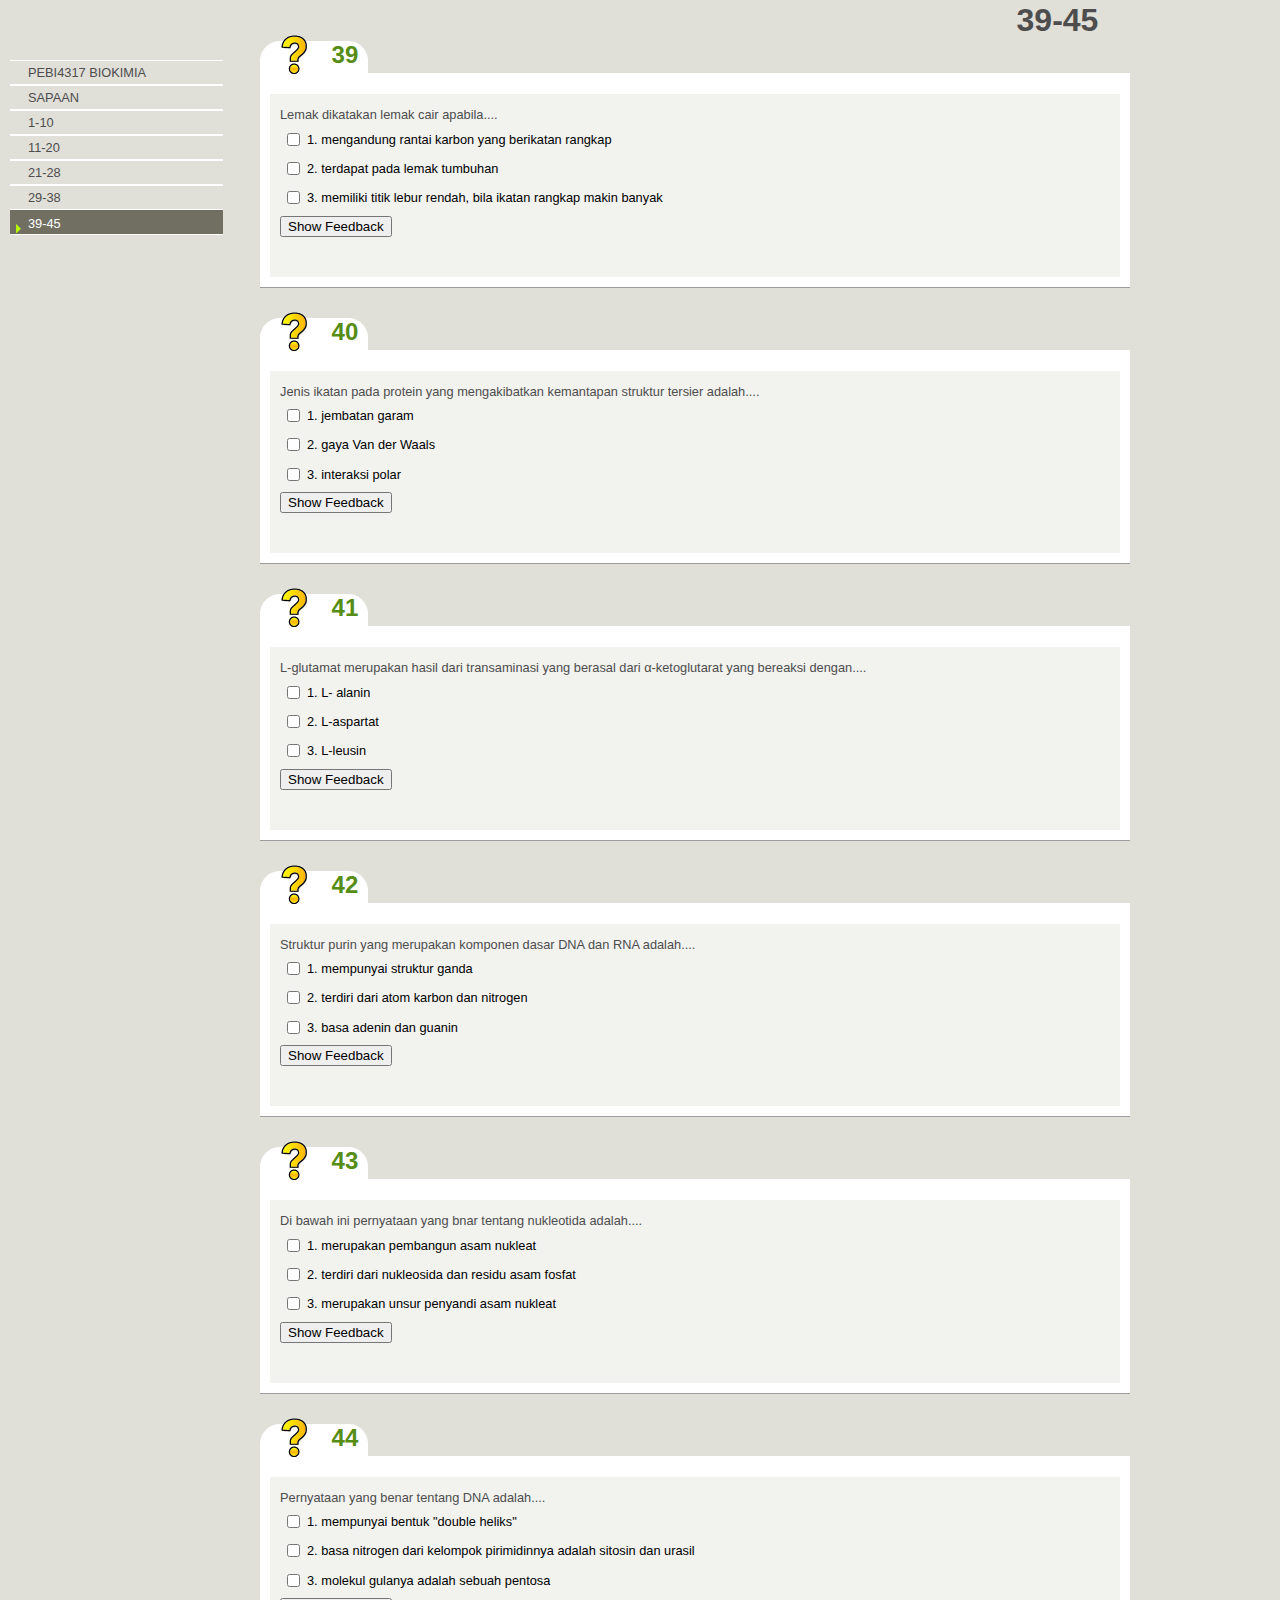
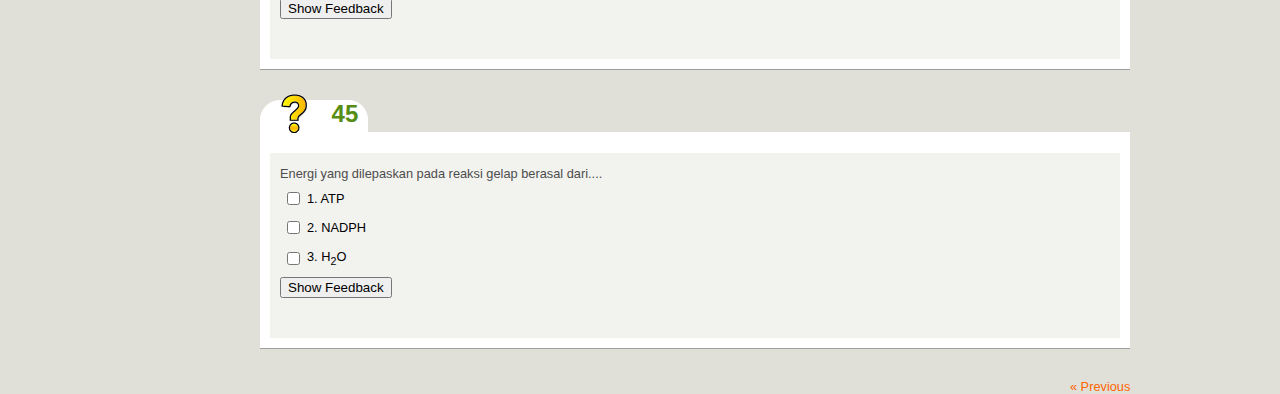
<file: 3945.html>
<?xml version="1.0" encoding="UTF-8"?>
<!DOCTYPE html PUBLIC "-//W3C//DTD XHTML 1.0 Transitional//EN" "http://www.w3.org/TR/xhtml1/DTD/xhtml1-transitional.dtd">
<html xmlns="http://www.w3.org/1999/xhtml">
  <!-- Created using eXe: http://exelearning.org -->
  <head>
    <style type="text/css">
      @import url(base.css);
      @import url(content.css);
      @import url(nav.css);
    </style>
    <title>39-45</title>
    <meta http-equiv="Content-Type" content="text/html;  charset=utf-8" />
    <script type="text/javascript" src="common.js"></script>
  </head>
  <body>
    <div id="content">
      <div id="navcontainer">
        <ul id="navlist">
          <div><a href="index.html" class="withChild">PEBI4317 BIOKIMIA</a></div>
          <div><a href="sapaan.html" class="withoutChild">SAPAAN</a></div>
          <div><a href="110.html" class="withoutChild">1-10</a></div>
          <div><a href="1120.html" class="withoutChild">11-20</a></div>
          <div><a href="2128.html" class="withoutChild">21-28</a></div>
          <div><a href="2938.html" class="withoutChild">29-38</a></div>
          <div id="active" class="withoutChild">39-45</div>
        </ul>
      </div>
      <div id="main">
        <div id="nodeDecoration"><p id="nodeTitle">39-45</p></div>
        <div class="MultiSelectIdevice" id="id41">
          <div class="iDevice emphasis1">
            <img alt="" class="iDevice_icon" src="icon_question.gif" />
            <span class="iDeviceTitle">39</span>
            <div class="iDevice_inner">
              <div class="question">
                <div id="taquestion41_29" class="block" style="display: block">Lemak dikatakan lemak cair apabila....<br /></div>
                <table>
                  <tr>
                    <td><input type="checkbox" id="41_290" value="True" /></td>
                    <td>
                      <div id="ans41_290" style="color: black">
                        <div id="taans41_32" class="block" style="display: block">1. mengandung rantai karbon yang berikatan rangkap<br /></div>
                      </div>
                    </td>
                  </tr>
                  <tr>
                    <td></td>
                    <td>
                      <div id="41_290_1" style="display: none; color: rgb(0, 51, 204)">Correct</div>
                      <div id="41_290_0" style="display: none; color: rgb(0, 51, 204)">Incorrect</div>
                    </td>
                  </tr>
                  <tr>
                    <td><input type="checkbox" id="41_291" value="True" /></td>
                    <td>
                      <div id="ans41_291" style="color: black">
                        <div id="taans41_132" class="block" style="display: block">2. terdapat pada lemak tumbuhan<br /></div>
                      </div>
                    </td>
                  </tr>
                  <tr>
                    <td></td>
                    <td>
                      <div id="41_291_1" style="display: none; color: rgb(0, 51, 204)">Correct</div>
                      <div id="41_291_0" style="display: none; color: rgb(0, 51, 204)">Incorrect</div>
                    </td>
                  </tr>
                  <tr>
                    <td><input type="checkbox" id="41_292" value="True" /></td>
                    <td>
                      <div id="ans41_292" style="color: black">
                        <div id="taans41_134" class="block" style="display: block">
                          3. memiliki titik lebur rendah, bila ikatan rangkap makin banyak<br />
                        </div>
                      </div>
                    </td>
                  </tr>
                  <tr>
                    <td></td>
                    <td>
                      <div id="41_292_1" style="display: none; color: rgb(0, 51, 204)">Correct</div>
                      <div id="41_292_0" style="display: none; color: rgb(0, 51, 204)">Incorrect</div>
                    </td>
                  </tr>
                </table>
                <input type="button" name="submitSelect" value="Show Feedback" onclick="showFeedback(3,'41_29')" /> <br />
                <div id="f41_29" style="display: none">
                  <div id="tafeedback41_29" class="block" style="display: block">
                    <p>
                      D, 1, 2 dan 3 benar semua, karena lemak pada tumbuhan berwujud cair dan lemak cair mengandung rantai karbon yang berikatan
                      rangkap serta semakin banyak ikatan rangkap yang dimiliki rantai karbon semakin rendah titik lebur lemak yang memilikinya
                    </p>
                  </div>
                </div>
                <br />
              </div>
              <br />
            </div>
          </div>
        </div>
        <div class="MultiSelectIdevice" id="id42">
          <div class="iDevice emphasis1">
            <img alt="" class="iDevice_icon" src="icon_question.gif" />
            <span class="iDeviceTitle">40</span>
            <div class="iDevice_inner">
              <div class="question">
                <div id="taquestion42_29" class="block" style="display: block">
                  Jenis ikatan pada protein yang mengakibatkan kemantapan struktur tersier adalah....<br />
                </div>
                <table>
                  <tr>
                    <td><input type="checkbox" id="42_290" value="True" /></td>
                    <td>
                      <div id="ans42_290" style="color: black">
                        <div id="taans42_32" class="block" style="display: block">1. jembatan garam<br /></div>
                      </div>
                    </td>
                  </tr>
                  <tr>
                    <td></td>
                    <td>
                      <div id="42_290_1" style="display: none; color: rgb(0, 51, 204)">Correct</div>
                      <div id="42_290_0" style="display: none; color: rgb(0, 51, 204)">Incorrect</div>
                    </td>
                  </tr>
                  <tr>
                    <td><input type="checkbox" id="42_291" value="True" /></td>
                    <td>
                      <div id="ans42_291" style="color: black">
                        <div id="taans42_136" class="block" style="display: block">2. gaya Van der Waals<br /></div>
                      </div>
                    </td>
                  </tr>
                  <tr>
                    <td></td>
                    <td>
                      <div id="42_291_1" style="display: none; color: rgb(0, 51, 204)">Correct</div>
                      <div id="42_291_0" style="display: none; color: rgb(0, 51, 204)">Incorrect</div>
                    </td>
                  </tr>
                  <tr>
                    <td><input type="checkbox" id="42_292" value="True" /></td>
                    <td>
                      <div id="ans42_292" style="color: black">
                        <div id="taans42_138" class="block" style="display: block">3. interaksi polar<br /></div>
                      </div>
                    </td>
                  </tr>
                  <tr>
                    <td></td>
                    <td>
                      <div id="42_292_1" style="display: none; color: rgb(0, 51, 204)">Correct</div>
                      <div id="42_292_0" style="display: none; color: rgb(0, 51, 204)">Incorrect</div>
                    </td>
                  </tr>
                </table>
                <input type="button" name="submitSelect" value="Show Feedback" onclick="showFeedback(3,'42_29')" /> <br />
                <div id="f42_29" style="display: none">
                  <div id="tafeedback42_29" class="block" style="display: block">
                    D, 1,2 dan 3 benar semua, karena kemantapan struktur tersier disebabkan oleh adanya ikatan hidrogen, ikatan disulfida, jembatan
                    garam, interaksi Van der Waals dan interaksi polar
                  </div>
                </div>
                <br />
              </div>
              <br />
            </div>
          </div>
        </div>
        <div class="MultiSelectIdevice" id="id43">
          <div class="iDevice emphasis1">
            <img alt="" class="iDevice_icon" src="icon_question.gif" />
            <span class="iDeviceTitle">41</span>
            <div class="iDevice_inner">
              <div class="question">
                <div id="taquestion43_29" class="block" style="display: block">
                  L-glutamat merupakan hasil dari transaminasi yang berasal dari &alpha;-ketoglutarat yang bereaksi dengan....<br />
                </div>
                <table>
                  <tr>
                    <td><input type="checkbox" id="43_290" value="True" /></td>
                    <td>
                      <div id="ans43_290" style="color: black">
                        <div id="taans43_32" class="block" style="display: block">1. L- alanin<br /></div>
                      </div>
                    </td>
                  </tr>
                  <tr>
                    <td></td>
                    <td>
                      <div id="43_290_1" style="display: none; color: rgb(0, 51, 204)">Correct</div>
                      <div id="43_290_0" style="display: none; color: rgb(0, 51, 204)">Incorrect</div>
                    </td>
                  </tr>
                  <tr>
                    <td><input type="checkbox" id="43_291" value="True" /></td>
                    <td>
                      <div id="ans43_291" style="color: black">
                        <div id="taans43_140" class="block" style="display: block">2. L-aspartat</div>
                      </div>
                    </td>
                  </tr>
                  <tr>
                    <td></td>
                    <td>
                      <div id="43_291_1" style="display: none; color: rgb(0, 51, 204)">Correct</div>
                      <div id="43_291_0" style="display: none; color: rgb(0, 51, 204)">Incorrect</div>
                    </td>
                  </tr>
                  <tr>
                    <td><input type="checkbox" id="43_292" value="True" /></td>
                    <td>
                      <div id="ans43_292" style="color: black">
                        <div id="taans43_142" class="block" style="display: block">3. L-leusin</div>
                      </div>
                    </td>
                  </tr>
                  <tr>
                    <td></td>
                    <td>
                      <div id="43_292_1" style="display: none; color: rgb(0, 51, 204)">Correct</div>
                      <div id="43_292_0" style="display: none; color: rgb(0, 51, 204)">Incorrect</div>
                    </td>
                  </tr>
                </table>
                <input type="button" name="submitSelect" value="Show Feedback" onclick="showFeedback(3,'43_29')" /> <br />
                <div id="f43_29" style="display: none">
                  <div id="tafeedback43_29" class="block" style="display: block">
                    D, 1,2,dan 3 benar semua, karena tujuan keseluruhan reaksi transaminasi adalah mengumpulkan gugus amino dari berbagai asam amino
                    menjadi satu bentuk asam amino yaitu L-glutamat. Pembentukan L-glutamat ini merupakan hasil reaksi antara L-ketoglutarat dengan
                    L-alanin; L-aspartat; L-leusin dan L-tirosin
                  </div>
                </div>
                <br />
              </div>
              <br />
            </div>
          </div>
        </div>
        <div class="MultiSelectIdevice" id="id44">
          <div class="iDevice emphasis1">
            <img alt="" class="iDevice_icon" src="icon_question.gif" />
            <span class="iDeviceTitle">42</span>
            <div class="iDevice_inner">
              <div class="question">
                <div id="taquestion44_29" class="block" style="display: block">
                  Struktur purin yang merupakan komponen dasar DNA dan RNA adalah....<br />
                </div>
                <table>
                  <tr>
                    <td><input type="checkbox" id="44_290" value="True" /></td>
                    <td>
                      <div id="ans44_290" style="color: black">
                        <div id="taans44_32" class="block" style="display: block">1. mempunyai struktur ganda</div>
                      </div>
                    </td>
                  </tr>
                  <tr>
                    <td></td>
                    <td>
                      <div id="44_290_1" style="display: none; color: rgb(0, 51, 204)">Correct</div>
                      <div id="44_290_0" style="display: none; color: rgb(0, 51, 204)">Incorrect</div>
                    </td>
                  </tr>
                  <tr>
                    <td><input type="checkbox" id="44_291" value="True" /></td>
                    <td>
                      <div id="ans44_291" style="color: black">
                        <div id="taans44_144" class="block" style="display: block">2. terdiri dari atom karbon dan nitrogen<br /></div>
                      </div>
                    </td>
                  </tr>
                  <tr>
                    <td></td>
                    <td>
                      <div id="44_291_1" style="display: none; color: rgb(0, 51, 204)">Correct</div>
                      <div id="44_291_0" style="display: none; color: rgb(0, 51, 204)">Incorrect</div>
                    </td>
                  </tr>
                  <tr>
                    <td><input type="checkbox" id="44_292" value="True" /></td>
                    <td>
                      <div id="ans44_292" style="color: black">
                        <div id="taans44_146" class="block" style="display: block">3. basa adenin dan guanin<br /></div>
                      </div>
                    </td>
                  </tr>
                  <tr>
                    <td></td>
                    <td>
                      <div id="44_292_1" style="display: none; color: rgb(0, 51, 204)">Correct</div>
                      <div id="44_292_0" style="display: none; color: rgb(0, 51, 204)">Incorrect</div>
                    </td>
                  </tr>
                </table>
                <input type="button" name="submitSelect" value="Show Feedback" onclick="showFeedback(3,'44_29')" /> <br />
                <div id="f44_29" style="display: none">
                  <div id="tafeedback44_29" class="block" style="display: block">
                    D, 1,2,dan 3 benar semua, karena purin merupakan komponen dasar dari DNA dan RNA yang mempunyai struktur cincin ganda yang terdiri
                    dari atom karbon dan nitrogen dengan basa yang terdapat dalam nukleotida adalah adenin dan guanin
                  </div>
                </div>
                <br />
              </div>
              <br />
            </div>
          </div>
        </div>
        <div class="MultiSelectIdevice" id="id45">
          <div class="iDevice emphasis1">
            <img alt="" class="iDevice_icon" src="icon_question.gif" />
            <span class="iDeviceTitle">43</span>
            <div class="iDevice_inner">
              <div class="question">
                <div id="taquestion45_29" class="block" style="display: block">
                  Di bawah ini pernyataan yang bnar tentang nukleotida adalah....<br />
                </div>
                <table>
                  <tr>
                    <td><input type="checkbox" id="45_290" value="True" /></td>
                    <td>
                      <div id="ans45_290" style="color: black">
                        <div id="taans45_32" class="block" style="display: block">1. merupakan pembangun asam nukleat<br /></div>
                      </div>
                    </td>
                  </tr>
                  <tr>
                    <td></td>
                    <td>
                      <div id="45_290_1" style="display: none; color: rgb(0, 51, 204)">Correct</div>
                      <div id="45_290_0" style="display: none; color: rgb(0, 51, 204)">Incorrect</div>
                    </td>
                  </tr>
                  <tr>
                    <td><input type="checkbox" id="45_291" value="True" /></td>
                    <td>
                      <div id="ans45_291" style="color: black">
                        <div id="taans45_148" class="block" style="display: block">2. terdiri dari nukleosida dan residu asam fosfat<br /></div>
                      </div>
                    </td>
                  </tr>
                  <tr>
                    <td></td>
                    <td>
                      <div id="45_291_1" style="display: none; color: rgb(0, 51, 204)">Correct</div>
                      <div id="45_291_0" style="display: none; color: rgb(0, 51, 204)">Incorrect</div>
                    </td>
                  </tr>
                  <tr>
                    <td><input type="checkbox" id="45_292" value="True" /></td>
                    <td>
                      <div id="ans45_292" style="color: black">
                        <div id="taans45_150" class="block" style="display: block">3. merupakan unsur penyandi asam nukleat<br /></div>
                      </div>
                    </td>
                  </tr>
                  <tr>
                    <td></td>
                    <td>
                      <div id="45_292_1" style="display: none; color: rgb(0, 51, 204)">Correct</div>
                      <div id="45_292_0" style="display: none; color: rgb(0, 51, 204)">Incorrect</div>
                    </td>
                  </tr>
                </table>
                <input type="button" name="submitSelect" value="Show Feedback" onclick="showFeedback(3,'45_29')" /> <br />
                <div id="f45_29" style="display: none">
                  <div id="tafeedback45_29" class="block" style="display: block">
                    D, 1,2 dan 3 benar semua, karena nukleotida merupakan pembangun asam nukleat yang terdiri dari nukleosida dan residu asam fosfat
                    yang diesterifikasi pada salah satu gugus hidroksil gulanya. Nukleotida merupakan unsur penyandi asam nukleat yang bersifat
                    esensial pada pemeliharaan dan pemindahan informasi<br />
                  </div>
                </div>
                <br />
              </div>
              <br />
            </div>
          </div>
        </div>
        <div class="MultiSelectIdevice" id="id46">
          <div class="iDevice emphasis1">
            <img alt="" class="iDevice_icon" src="icon_question.gif" />
            <span class="iDeviceTitle">44</span>
            <div class="iDevice_inner">
              <div class="question">
                <div id="taquestion46_29" class="block" style="display: block">Pernyataan yang benar tentang DNA adalah....<br /></div>
                <table>
                  <tr>
                    <td><input type="checkbox" id="46_290" value="True" /></td>
                    <td>
                      <div id="ans46_290" style="color: black">
                        <div id="taans46_32" class="block" style="display: block">1. mempunyai bentuk &quot;double heliks&quot;<br /></div>
                      </div>
                    </td>
                  </tr>
                  <tr>
                    <td></td>
                    <td>
                      <div id="46_290_1" style="display: none; color: rgb(0, 51, 204)">Correct</div>
                      <div id="46_290_0" style="display: none; color: rgb(0, 51, 204)">Incorrect</div>
                    </td>
                  </tr>
                  <tr>
                    <td><input type="checkbox" id="46_291" value="False" /></td>
                    <td>
                      <div id="ans46_291" style="color: black">
                        <div id="taans46_152" class="block" style="display: block">
                          2. basa nitrogen dari kelompok pirimidinnya adalah sitosin dan urasil<br />
                        </div>
                      </div>
                    </td>
                  </tr>
                  <tr>
                    <td></td>
                    <td>
                      <div id="46_291_1" style="display: none; color: rgb(0, 51, 204)">Correct</div>
                      <div id="46_291_0" style="display: none; color: rgb(0, 51, 204)">Incorrect</div>
                    </td>
                  </tr>
                  <tr>
                    <td><input type="checkbox" id="46_292" value="True" /></td>
                    <td>
                      <div id="ans46_292" style="color: black">
                        <div id="taans46_154" class="block" style="display: block">3. molekul gulanya adalah sebuah pentosa<br /></div>
                      </div>
                    </td>
                  </tr>
                  <tr>
                    <td></td>
                    <td>
                      <div id="46_292_1" style="display: none; color: rgb(0, 51, 204)">Correct</div>
                      <div id="46_292_0" style="display: none; color: rgb(0, 51, 204)">Incorrect</div>
                    </td>
                  </tr>
                </table>
                <input type="button" name="submitSelect" value="Show Feedback" onclick="showFeedback(3,'46_29')" /> <br />
                <div id="f46_29" style="display: none">
                  <div id="tafeedback46_29" class="block" style="display: block">
                    <p>
                      B, 1, dan 3 benar, karena DNA merupakan polinukleotida yang tersusun oleh sebuah gula pentosa yaitu deoksiribosa, fosfat berupa
                      PO<sub>4</sub> dan basa nitrogen dari kelompok pirimidin yaitu sitosin dan timin.
                    </p>

                    <p>No 2 salah, karena sitosin dan urasil merupakan basa dari kelompok pirimidin yang dimiliki oleh RNA</p>
                  </div>
                </div>
                <br />
              </div>
              <br />
            </div>
          </div>
        </div>
        <div class="MultiSelectIdevice" id="id47">
          <div class="iDevice emphasis1">
            <img alt="" class="iDevice_icon" src="icon_question.gif" />
            <span class="iDeviceTitle">45</span>
            <div class="iDevice_inner">
              <div class="question">
                <div id="taquestion47_29" class="block" style="display: block">Energi yang dilepaskan pada reaksi gelap berasal dari....<br /></div>
                <table>
                  <tr>
                    <td><input type="checkbox" id="47_290" value="True" /></td>
                    <td>
                      <div id="ans47_290" style="color: black">
                        <div id="taans47_32" class="block" style="display: block">1. ATP</div>
                      </div>
                    </td>
                  </tr>
                  <tr>
                    <td></td>
                    <td>
                      <div id="47_290_1" style="display: none; color: rgb(0, 51, 204)">Correct</div>
                      <div id="47_290_0" style="display: none; color: rgb(0, 51, 204)">Incorrect</div>
                    </td>
                  </tr>
                  <tr>
                    <td><input type="checkbox" id="47_291" value="True" /></td>
                    <td>
                      <div id="ans47_291" style="color: black">
                        <div id="taans47_156" class="block" style="display: block">2. NADPH</div>
                      </div>
                    </td>
                  </tr>
                  <tr>
                    <td></td>
                    <td>
                      <div id="47_291_1" style="display: none; color: rgb(0, 51, 204)">Correct</div>
                      <div id="47_291_0" style="display: none; color: rgb(0, 51, 204)">Incorrect</div>
                    </td>
                  </tr>
                  <tr>
                    <td><input type="checkbox" id="47_292" value="False" /></td>
                    <td>
                      <div id="ans47_292" style="color: black">
                        <div id="taans47_158" class="block" style="display: block">3. H<sub>2</sub>O</div>
                      </div>
                    </td>
                  </tr>
                  <tr>
                    <td></td>
                    <td>
                      <div id="47_292_1" style="display: none; color: rgb(0, 51, 204)">Correct</div>
                      <div id="47_292_0" style="display: none; color: rgb(0, 51, 204)">Incorrect</div>
                    </td>
                  </tr>
                </table>
                <input type="button" name="submitSelect" value="Show Feedback" onclick="showFeedback(3,'47_29')" /> <br />
                <div id="f47_29" style="display: none">
                  <div id="tafeedback47_29" class="block" style="display: block">
                    <p>A, 1, dan 2 betul, karena energi yang dilepaskan pada reaksi gelap berasal dari ATP dan NADPH.</p>

                    <p>No 3 salah, karena H<sub>2</sub>O tidak melepaskan energi, tetapi terurai menjadi ion H<sup>+</sup> dan oksigen</p>
                  </div>
                </div>
                <br />
              </div>
              <br />
            </div>
          </div>
        </div>
        <div class="noprt" align="right"><a href="2938.html">&laquo; Previous</a></div>
      </div>
    </div>
  </body>
</html>
</file>
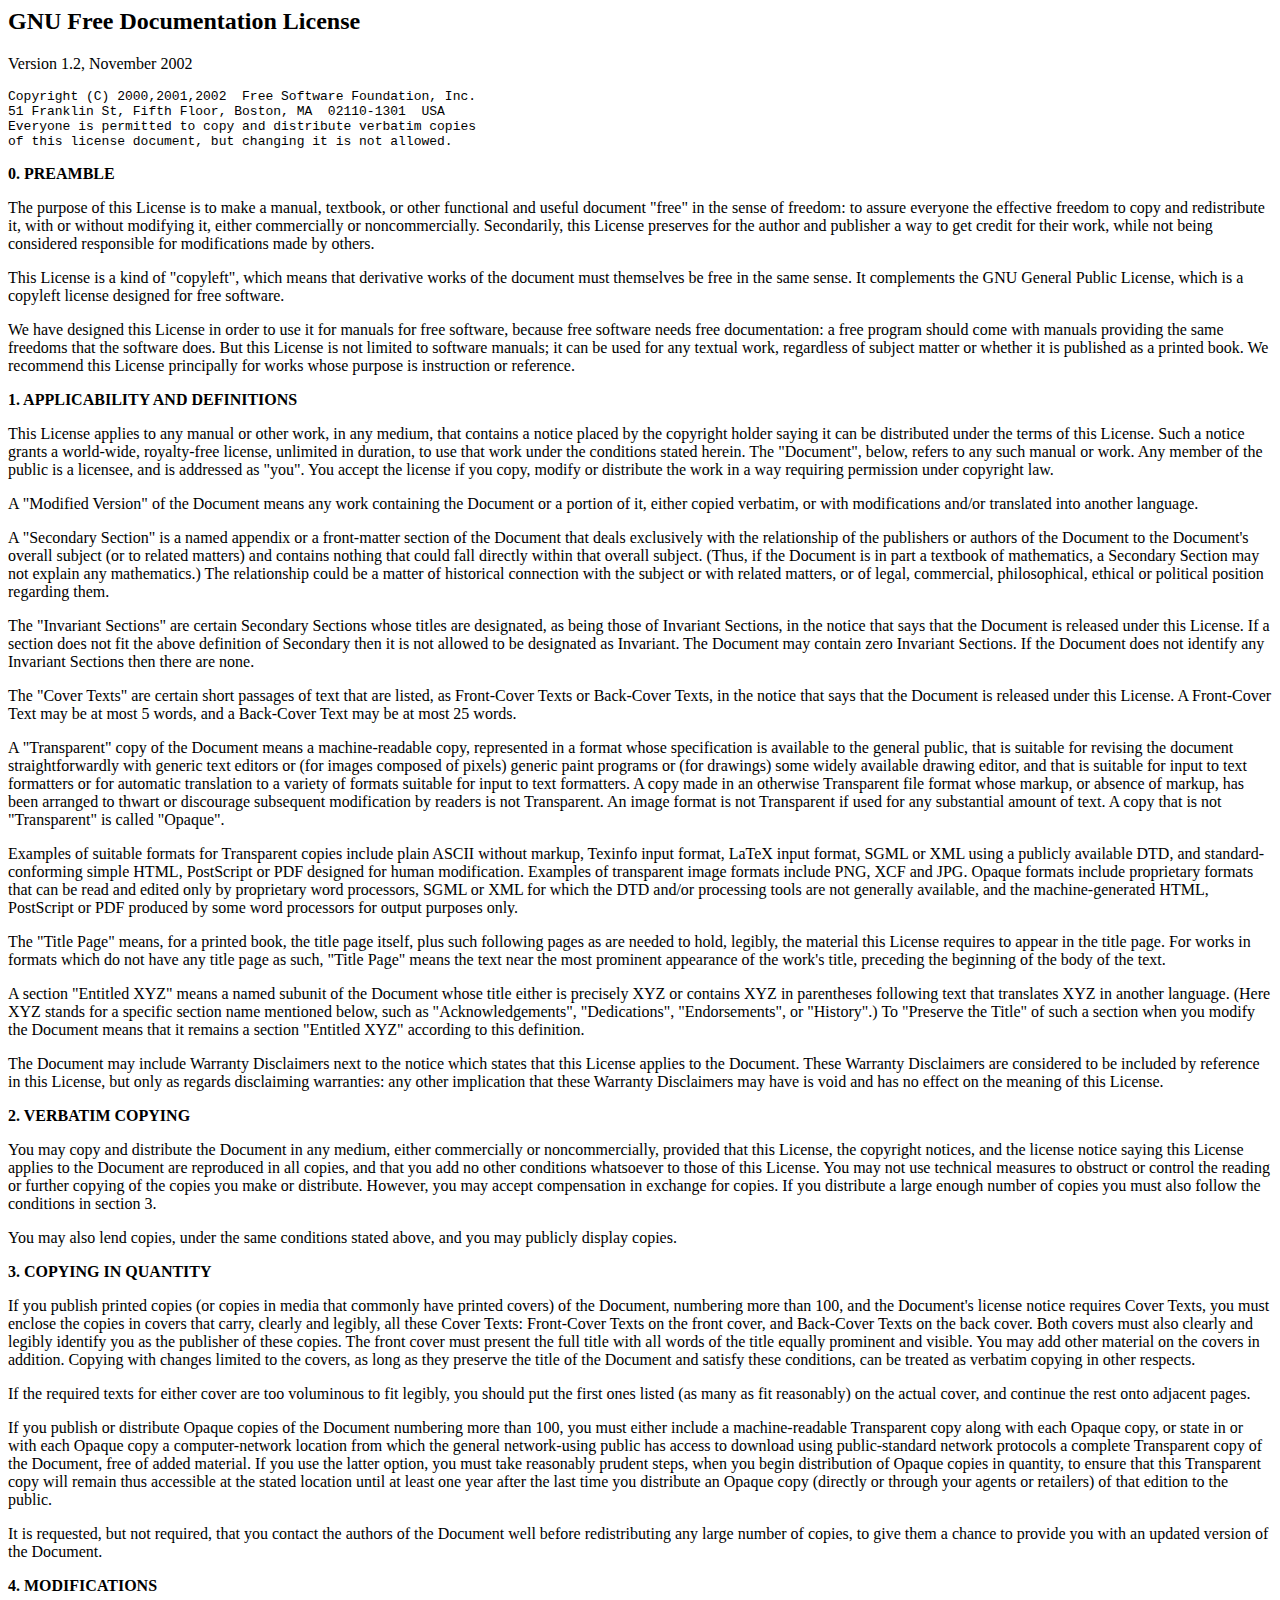
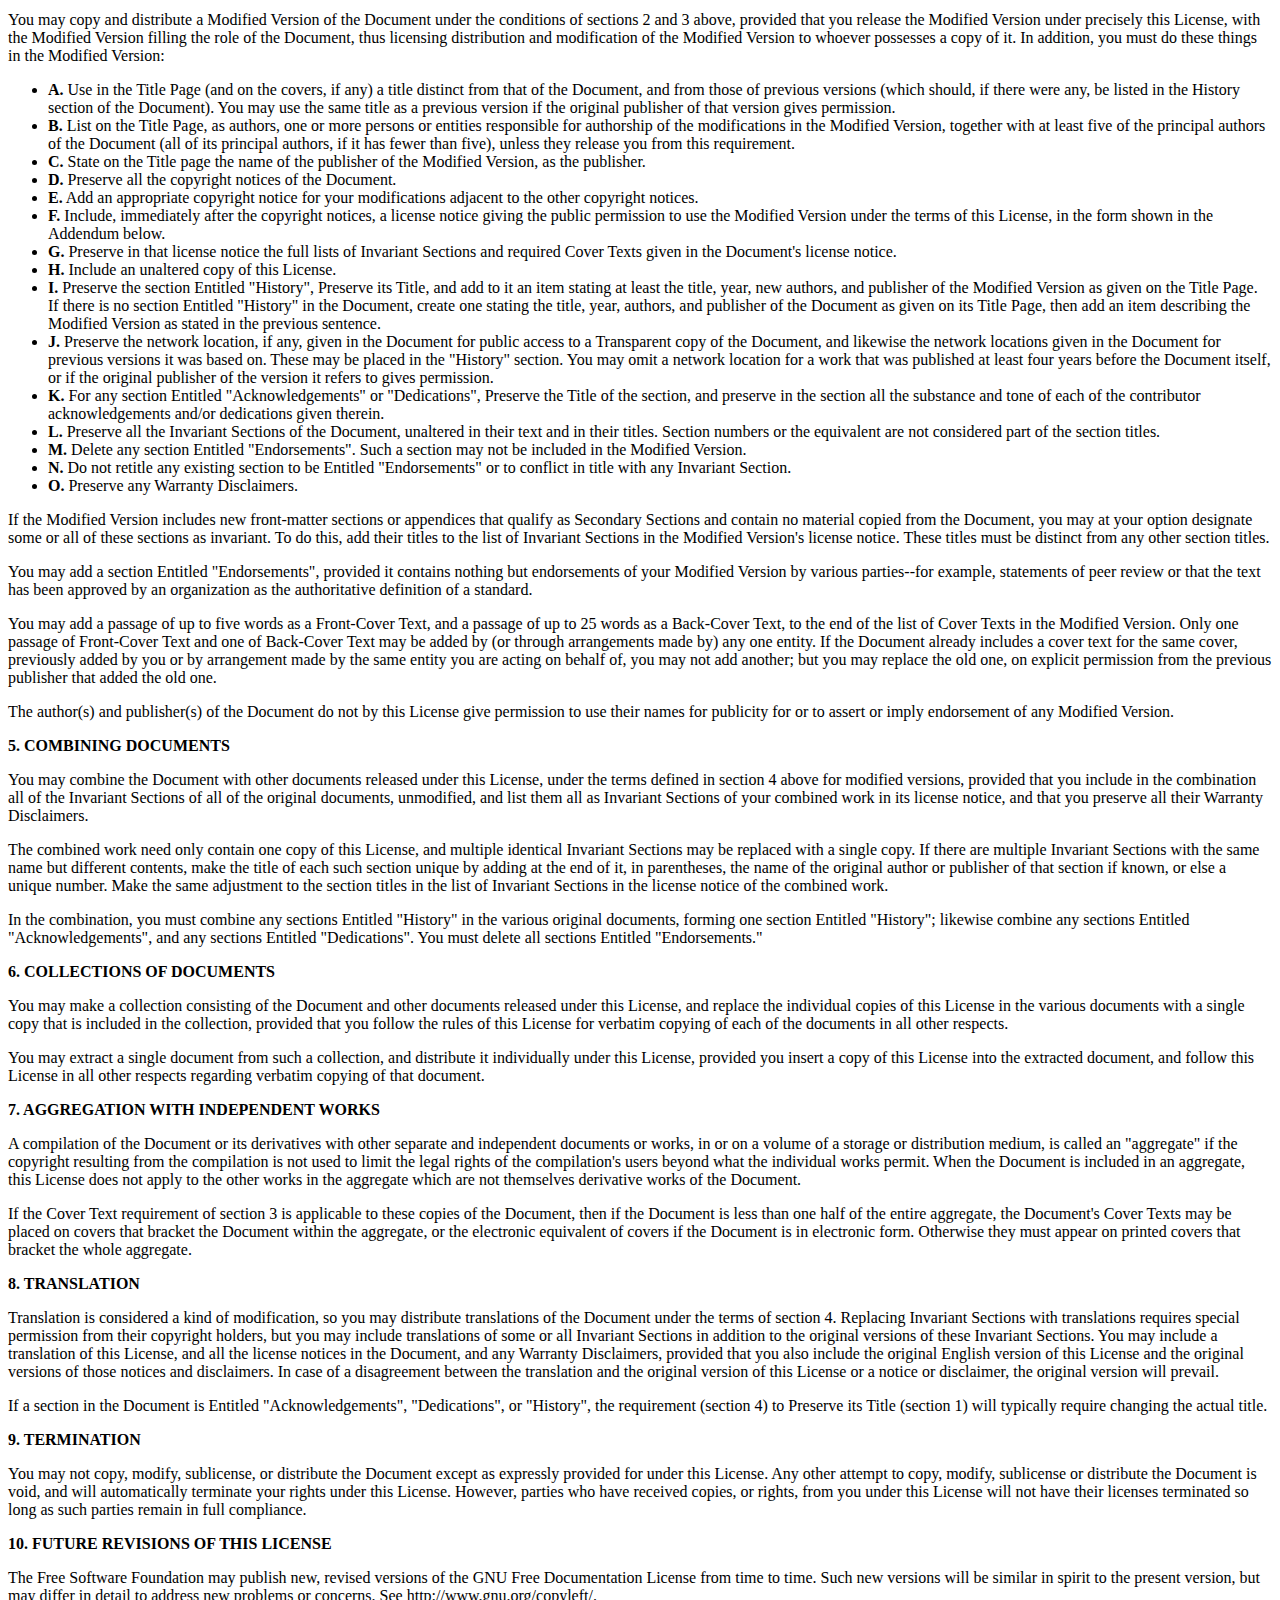
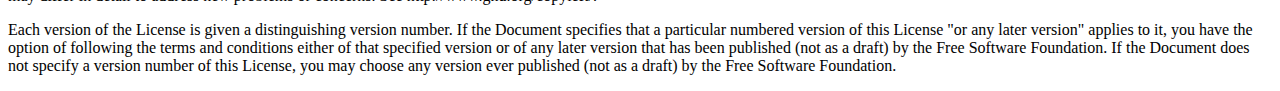
<file: fdl.html>
<!DOCTYPE html PUBLIC "-//W3C//DTD HTML 3.2 Final//EN">
<html>
  <head>
    <title>GNU Free Documentation License - GNU Project - Free Software Foundation (FSF)</title>
    <link rev="made" href="mailto:webmasters@gnu.org" />
  </head>

  <body link="#1f00ff" alink="#ff0000" bgcolor="#ffffff" text="#000000" vlink="#9900dd">
    <h2>GNU Free Documentation License</h2>
    <p>Version 1.2, November 2002</p>
    <p></p>
    <pre>
Copyright (C) 2000,2001,2002  Free Software Foundation, Inc.
51 Franklin St, Fifth Floor, Boston, MA  02110-1301  USA
Everyone is permitted to copy and distribute verbatim copies
of this license document, but changing it is not allowed.
</pre
    >
    <p>
      <strong>0. PREAMBLE</strong>
    </p>
    <p>
      The purpose of this License is to make a manual, textbook, or other functional and useful document "free" in the sense of freedom: to assure
      everyone the effective freedom to copy and redistribute it, with or without modifying it, either commercially or noncommercially. Secondarily,
      this License preserves for the author and publisher a way to get credit for their work, while not being considered responsible for modifications
      made by others.
    </p>
    <p>
      This License is a kind of "copyleft", which means that derivative works of the document must themselves be free in the same sense. It
      complements the GNU General Public License, which is a copyleft license designed for free software.
    </p>
    <p>
      We have designed this License in order to use it for manuals for free software, because free software needs free documentation: a free program
      should come with manuals providing the same freedoms that the software does. But this License is not limited to software manuals; it can be used
      for any textual work, regardless of subject matter or whether it is published as a printed book. We recommend this License principally for works
      whose purpose is instruction or reference.
    </p>
    <p>
      <strong>1. APPLICABILITY AND DEFINITIONS</strong>
    </p>
    <p>
      This License applies to any manual or other work, in any medium, that contains a notice placed by the copyright holder saying it can be
      distributed under the terms of this License. Such a notice grants a world-wide, royalty-free license, unlimited in duration, to use that work
      under the conditions stated herein. The "Document", below, refers to any such manual or work. Any member of the public is a licensee, and is
      addressed as "you". You accept the license if you copy, modify or distribute the work in a way requiring permission under copyright law.
    </p>
    <p>
      A "Modified Version" of the Document means any work containing the Document or a portion of it, either copied verbatim, or with modifications
      and/or translated into another language.
    </p>
    <p>
      A "Secondary Section" is a named appendix or a front-matter section of the Document that deals exclusively with the relationship of the
      publishers or authors of the Document to the Document's overall subject (or to related matters) and contains nothing that could fall directly
      within that overall subject. (Thus, if the Document is in part a textbook of mathematics, a Secondary Section may not explain any mathematics.)
      The relationship could be a matter of historical connection with the subject or with related matters, or of legal, commercial, philosophical,
      ethical or political position regarding them.
    </p>
    <p>
      The "Invariant Sections" are certain Secondary Sections whose titles are designated, as being those of Invariant Sections, in the notice that
      says that the Document is released under this License. If a section does not fit the above definition of Secondary then it is not allowed to be
      designated as Invariant. The Document may contain zero Invariant Sections. If the Document does not identify any Invariant Sections then there
      are none.
    </p>
    <p>
      The "Cover Texts" are certain short passages of text that are listed, as Front-Cover Texts or Back-Cover Texts, in the notice that says that the
      Document is released under this License. A Front-Cover Text may be at most 5 words, and a Back-Cover Text may be at most 25 words.
    </p>
    <p>
      A "Transparent" copy of the Document means a machine-readable copy, represented in a format whose specification is available to the general
      public, that is suitable for revising the document straightforwardly with generic text editors or (for images composed of pixels) generic paint
      programs or (for drawings) some widely available drawing editor, and that is suitable for input to text formatters or for automatic translation
      to a variety of formats suitable for input to text formatters. A copy made in an otherwise Transparent file format whose markup, or absence of
      markup, has been arranged to thwart or discourage subsequent modification by readers is not Transparent. An image format is not Transparent if
      used for any substantial amount of text. A copy that is not "Transparent" is called "Opaque".
    </p>
    <p>
      Examples of suitable formats for Transparent copies include plain ASCII without markup, Texinfo input format, LaTeX input format, SGML or XML
      using a publicly available DTD, and standard-conforming simple HTML, PostScript or PDF designed for human modification. Examples of transparent
      image formats include PNG, XCF and JPG. Opaque formats include proprietary formats that can be read and edited only by proprietary word
      processors, SGML or XML for which the DTD and/or processing tools are not generally available, and the machine-generated HTML, PostScript or PDF
      produced by some word processors for output purposes only.
    </p>
    <p>
      The "Title Page" means, for a printed book, the title page itself, plus such following pages as are needed to hold, legibly, the material this
      License requires to appear in the title page. For works in formats which do not have any title page as such, "Title Page" means the text near
      the most prominent appearance of the work's title, preceding the beginning of the body of the text.
    </p>
    <p>
      A section "Entitled XYZ" means a named subunit of the Document whose title either is precisely XYZ or contains XYZ in parentheses following text
      that translates XYZ in another language. (Here XYZ stands for a specific section name mentioned below, such as "Acknowledgements",
      "Dedications", "Endorsements", or "History".) To "Preserve the Title" of such a section when you modify the Document means that it remains a
      section "Entitled XYZ" according to this definition.
    </p>
    <p>
      The Document may include Warranty Disclaimers next to the notice which states that this License applies to the Document. These Warranty
      Disclaimers are considered to be included by reference in this License, but only as regards disclaiming warranties: any other implication that
      these Warranty Disclaimers may have is void and has no effect on the meaning of this License.
    </p>
    <p>
      <strong>2. VERBATIM COPYING</strong>
    </p>
    <p>
      You may copy and distribute the Document in any medium, either commercially or noncommercially, provided that this License, the copyright
      notices, and the license notice saying this License applies to the Document are reproduced in all copies, and that you add no other conditions
      whatsoever to those of this License. You may not use technical measures to obstruct or control the reading or further copying of the copies you
      make or distribute. However, you may accept compensation in exchange for copies. If you distribute a large enough number of copies you must also
      follow the conditions in section 3.
    </p>
    <p>You may also lend copies, under the same conditions stated above, and you may publicly display copies.</p>
    <p>
      <strong>3. COPYING IN QUANTITY</strong>
    </p>
    <p>
      If you publish printed copies (or copies in media that commonly have printed covers) of the Document, numbering more than 100, and the
      Document's license notice requires Cover Texts, you must enclose the copies in covers that carry, clearly and legibly, all these Cover Texts:
      Front-Cover Texts on the front cover, and Back-Cover Texts on the back cover. Both covers must also clearly and legibly identify you as the
      publisher of these copies. The front cover must present the full title with all words of the title equally prominent and visible. You may add
      other material on the covers in addition. Copying with changes limited to the covers, as long as they preserve the title of the Document and
      satisfy these conditions, can be treated as verbatim copying in other respects.
    </p>
    <p>
      If the required texts for either cover are too voluminous to fit legibly, you should put the first ones listed (as many as fit reasonably) on
      the actual cover, and continue the rest onto adjacent pages.
    </p>
    <p>
      If you publish or distribute Opaque copies of the Document numbering more than 100, you must either include a machine-readable Transparent copy
      along with each Opaque copy, or state in or with each Opaque copy a computer-network location from which the general network-using public has
      access to download using public-standard network protocols a complete Transparent copy of the Document, free of added material. If you use the
      latter option, you must take reasonably prudent steps, when you begin distribution of Opaque copies in quantity, to ensure that this Transparent
      copy will remain thus accessible at the stated location until at least one year after the last time you distribute an Opaque copy (directly or
      through your agents or retailers) of that edition to the public.
    </p>
    <p>
      It is requested, but not required, that you contact the authors of the Document well before redistributing any large number of copies, to give
      them a chance to provide you with an updated version of the Document.
    </p>
    <p>
      <strong>4. MODIFICATIONS</strong>
    </p>
    <p>
      You may copy and distribute a Modified Version of the Document under the conditions of sections 2 and 3 above, provided that you release the
      Modified Version under precisely this License, with the Modified Version filling the role of the Document, thus licensing distribution and
      modification of the Modified Version to whoever possesses a copy of it. In addition, you must do these things in the Modified Version:
    </p>
    <p></p>
    <ul>
      <li>
        <strong>A.</strong> Use in the Title Page (and on the covers, if any) a title distinct from that of the Document, and from those of previous
        versions (which should, if there were any, be listed in the History section of the Document). You may use the same title as a previous version
        if the original publisher of that version gives permission.
      </li>
      <li>
        <strong>B.</strong> List on the Title Page, as authors, one or more persons or entities responsible for authorship of the modifications in the
        Modified Version, together with at least five of the principal authors of the Document (all of its principal authors, if it has fewer than
        five), unless they release you from this requirement.
      </li>
      <li><strong>C.</strong> State on the Title page the name of the publisher of the Modified Version, as the publisher.</li>
      <li><strong>D.</strong> Preserve all the copyright notices of the Document.</li>
      <li><strong>E.</strong> Add an appropriate copyright notice for your modifications adjacent to the other copyright notices.</li>
      <li>
        <strong>F.</strong> Include, immediately after the copyright notices, a license notice giving the public permission to use the Modified
        Version under the terms of this License, in the form shown in the Addendum below.
      </li>
      <li>
        <strong>G.</strong> Preserve in that license notice the full lists of Invariant Sections and required Cover Texts given in the Document's
        license notice.
      </li>
      <li><strong>H.</strong> Include an unaltered copy of this License.</li>
      <li>
        <strong>I.</strong> Preserve the section Entitled "History", Preserve its Title, and add to it an item stating at least the title, year, new
        authors, and publisher of the Modified Version as given on the Title Page. If there is no section Entitled "History" in the Document, create
        one stating the title, year, authors, and publisher of the Document as given on its Title Page, then add an item describing the Modified
        Version as stated in the previous sentence.
      </li>
      <li>
        <strong>J.</strong> Preserve the network location, if any, given in the Document for public access to a Transparent copy of the Document, and
        likewise the network locations given in the Document for previous versions it was based on. These may be placed in the "History" section. You
        may omit a network location for a work that was published at least four years before the Document itself, or if the original publisher of the
        version it refers to gives permission.
      </li>
      <li>
        <strong>K.</strong> For any section Entitled "Acknowledgements" or "Dedications", Preserve the Title of the section, and preserve in the
        section all the substance and tone of each of the contributor acknowledgements and/or dedications given therein.
      </li>
      <li>
        <strong>L.</strong> Preserve all the Invariant Sections of the Document, unaltered in their text and in their titles. Section numbers or the
        equivalent are not considered part of the section titles.
      </li>
      <li><strong>M.</strong> Delete any section Entitled "Endorsements". Such a section may not be included in the Modified Version.</li>
      <li>
        <strong>N.</strong> Do not retitle any existing section to be Entitled "Endorsements" or to conflict in title with any Invariant Section.
      </li>
      <li><strong>O.</strong> Preserve any Warranty Disclaimers.</li>
    </ul>
    <p>
      If the Modified Version includes new front-matter sections or appendices that qualify as Secondary Sections and contain no material copied from
      the Document, you may at your option designate some or all of these sections as invariant. To do this, add their titles to the list of Invariant
      Sections in the Modified Version's license notice. These titles must be distinct from any other section titles.
    </p>
    <p>
      You may add a section Entitled "Endorsements", provided it contains nothing but endorsements of your Modified Version by various parties--for
      example, statements of peer review or that the text has been approved by an organization as the authoritative definition of a standard.
    </p>
    <p>
      You may add a passage of up to five words as a Front-Cover Text, and a passage of up to 25 words as a Back-Cover Text, to the end of the list of
      Cover Texts in the Modified Version. Only one passage of Front-Cover Text and one of Back-Cover Text may be added by (or through arrangements
      made by) any one entity. If the Document already includes a cover text for the same cover, previously added by you or by arrangement made by the
      same entity you are acting on behalf of, you may not add another; but you may replace the old one, on explicit permission from the previous
      publisher that added the old one.
    </p>
    <p>
      The author(s) and publisher(s) of the Document do not by this License give permission to use their names for publicity for or to assert or imply
      endorsement of any Modified Version.
    </p>
    <p>
      <strong>5. COMBINING DOCUMENTS</strong>
    </p>
    <p>
      You may combine the Document with other documents released under this License, under the terms defined in section 4 above for modified versions,
      provided that you include in the combination all of the Invariant Sections of all of the original documents, unmodified, and list them all as
      Invariant Sections of your combined work in its license notice, and that you preserve all their Warranty Disclaimers.
    </p>
    <p>
      The combined work need only contain one copy of this License, and multiple identical Invariant Sections may be replaced with a single copy. If
      there are multiple Invariant Sections with the same name but different contents, make the title of each such section unique by adding at the end
      of it, in parentheses, the name of the original author or publisher of that section if known, or else a unique number. Make the same adjustment
      to the section titles in the list of Invariant Sections in the license notice of the combined work.
    </p>
    <p>
      In the combination, you must combine any sections Entitled "History" in the various original documents, forming one section Entitled "History";
      likewise combine any sections Entitled "Acknowledgements", and any sections Entitled "Dedications". You must delete all sections Entitled
      "Endorsements."
    </p>
    <p>
      <strong>6. COLLECTIONS OF DOCUMENTS</strong>
    </p>
    <p>
      You may make a collection consisting of the Document and other documents released under this License, and replace the individual copies of this
      License in the various documents with a single copy that is included in the collection, provided that you follow the rules of this License for
      verbatim copying of each of the documents in all other respects.
    </p>
    <p>
      You may extract a single document from such a collection, and distribute it individually under this License, provided you insert a copy of this
      License into the extracted document, and follow this License in all other respects regarding verbatim copying of that document.
    </p>
    <p>
      <strong>7. AGGREGATION WITH INDEPENDENT WORKS</strong>
    </p>
    <p>
      A compilation of the Document or its derivatives with other separate and independent documents or works, in or on a volume of a storage or
      distribution medium, is called an "aggregate" if the copyright resulting from the compilation is not used to limit the legal rights of the
      compilation's users beyond what the individual works permit. When the Document is included in an aggregate, this License does not apply to the
      other works in the aggregate which are not themselves derivative works of the Document.
    </p>
    <p>
      If the Cover Text requirement of section 3 is applicable to these copies of the Document, then if the Document is less than one half of the
      entire aggregate, the Document's Cover Texts may be placed on covers that bracket the Document within the aggregate, or the electronic
      equivalent of covers if the Document is in electronic form. Otherwise they must appear on printed covers that bracket the whole aggregate.
    </p>
    <p>
      <strong>8. TRANSLATION</strong>
    </p>
    <p>
      Translation is considered a kind of modification, so you may distribute translations of the Document under the terms of section 4. Replacing
      Invariant Sections with translations requires special permission from their copyright holders, but you may include translations of some or all
      Invariant Sections in addition to the original versions of these Invariant Sections. You may include a translation of this License, and all the
      license notices in the Document, and any Warranty Disclaimers, provided that you also include the original English version of this License and
      the original versions of those notices and disclaimers. In case of a disagreement between the translation and the original version of this
      License or a notice or disclaimer, the original version will prevail.
    </p>
    <p>
      If a section in the Document is Entitled "Acknowledgements", "Dedications", or "History", the requirement (section 4) to Preserve its Title
      (section 1) will typically require changing the actual title.
    </p>
    <p>
      <strong>9. TERMINATION</strong>
    </p>
    <p>
      You may not copy, modify, sublicense, or distribute the Document except as expressly provided for under this License. Any other attempt to copy,
      modify, sublicense or distribute the Document is void, and will automatically terminate your rights under this License. However, parties who
      have received copies, or rights, from you under this License will not have their licenses terminated so long as such parties remain in full
      compliance.
    </p>
    <p>
      <strong>10. FUTURE REVISIONS OF THIS LICENSE</strong>
    </p>
    <p>
      The Free Software Foundation may publish new, revised versions of the GNU Free Documentation License from time to time. Such new versions will
      be similar in spirit to the present version, but may differ in detail to address new problems or concerns. See http://www.gnu.org/copyleft/.
    </p>
    <p>
      Each version of the License is given a distinguishing version number. If the Document specifies that a particular numbered version of this
      License "or any later version" applies to it, you have the option of following the terms and conditions either of that specified version or of
      any later version that has been published (not as a draft) by the Free Software Foundation. If the Document does not specify a version number of
      this License, you may choose any version ever published (not as a draft) by the Free Software Foundation.
    </p>
  </body>
</html>
</file>
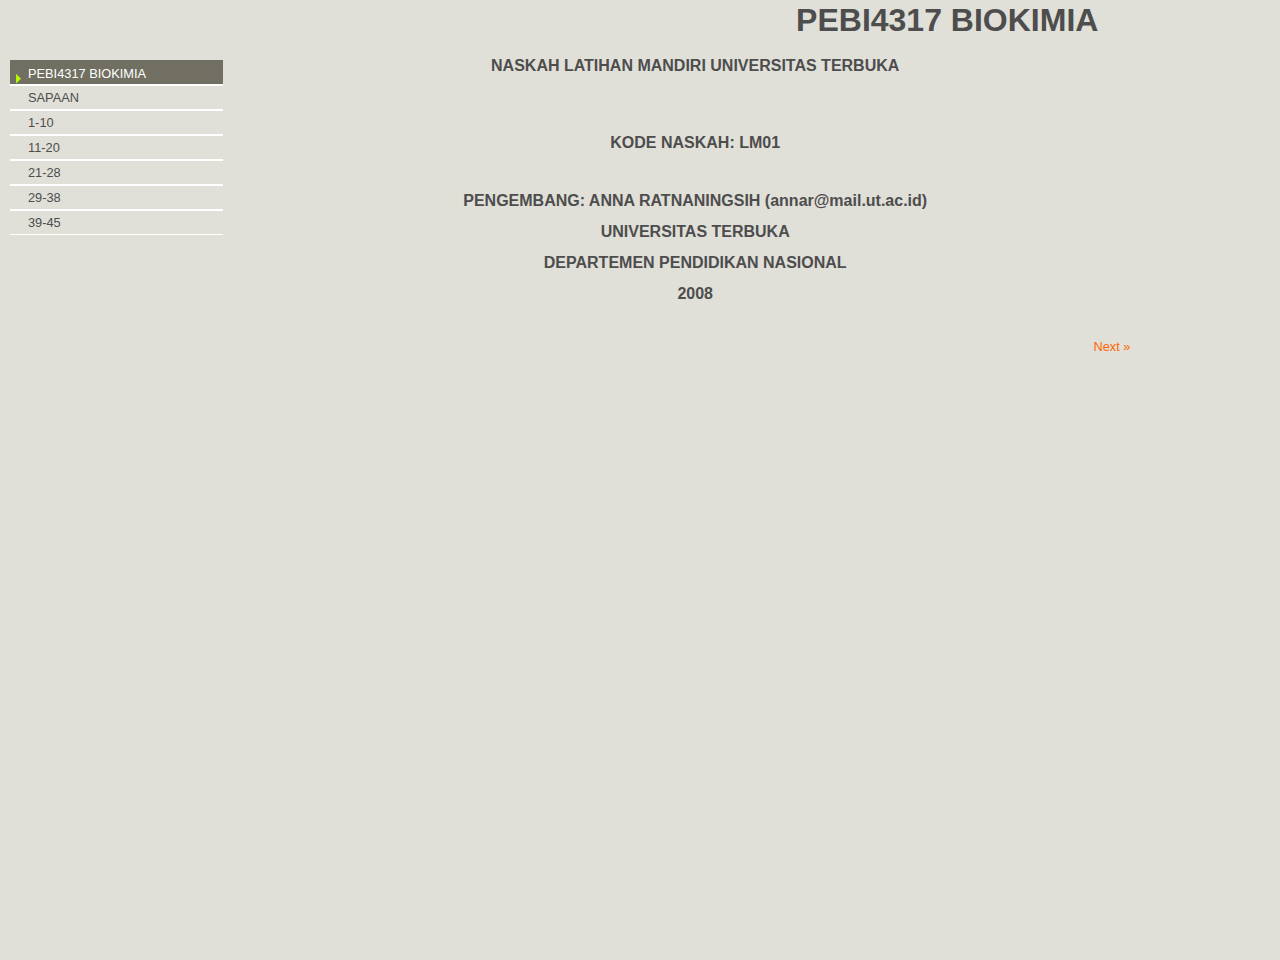
<file: home.html>
<?xml version="1.0" encoding="UTF-8"?>
<!DOCTYPE html PUBLIC "-//W3C//DTD XHTML 1.0 Transitional//EN" "http://www.w3.org/TR/xhtml1/DTD/xhtml1-transitional.dtd">
<html xmlns="http://www.w3.org/1999/xhtml">
  <!-- Created using eXe: http://exelearning.org -->
  <head>
    <style type="text/css">
      @import url(base.css);
      @import url(content.css);
      @import url(nav.css);
    </style>
    <title>PEBI4317 BIOKIMIA</title>
    <meta http-equiv="Content-Type" content="text/html;  charset=utf-8" />
    <script type="text/javascript" src="common.js"></script>
  </head>
  <body>
    <div id="content">
      <div id="navcontainer">
        <ul id="navlist">
          <div id="active" class="withChild">PEBI4317 BIOKIMIA</div>
          <div><a href="sapaan.html" class="withoutChild">SAPAAN</a></div>
          <div><a href="110.html" class="withoutChild">1-10</a></div>
          <div><a href="1120.html" class="withoutChild">11-20</a></div>
          <div><a href="2128.html" class="withoutChild">21-28</a></div>
          <div><a href="2938.html" class="withoutChild">29-38</a></div>
          <div><a href="3945.html" class="withoutChild">39-45</a></div>
        </ul>
      </div>
      <div id="main">
        <div id="nodeDecoration"><p id="nodeTitle">PEBI4317 BIOKIMIA</p></div>
        <div class="FreeTextIdevice" id="id0">
          <div class="iDevice emphasis0">
            <div id="ta0_1" class="block" style="display: block">
              <p align="center">
                <b><font size="3"> NASKAH LATIHAN MANDIRI UNIVERSITAS TERBUKA</font></b>
              </p>

              <p align="center">&nbsp;</p>

              <b
                ><font size="3"><br /> </font
              ></b>

              <div align="center">
                <b><font size="3">KODE NASKAH: LM01 </font></b>
              </div>

              <p align="center">&nbsp;</p>

              <p align="center">
                <b><font size="3">PENGEMBANG: ANNA RATNANINGSIH (annar@mail.ut.ac.id)</font></b>
              </p>

              <p align="center">
                <b
                  ><font size="3">UNIVERSITAS TERBUKA <br /> </font
                ></b>
              </p>

              <p align="center">
                <b><font size="3"> DEPARTEMEN PENDIDIKAN NASIONAL </font></b>
              </p>

              <div align="center"></div>

              <p align="center">
                <b><font size="3"> 2008</font></b>
              </p>
            </div>
          </div>
        </div>
        <div class="noprt" align="right"><a href="sapaan.html"> Next &raquo;</a></div>
      </div>
    </div>
  </body>
</html>
</file>
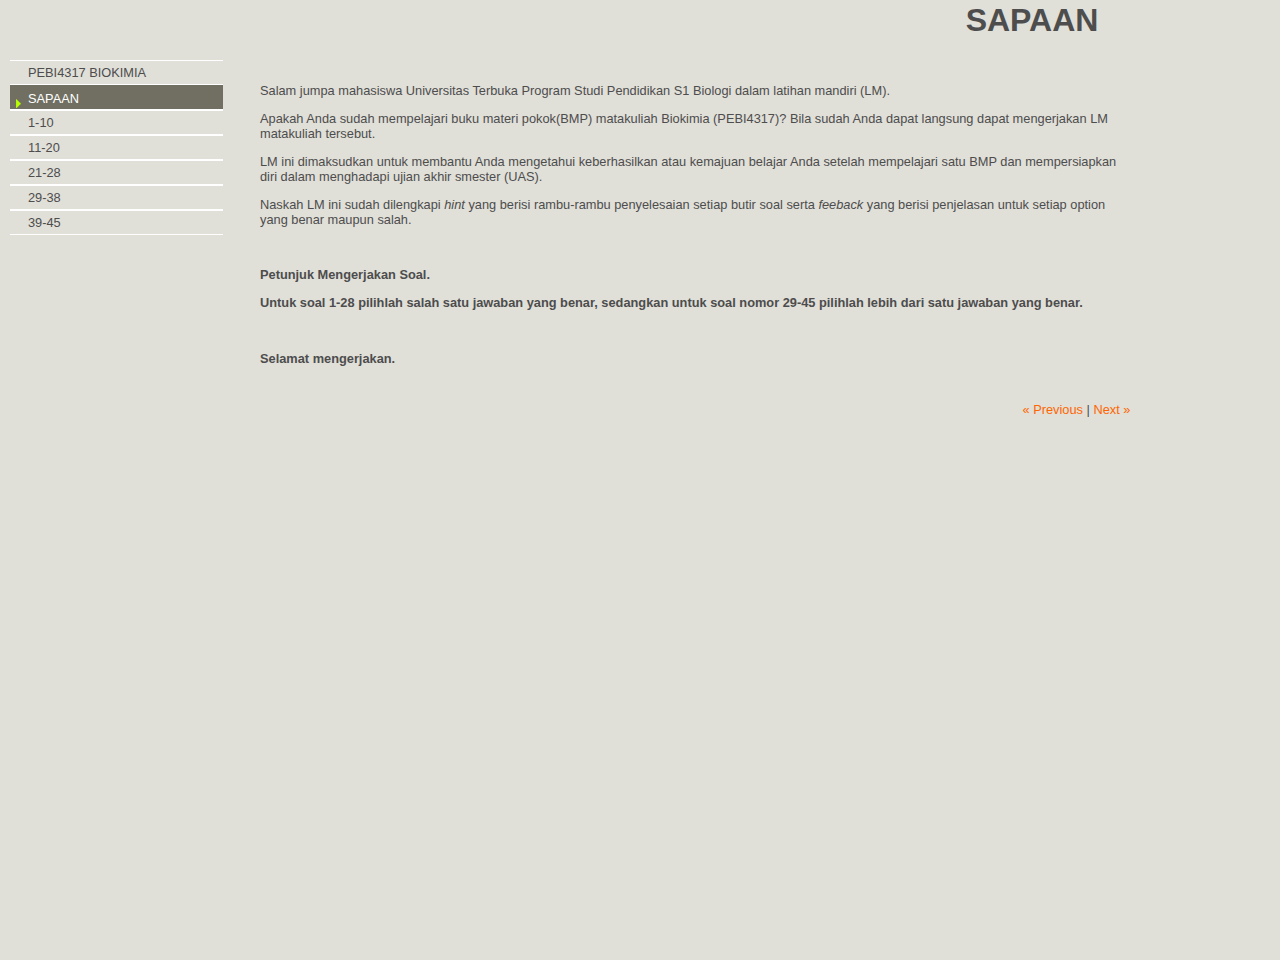
<file: sapaan.html>
<?xml version="1.0" encoding="UTF-8"?>
<!DOCTYPE html PUBLIC "-//W3C//DTD XHTML 1.0 Transitional//EN" "http://www.w3.org/TR/xhtml1/DTD/xhtml1-transitional.dtd">
<html xmlns="http://www.w3.org/1999/xhtml">
<!-- Created using eXe: http://exelearning.org -->
<head>
<style type="text/css">
@import url(base.css);
@import url(content.css);
@import url(nav.css);</style>
<title> SAPAAN </title>
<meta http-equiv="Content-Type" content="text/html;  charset=utf-8" />
<script type="text/javascript" src="common.js"></script>
</head>
<body>
<div id="content">
<div id="navcontainer">
<ul id="navlist">
<div><a href="index.html" class="withChild">PEBI4317 BIOKIMIA</a></div>
<div id="active" class="withoutChild">SAPAAN</div>
<div><a href="110.html" class="withoutChild">1-10</a></div>
<div><a href="1120.html" class="withoutChild">11-20</a></div>
<div><a href="2128.html" class="withoutChild">21-28</a></div>
<div><a href="2938.html" class="withoutChild">29-38</a></div>
<div><a href="3945.html" class="withoutChild">39-45</a></div>
</ul>
</div>
<div id="main">
<div id="nodeDecoration"><p id="nodeTitle">SAPAAN</p></div>
<div class="FreeTextIdevice" id="id49">
<div class="iDevice emphasis0">
<div id="ta49_1" class="block" style="display:block"></div></div>
</div>
<div class="FreeTextIdevice" id="id50">
<div class="iDevice emphasis0">
<div id="ta50_1" class="block" style="display:block"><p>
Salam jumpa mahasiswa Universitas Terbuka Program Studi Pendidikan S1 Biologi dalam latihan mandiri (LM). 
</p>
<p>
Apakah Anda sudah mempelajari buku materi pokok(BMP) matakuliah
Biokimia (PEBI4317)? Bila sudah Anda dapat langsung dapat mengerjakan
LM matakuliah tersebut.
</p>
<p>
LM ini dimaksudkan untuk membantu Anda mengetahui keberhasilkan atau
kemajuan belajar Anda setelah mempelajari satu BMP dan mempersiapkan
diri dalam menghadapi ujian akhir smester (UAS). 
</p>
<p>
Naskah LM ini sudah dilengkapi <i>hint</i>  yang berisi rambu-rambu penyelesaian  setiap butir soal  serta <i>feeback</i> yang berisi penjelasan untuk setiap option yang benar maupun salah.
</p>
<p>
&nbsp;
</p>
<p>
<b>
Petunjuk Mengerjakan Soal.
</b>
</p>
<p>
<b>
Untuk soal 1-28 pilihlah salah satu jawaban yang benar, sedangkan untuk
soal nomor 29-45 pilihlah lebih dari satu jawaban yang benar.</b>
</p>
<p>
&nbsp;
</p>
<p>
<b>Selamat mengerjakan. </b>
</p>
</div></div>
</div>
<div class="noprt" align="right"><a href="index.html">&laquo; Previous</a> | <a href="110.html"> Next &raquo;</a></div>
</div>
</div>
</body></html>
</file>
